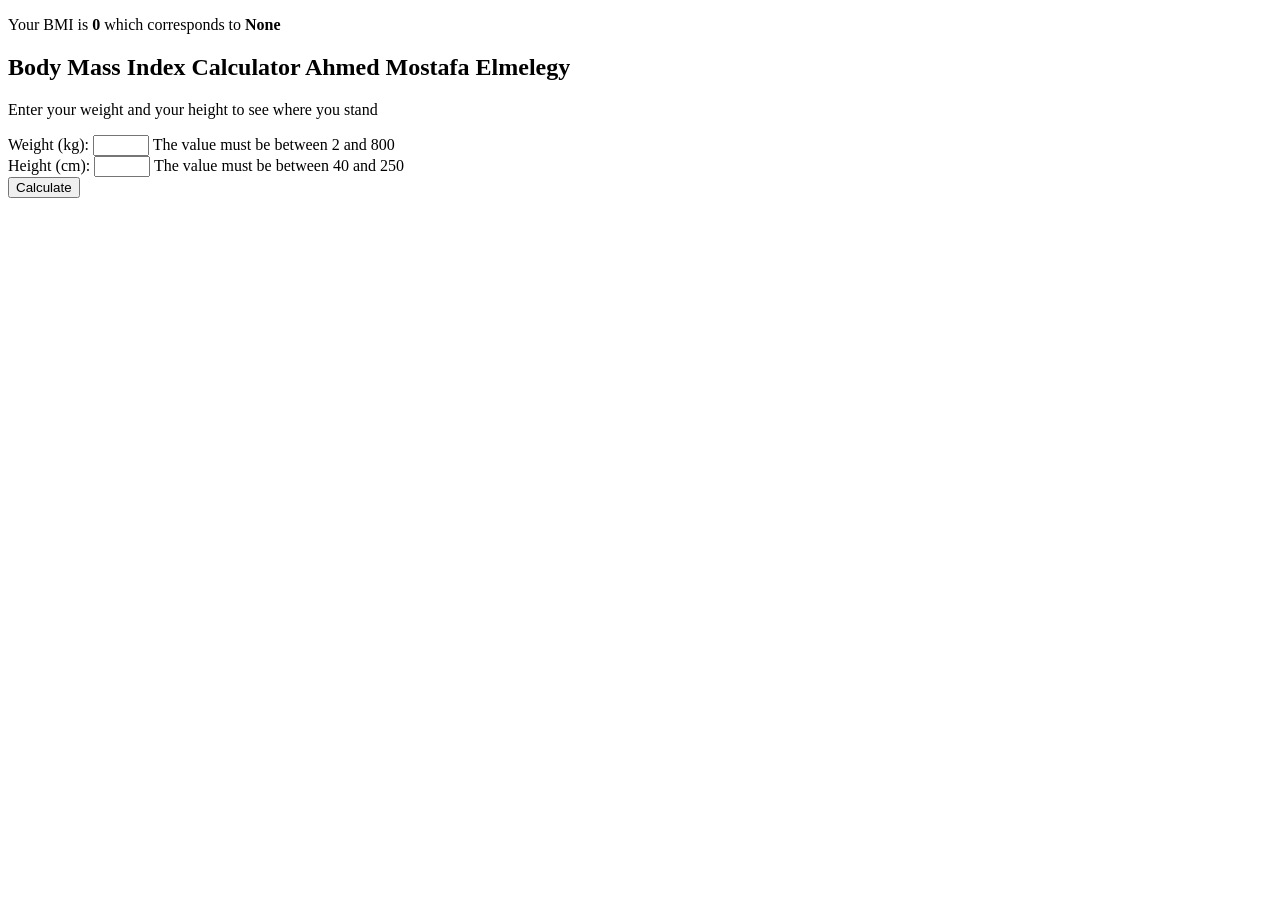
<file: target/classes/templates/index.html>
<!DOCTYPE html>
<html lang="en" xmlns:th="http://wwww.thymeleaf.org">
<head>
    <meta charset="UTF-8">
    <link rel="stylesheet" th:href="@{/css/main.css}" />
    <title>Body Mass Index Calculator</title>
</head>
<body class="bg-gray-300 w-full h-screen">
    <div class="container px-5 sm:py-24 md:py-24 lg:py-24 xl:py-24 mx-auto flex flex-col">
        <div th:if="${result}"
            class="lg:w-1/3 md:w-1/2 w-full mx-auto my-8 bg-green-200 border-green-600 by text-green-600 border-l-4 p-4"
            role="alert"
        >
            <p>
                Your BMI is <b th:text="${result.bmi}">0</b> which corresponds to <b th:text="${result.description}">None</b>
            </p>
        </div>
        <form
            th:action="@{/}"
            method="post"
            th:object="${userInfo}"
        >
            <div class="lg:w-1/3 md:w-1/2 bg-white rounded-lg p-8 flex flex-col mx-auto w-full mt-10 md:mt-0 relative z-10 shadow-md">
                <h2 class="text-gray-900 text-lg mb-4 font-medium title-font">Body Mass Index Calculator Ahmed Mostafa Elmelegy</h2>
                <p class="leading-relaxed mb-5 text-gray-600">Enter your weight and your height to see where you stand</p>

                <div class="relative mb-4">
                    <label for="weight" class="leading-7 font-bold text-sm text-gray-600">Weight (kg):</label>
                    <input
                        type="number" id="weight" name="weight" step="1" min="0" max="800"
                        th:field="*{weight}"
                        class="w-full bg-white rounded border border-gray-300 focus:border-indigo-500 focus:ring-2 focus:ring-indigo-200 text-base outline-none text-gray-700 py-1 px-3 leading-8 transition-colors duration-200 ease-in-out"
                    />
                    <span class="text-xs text-red-600" th:each="error : ${#fields.errors('weight')}" th:text="${error}">
                        The value must be between 2 and 800
                    </span>
                </div>
                <div class="relative mt-4 mb-10">
                    <label for="height" class="leading-7 font-bold text-sm text-gray-600">Height (cm):</label>
                    <input type="number" id="height" name="height" step="1" min="20" max="250"
                        th:field="*{height}"
                        class="w-full bg-white rounded border border-gray-300 focus:border-indigo-500 focus:ring-2 focus:ring-indigo-200 text-base outline-none text-gray-700 py-1 px-3 leading-8 transition-colors duration-200 ease-in-out"
                    />

                    <span class="text-xs text-red-600" th:each="error : ${#fields.errors('height')}" th:text="${error}">
                        The value must be between 40 and 250
                    </span>
                </div>

                <button type="submit" class="text-white bg-blue-500 border-0 py-2 px-6 focus:outline-none hover:bg-blue-600 rounded text-md">Calculate</button>
            </div>
        </form>
    </div>
</body>
</html>
</file>
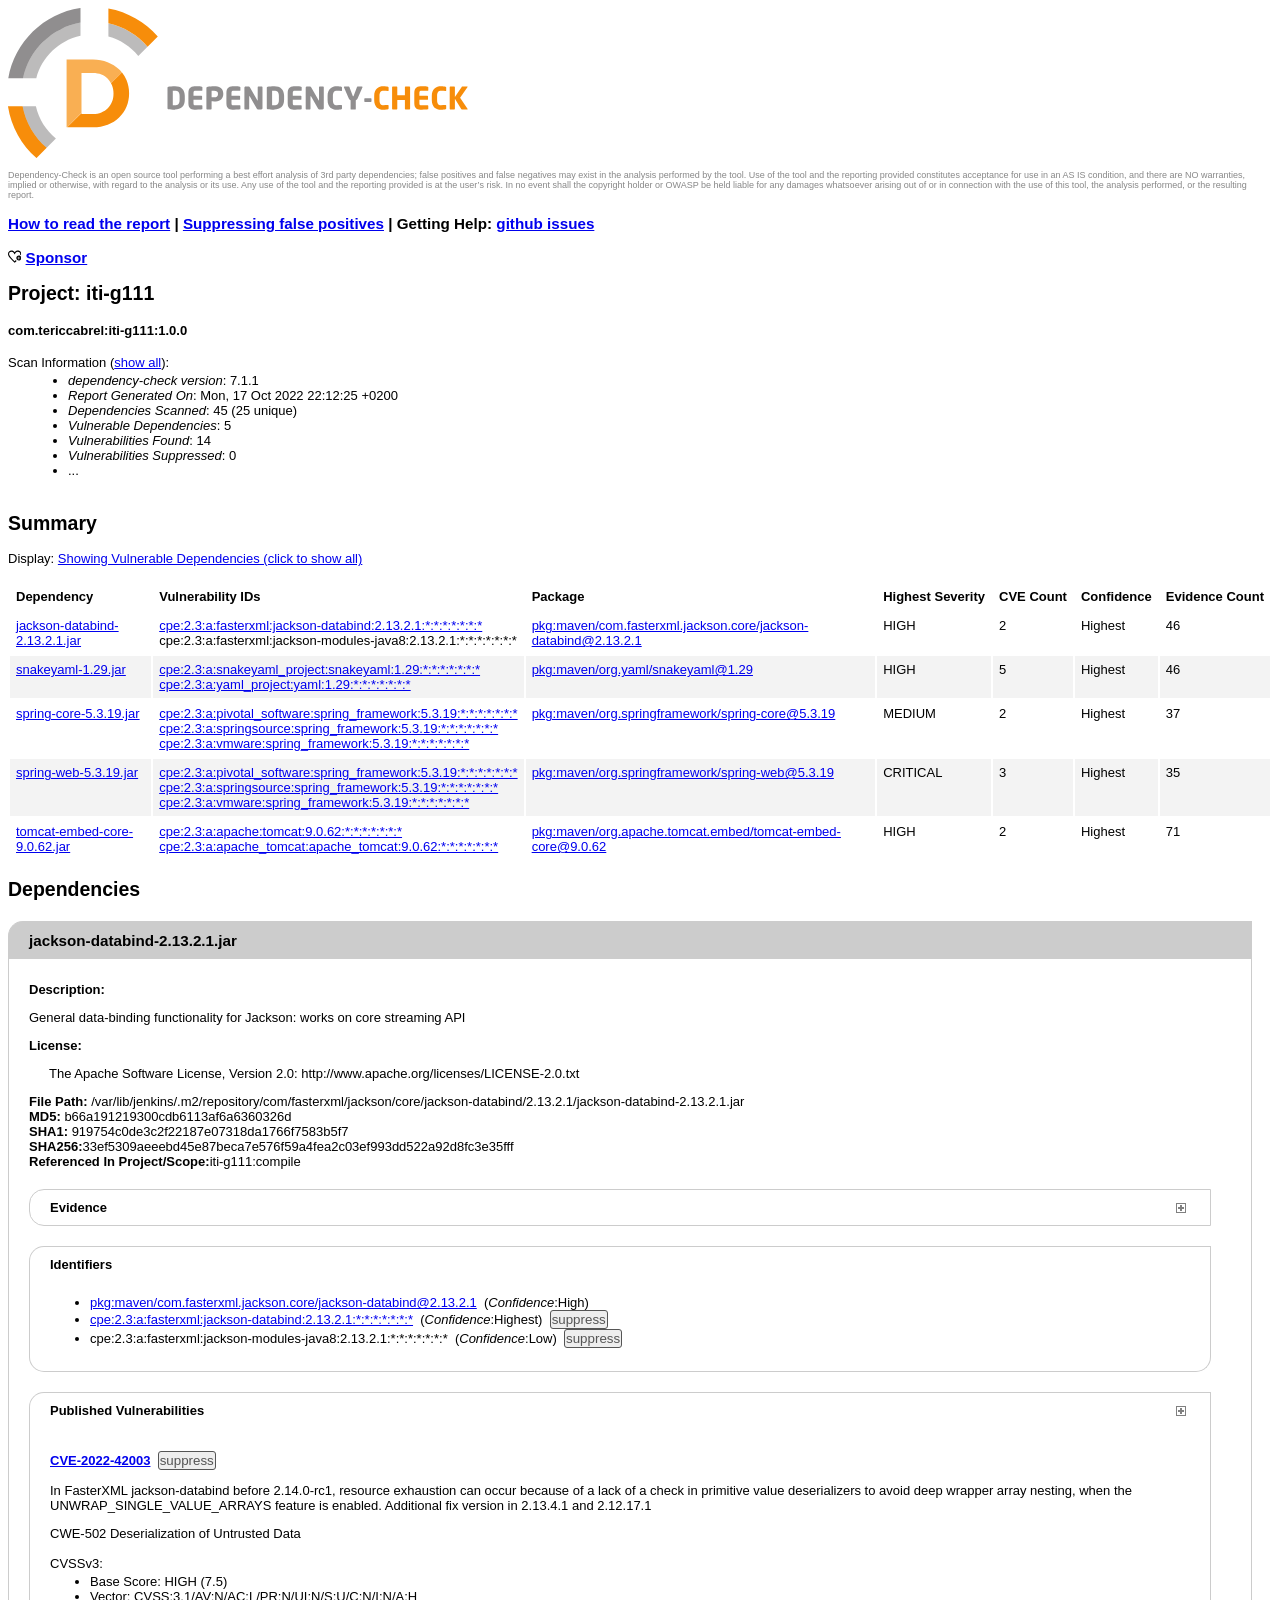
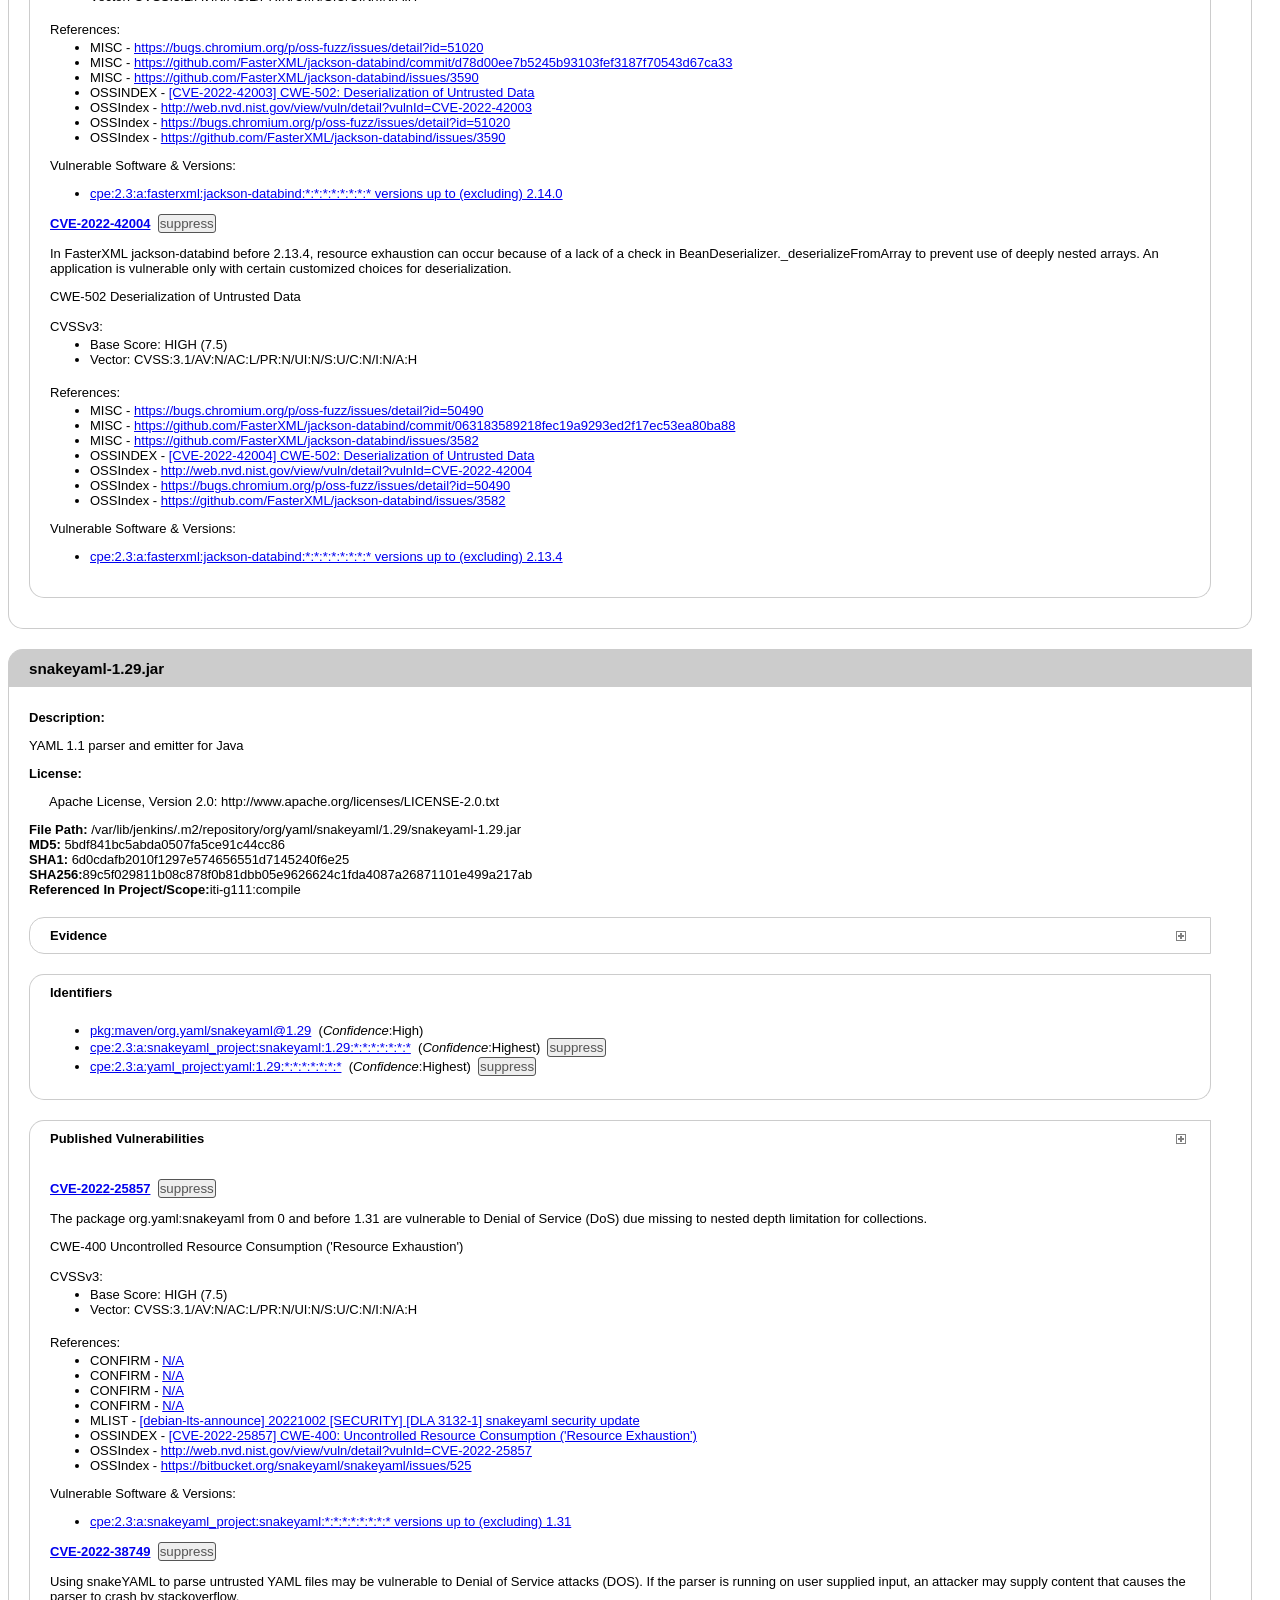
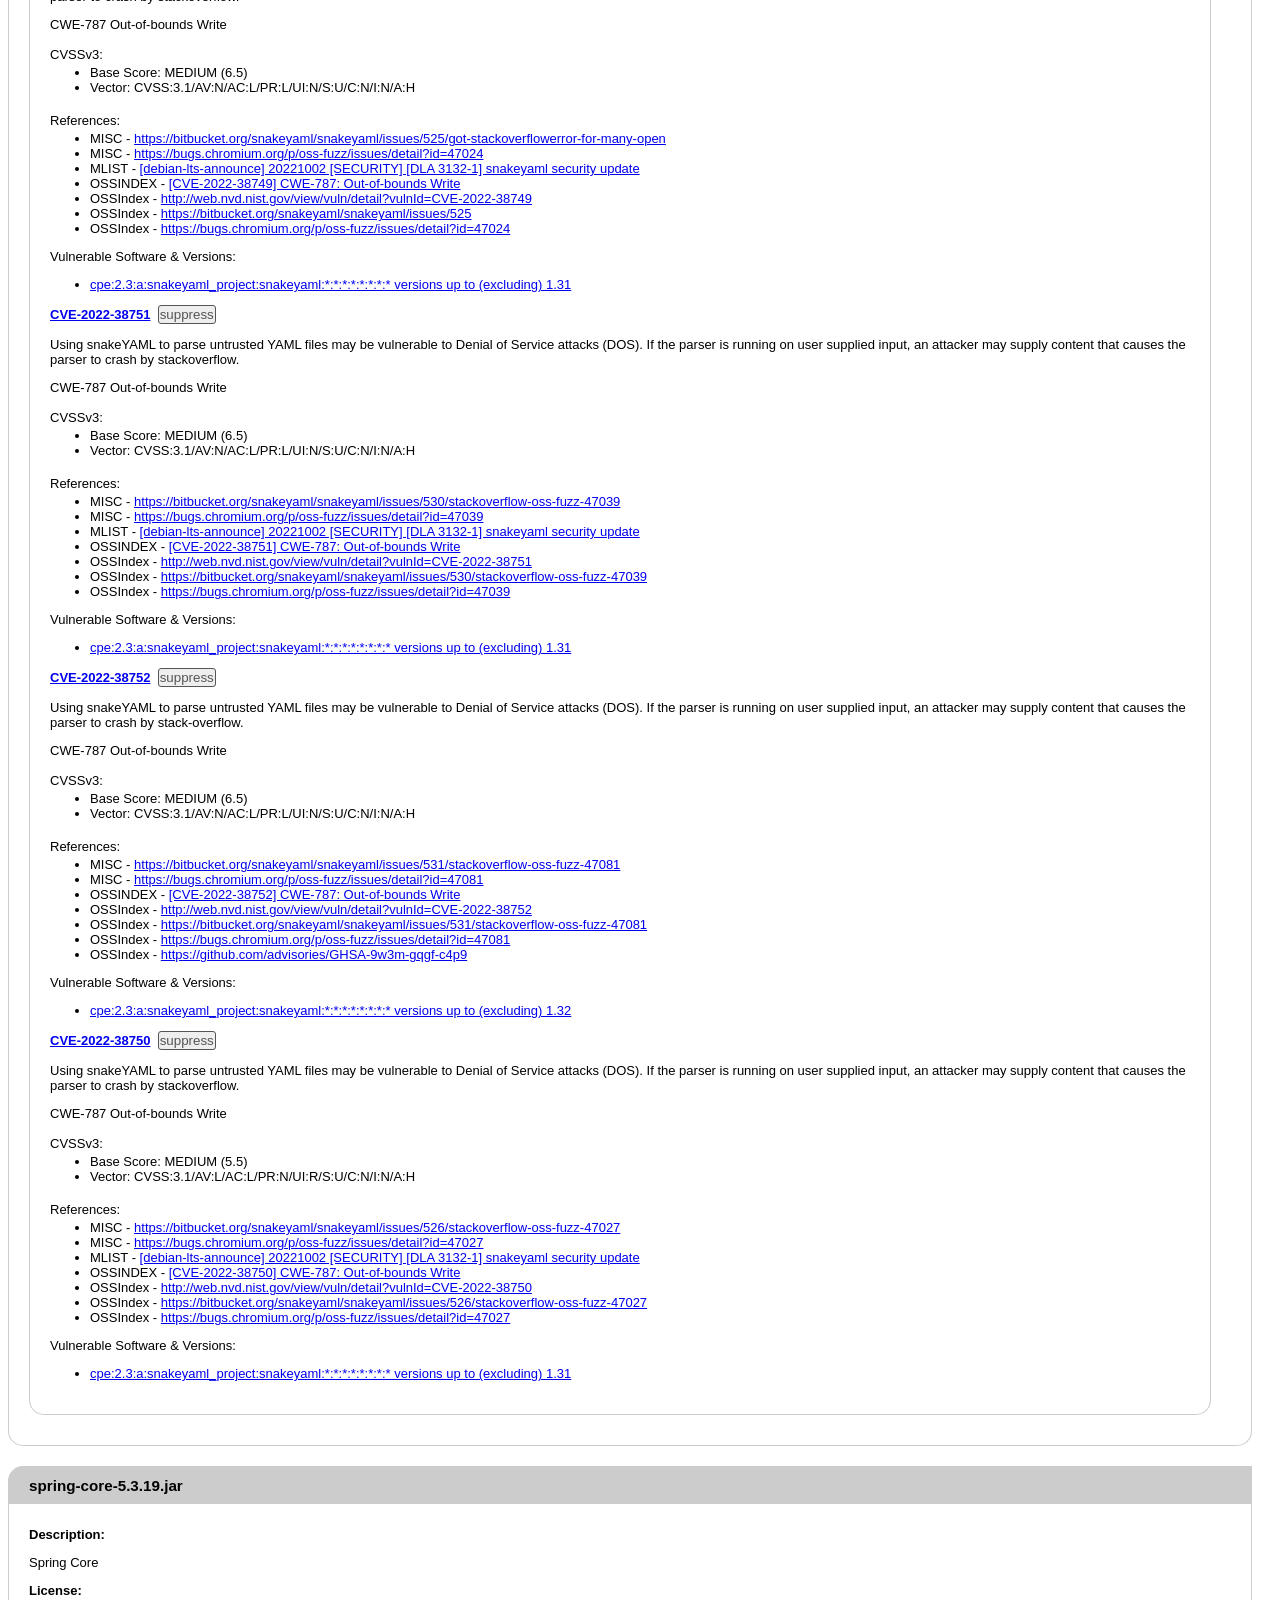
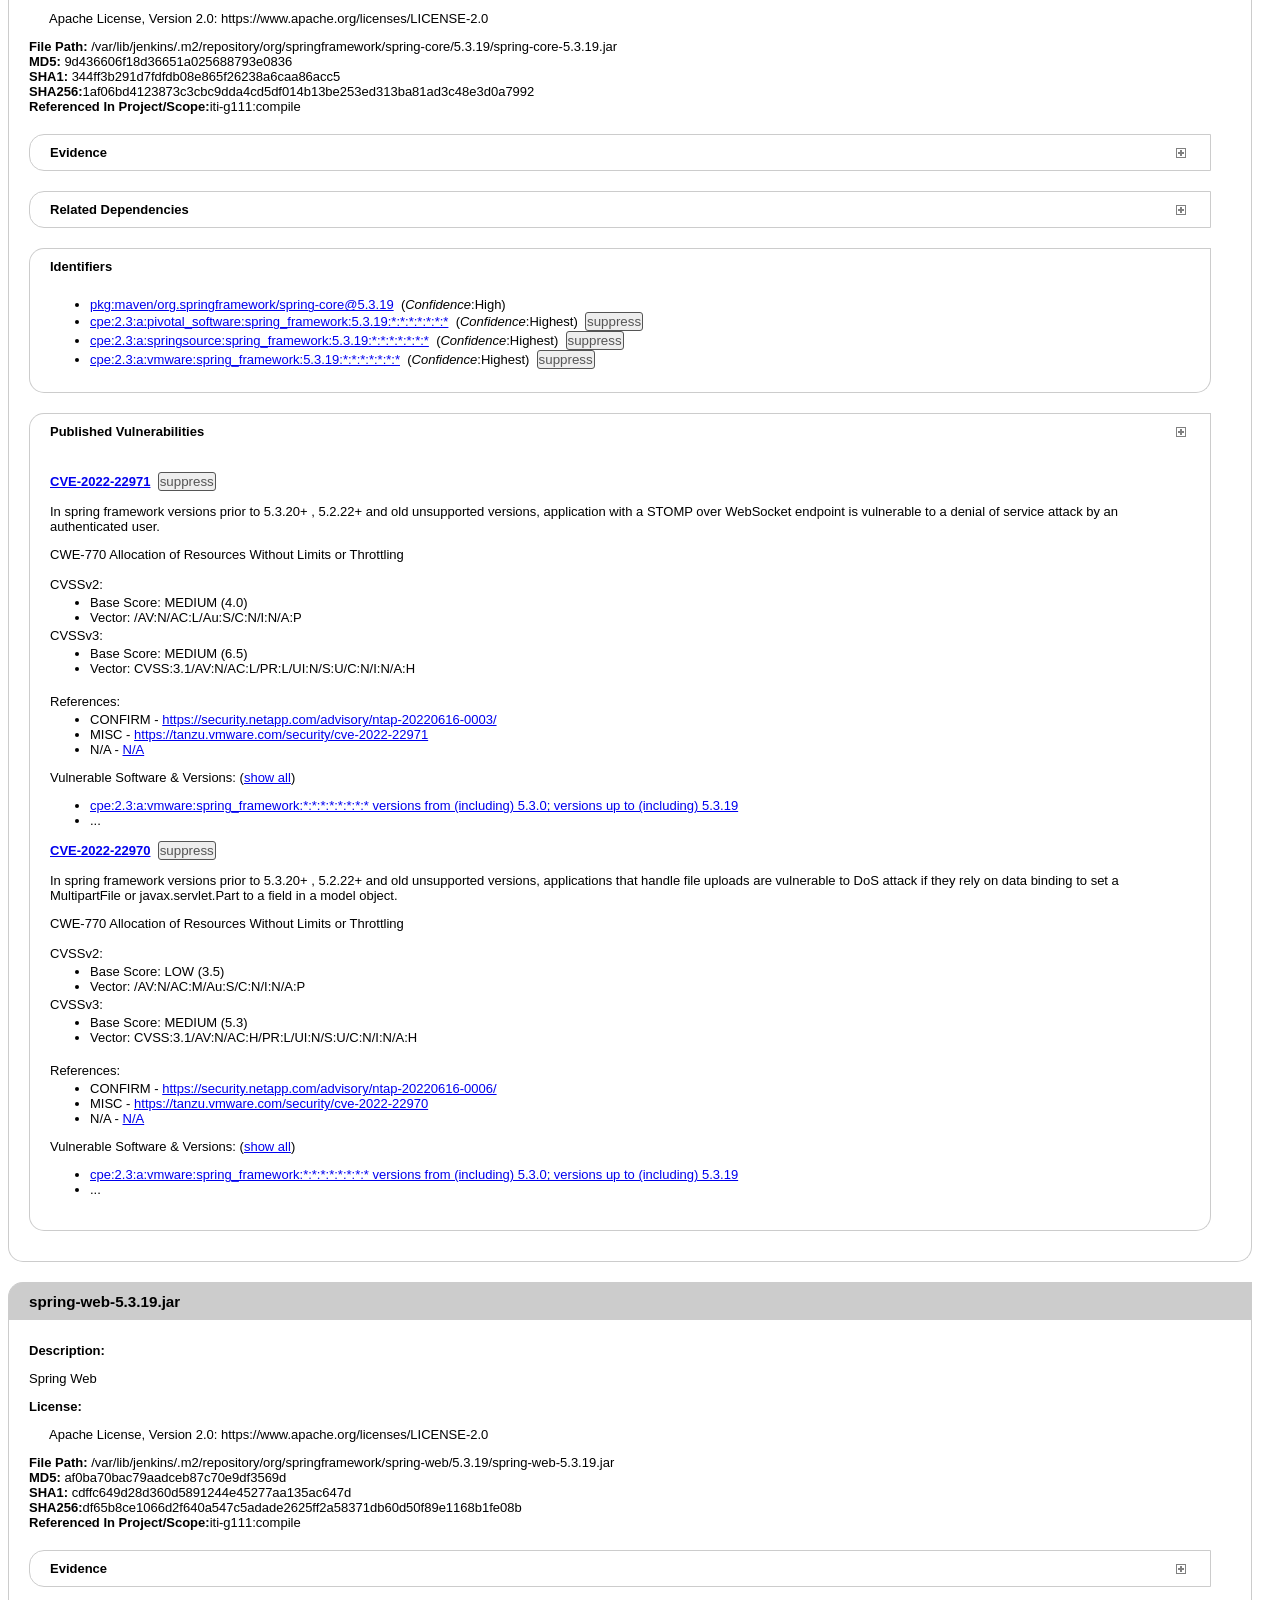
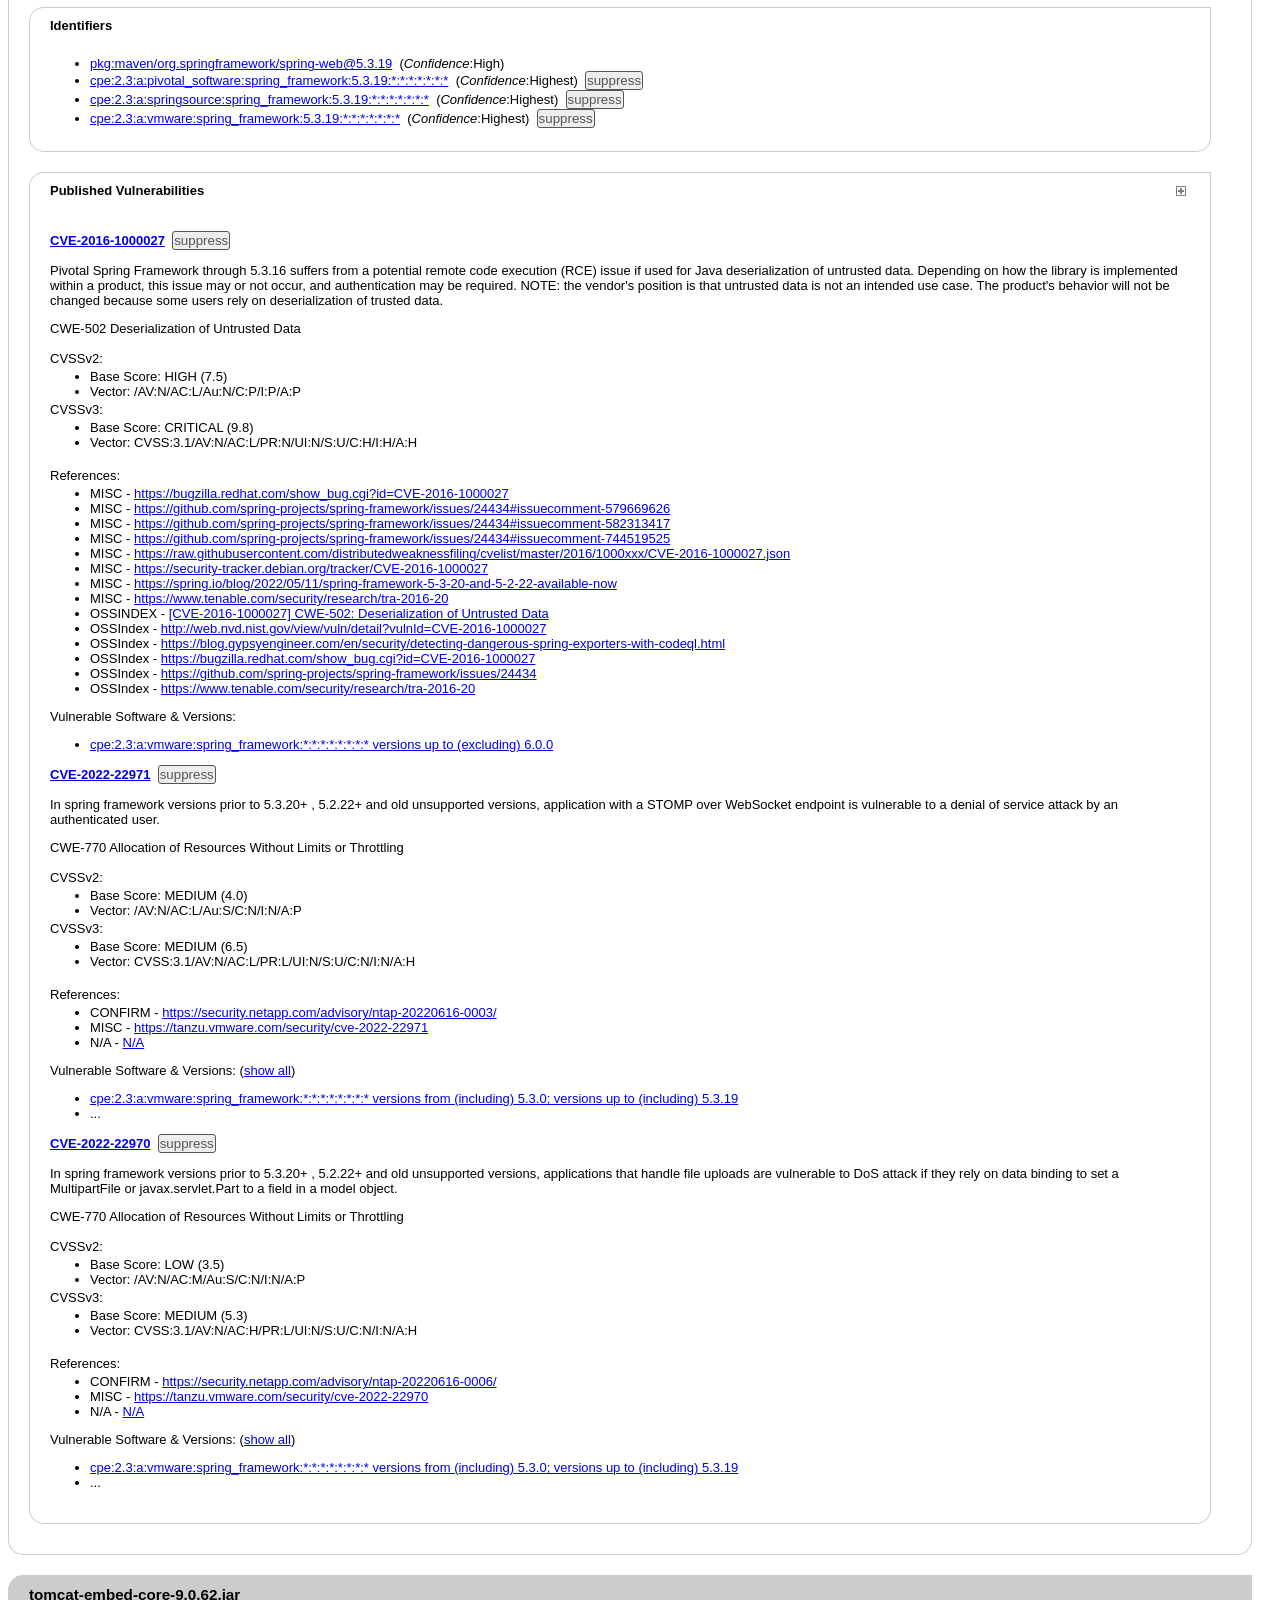
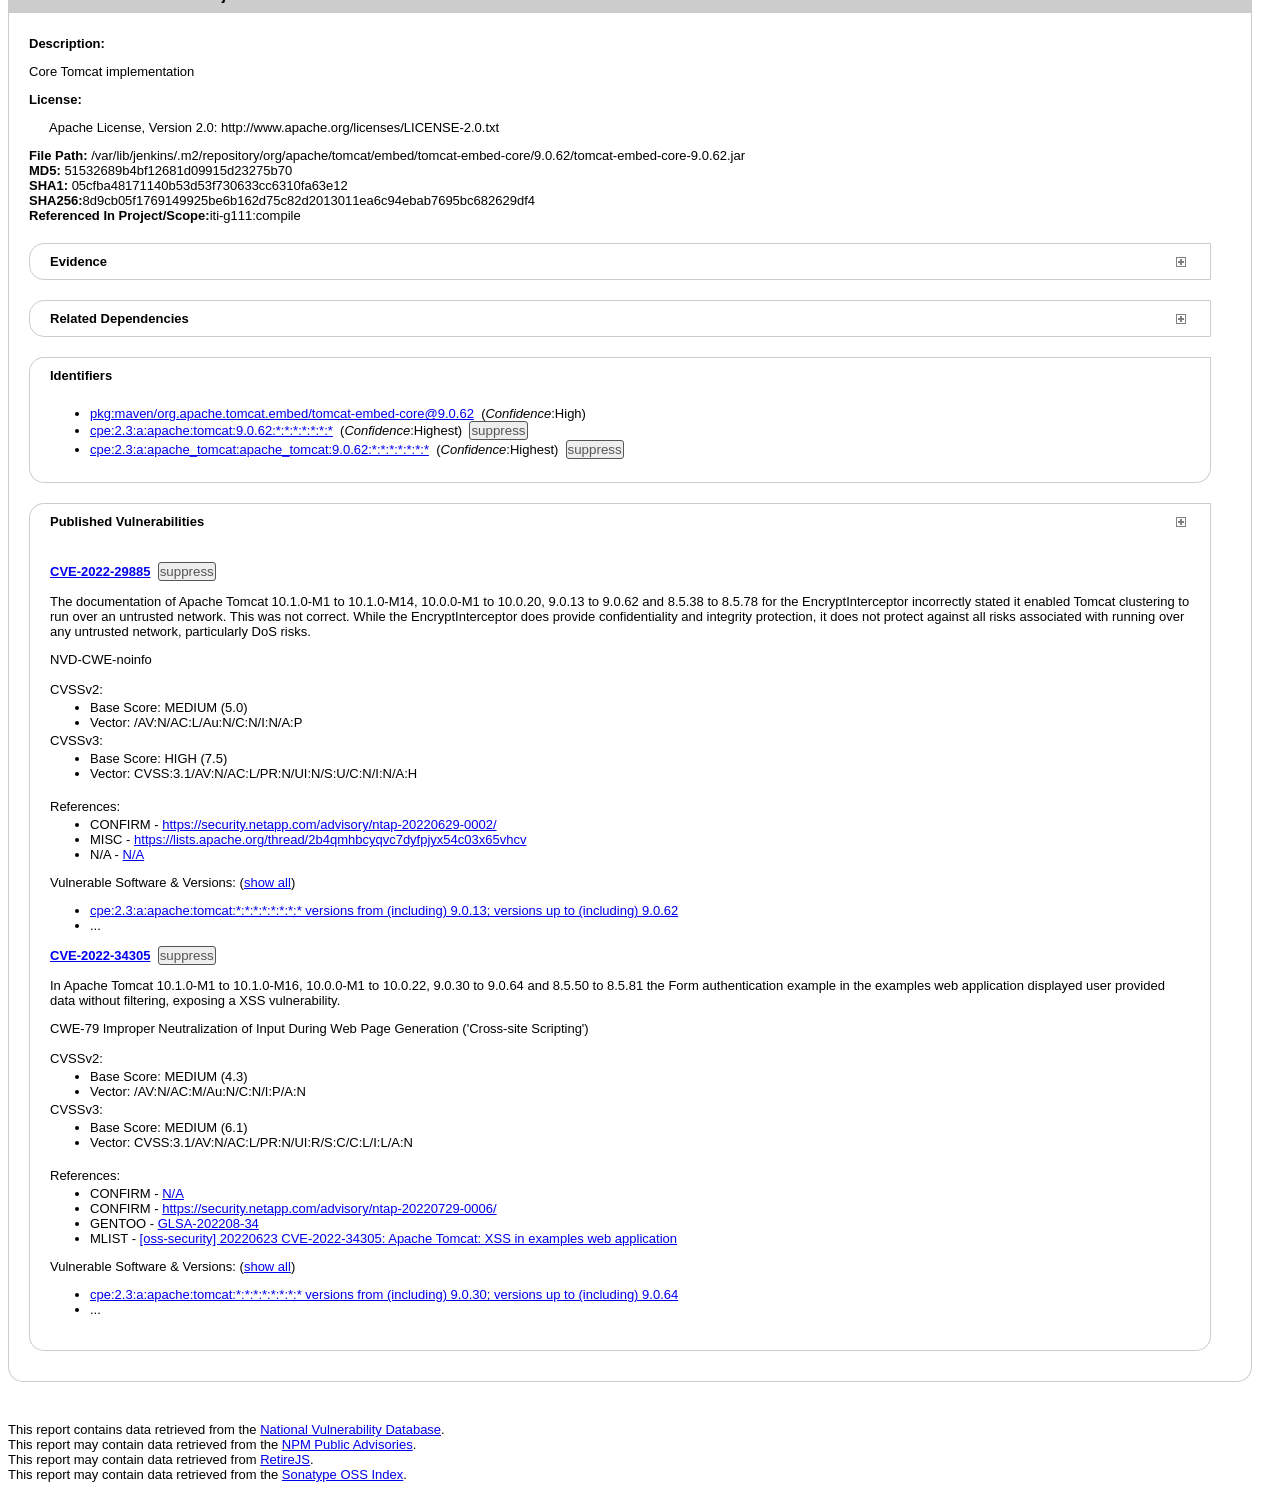
<file: dependency-check-report.html>
<!DOCTYPE html>
<html>
    <head>
        <title>Dependency-Check Report</title>
        <meta http-equiv="Content-Type" content="text/html; charset=UTF-8">
        <link rel="shortcut icon" href="data:;base64,[base64]/YPBaSU9u767r0dZ5a513vtXVsq8Zcsb3bu9c3szuzsIMU8iEaj5fhYJlzRYCkZ7Utd+wbnQL+Nd0TeoyeAPLFgf/oiyTNxXw6g4WUhTz4JEtaiNXLCEE8l3seHJjlzsOJHfLxMsgHE4cje9B6eTUPxc0ZoxbFHG1qVFq9rCRsKjc+KFG3oFGQ6Kw6xJsCsDqDxNZYWbWSYVUFAJFkyaA2XWAxiHIlcGPukYg1rDCVDQKsOadmqBaxllY8CuKHBuqOlHlNKufFk/GdUmxxoeqTpMbBg1dGXRlZtqHc2R8rgedIXgk4eqNyXMblS1AE2vhWNP84qAxl2hewno6wyFHOAZOLAc6PRbU+kd2OyrmbVPTg3pjlQzDgazGmh40rKMY3LZrVBCi/Tl0z+gqJxYGV9fWNOWC0kF3Jm1/C2pZWwk6cG2olpOcDb7hsHgLQGcUWAGs0bV1K7EuSQFbbOLKmuPkOvkZ64mkzG8bXz5BirDBuP1fzQP6I+5yl9eAS9vxjYAVz9esx0P2a0ck+73VKGPFaR8Vtpx7k0ODiYZlVJmpcvfzirwi1SyUWsMiF5ZXX6A1zJzsq9mRO+A7T1lO2BIyZVN/[base64]/tLt+bOUmDthuzun3C8dryjqCDdzF5tqcPRr40f1AElcvl6lgmJkC5d1kWYS8bZ3HOVL0z0TcKiz70tBjAML4opVgsoeB2nIJyXfeKJfRxGo52j4ds+xwWmN9t1/7t8sDALX7vvqjdd31cChgi40YhZdXUSyiPGkAjPalUL43+/v6/e3p6btC4PHB5XsZ9sMqxZJAWbGIxwJz6gfkAWl5jcUYUbU1+3D60uIp0PPwiNR/wZAW3HERRh5Sy4C3LEhdoiAn368b6xhdoxKLRVn5nXmDpfZZFg7J00f5QgRYJlkV5GWyJVnk2yRpUKBaLFZ6QOYMFaAdW0x08xcXDr5E9E8V3wAmFD7NseO3pMf8uh1xuJYuzQuGjMJreT4rJc4/XrvZk6aZ0yZ47WPkm47M55mxnET23IrW1tRU8DUBFBlf2faYzcptGuefETRix9+NXDNhLHJmpPTenAON1xMyQRbZevaV5ooanwrbsdSz6kPF8kaEz7o9CqOEAvPO59yuFccBR4a/MjGnfNDp5M2IzgQnpd8QB41NBoxRvarWyVrgRe77Ad4vhHzX6H41S8l2eitO9ZR+/+dNDZ3lqbsW+VN/52x12YxlY04xbZd5IqUSbCd8BSiLby13AlTWwSnx6tvKNY10LzCmhm7E3kTiFYqAp/a/4lZCSUYIX6Frffmb86K6nxqJknDoZVD1Q48S0ajc1FBTXU8mFzVs/G77OmgdK0XLLZ7nNnGHuXvmn/w9yYrwzUvIefzAI8S83C2sS1J4rmAAAAABJRU5ErkJggg==" />
        <script type="text/javascript">
        /*! jQuery v3.5.1 | (c) JS Foundation and other contributors | jquery.org/license */
        !function(e,t){"use strict";"object"==typeof module&&"object"==typeof module.exports?module.exports=e.document?t(e,!0):function(e){if(!e.document)throw new Error("jQuery requires a window with a document");return t(e)}:t(e)}("undefined"!=typeof window?window:this,function(C,e){"use strict";var t=[],r=Object.getPrototypeOf,s=t.slice,g=t.flat?function(e){return t.flat.call(e)}:function(e){return t.concat.apply([],e)},u=t.push,i=t.indexOf,n={},o=n.toString,v=n.hasOwnProperty,a=v.toString,l=a.call(Object),y={},m=function(e){return"function"==typeof e&&"number"!=typeof e.nodeType},x=function(e){return null!=e&&e===e.window},E=C.document,c={type:!0,src:!0,nonce:!0,noModule:!0};function b(e,t,n){var r,i,o=(n=n||E).createElement("script");if(o.text=e,t)for(r in c)(i=t[r]||t.getAttribute&&t.getAttribute(r))&&o.setAttribute(r,i);n.head.appendChild(o).parentNode.removeChild(o)}function w(e){return null==e?e+"":"object"==typeof e||"function"==typeof e?n[o.call(e)]||"object":typeof e}var f="3.5.1",S=function(e,t){return new S.fn.init(e,t)};function p(e){var t=!!e&&"length"in e&&e.length,n=w(e);return!m(e)&&!x(e)&&("array"===n||0===t||"number"==typeof t&&0<t&&t-1 in e)}S.fn=S.prototype={jquery:f,constructor:S,length:0,toArray:function(){return s.call(this)},get:function(e){return null==e?s.call(this):e<0?this[e+this.length]:this[e]},pushStack:function(e){var t=S.merge(this.constructor(),e);return t.prevObject=this,t},each:function(e){return S.each(this,e)},map:function(n){return this.pushStack(S.map(this,function(e,t){return n.call(e,t,e)}))},slice:function(){return this.pushStack(s.apply(this,arguments))},first:function(){return this.eq(0)},last:function(){return this.eq(-1)},even:function(){return this.pushStack(S.grep(this,function(e,t){return(t+1)%2}))},odd:function(){return this.pushStack(S.grep(this,function(e,t){return t%2}))},eq:function(e){var t=this.length,n=+e+(e<0?t:0);return this.pushStack(0<=n&&n<t?[this[n]]:[])},end:function(){return this.prevObject||this.constructor()},push:u,sort:t.sort,splice:t.splice},S.extend=S.fn.extend=function(){var e,t,n,r,i,o,a=arguments[0]||{},s=1,u=arguments.length,l=!1;for("boolean"==typeof a&&(l=a,a=arguments[s]||{},s++),"object"==typeof a||m(a)||(a={}),s===u&&(a=this,s--);s<u;s++)if(null!=(e=arguments[s]))for(t in e)r=e[t],"__proto__"!==t&&a!==r&&(l&&r&&(S.isPlainObject(r)||(i=Array.isArray(r)))?(n=a[t],o=i&&!Array.isArray(n)?[]:i||S.isPlainObject(n)?n:{},i=!1,a[t]=S.extend(l,o,r)):void 0!==r&&(a[t]=r));return a},S.extend({expando:"jQuery"+(f+Math.random()).replace(/\D/g,""),isReady:!0,error:function(e){throw new Error(e)},noop:function(){},isPlainObject:function(e){var t,n;return!(!e||"[object Object]"!==o.call(e))&&(!(t=r(e))||"function"==typeof(n=v.call(t,"constructor")&&t.constructor)&&a.call(n)===l)},isEmptyObject:function(e){var t;for(t in e)return!1;return!0},globalEval:function(e,t,n){b(e,{nonce:t&&t.nonce},n)},each:function(e,t){var n,r=0;if(p(e)){for(n=e.length;r<n;r++)if(!1===t.call(e[r],r,e[r]))break}else for(r in e)if(!1===t.call(e[r],r,e[r]))break;return e},makeArray:function(e,t){var n=t||[];return null!=e&&(p(Object(e))?S.merge(n,"string"==typeof e?[e]:e):u.call(n,e)),n},inArray:function(e,t,n){return null==t?-1:i.call(t,e,n)},merge:function(e,t){for(var n=+t.length,r=0,i=e.length;r<n;r++)e[i++]=t[r];return e.length=i,e},grep:function(e,t,n){for(var r=[],i=0,o=e.length,a=!n;i<o;i++)!t(e[i],i)!==a&&r.push(e[i]);return r},map:function(e,t,n){var r,i,o=0,a=[];if(p(e))for(r=e.length;o<r;o++)null!=(i=t(e[o],o,n))&&a.push(i);else for(o in e)null!=(i=t(e[o],o,n))&&a.push(i);return g(a)},guid:1,support:y}),"function"==typeof Symbol&&(S.fn[Symbol.iterator]=t[Symbol.iterator]),S.each("Boolean Number String Function Array Date RegExp Object Error Symbol".split(" "),function(e,t){n["[object "+t+"]"]=t.toLowerCase()});var d=function(n){var e,d,b,o,i,h,f,g,w,u,l,T,C,a,E,v,s,c,y,S="sizzle"+1*new Date,p=n.document,k=0,r=0,m=ue(),x=ue(),A=ue(),N=ue(),D=function(e,t){return e===t&&(l=!0),0},j={}.hasOwnProperty,t=[],q=t.pop,L=t.push,H=t.push,O=t.slice,P=function(e,t){for(var n=0,r=e.length;n<r;n++)if(e[n]===t)return n;return-1},R="checked|selected|async|autofocus|autoplay|controls|defer|disabled|hidden|ismap|loop|multiple|open|readonly|required|scoped",M="[\\x20\\t\\r\\n\\f]",I="(?:\\\\[\\da-fA-F]{1,6}"+M+"?|\\\\[^\\r\\n\\f]|[\\w-]|[^\0-\\x7f])+",W="\\["+M+"*("+I+")(?:"+M+"*([*^$|!~]?=)"+M+"*(?:'((?:\\\\.|[^\\\\'])*)'|\"((?:\\\\.|[^\\\\\"])*)\"|("+I+"))|)"+M+"*\\]",F=":("+I+")(?:\\((('((?:\\\\.|[^\\\\'])*)'|\"((?:\\\\.|[^\\\\\"])*)\")|((?:\\\\.|[^\\\\()[\\]]|"+W+")*)|.*)\\)|)",B=new RegExp(M+"+","g"),$=new RegExp("^"+M+"+|((?:^|[^\\\\])(?:\\\\.)*)"+M+"+$","g"),_=new RegExp("^"+M+"*,"+M+"*"),z=new RegExp("^"+M+"*([>+~]|"+M+")"+M+"*"),U=new RegExp(M+"|>"),X=new RegExp(F),V=new RegExp("^"+I+"$"),G={ID:new RegExp("^#("+I+")"),CLASS:new RegExp("^\\.("+I+")"),TAG:new RegExp("^("+I+"|[*])"),ATTR:new RegExp("^"+W),PSEUDO:new RegExp("^"+F),CHILD:new RegExp("^:(only|first|last|nth|nth-last)-(child|of-type)(?:\\("+M+"*(even|odd|(([+-]|)(\\d*)n|)"+M+"*(?:([+-]|)"+M+"*(\\d+)|))"+M+"*\\)|)","i"),bool:new RegExp("^(?:"+R+")$","i"),needsContext:new RegExp("^"+M+"*[>+~]|:(even|odd|eq|gt|lt|nth|first|last)(?:\\("+M+"*((?:-\\d)?\\d*)"+M+"*\\)|)(?=[^-]|$)","i")},Y=/HTML$/i,Q=/^(?:input|select|textarea|button)$/i,J=/^h\d$/i,K=/^[^{]+\{\s*\[native \w/,Z=/^(?:#([\w-]+)|(\w+)|\.([\w-]+))$/,ee=/[+~]/,te=new RegExp("\\\\[\\da-fA-F]{1,6}"+M+"?|\\\\([^\\r\\n\\f])","g"),ne=function(e,t){var n="0x"+e.slice(1)-65536;return t||(n<0?String.fromCharCode(n+65536):String.fromCharCode(n>>10|55296,1023&n|56320))},re=/([\0-\x1f\x7f]|^-?\d)|^-$|[^\0-\x1f\x7f-\uFFFF\w-]/g,ie=function(e,t){return t?"\0"===e?"\ufffd":e.slice(0,-1)+"\\"+e.charCodeAt(e.length-1).toString(16)+" ":"\\"+e},oe=function(){T()},ae=be(function(e){return!0===e.disabled&&"fieldset"===e.nodeName.toLowerCase()},{dir:"parentNode",next:"legend"});try{H.apply(t=O.call(p.childNodes),p.childNodes),t[p.childNodes.length].nodeType}catch(e){H={apply:t.length?function(e,t){L.apply(e,O.call(t))}:function(e,t){var n=e.length,r=0;while(e[n++]=t[r++]);e.length=n-1}}}function se(t,e,n,r){var i,o,a,s,u,l,c,f=e&&e.ownerDocument,p=e?e.nodeType:9;if(n=n||[],"string"!=typeof t||!t||1!==p&&9!==p&&11!==p)return n;if(!r&&(T(e),e=e||C,E)){if(11!==p&&(u=Z.exec(t)))if(i=u[1]){if(9===p){if(!(a=e.getElementById(i)))return n;if(a.id===i)return n.push(a),n}else if(f&&(a=f.getElementById(i))&&y(e,a)&&a.id===i)return n.push(a),n}else{if(u[2])return H.apply(n,e.getElementsByTagName(t)),n;if((i=u[3])&&d.getElementsByClassName&&e.getElementsByClassName)return H.apply(n,e.getElementsByClassName(i)),n}if(d.qsa&&!N[t+" "]&&(!v||!v.test(t))&&(1!==p||"object"!==e.nodeName.toLowerCase())){if(c=t,f=e,1===p&&(U.test(t)||z.test(t))){(f=ee.test(t)&&ye(e.parentNode)||e)===e&&d.scope||((s=e.getAttribute("id"))?s=s.replace(re,ie):e.setAttribute("id",s=S)),o=(l=h(t)).length;while(o--)l[o]=(s?"#"+s:":scope")+" "+xe(l[o]);c=l.join(",")}try{return H.apply(n,f.querySelectorAll(c)),n}catch(e){N(t,!0)}finally{s===S&&e.removeAttribute("id")}}}return g(t.replace($,"$1"),e,n,r)}function ue(){var r=[];return function e(t,n){return r.push(t+" ")>b.cacheLength&&delete e[r.shift()],e[t+" "]=n}}function le(e){return e[S]=!0,e}function ce(e){var t=C.createElement("fieldset");try{return!!e(t)}catch(e){return!1}finally{t.parentNode&&t.parentNode.removeChild(t),t=null}}function fe(e,t){var n=e.split("|"),r=n.length;while(r--)b.attrHandle[n[r]]=t}function pe(e,t){var n=t&&e,r=n&&1===e.nodeType&&1===t.nodeType&&e.sourceIndex-t.sourceIndex;if(r)return r;if(n)while(n=n.nextSibling)if(n===t)return-1;return e?1:-1}function de(t){return function(e){return"input"===e.nodeName.toLowerCase()&&e.type===t}}function he(n){return function(e){var t=e.nodeName.toLowerCase();return("input"===t||"button"===t)&&e.type===n}}function ge(t){return function(e){return"form"in e?e.parentNode&&!1===e.disabled?"label"in e?"label"in e.parentNode?e.parentNode.disabled===t:e.disabled===t:e.isDisabled===t||e.isDisabled!==!t&&ae(e)===t:e.disabled===t:"label"in e&&e.disabled===t}}function ve(a){return le(function(o){return o=+o,le(function(e,t){var n,r=a([],e.length,o),i=r.length;while(i--)e[n=r[i]]&&(e[n]=!(t[n]=e[n]))})})}function ye(e){return e&&"undefined"!=typeof e.getElementsByTagName&&e}for(e in d=se.support={},i=se.isXML=function(e){var t=e.namespaceURI,n=(e.ownerDocument||e).documentElement;return!Y.test(t||n&&n.nodeName||"HTML")},T=se.setDocument=function(e){var t,n,r=e?e.ownerDocument||e:p;return r!=C&&9===r.nodeType&&r.documentElement&&(a=(C=r).documentElement,E=!i(C),p!=C&&(n=C.defaultView)&&n.top!==n&&(n.addEventListener?n.addEventListener("unload",oe,!1):n.attachEvent&&n.attachEvent("onunload",oe)),d.scope=ce(function(e){return a.appendChild(e).appendChild(C.createElement("div")),"undefined"!=typeof e.querySelectorAll&&!e.querySelectorAll(":scope fieldset div").length}),d.attributes=ce(function(e){return e.className="i",!e.getAttribute("className")}),d.getElementsByTagName=ce(function(e){return e.appendChild(C.createComment("")),!e.getElementsByTagName("*").length}),d.getElementsByClassName=K.test(C.getElementsByClassName),d.getById=ce(function(e){return a.appendChild(e).id=S,!C.getElementsByName||!C.getElementsByName(S).length}),d.getById?(b.filter.ID=function(e){var t=e.replace(te,ne);return function(e){return e.getAttribute("id")===t}},b.find.ID=function(e,t){if("undefined"!=typeof t.getElementById&&E){var n=t.getElementById(e);return n?[n]:[]}}):(b.filter.ID=function(e){var n=e.replace(te,ne);return function(e){var t="undefined"!=typeof e.getAttributeNode&&e.getAttributeNode("id");return t&&t.value===n}},b.find.ID=function(e,t){if("undefined"!=typeof t.getElementById&&E){var n,r,i,o=t.getElementById(e);if(o){if((n=o.getAttributeNode("id"))&&n.value===e)return[o];i=t.getElementsByName(e),r=0;while(o=i[r++])if((n=o.getAttributeNode("id"))&&n.value===e)return[o]}return[]}}),b.find.TAG=d.getElementsByTagName?function(e,t){return"undefined"!=typeof t.getElementsByTagName?t.getElementsByTagName(e):d.qsa?t.querySelectorAll(e):void 0}:function(e,t){var n,r=[],i=0,o=t.getElementsByTagName(e);if("*"===e){while(n=o[i++])1===n.nodeType&&r.push(n);return r}return o},b.find.CLASS=d.getElementsByClassName&&function(e,t){if("undefined"!=typeof t.getElementsByClassName&&E)return t.getElementsByClassName(e)},s=[],v=[],(d.qsa=K.test(C.querySelectorAll))&&(ce(function(e){var t;a.appendChild(e).innerHTML="<a id='"+S+"'></a><select id='"+S+"-\r\\' msallowcapture=''><option selected=''></option></select>",e.querySelectorAll("[msallowcapture^='']").length&&v.push("[*^$]="+M+"*(?:''|\"\")"),e.querySelectorAll("[selected]").length||v.push("\\["+M+"*(?:value|"+R+")"),e.querySelectorAll("[id~="+S+"-]").length||v.push("~="),(t=C.createElement("input")).setAttribute("name",""),e.appendChild(t),e.querySelectorAll("[name='']").length||v.push("\\["+M+"*name"+M+"*="+M+"*(?:''|\"\")"),e.querySelectorAll(":checked").length||v.push(":checked"),e.querySelectorAll("a#"+S+"+*").length||v.push(".#.+[+~]"),e.querySelectorAll("\\\f"),v.push("[\\r\\n\\f]")}),ce(function(e){e.innerHTML="<a href='' disabled='disabled'></a><select disabled='disabled'><option/></select>";var t=C.createElement("input");t.setAttribute("type","hidden"),e.appendChild(t).setAttribute("name","D"),e.querySelectorAll("[name=d]").length&&v.push("name"+M+"*[*^$|!~]?="),2!==e.querySelectorAll(":enabled").length&&v.push(":enabled",":disabled"),a.appendChild(e).disabled=!0,2!==e.querySelectorAll(":disabled").length&&v.push(":enabled",":disabled"),e.querySelectorAll("*,:x"),v.push(",.*:")})),(d.matchesSelector=K.test(c=a.matches||a.webkitMatchesSelector||a.mozMatchesSelector||a.oMatchesSelector||a.msMatchesSelector))&&ce(function(e){d.disconnectedMatch=c.call(e,"*"),c.call(e,"[s!='']:x"),s.push("!=",F)}),v=v.length&&new RegExp(v.join("|")),s=s.length&&new RegExp(s.join("|")),t=K.test(a.compareDocumentPosition),y=t||K.test(a.contains)?function(e,t){var n=9===e.nodeType?e.documentElement:e,r=t&&t.parentNode;return e===r||!(!r||1!==r.nodeType||!(n.contains?n.contains(r):e.compareDocumentPosition&&16&e.compareDocumentPosition(r)))}:function(e,t){if(t)while(t=t.parentNode)if(t===e)return!0;return!1},D=t?function(e,t){if(e===t)return l=!0,0;var n=!e.compareDocumentPosition-!t.compareDocumentPosition;return n||(1&(n=(e.ownerDocument||e)==(t.ownerDocument||t)?e.compareDocumentPosition(t):1)||!d.sortDetached&&t.compareDocumentPosition(e)===n?e==C||e.ownerDocument==p&&y(p,e)?-1:t==C||t.ownerDocument==p&&y(p,t)?1:u?P(u,e)-P(u,t):0:4&n?-1:1)}:function(e,t){if(e===t)return l=!0,0;var n,r=0,i=e.parentNode,o=t.parentNode,a=[e],s=[t];if(!i||!o)return e==C?-1:t==C?1:i?-1:o?1:u?P(u,e)-P(u,t):0;if(i===o)return pe(e,t);n=e;while(n=n.parentNode)a.unshift(n);n=t;while(n=n.parentNode)s.unshift(n);while(a[r]===s[r])r++;return r?pe(a[r],s[r]):a[r]==p?-1:s[r]==p?1:0}),C},se.matches=function(e,t){return se(e,null,null,t)},se.matchesSelector=function(e,t){if(T(e),d.matchesSelector&&E&&!N[t+" "]&&(!s||!s.test(t))&&(!v||!v.test(t)))try{var n=c.call(e,t);if(n||d.disconnectedMatch||e.document&&11!==e.document.nodeType)return n}catch(e){N(t,!0)}return 0<se(t,C,null,[e]).length},se.contains=function(e,t){return(e.ownerDocument||e)!=C&&T(e),y(e,t)},se.attr=function(e,t){(e.ownerDocument||e)!=C&&T(e);var n=b.attrHandle[t.toLowerCase()],r=n&&j.call(b.attrHandle,t.toLowerCase())?n(e,t,!E):void 0;return void 0!==r?r:d.attributes||!E?e.getAttribute(t):(r=e.getAttributeNode(t))&&r.specified?r.value:null},se.escape=function(e){return(e+"").replace(re,ie)},se.error=function(e){throw new Error("Syntax error, unrecognized expression: "+e)},se.uniqueSort=function(e){var t,n=[],r=0,i=0;if(l=!d.detectDuplicates,u=!d.sortStable&&e.slice(0),e.sort(D),l){while(t=e[i++])t===e[i]&&(r=n.push(i));while(r--)e.splice(n[r],1)}return u=null,e},o=se.getText=function(e){var t,n="",r=0,i=e.nodeType;if(i){if(1===i||9===i||11===i){if("string"==typeof e.textContent)return e.textContent;for(e=e.firstChild;e;e=e.nextSibling)n+=o(e)}else if(3===i||4===i)return e.nodeValue}else while(t=e[r++])n+=o(t);return n},(b=se.selectors={cacheLength:50,createPseudo:le,match:G,attrHandle:{},find:{},relative:{">":{dir:"parentNode",first:!0}," ":{dir:"parentNode"},"+":{dir:"previousSibling",first:!0},"~":{dir:"previousSibling"}},preFilter:{ATTR:function(e){return e[1]=e[1].replace(te,ne),e[3]=(e[3]||e[4]||e[5]||"").replace(te,ne),"~="===e[2]&&(e[3]=" "+e[3]+" "),e.slice(0,4)},CHILD:function(e){return e[1]=e[1].toLowerCase(),"nth"===e[1].slice(0,3)?(e[3]||se.error(e[0]),e[4]=+(e[4]?e[5]+(e[6]||1):2*("even"===e[3]||"odd"===e[3])),e[5]=+(e[7]+e[8]||"odd"===e[3])):e[3]&&se.error(e[0]),e},PSEUDO:function(e){var t,n=!e[6]&&e[2];return G.CHILD.test(e[0])?null:(e[3]?e[2]=e[4]||e[5]||"":n&&X.test(n)&&(t=h(n,!0))&&(t=n.indexOf(")",n.length-t)-n.length)&&(e[0]=e[0].slice(0,t),e[2]=n.slice(0,t)),e.slice(0,3))}},filter:{TAG:function(e){var t=e.replace(te,ne).toLowerCase();return"*"===e?function(){return!0}:function(e){return e.nodeName&&e.nodeName.toLowerCase()===t}},CLASS:function(e){var t=m[e+" "];return t||(t=new RegExp("(^|"+M+")"+e+"("+M+"|$)"))&&m(e,function(e){return t.test("string"==typeof e.className&&e.className||"undefined"!=typeof e.getAttribute&&e.getAttribute("class")||"")})},ATTR:function(n,r,i){return function(e){var t=se.attr(e,n);return null==t?"!="===r:!r||(t+="","="===r?t===i:"!="===r?t!==i:"^="===r?i&&0===t.indexOf(i):"*="===r?i&&-1<t.indexOf(i):"$="===r?i&&t.slice(-i.length)===i:"~="===r?-1<(" "+t.replace(B," ")+" ").indexOf(i):"|="===r&&(t===i||t.slice(0,i.length+1)===i+"-"))}},CHILD:function(h,e,t,g,v){var y="nth"!==h.slice(0,3),m="last"!==h.slice(-4),x="of-type"===e;return 1===g&&0===v?function(e){return!!e.parentNode}:function(e,t,n){var r,i,o,a,s,u,l=y!==m?"nextSibling":"previousSibling",c=e.parentNode,f=x&&e.nodeName.toLowerCase(),p=!n&&!x,d=!1;if(c){if(y){while(l){a=e;while(a=a[l])if(x?a.nodeName.toLowerCase()===f:1===a.nodeType)return!1;u=l="only"===h&&!u&&"nextSibling"}return!0}if(u=[m?c.firstChild:c.lastChild],m&&p){d=(s=(r=(i=(o=(a=c)[S]||(a[S]={}))[a.uniqueID]||(o[a.uniqueID]={}))[h]||[])[0]===k&&r[1])&&r[2],a=s&&c.childNodes[s];while(a=++s&&a&&a[l]||(d=s=0)||u.pop())if(1===a.nodeType&&++d&&a===e){i[h]=[k,s,d];break}}else if(p&&(d=s=(r=(i=(o=(a=e)[S]||(a[S]={}))[a.uniqueID]||(o[a.uniqueID]={}))[h]||[])[0]===k&&r[1]),!1===d)while(a=++s&&a&&a[l]||(d=s=0)||u.pop())if((x?a.nodeName.toLowerCase()===f:1===a.nodeType)&&++d&&(p&&((i=(o=a[S]||(a[S]={}))[a.uniqueID]||(o[a.uniqueID]={}))[h]=[k,d]),a===e))break;return(d-=v)===g||d%g==0&&0<=d/g}}},PSEUDO:function(e,o){var t,a=b.pseudos[e]||b.setFilters[e.toLowerCase()]||se.error("unsupported pseudo: "+e);return a[S]?a(o):1<a.length?(t=[e,e,"",o],b.setFilters.hasOwnProperty(e.toLowerCase())?le(function(e,t){var n,r=a(e,o),i=r.length;while(i--)e[n=P(e,r[i])]=!(t[n]=r[i])}):function(e){return a(e,0,t)}):a}},pseudos:{not:le(function(e){var r=[],i=[],s=f(e.replace($,"$1"));return s[S]?le(function(e,t,n,r){var i,o=s(e,null,r,[]),a=e.length;while(a--)(i=o[a])&&(e[a]=!(t[a]=i))}):function(e,t,n){return r[0]=e,s(r,null,n,i),r[0]=null,!i.pop()}}),has:le(function(t){return function(e){return 0<se(t,e).length}}),contains:le(function(t){return t=t.replace(te,ne),function(e){return-1<(e.textContent||o(e)).indexOf(t)}}),lang:le(function(n){return V.test(n||"")||se.error("unsupported lang: "+n),n=n.replace(te,ne).toLowerCase(),function(e){var t;do{if(t=E?e.lang:e.getAttribute("xml:lang")||e.getAttribute("lang"))return(t=t.toLowerCase())===n||0===t.indexOf(n+"-")}while((e=e.parentNode)&&1===e.nodeType);return!1}}),target:function(e){var t=n.location&&n.location.hash;return t&&t.slice(1)===e.id},root:function(e){return e===a},focus:function(e){return e===C.activeElement&&(!C.hasFocus||C.hasFocus())&&!!(e.type||e.href||~e.tabIndex)},enabled:ge(!1),disabled:ge(!0),checked:function(e){var t=e.nodeName.toLowerCase();return"input"===t&&!!e.checked||"option"===t&&!!e.selected},selected:function(e){return e.parentNode&&e.parentNode.selectedIndex,!0===e.selected},empty:function(e){for(e=e.firstChild;e;e=e.nextSibling)if(e.nodeType<6)return!1;return!0},parent:function(e){return!b.pseudos.empty(e)},header:function(e){return J.test(e.nodeName)},input:function(e){return Q.test(e.nodeName)},button:function(e){var t=e.nodeName.toLowerCase();return"input"===t&&"button"===e.type||"button"===t},text:function(e){var t;return"input"===e.nodeName.toLowerCase()&&"text"===e.type&&(null==(t=e.getAttribute("type"))||"text"===t.toLowerCase())},first:ve(function(){return[0]}),last:ve(function(e,t){return[t-1]}),eq:ve(function(e,t,n){return[n<0?n+t:n]}),even:ve(function(e,t){for(var n=0;n<t;n+=2)e.push(n);return e}),odd:ve(function(e,t){for(var n=1;n<t;n+=2)e.push(n);return e}),lt:ve(function(e,t,n){for(var r=n<0?n+t:t<n?t:n;0<=--r;)e.push(r);return e}),gt:ve(function(e,t,n){for(var r=n<0?n+t:n;++r<t;)e.push(r);return e})}}).pseudos.nth=b.pseudos.eq,{radio:!0,checkbox:!0,file:!0,password:!0,image:!0})b.pseudos[e]=de(e);for(e in{submit:!0,reset:!0})b.pseudos[e]=he(e);function me(){}function xe(e){for(var t=0,n=e.length,r="";t<n;t++)r+=e[t].value;return r}function be(s,e,t){var u=e.dir,l=e.next,c=l||u,f=t&&"parentNode"===c,p=r++;return e.first?function(e,t,n){while(e=e[u])if(1===e.nodeType||f)return s(e,t,n);return!1}:function(e,t,n){var r,i,o,a=[k,p];if(n){while(e=e[u])if((1===e.nodeType||f)&&s(e,t,n))return!0}else while(e=e[u])if(1===e.nodeType||f)if(i=(o=e[S]||(e[S]={}))[e.uniqueID]||(o[e.uniqueID]={}),l&&l===e.nodeName.toLowerCase())e=e[u]||e;else{if((r=i[c])&&r[0]===k&&r[1]===p)return a[2]=r[2];if((i[c]=a)[2]=s(e,t,n))return!0}return!1}}function we(i){return 1<i.length?function(e,t,n){var r=i.length;while(r--)if(!i[r](e,t,n))return!1;return!0}:i[0]}function Te(e,t,n,r,i){for(var o,a=[],s=0,u=e.length,l=null!=t;s<u;s++)(o=e[s])&&(n&&!n(o,r,i)||(a.push(o),l&&t.push(s)));return a}function Ce(d,h,g,v,y,e){return v&&!v[S]&&(v=Ce(v)),y&&!y[S]&&(y=Ce(y,e)),le(function(e,t,n,r){var i,o,a,s=[],u=[],l=t.length,c=e||function(e,t,n){for(var r=0,i=t.length;r<i;r++)se(e,t[r],n);return n}(h||"*",n.nodeType?[n]:n,[]),f=!d||!e&&h?c:Te(c,s,d,n,r),p=g?y||(e?d:l||v)?[]:t:f;if(g&&g(f,p,n,r),v){i=Te(p,u),v(i,[],n,r),o=i.length;while(o--)(a=i[o])&&(p[u[o]]=!(f[u[o]]=a))}if(e){if(y||d){if(y){i=[],o=p.length;while(o--)(a=p[o])&&i.push(f[o]=a);y(null,p=[],i,r)}o=p.length;while(o--)(a=p[o])&&-1<(i=y?P(e,a):s[o])&&(e[i]=!(t[i]=a))}}else p=Te(p===t?p.splice(l,p.length):p),y?y(null,t,p,r):H.apply(t,p)})}function Ee(e){for(var i,t,n,r=e.length,o=b.relative[e[0].type],a=o||b.relative[" "],s=o?1:0,u=be(function(e){return e===i},a,!0),l=be(function(e){return-1<P(i,e)},a,!0),c=[function(e,t,n){var r=!o&&(n||t!==w)||((i=t).nodeType?u(e,t,n):l(e,t,n));return i=null,r}];s<r;s++)if(t=b.relative[e[s].type])c=[be(we(c),t)];else{if((t=b.filter[e[s].type].apply(null,e[s].matches))[S]){for(n=++s;n<r;n++)if(b.relative[e[n].type])break;return Ce(1<s&&we(c),1<s&&xe(e.slice(0,s-1).concat({value:" "===e[s-2].type?"*":""})).replace($,"$1"),t,s<n&&Ee(e.slice(s,n)),n<r&&Ee(e=e.slice(n)),n<r&&xe(e))}c.push(t)}return we(c)}return me.prototype=b.filters=b.pseudos,b.setFilters=new me,h=se.tokenize=function(e,t){var n,r,i,o,a,s,u,l=x[e+" "];if(l)return t?0:l.slice(0);a=e,s=[],u=b.preFilter;while(a){for(o in n&&!(r=_.exec(a))||(r&&(a=a.slice(r[0].length)||a),s.push(i=[])),n=!1,(r=z.exec(a))&&(n=r.shift(),i.push({value:n,type:r[0].replace($," ")}),a=a.slice(n.length)),b.filter)!(r=G[o].exec(a))||u[o]&&!(r=u[o](r))||(n=r.shift(),i.push({value:n,type:o,matches:r}),a=a.slice(n.length));if(!n)break}return t?a.length:a?se.error(e):x(e,s).slice(0)},f=se.compile=function(e,t){var n,v,y,m,x,r,i=[],o=[],a=A[e+" "];if(!a){t||(t=h(e)),n=t.length;while(n--)(a=Ee(t[n]))[S]?i.push(a):o.push(a);(a=A(e,(v=o,m=0<(y=i).length,x=0<v.length,r=function(e,t,n,r,i){var o,a,s,u=0,l="0",c=e&&[],f=[],p=w,d=e||x&&b.find.TAG("*",i),h=k+=null==p?1:Math.random()||.1,g=d.length;for(i&&(w=t==C||t||i);l!==g&&null!=(o=d[l]);l++){if(x&&o){a=0,t||o.ownerDocument==C||(T(o),n=!E);while(s=v[a++])if(s(o,t||C,n)){r.push(o);break}i&&(k=h)}m&&((o=!s&&o)&&u--,e&&c.push(o))}if(u+=l,m&&l!==u){a=0;while(s=y[a++])s(c,f,t,n);if(e){if(0<u)while(l--)c[l]||f[l]||(f[l]=q.call(r));f=Te(f)}H.apply(r,f),i&&!e&&0<f.length&&1<u+y.length&&se.uniqueSort(r)}return i&&(k=h,w=p),c},m?le(r):r))).selector=e}return a},g=se.select=function(e,t,n,r){var i,o,a,s,u,l="function"==typeof e&&e,c=!r&&h(e=l.selector||e);if(n=n||[],1===c.length){if(2<(o=c[0]=c[0].slice(0)).length&&"ID"===(a=o[0]).type&&9===t.nodeType&&E&&b.relative[o[1].type]){if(!(t=(b.find.ID(a.matches[0].replace(te,ne),t)||[])[0]))return n;l&&(t=t.parentNode),e=e.slice(o.shift().value.length)}i=G.needsContext.test(e)?0:o.length;while(i--){if(a=o[i],b.relative[s=a.type])break;if((u=b.find[s])&&(r=u(a.matches[0].replace(te,ne),ee.test(o[0].type)&&ye(t.parentNode)||t))){if(o.splice(i,1),!(e=r.length&&xe(o)))return H.apply(n,r),n;break}}}return(l||f(e,c))(r,t,!E,n,!t||ee.test(e)&&ye(t.parentNode)||t),n},d.sortStable=S.split("").sort(D).join("")===S,d.detectDuplicates=!!l,T(),d.sortDetached=ce(function(e){return 1&e.compareDocumentPosition(C.createElement("fieldset"))}),ce(function(e){return e.innerHTML="<a href='#'></a>","#"===e.firstChild.getAttribute("href")})||fe("type|href|height|width",function(e,t,n){if(!n)return e.getAttribute(t,"type"===t.toLowerCase()?1:2)}),d.attributes&&ce(function(e){return e.innerHTML="<input/>",e.firstChild.setAttribute("value",""),""===e.firstChild.getAttribute("value")})||fe("value",function(e,t,n){if(!n&&"input"===e.nodeName.toLowerCase())return e.defaultValue}),ce(function(e){return null==e.getAttribute("disabled")})||fe(R,function(e,t,n){var r;if(!n)return!0===e[t]?t.toLowerCase():(r=e.getAttributeNode(t))&&r.specified?r.value:null}),se}(C);S.find=d,S.expr=d.selectors,S.expr[":"]=S.expr.pseudos,S.uniqueSort=S.unique=d.uniqueSort,S.text=d.getText,S.isXMLDoc=d.isXML,S.contains=d.contains,S.escapeSelector=d.escape;var h=function(e,t,n){var r=[],i=void 0!==n;while((e=e[t])&&9!==e.nodeType)if(1===e.nodeType){if(i&&S(e).is(n))break;r.push(e)}return r},T=function(e,t){for(var n=[];e;e=e.nextSibling)1===e.nodeType&&e!==t&&n.push(e);return n},k=S.expr.match.needsContext;function A(e,t){return e.nodeName&&e.nodeName.toLowerCase()===t.toLowerCase()}var N=/^<([a-z][^\/\0>:\x20\t\r\n\f]*)[\x20\t\r\n\f]*\/?>(?:<\/\1>|)$/i;function D(e,n,r){return m(n)?S.grep(e,function(e,t){return!!n.call(e,t,e)!==r}):n.nodeType?S.grep(e,function(e){return e===n!==r}):"string"!=typeof n?S.grep(e,function(e){return-1<i.call(n,e)!==r}):S.filter(n,e,r)}S.filter=function(e,t,n){var r=t[0];return n&&(e=":not("+e+")"),1===t.length&&1===r.nodeType?S.find.matchesSelector(r,e)?[r]:[]:S.find.matches(e,S.grep(t,function(e){return 1===e.nodeType}))},S.fn.extend({find:function(e){var t,n,r=this.length,i=this;if("string"!=typeof e)return this.pushStack(S(e).filter(function(){for(t=0;t<r;t++)if(S.contains(i[t],this))return!0}));for(n=this.pushStack([]),t=0;t<r;t++)S.find(e,i[t],n);return 1<r?S.uniqueSort(n):n},filter:function(e){return this.pushStack(D(this,e||[],!1))},not:function(e){return this.pushStack(D(this,e||[],!0))},is:function(e){return!!D(this,"string"==typeof e&&k.test(e)?S(e):e||[],!1).length}});var j,q=/^(?:\s*(<[\w\W]+>)[^>]*|#([\w-]+))$/;(S.fn.init=function(e,t,n){var r,i;if(!e)return this;if(n=n||j,"string"==typeof e){if(!(r="<"===e[0]&&">"===e[e.length-1]&&3<=e.length?[null,e,null]:q.exec(e))||!r[1]&&t)return!t||t.jquery?(t||n).find(e):this.constructor(t).find(e);if(r[1]){if(t=t instanceof S?t[0]:t,S.merge(this,S.parseHTML(r[1],t&&t.nodeType?t.ownerDocument||t:E,!0)),N.test(r[1])&&S.isPlainObject(t))for(r in t)m(this[r])?this[r](t[r]):this.attr(r,t[r]);return this}return(i=E.getElementById(r[2]))&&(this[0]=i,this.length=1),this}return e.nodeType?(this[0]=e,this.length=1,this):m(e)?void 0!==n.ready?n.ready(e):e(S):S.makeArray(e,this)}).prototype=S.fn,j=S(E);var L=/^(?:parents|prev(?:Until|All))/,H={children:!0,contents:!0,next:!0,prev:!0};function O(e,t){while((e=e[t])&&1!==e.nodeType);return e}S.fn.extend({has:function(e){var t=S(e,this),n=t.length;return this.filter(function(){for(var e=0;e<n;e++)if(S.contains(this,t[e]))return!0})},closest:function(e,t){var n,r=0,i=this.length,o=[],a="string"!=typeof e&&S(e);if(!k.test(e))for(;r<i;r++)for(n=this[r];n&&n!==t;n=n.parentNode)if(n.nodeType<11&&(a?-1<a.index(n):1===n.nodeType&&S.find.matchesSelector(n,e))){o.push(n);break}return this.pushStack(1<o.length?S.uniqueSort(o):o)},index:function(e){return e?"string"==typeof e?i.call(S(e),this[0]):i.call(this,e.jquery?e[0]:e):this[0]&&this[0].parentNode?this.first().prevAll().length:-1},add:function(e,t){return this.pushStack(S.uniqueSort(S.merge(this.get(),S(e,t))))},addBack:function(e){return this.add(null==e?this.prevObject:this.prevObject.filter(e))}}),S.each({parent:function(e){var t=e.parentNode;return t&&11!==t.nodeType?t:null},parents:function(e){return h(e,"parentNode")},parentsUntil:function(e,t,n){return h(e,"parentNode",n)},next:function(e){return O(e,"nextSibling")},prev:function(e){return O(e,"previousSibling")},nextAll:function(e){return h(e,"nextSibling")},prevAll:function(e){return h(e,"previousSibling")},nextUntil:function(e,t,n){return h(e,"nextSibling",n)},prevUntil:function(e,t,n){return h(e,"previousSibling",n)},siblings:function(e){return T((e.parentNode||{}).firstChild,e)},children:function(e){return T(e.firstChild)},contents:function(e){return null!=e.contentDocument&&r(e.contentDocument)?e.contentDocument:(A(e,"template")&&(e=e.content||e),S.merge([],e.childNodes))}},function(r,i){S.fn[r]=function(e,t){var n=S.map(this,i,e);return"Until"!==r.slice(-5)&&(t=e),t&&"string"==typeof t&&(n=S.filter(t,n)),1<this.length&&(H[r]||S.uniqueSort(n),L.test(r)&&n.reverse()),this.pushStack(n)}});var P=/[^\x20\t\r\n\f]+/g;function R(e){return e}function M(e){throw e}function I(e,t,n,r){var i;try{e&&m(i=e.promise)?i.call(e).done(t).fail(n):e&&m(i=e.then)?i.call(e,t,n):t.apply(void 0,[e].slice(r))}catch(e){n.apply(void 0,[e])}}S.Callbacks=function(r){var e,n;r="string"==typeof r?(e=r,n={},S.each(e.match(P)||[],function(e,t){n[t]=!0}),n):S.extend({},r);var i,t,o,a,s=[],u=[],l=-1,c=function(){for(a=a||r.once,o=i=!0;u.length;l=-1){t=u.shift();while(++l<s.length)!1===s[l].apply(t[0],t[1])&&r.stopOnFalse&&(l=s.length,t=!1)}r.memory||(t=!1),i=!1,a&&(s=t?[]:"")},f={add:function(){return s&&(t&&!i&&(l=s.length-1,u.push(t)),function n(e){S.each(e,function(e,t){m(t)?r.unique&&f.has(t)||s.push(t):t&&t.length&&"string"!==w(t)&&n(t)})}(arguments),t&&!i&&c()),this},remove:function(){return S.each(arguments,function(e,t){var n;while(-1<(n=S.inArray(t,s,n)))s.splice(n,1),n<=l&&l--}),this},has:function(e){return e?-1<S.inArray(e,s):0<s.length},empty:function(){return s&&(s=[]),this},disable:function(){return a=u=[],s=t="",this},disabled:function(){return!s},lock:function(){return a=u=[],t||i||(s=t=""),this},locked:function(){return!!a},fireWith:function(e,t){return a||(t=[e,(t=t||[]).slice?t.slice():t],u.push(t),i||c()),this},fire:function(){return f.fireWith(this,arguments),this},fired:function(){return!!o}};return f},S.extend({Deferred:function(e){var o=[["notify","progress",S.Callbacks("memory"),S.Callbacks("memory"),2],["resolve","done",S.Callbacks("once memory"),S.Callbacks("once memory"),0,"resolved"],["reject","fail",S.Callbacks("once memory"),S.Callbacks("once memory"),1,"rejected"]],i="pending",a={state:function(){return i},always:function(){return s.done(arguments).fail(arguments),this},"catch":function(e){return a.then(null,e)},pipe:function(){var i=arguments;return S.Deferred(function(r){S.each(o,function(e,t){var n=m(i[t[4]])&&i[t[4]];s[t[1]](function(){var e=n&&n.apply(this,arguments);e&&m(e.promise)?e.promise().progress(r.notify).done(r.resolve).fail(r.reject):r[t[0]+"With"](this,n?[e]:arguments)})}),i=null}).promise()},then:function(t,n,r){var u=0;function l(i,o,a,s){return function(){var n=this,r=arguments,e=function(){var e,t;if(!(i<u)){if((e=a.apply(n,r))===o.promise())throw new TypeError("Thenable self-resolution");t=e&&("object"==typeof e||"function"==typeof e)&&e.then,m(t)?s?t.call(e,l(u,o,R,s),l(u,o,M,s)):(u++,t.call(e,l(u,o,R,s),l(u,o,M,s),l(u,o,R,o.notifyWith))):(a!==R&&(n=void 0,r=[e]),(s||o.resolveWith)(n,r))}},t=s?e:function(){try{e()}catch(e){S.Deferred.exceptionHook&&S.Deferred.exceptionHook(e,t.stackTrace),u<=i+1&&(a!==M&&(n=void 0,r=[e]),o.rejectWith(n,r))}};i?t():(S.Deferred.getStackHook&&(t.stackTrace=S.Deferred.getStackHook()),C.setTimeout(t))}}return S.Deferred(function(e){o[0][3].add(l(0,e,m(r)?r:R,e.notifyWith)),o[1][3].add(l(0,e,m(t)?t:R)),o[2][3].add(l(0,e,m(n)?n:M))}).promise()},promise:function(e){return null!=e?S.extend(e,a):a}},s={};return S.each(o,function(e,t){var n=t[2],r=t[5];a[t[1]]=n.add,r&&n.add(function(){i=r},o[3-e][2].disable,o[3-e][3].disable,o[0][2].lock,o[0][3].lock),n.add(t[3].fire),s[t[0]]=function(){return s[t[0]+"With"](this===s?void 0:this,arguments),this},s[t[0]+"With"]=n.fireWith}),a.promise(s),e&&e.call(s,s),s},when:function(e){var n=arguments.length,t=n,r=Array(t),i=s.call(arguments),o=S.Deferred(),a=function(t){return function(e){r[t]=this,i[t]=1<arguments.length?s.call(arguments):e,--n||o.resolveWith(r,i)}};if(n<=1&&(I(e,o.done(a(t)).resolve,o.reject,!n),"pending"===o.state()||m(i[t]&&i[t].then)))return o.then();while(t--)I(i[t],a(t),o.reject);return o.promise()}});var W=/^(Eval|Internal|Range|Reference|Syntax|Type|URI)Error$/;S.Deferred.exceptionHook=function(e,t){C.console&&C.console.warn&&e&&W.test(e.name)&&C.console.warn("jQuery.Deferred exception: "+e.message,e.stack,t)},S.readyException=function(e){C.setTimeout(function(){throw e})};var F=S.Deferred();function B(){E.removeEventListener("DOMContentLoaded",B),C.removeEventListener("load",B),S.ready()}S.fn.ready=function(e){return F.then(e)["catch"](function(e){S.readyException(e)}),this},S.extend({isReady:!1,readyWait:1,ready:function(e){(!0===e?--S.readyWait:S.isReady)||(S.isReady=!0)!==e&&0<--S.readyWait||F.resolveWith(E,[S])}}),S.ready.then=F.then,"complete"===E.readyState||"loading"!==E.readyState&&!E.documentElement.doScroll?C.setTimeout(S.ready):(E.addEventListener("DOMContentLoaded",B),C.addEventListener("load",B));var $=function(e,t,n,r,i,o,a){var s=0,u=e.length,l=null==n;if("object"===w(n))for(s in i=!0,n)$(e,t,s,n[s],!0,o,a);else if(void 0!==r&&(i=!0,m(r)||(a=!0),l&&(a?(t.call(e,r),t=null):(l=t,t=function(e,t,n){return l.call(S(e),n)})),t))for(;s<u;s++)t(e[s],n,a?r:r.call(e[s],s,t(e[s],n)));return i?e:l?t.call(e):u?t(e[0],n):o},_=/^-ms-/,z=/-([a-z])/g;function U(e,t){return t.toUpperCase()}function X(e){return e.replace(_,"ms-").replace(z,U)}var V=function(e){return 1===e.nodeType||9===e.nodeType||!+e.nodeType};function G(){this.expando=S.expando+G.uid++}G.uid=1,G.prototype={cache:function(e){var t=e[this.expando];return t||(t={},V(e)&&(e.nodeType?e[this.expando]=t:Object.defineProperty(e,this.expando,{value:t,configurable:!0}))),t},set:function(e,t,n){var r,i=this.cache(e);if("string"==typeof t)i[X(t)]=n;else for(r in t)i[X(r)]=t[r];return i},get:function(e,t){return void 0===t?this.cache(e):e[this.expando]&&e[this.expando][X(t)]},access:function(e,t,n){return void 0===t||t&&"string"==typeof t&&void 0===n?this.get(e,t):(this.set(e,t,n),void 0!==n?n:t)},remove:function(e,t){var n,r=e[this.expando];if(void 0!==r){if(void 0!==t){n=(t=Array.isArray(t)?t.map(X):(t=X(t))in r?[t]:t.match(P)||[]).length;while(n--)delete r[t[n]]}(void 0===t||S.isEmptyObject(r))&&(e.nodeType?e[this.expando]=void 0:delete e[this.expando])}},hasData:function(e){var t=e[this.expando];return void 0!==t&&!S.isEmptyObject(t)}};var Y=new G,Q=new G,J=/^(?:\{[\w\W]*\}|\[[\w\W]*\])$/,K=/[A-Z]/g;function Z(e,t,n){var r,i;if(void 0===n&&1===e.nodeType)if(r="data-"+t.replace(K,"-$&").toLowerCase(),"string"==typeof(n=e.getAttribute(r))){try{n="true"===(i=n)||"false"!==i&&("null"===i?null:i===+i+""?+i:J.test(i)?JSON.parse(i):i)}catch(e){}Q.set(e,t,n)}else n=void 0;return n}S.extend({hasData:function(e){return Q.hasData(e)||Y.hasData(e)},data:function(e,t,n){return Q.access(e,t,n)},removeData:function(e,t){Q.remove(e,t)},_data:function(e,t,n){return Y.access(e,t,n)},_removeData:function(e,t){Y.remove(e,t)}}),S.fn.extend({data:function(n,e){var t,r,i,o=this[0],a=o&&o.attributes;if(void 0===n){if(this.length&&(i=Q.get(o),1===o.nodeType&&!Y.get(o,"hasDataAttrs"))){t=a.length;while(t--)a[t]&&0===(r=a[t].name).indexOf("data-")&&(r=X(r.slice(5)),Z(o,r,i[r]));Y.set(o,"hasDataAttrs",!0)}return i}return"object"==typeof n?this.each(function(){Q.set(this,n)}):$(this,function(e){var t;if(o&&void 0===e)return void 0!==(t=Q.get(o,n))?t:void 0!==(t=Z(o,n))?t:void 0;this.each(function(){Q.set(this,n,e)})},null,e,1<arguments.length,null,!0)},removeData:function(e){return this.each(function(){Q.remove(this,e)})}}),S.extend({queue:function(e,t,n){var r;if(e)return t=(t||"fx")+"queue",r=Y.get(e,t),n&&(!r||Array.isArray(n)?r=Y.access(e,t,S.makeArray(n)):r.push(n)),r||[]},dequeue:function(e,t){t=t||"fx";var n=S.queue(e,t),r=n.length,i=n.shift(),o=S._queueHooks(e,t);"inprogress"===i&&(i=n.shift(),r--),i&&("fx"===t&&n.unshift("inprogress"),delete o.stop,i.call(e,function(){S.dequeue(e,t)},o)),!r&&o&&o.empty.fire()},_queueHooks:function(e,t){var n=t+"queueHooks";return Y.get(e,n)||Y.access(e,n,{empty:S.Callbacks("once memory").add(function(){Y.remove(e,[t+"queue",n])})})}}),S.fn.extend({queue:function(t,n){var e=2;return"string"!=typeof t&&(n=t,t="fx",e--),arguments.length<e?S.queue(this[0],t):void 0===n?this:this.each(function(){var e=S.queue(this,t,n);S._queueHooks(this,t),"fx"===t&&"inprogress"!==e[0]&&S.dequeue(this,t)})},dequeue:function(e){return this.each(function(){S.dequeue(this,e)})},clearQueue:function(e){return this.queue(e||"fx",[])},promise:function(e,t){var n,r=1,i=S.Deferred(),o=this,a=this.length,s=function(){--r||i.resolveWith(o,[o])};"string"!=typeof e&&(t=e,e=void 0),e=e||"fx";while(a--)(n=Y.get(o[a],e+"queueHooks"))&&n.empty&&(r++,n.empty.add(s));return s(),i.promise(t)}});var ee=/[+-]?(?:\d*\.|)\d+(?:[eE][+-]?\d+|)/.source,te=new RegExp("^(?:([+-])=|)("+ee+")([a-z%]*)$","i"),ne=["Top","Right","Bottom","Left"],re=E.documentElement,ie=function(e){return S.contains(e.ownerDocument,e)},oe={composed:!0};re.getRootNode&&(ie=function(e){return S.contains(e.ownerDocument,e)||e.getRootNode(oe)===e.ownerDocument});var ae=function(e,t){return"none"===(e=t||e).style.display||""===e.style.display&&ie(e)&&"none"===S.css(e,"display")};function se(e,t,n,r){var i,o,a=20,s=r?function(){return r.cur()}:function(){return S.css(e,t,"")},u=s(),l=n&&n[3]||(S.cssNumber[t]?"":"px"),c=e.nodeType&&(S.cssNumber[t]||"px"!==l&&+u)&&te.exec(S.css(e,t));if(c&&c[3]!==l){u/=2,l=l||c[3],c=+u||1;while(a--)S.style(e,t,c+l),(1-o)*(1-(o=s()/u||.5))<=0&&(a=0),c/=o;c*=2,S.style(e,t,c+l),n=n||[]}return n&&(c=+c||+u||0,i=n[1]?c+(n[1]+1)*n[2]:+n[2],r&&(r.unit=l,r.start=c,r.end=i)),i}var ue={};function le(e,t){for(var n,r,i,o,a,s,u,l=[],c=0,f=e.length;c<f;c++)(r=e[c]).style&&(n=r.style.display,t?("none"===n&&(l[c]=Y.get(r,"display")||null,l[c]||(r.style.display="")),""===r.style.display&&ae(r)&&(l[c]=(u=a=o=void 0,a=(i=r).ownerDocument,s=i.nodeName,(u=ue[s])||(o=a.body.appendChild(a.createElement(s)),u=S.css(o,"display"),o.parentNode.removeChild(o),"none"===u&&(u="block"),ue[s]=u)))):"none"!==n&&(l[c]="none",Y.set(r,"display",n)));for(c=0;c<f;c++)null!=l[c]&&(e[c].style.display=l[c]);return e}S.fn.extend({show:function(){return le(this,!0)},hide:function(){return le(this)},toggle:function(e){return"boolean"==typeof e?e?this.show():this.hide():this.each(function(){ae(this)?S(this).show():S(this).hide()})}});var ce,fe,pe=/^(?:checkbox|radio)$/i,de=/<([a-z][^\/\0>\x20\t\r\n\f]*)/i,he=/^$|^module$|\/(?:java|ecma)script/i;ce=E.createDocumentFragment().appendChild(E.createElement("div")),(fe=E.createElement("input")).setAttribute("type","radio"),fe.setAttribute("checked","checked"),fe.setAttribute("name","t"),ce.appendChild(fe),y.checkClone=ce.cloneNode(!0).cloneNode(!0).lastChild.checked,ce.innerHTML="<textarea>x</textarea>",y.noCloneChecked=!!ce.cloneNode(!0).lastChild.defaultValue,ce.innerHTML="<option></option>",y.option=!!ce.lastChild;var ge={thead:[1,"<table>","</table>"],col:[2,"<table><colgroup>","</colgroup></table>"],tr:[2,"<table><tbody>","</tbody></table>"],td:[3,"<table><tbody><tr>","</tr></tbody></table>"],_default:[0,"",""]};function ve(e,t){var n;return n="undefined"!=typeof e.getElementsByTagName?e.getElementsByTagName(t||"*"):"undefined"!=typeof e.querySelectorAll?e.querySelectorAll(t||"*"):[],void 0===t||t&&A(e,t)?S.merge([e],n):n}function ye(e,t){for(var n=0,r=e.length;n<r;n++)Y.set(e[n],"globalEval",!t||Y.get(t[n],"globalEval"))}ge.tbody=ge.tfoot=ge.colgroup=ge.caption=ge.thead,ge.th=ge.td,y.option||(ge.optgroup=ge.option=[1,"<select multiple='multiple'>","</select>"]);var me=/<|&#?\w+;/;function xe(e,t,n,r,i){for(var o,a,s,u,l,c,f=t.createDocumentFragment(),p=[],d=0,h=e.length;d<h;d++)if((o=e[d])||0===o)if("object"===w(o))S.merge(p,o.nodeType?[o]:o);else if(me.test(o)){a=a||f.appendChild(t.createElement("div")),s=(de.exec(o)||["",""])[1].toLowerCase(),u=ge[s]||ge._default,a.innerHTML=u[1]+S.htmlPrefilter(o)+u[2],c=u[0];while(c--)a=a.lastChild;S.merge(p,a.childNodes),(a=f.firstChild).textContent=""}else p.push(t.createTextNode(o));f.textContent="",d=0;while(o=p[d++])if(r&&-1<S.inArray(o,r))i&&i.push(o);else if(l=ie(o),a=ve(f.appendChild(o),"script"),l&&ye(a),n){c=0;while(o=a[c++])he.test(o.type||"")&&n.push(o)}return f}var be=/^key/,we=/^(?:mouse|pointer|contextmenu|drag|drop)|click/,Te=/^([^.]*)(?:\.(.+)|)/;function Ce(){return!0}function Ee(){return!1}function Se(e,t){return e===function(){try{return E.activeElement}catch(e){}}()==("focus"===t)}function ke(e,t,n,r,i,o){var a,s;if("object"==typeof t){for(s in"string"!=typeof n&&(r=r||n,n=void 0),t)ke(e,s,n,r,t[s],o);return e}if(null==r&&null==i?(i=n,r=n=void 0):null==i&&("string"==typeof n?(i=r,r=void 0):(i=r,r=n,n=void 0)),!1===i)i=Ee;else if(!i)return e;return 1===o&&(a=i,(i=function(e){return S().off(e),a.apply(this,arguments)}).guid=a.guid||(a.guid=S.guid++)),e.each(function(){S.event.add(this,t,i,r,n)})}function Ae(e,i,o){o?(Y.set(e,i,!1),S.event.add(e,i,{namespace:!1,handler:function(e){var t,n,r=Y.get(this,i);if(1&e.isTrigger&&this[i]){if(r.length)(S.event.special[i]||{}).delegateType&&e.stopPropagation();else if(r=s.call(arguments),Y.set(this,i,r),t=o(this,i),this[i](),r!==(n=Y.get(this,i))||t?Y.set(this,i,!1):n={},r!==n)return e.stopImmediatePropagation(),e.preventDefault(),n.value}else r.length&&(Y.set(this,i,{value:S.event.trigger(S.extend(r[0],S.Event.prototype),r.slice(1),this)}),e.stopImmediatePropagation())}})):void 0===Y.get(e,i)&&S.event.add(e,i,Ce)}S.event={global:{},add:function(t,e,n,r,i){var o,a,s,u,l,c,f,p,d,h,g,v=Y.get(t);if(V(t)){n.handler&&(n=(o=n).handler,i=o.selector),i&&S.find.matchesSelector(re,i),n.guid||(n.guid=S.guid++),(u=v.events)||(u=v.events=Object.create(null)),(a=v.handle)||(a=v.handle=function(e){return"undefined"!=typeof S&&S.event.triggered!==e.type?S.event.dispatch.apply(t,arguments):void 0}),l=(e=(e||"").match(P)||[""]).length;while(l--)d=g=(s=Te.exec(e[l])||[])[1],h=(s[2]||"").split(".").sort(),d&&(f=S.event.special[d]||{},d=(i?f.delegateType:f.bindType)||d,f=S.event.special[d]||{},c=S.extend({type:d,origType:g,data:r,handler:n,guid:n.guid,selector:i,needsContext:i&&S.expr.match.needsContext.test(i),namespace:h.join(".")},o),(p=u[d])||((p=u[d]=[]).delegateCount=0,f.setup&&!1!==f.setup.call(t,r,h,a)||t.addEventListener&&t.addEventListener(d,a)),f.add&&(f.add.call(t,c),c.handler.guid||(c.handler.guid=n.guid)),i?p.splice(p.delegateCount++,0,c):p.push(c),S.event.global[d]=!0)}},remove:function(e,t,n,r,i){var o,a,s,u,l,c,f,p,d,h,g,v=Y.hasData(e)&&Y.get(e);if(v&&(u=v.events)){l=(t=(t||"").match(P)||[""]).length;while(l--)if(d=g=(s=Te.exec(t[l])||[])[1],h=(s[2]||"").split(".").sort(),d){f=S.event.special[d]||{},p=u[d=(r?f.delegateType:f.bindType)||d]||[],s=s[2]&&new RegExp("(^|\\.)"+h.join("\\.(?:.*\\.|)")+"(\\.|$)"),a=o=p.length;while(o--)c=p[o],!i&&g!==c.origType||n&&n.guid!==c.guid||s&&!s.test(c.namespace)||r&&r!==c.selector&&("**"!==r||!c.selector)||(p.splice(o,1),c.selector&&p.delegateCount--,f.remove&&f.remove.call(e,c));a&&!p.length&&(f.teardown&&!1!==f.teardown.call(e,h,v.handle)||S.removeEvent(e,d,v.handle),delete u[d])}else for(d in u)S.event.remove(e,d+t[l],n,r,!0);S.isEmptyObject(u)&&Y.remove(e,"handle events")}},dispatch:function(e){var t,n,r,i,o,a,s=new Array(arguments.length),u=S.event.fix(e),l=(Y.get(this,"events")||Object.create(null))[u.type]||[],c=S.event.special[u.type]||{};for(s[0]=u,t=1;t<arguments.length;t++)s[t]=arguments[t];if(u.delegateTarget=this,!c.preDispatch||!1!==c.preDispatch.call(this,u)){a=S.event.handlers.call(this,u,l),t=0;while((i=a[t++])&&!u.isPropagationStopped()){u.currentTarget=i.elem,n=0;while((o=i.handlers[n++])&&!u.isImmediatePropagationStopped())u.rnamespace&&!1!==o.namespace&&!u.rnamespace.test(o.namespace)||(u.handleObj=o,u.data=o.data,void 0!==(r=((S.event.special[o.origType]||{}).handle||o.handler).apply(i.elem,s))&&!1===(u.result=r)&&(u.preventDefault(),u.stopPropagation()))}return c.postDispatch&&c.postDispatch.call(this,u),u.result}},handlers:function(e,t){var n,r,i,o,a,s=[],u=t.delegateCount,l=e.target;if(u&&l.nodeType&&!("click"===e.type&&1<=e.button))for(;l!==this;l=l.parentNode||this)if(1===l.nodeType&&("click"!==e.type||!0!==l.disabled)){for(o=[],a={},n=0;n<u;n++)void 0===a[i=(r=t[n]).selector+" "]&&(a[i]=r.needsContext?-1<S(i,this).index(l):S.find(i,this,null,[l]).length),a[i]&&o.push(r);o.length&&s.push({elem:l,handlers:o})}return l=this,u<t.length&&s.push({elem:l,handlers:t.slice(u)}),s},addProp:function(t,e){Object.defineProperty(S.Event.prototype,t,{enumerable:!0,configurable:!0,get:m(e)?function(){if(this.originalEvent)return e(this.originalEvent)}:function(){if(this.originalEvent)return this.originalEvent[t]},set:function(e){Object.defineProperty(this,t,{enumerable:!0,configurable:!0,writable:!0,value:e})}})},fix:function(e){return e[S.expando]?e:new S.Event(e)},special:{load:{noBubble:!0},click:{setup:function(e){var t=this||e;return pe.test(t.type)&&t.click&&A(t,"input")&&Ae(t,"click",Ce),!1},trigger:function(e){var t=this||e;return pe.test(t.type)&&t.click&&A(t,"input")&&Ae(t,"click"),!0},_default:function(e){var t=e.target;return pe.test(t.type)&&t.click&&A(t,"input")&&Y.get(t,"click")||A(t,"a")}},beforeunload:{postDispatch:function(e){void 0!==e.result&&e.originalEvent&&(e.originalEvent.returnValue=e.result)}}}},S.removeEvent=function(e,t,n){e.removeEventListener&&e.removeEventListener(t,n)},S.Event=function(e,t){if(!(this instanceof S.Event))return new S.Event(e,t);e&&e.type?(this.originalEvent=e,this.type=e.type,this.isDefaultPrevented=e.defaultPrevented||void 0===e.defaultPrevented&&!1===e.returnValue?Ce:Ee,this.target=e.target&&3===e.target.nodeType?e.target.parentNode:e.target,this.currentTarget=e.currentTarget,this.relatedTarget=e.relatedTarget):this.type=e,t&&S.extend(this,t),this.timeStamp=e&&e.timeStamp||Date.now(),this[S.expando]=!0},S.Event.prototype={constructor:S.Event,isDefaultPrevented:Ee,isPropagationStopped:Ee,isImmediatePropagationStopped:Ee,isSimulated:!1,preventDefault:function(){var e=this.originalEvent;this.isDefaultPrevented=Ce,e&&!this.isSimulated&&e.preventDefault()},stopPropagation:function(){var e=this.originalEvent;this.isPropagationStopped=Ce,e&&!this.isSimulated&&e.stopPropagation()},stopImmediatePropagation:function(){var e=this.originalEvent;this.isImmediatePropagationStopped=Ce,e&&!this.isSimulated&&e.stopImmediatePropagation(),this.stopPropagation()}},S.each({altKey:!0,bubbles:!0,cancelable:!0,changedTouches:!0,ctrlKey:!0,detail:!0,eventPhase:!0,metaKey:!0,pageX:!0,pageY:!0,shiftKey:!0,view:!0,"char":!0,code:!0,charCode:!0,key:!0,keyCode:!0,button:!0,buttons:!0,clientX:!0,clientY:!0,offsetX:!0,offsetY:!0,pointerId:!0,pointerType:!0,screenX:!0,screenY:!0,targetTouches:!0,toElement:!0,touches:!0,which:function(e){var t=e.button;return null==e.which&&be.test(e.type)?null!=e.charCode?e.charCode:e.keyCode:!e.which&&void 0!==t&&we.test(e.type)?1&t?1:2&t?3:4&t?2:0:e.which}},S.event.addProp),S.each({focus:"focusin",blur:"focusout"},function(e,t){S.event.special[e]={setup:function(){return Ae(this,e,Se),!1},trigger:function(){return Ae(this,e),!0},delegateType:t}}),S.each({mouseenter:"mouseover",mouseleave:"mouseout",pointerenter:"pointerover",pointerleave:"pointerout"},function(e,i){S.event.special[e]={delegateType:i,bindType:i,handle:function(e){var t,n=e.relatedTarget,r=e.handleObj;return n&&(n===this||S.contains(this,n))||(e.type=r.origType,t=r.handler.apply(this,arguments),e.type=i),t}}}),S.fn.extend({on:function(e,t,n,r){return ke(this,e,t,n,r)},one:function(e,t,n,r){return ke(this,e,t,n,r,1)},off:function(e,t,n){var r,i;if(e&&e.preventDefault&&e.handleObj)return r=e.handleObj,S(e.delegateTarget).off(r.namespace?r.origType+"."+r.namespace:r.origType,r.selector,r.handler),this;if("object"==typeof e){for(i in e)this.off(i,t,e[i]);return this}return!1!==t&&"function"!=typeof t||(n=t,t=void 0),!1===n&&(n=Ee),this.each(function(){S.event.remove(this,e,n,t)})}});var Ne=/<script|<style|<link/i,De=/checked\s*(?:[^=]|=\s*.checked.)/i,je=/^\s*<!(?:\[CDATA\[|--)|(?:\]\]|--)>\s*$/g;function qe(e,t){return A(e,"table")&&A(11!==t.nodeType?t:t.firstChild,"tr")&&S(e).children("tbody")[0]||e}function Le(e){return e.type=(null!==e.getAttribute("type"))+"/"+e.type,e}function He(e){return"true/"===(e.type||"").slice(0,5)?e.type=e.type.slice(5):e.removeAttribute("type"),e}function Oe(e,t){var n,r,i,o,a,s;if(1===t.nodeType){if(Y.hasData(e)&&(s=Y.get(e).events))for(i in Y.remove(t,"handle events"),s)for(n=0,r=s[i].length;n<r;n++)S.event.add(t,i,s[i][n]);Q.hasData(e)&&(o=Q.access(e),a=S.extend({},o),Q.set(t,a))}}function Pe(n,r,i,o){r=g(r);var e,t,a,s,u,l,c=0,f=n.length,p=f-1,d=r[0],h=m(d);if(h||1<f&&"string"==typeof d&&!y.checkClone&&De.test(d))return n.each(function(e){var t=n.eq(e);h&&(r[0]=d.call(this,e,t.html())),Pe(t,r,i,o)});if(f&&(t=(e=xe(r,n[0].ownerDocument,!1,n,o)).firstChild,1===e.childNodes.length&&(e=t),t||o)){for(s=(a=S.map(ve(e,"script"),Le)).length;c<f;c++)u=e,c!==p&&(u=S.clone(u,!0,!0),s&&S.merge(a,ve(u,"script"))),i.call(n[c],u,c);if(s)for(l=a[a.length-1].ownerDocument,S.map(a,He),c=0;c<s;c++)u=a[c],he.test(u.type||"")&&!Y.access(u,"globalEval")&&S.contains(l,u)&&(u.src&&"module"!==(u.type||"").toLowerCase()?S._evalUrl&&!u.noModule&&S._evalUrl(u.src,{nonce:u.nonce||u.getAttribute("nonce")},l):b(u.textContent.replace(je,""),u,l))}return n}function Re(e,t,n){for(var r,i=t?S.filter(t,e):e,o=0;null!=(r=i[o]);o++)n||1!==r.nodeType||S.cleanData(ve(r)),r.parentNode&&(n&&ie(r)&&ye(ve(r,"script")),r.parentNode.removeChild(r));return e}S.extend({htmlPrefilter:function(e){return e},clone:function(e,t,n){var r,i,o,a,s,u,l,c=e.cloneNode(!0),f=ie(e);if(!(y.noCloneChecked||1!==e.nodeType&&11!==e.nodeType||S.isXMLDoc(e)))for(a=ve(c),r=0,i=(o=ve(e)).length;r<i;r++)s=o[r],u=a[r],void 0,"input"===(l=u.nodeName.toLowerCase())&&pe.test(s.type)?u.checked=s.checked:"input"!==l&&"textarea"!==l||(u.defaultValue=s.defaultValue);if(t)if(n)for(o=o||ve(e),a=a||ve(c),r=0,i=o.length;r<i;r++)Oe(o[r],a[r]);else Oe(e,c);return 0<(a=ve(c,"script")).length&&ye(a,!f&&ve(e,"script")),c},cleanData:function(e){for(var t,n,r,i=S.event.special,o=0;void 0!==(n=e[o]);o++)if(V(n)){if(t=n[Y.expando]){if(t.events)for(r in t.events)i[r]?S.event.remove(n,r):S.removeEvent(n,r,t.handle);n[Y.expando]=void 0}n[Q.expando]&&(n[Q.expando]=void 0)}}}),S.fn.extend({detach:function(e){return Re(this,e,!0)},remove:function(e){return Re(this,e)},text:function(e){return $(this,function(e){return void 0===e?S.text(this):this.empty().each(function(){1!==this.nodeType&&11!==this.nodeType&&9!==this.nodeType||(this.textContent=e)})},null,e,arguments.length)},append:function(){return Pe(this,arguments,function(e){1!==this.nodeType&&11!==this.nodeType&&9!==this.nodeType||qe(this,e).appendChild(e)})},prepend:function(){return Pe(this,arguments,function(e){if(1===this.nodeType||11===this.nodeType||9===this.nodeType){var t=qe(this,e);t.insertBefore(e,t.firstChild)}})},before:function(){return Pe(this,arguments,function(e){this.parentNode&&this.parentNode.insertBefore(e,this)})},after:function(){return Pe(this,arguments,function(e){this.parentNode&&this.parentNode.insertBefore(e,this.nextSibling)})},empty:function(){for(var e,t=0;null!=(e=this[t]);t++)1===e.nodeType&&(S.cleanData(ve(e,!1)),e.textContent="");return this},clone:function(e,t){return e=null!=e&&e,t=null==t?e:t,this.map(function(){return S.clone(this,e,t)})},html:function(e){return $(this,function(e){var t=this[0]||{},n=0,r=this.length;if(void 0===e&&1===t.nodeType)return t.innerHTML;if("string"==typeof e&&!Ne.test(e)&&!ge[(de.exec(e)||["",""])[1].toLowerCase()]){e=S.htmlPrefilter(e);try{for(;n<r;n++)1===(t=this[n]||{}).nodeType&&(S.cleanData(ve(t,!1)),t.innerHTML=e);t=0}catch(e){}}t&&this.empty().append(e)},null,e,arguments.length)},replaceWith:function(){var n=[];return Pe(this,arguments,function(e){var t=this.parentNode;S.inArray(this,n)<0&&(S.cleanData(ve(this)),t&&t.replaceChild(e,this))},n)}}),S.each({appendTo:"append",prependTo:"prepend",insertBefore:"before",insertAfter:"after",replaceAll:"replaceWith"},function(e,a){S.fn[e]=function(e){for(var t,n=[],r=S(e),i=r.length-1,o=0;o<=i;o++)t=o===i?this:this.clone(!0),S(r[o])[a](t),u.apply(n,t.get());return this.pushStack(n)}});var Me=new RegExp("^("+ee+")(?!px)[a-z%]+$","i"),Ie=function(e){var t=e.ownerDocument.defaultView;return t&&t.opener||(t=C),t.getComputedStyle(e)},We=function(e,t,n){var r,i,o={};for(i in t)o[i]=e.style[i],e.style[i]=t[i];for(i in r=n.call(e),t)e.style[i]=o[i];return r},Fe=new RegExp(ne.join("|"),"i");function Be(e,t,n){var r,i,o,a,s=e.style;return(n=n||Ie(e))&&(""!==(a=n.getPropertyValue(t)||n[t])||ie(e)||(a=S.style(e,t)),!y.pixelBoxStyles()&&Me.test(a)&&Fe.test(t)&&(r=s.width,i=s.minWidth,o=s.maxWidth,s.minWidth=s.maxWidth=s.width=a,a=n.width,s.width=r,s.minWidth=i,s.maxWidth=o)),void 0!==a?a+"":a}function $e(e,t){return{get:function(){if(!e())return(this.get=t).apply(this,arguments);delete this.get}}}!function(){function e(){if(l){u.style.cssText="position:absolute;left:-11111px;width:60px;margin-top:1px;padding:0;border:0",l.style.cssText="position:relative;display:block;box-sizing:border-box;overflow:scroll;margin:auto;border:1px;padding:1px;width:60%;top:1%",re.appendChild(u).appendChild(l);var e=C.getComputedStyle(l);n="1%"!==e.top,s=12===t(e.marginLeft),l.style.right="60%",o=36===t(e.right),r=36===t(e.width),l.style.position="absolute",i=12===t(l.offsetWidth/3),re.removeChild(u),l=null}}function t(e){return Math.round(parseFloat(e))}var n,r,i,o,a,s,u=E.createElement("div"),l=E.createElement("div");l.style&&(l.style.backgroundClip="content-box",l.cloneNode(!0).style.backgroundClip="",y.clearCloneStyle="content-box"===l.style.backgroundClip,S.extend(y,{boxSizingReliable:function(){return e(),r},pixelBoxStyles:function(){return e(),o},pixelPosition:function(){return e(),n},reliableMarginLeft:function(){return e(),s},scrollboxSize:function(){return e(),i},reliableTrDimensions:function(){var e,t,n,r;return null==a&&(e=E.createElement("table"),t=E.createElement("tr"),n=E.createElement("div"),e.style.cssText="position:absolute;left:-11111px",t.style.height="1px",n.style.height="9px",re.appendChild(e).appendChild(t).appendChild(n),r=C.getComputedStyle(t),a=3<parseInt(r.height),re.removeChild(e)),a}}))}();var _e=["Webkit","Moz","ms"],ze=E.createElement("div").style,Ue={};function Xe(e){var t=S.cssProps[e]||Ue[e];return t||(e in ze?e:Ue[e]=function(e){var t=e[0].toUpperCase()+e.slice(1),n=_e.length;while(n--)if((e=_e[n]+t)in ze)return e}(e)||e)}var Ve=/^(none|table(?!-c[ea]).+)/,Ge=/^--/,Ye={position:"absolute",visibility:"hidden",display:"block"},Qe={letterSpacing:"0",fontWeight:"400"};function Je(e,t,n){var r=te.exec(t);return r?Math.max(0,r[2]-(n||0))+(r[3]||"px"):t}function Ke(e,t,n,r,i,o){var a="width"===t?1:0,s=0,u=0;if(n===(r?"border":"content"))return 0;for(;a<4;a+=2)"margin"===n&&(u+=S.css(e,n+ne[a],!0,i)),r?("content"===n&&(u-=S.css(e,"padding"+ne[a],!0,i)),"margin"!==n&&(u-=S.css(e,"border"+ne[a]+"Width",!0,i))):(u+=S.css(e,"padding"+ne[a],!0,i),"padding"!==n?u+=S.css(e,"border"+ne[a]+"Width",!0,i):s+=S.css(e,"border"+ne[a]+"Width",!0,i));return!r&&0<=o&&(u+=Math.max(0,Math.ceil(e["offset"+t[0].toUpperCase()+t.slice(1)]-o-u-s-.5))||0),u}function Ze(e,t,n){var r=Ie(e),i=(!y.boxSizingReliable()||n)&&"border-box"===S.css(e,"boxSizing",!1,r),o=i,a=Be(e,t,r),s="offset"+t[0].toUpperCase()+t.slice(1);if(Me.test(a)){if(!n)return a;a="auto"}return(!y.boxSizingReliable()&&i||!y.reliableTrDimensions()&&A(e,"tr")||"auto"===a||!parseFloat(a)&&"inline"===S.css(e,"display",!1,r))&&e.getClientRects().length&&(i="border-box"===S.css(e,"boxSizing",!1,r),(o=s in e)&&(a=e[s])),(a=parseFloat(a)||0)+Ke(e,t,n||(i?"border":"content"),o,r,a)+"px"}function et(e,t,n,r,i){return new et.prototype.init(e,t,n,r,i)}S.extend({cssHooks:{opacity:{get:function(e,t){if(t){var n=Be(e,"opacity");return""===n?"1":n}}}},cssNumber:{animationIterationCount:!0,columnCount:!0,fillOpacity:!0,flexGrow:!0,flexShrink:!0,fontWeight:!0,gridArea:!0,gridColumn:!0,gridColumnEnd:!0,gridColumnStart:!0,gridRow:!0,gridRowEnd:!0,gridRowStart:!0,lineHeight:!0,opacity:!0,order:!0,orphans:!0,widows:!0,zIndex:!0,zoom:!0},cssProps:{},style:function(e,t,n,r){if(e&&3!==e.nodeType&&8!==e.nodeType&&e.style){var i,o,a,s=X(t),u=Ge.test(t),l=e.style;if(u||(t=Xe(s)),a=S.cssHooks[t]||S.cssHooks[s],void 0===n)return a&&"get"in a&&void 0!==(i=a.get(e,!1,r))?i:l[t];"string"===(o=typeof n)&&(i=te.exec(n))&&i[1]&&(n=se(e,t,i),o="number"),null!=n&&n==n&&("number"!==o||u||(n+=i&&i[3]||(S.cssNumber[s]?"":"px")),y.clearCloneStyle||""!==n||0!==t.indexOf("background")||(l[t]="inherit"),a&&"set"in a&&void 0===(n=a.set(e,n,r))||(u?l.setProperty(t,n):l[t]=n))}},css:function(e,t,n,r){var i,o,a,s=X(t);return Ge.test(t)||(t=Xe(s)),(a=S.cssHooks[t]||S.cssHooks[s])&&"get"in a&&(i=a.get(e,!0,n)),void 0===i&&(i=Be(e,t,r)),"normal"===i&&t in Qe&&(i=Qe[t]),""===n||n?(o=parseFloat(i),!0===n||isFinite(o)?o||0:i):i}}),S.each(["height","width"],function(e,u){S.cssHooks[u]={get:function(e,t,n){if(t)return!Ve.test(S.css(e,"display"))||e.getClientRects().length&&e.getBoundingClientRect().width?Ze(e,u,n):We(e,Ye,function(){return Ze(e,u,n)})},set:function(e,t,n){var r,i=Ie(e),o=!y.scrollboxSize()&&"absolute"===i.position,a=(o||n)&&"border-box"===S.css(e,"boxSizing",!1,i),s=n?Ke(e,u,n,a,i):0;return a&&o&&(s-=Math.ceil(e["offset"+u[0].toUpperCase()+u.slice(1)]-parseFloat(i[u])-Ke(e,u,"border",!1,i)-.5)),s&&(r=te.exec(t))&&"px"!==(r[3]||"px")&&(e.style[u]=t,t=S.css(e,u)),Je(0,t,s)}}}),S.cssHooks.marginLeft=$e(y.reliableMarginLeft,function(e,t){if(t)return(parseFloat(Be(e,"marginLeft"))||e.getBoundingClientRect().left-We(e,{marginLeft:0},function(){return e.getBoundingClientRect().left}))+"px"}),S.each({margin:"",padding:"",border:"Width"},function(i,o){S.cssHooks[i+o]={expand:function(e){for(var t=0,n={},r="string"==typeof e?e.split(" "):[e];t<4;t++)n[i+ne[t]+o]=r[t]||r[t-2]||r[0];return n}},"margin"!==i&&(S.cssHooks[i+o].set=Je)}),S.fn.extend({css:function(e,t){return $(this,function(e,t,n){var r,i,o={},a=0;if(Array.isArray(t)){for(r=Ie(e),i=t.length;a<i;a++)o[t[a]]=S.css(e,t[a],!1,r);return o}return void 0!==n?S.style(e,t,n):S.css(e,t)},e,t,1<arguments.length)}}),((S.Tween=et).prototype={constructor:et,init:function(e,t,n,r,i,o){this.elem=e,this.prop=n,this.easing=i||S.easing._default,this.options=t,this.start=this.now=this.cur(),this.end=r,this.unit=o||(S.cssNumber[n]?"":"px")},cur:function(){var e=et.propHooks[this.prop];return e&&e.get?e.get(this):et.propHooks._default.get(this)},run:function(e){var t,n=et.propHooks[this.prop];return this.options.duration?this.pos=t=S.easing[this.easing](e,this.options.duration*e,0,1,this.options.duration):this.pos=t=e,this.now=(this.end-this.start)*t+this.start,this.options.step&&this.options.step.call(this.elem,this.now,this),n&&n.set?n.set(this):et.propHooks._default.set(this),this}}).init.prototype=et.prototype,(et.propHooks={_default:{get:function(e){var t;return 1!==e.elem.nodeType||null!=e.elem[e.prop]&&null==e.elem.style[e.prop]?e.elem[e.prop]:(t=S.css(e.elem,e.prop,""))&&"auto"!==t?t:0},set:function(e){S.fx.step[e.prop]?S.fx.step[e.prop](e):1!==e.elem.nodeType||!S.cssHooks[e.prop]&&null==e.elem.style[Xe(e.prop)]?e.elem[e.prop]=e.now:S.style(e.elem,e.prop,e.now+e.unit)}}}).scrollTop=et.propHooks.scrollLeft={set:function(e){e.elem.nodeType&&e.elem.parentNode&&(e.elem[e.prop]=e.now)}},S.easing={linear:function(e){return e},swing:function(e){return.5-Math.cos(e*Math.PI)/2},_default:"swing"},S.fx=et.prototype.init,S.fx.step={};var tt,nt,rt,it,ot=/^(?:toggle|show|hide)$/,at=/queueHooks$/;function st(){nt&&(!1===E.hidden&&C.requestAnimationFrame?C.requestAnimationFrame(st):C.setTimeout(st,S.fx.interval),S.fx.tick())}function ut(){return C.setTimeout(function(){tt=void 0}),tt=Date.now()}function lt(e,t){var n,r=0,i={height:e};for(t=t?1:0;r<4;r+=2-t)i["margin"+(n=ne[r])]=i["padding"+n]=e;return t&&(i.opacity=i.width=e),i}function ct(e,t,n){for(var r,i=(ft.tweeners[t]||[]).concat(ft.tweeners["*"]),o=0,a=i.length;o<a;o++)if(r=i[o].call(n,t,e))return r}function ft(o,e,t){var n,a,r=0,i=ft.prefilters.length,s=S.Deferred().always(function(){delete u.elem}),u=function(){if(a)return!1;for(var e=tt||ut(),t=Math.max(0,l.startTime+l.duration-e),n=1-(t/l.duration||0),r=0,i=l.tweens.length;r<i;r++)l.tweens[r].run(n);return s.notifyWith(o,[l,n,t]),n<1&&i?t:(i||s.notifyWith(o,[l,1,0]),s.resolveWith(o,[l]),!1)},l=s.promise({elem:o,props:S.extend({},e),opts:S.extend(!0,{specialEasing:{},easing:S.easing._default},t),originalProperties:e,originalOptions:t,startTime:tt||ut(),duration:t.duration,tweens:[],createTween:function(e,t){var n=S.Tween(o,l.opts,e,t,l.opts.specialEasing[e]||l.opts.easing);return l.tweens.push(n),n},stop:function(e){var t=0,n=e?l.tweens.length:0;if(a)return this;for(a=!0;t<n;t++)l.tweens[t].run(1);return e?(s.notifyWith(o,[l,1,0]),s.resolveWith(o,[l,e])):s.rejectWith(o,[l,e]),this}}),c=l.props;for(!function(e,t){var n,r,i,o,a;for(n in e)if(i=t[r=X(n)],o=e[n],Array.isArray(o)&&(i=o[1],o=e[n]=o[0]),n!==r&&(e[r]=o,delete e[n]),(a=S.cssHooks[r])&&"expand"in a)for(n in o=a.expand(o),delete e[r],o)n in e||(e[n]=o[n],t[n]=i);else t[r]=i}(c,l.opts.specialEasing);r<i;r++)if(n=ft.prefilters[r].call(l,o,c,l.opts))return m(n.stop)&&(S._queueHooks(l.elem,l.opts.queue).stop=n.stop.bind(n)),n;return S.map(c,ct,l),m(l.opts.start)&&l.opts.start.call(o,l),l.progress(l.opts.progress).done(l.opts.done,l.opts.complete).fail(l.opts.fail).always(l.opts.always),S.fx.timer(S.extend(u,{elem:o,anim:l,queue:l.opts.queue})),l}S.Animation=S.extend(ft,{tweeners:{"*":[function(e,t){var n=this.createTween(e,t);return se(n.elem,e,te.exec(t),n),n}]},tweener:function(e,t){m(e)?(t=e,e=["*"]):e=e.match(P);for(var n,r=0,i=e.length;r<i;r++)n=e[r],ft.tweeners[n]=ft.tweeners[n]||[],ft.tweeners[n].unshift(t)},prefilters:[function(e,t,n){var r,i,o,a,s,u,l,c,f="width"in t||"height"in t,p=this,d={},h=e.style,g=e.nodeType&&ae(e),v=Y.get(e,"fxshow");for(r in n.queue||(null==(a=S._queueHooks(e,"fx")).unqueued&&(a.unqueued=0,s=a.empty.fire,a.empty.fire=function(){a.unqueued||s()}),a.unqueued++,p.always(function(){p.always(function(){a.unqueued--,S.queue(e,"fx").length||a.empty.fire()})})),t)if(i=t[r],ot.test(i)){if(delete t[r],o=o||"toggle"===i,i===(g?"hide":"show")){if("show"!==i||!v||void 0===v[r])continue;g=!0}d[r]=v&&v[r]||S.style(e,r)}if((u=!S.isEmptyObject(t))||!S.isEmptyObject(d))for(r in f&&1===e.nodeType&&(n.overflow=[h.overflow,h.overflowX,h.overflowY],null==(l=v&&v.display)&&(l=Y.get(e,"display")),"none"===(c=S.css(e,"display"))&&(l?c=l:(le([e],!0),l=e.style.display||l,c=S.css(e,"display"),le([e]))),("inline"===c||"inline-block"===c&&null!=l)&&"none"===S.css(e,"float")&&(u||(p.done(function(){h.display=l}),null==l&&(c=h.display,l="none"===c?"":c)),h.display="inline-block")),n.overflow&&(h.overflow="hidden",p.always(function(){h.overflow=n.overflow[0],h.overflowX=n.overflow[1],h.overflowY=n.overflow[2]})),u=!1,d)u||(v?"hidden"in v&&(g=v.hidden):v=Y.access(e,"fxshow",{display:l}),o&&(v.hidden=!g),g&&le([e],!0),p.done(function(){for(r in g||le([e]),Y.remove(e,"fxshow"),d)S.style(e,r,d[r])})),u=ct(g?v[r]:0,r,p),r in v||(v[r]=u.start,g&&(u.end=u.start,u.start=0))}],prefilter:function(e,t){t?ft.prefilters.unshift(e):ft.prefilters.push(e)}}),S.speed=function(e,t,n){var r=e&&"object"==typeof e?S.extend({},e):{complete:n||!n&&t||m(e)&&e,duration:e,easing:n&&t||t&&!m(t)&&t};return S.fx.off?r.duration=0:"number"!=typeof r.duration&&(r.duration in S.fx.speeds?r.duration=S.fx.speeds[r.duration]:r.duration=S.fx.speeds._default),null!=r.queue&&!0!==r.queue||(r.queue="fx"),r.old=r.complete,r.complete=function(){m(r.old)&&r.old.call(this),r.queue&&S.dequeue(this,r.queue)},r},S.fn.extend({fadeTo:function(e,t,n,r){return this.filter(ae).css("opacity",0).show().end().animate({opacity:t},e,n,r)},animate:function(t,e,n,r){var i=S.isEmptyObject(t),o=S.speed(e,n,r),a=function(){var e=ft(this,S.extend({},t),o);(i||Y.get(this,"finish"))&&e.stop(!0)};return a.finish=a,i||!1===o.queue?this.each(a):this.queue(o.queue,a)},stop:function(i,e,o){var a=function(e){var t=e.stop;delete e.stop,t(o)};return"string"!=typeof i&&(o=e,e=i,i=void 0),e&&this.queue(i||"fx",[]),this.each(function(){var e=!0,t=null!=i&&i+"queueHooks",n=S.timers,r=Y.get(this);if(t)r[t]&&r[t].stop&&a(r[t]);else for(t in r)r[t]&&r[t].stop&&at.test(t)&&a(r[t]);for(t=n.length;t--;)n[t].elem!==this||null!=i&&n[t].queue!==i||(n[t].anim.stop(o),e=!1,n.splice(t,1));!e&&o||S.dequeue(this,i)})},finish:function(a){return!1!==a&&(a=a||"fx"),this.each(function(){var e,t=Y.get(this),n=t[a+"queue"],r=t[a+"queueHooks"],i=S.timers,o=n?n.length:0;for(t.finish=!0,S.queue(this,a,[]),r&&r.stop&&r.stop.call(this,!0),e=i.length;e--;)i[e].elem===this&&i[e].queue===a&&(i[e].anim.stop(!0),i.splice(e,1));for(e=0;e<o;e++)n[e]&&n[e].finish&&n[e].finish.call(this);delete t.finish})}}),S.each(["toggle","show","hide"],function(e,r){var i=S.fn[r];S.fn[r]=function(e,t,n){return null==e||"boolean"==typeof e?i.apply(this,arguments):this.animate(lt(r,!0),e,t,n)}}),S.each({slideDown:lt("show"),slideUp:lt("hide"),slideToggle:lt("toggle"),fadeIn:{opacity:"show"},fadeOut:{opacity:"hide"},fadeToggle:{opacity:"toggle"}},function(e,r){S.fn[e]=function(e,t,n){return this.animate(r,e,t,n)}}),S.timers=[],S.fx.tick=function(){var e,t=0,n=S.timers;for(tt=Date.now();t<n.length;t++)(e=n[t])()||n[t]!==e||n.splice(t--,1);n.length||S.fx.stop(),tt=void 0},S.fx.timer=function(e){S.timers.push(e),S.fx.start()},S.fx.interval=13,S.fx.start=function(){nt||(nt=!0,st())},S.fx.stop=function(){nt=null},S.fx.speeds={slow:600,fast:200,_default:400},S.fn.delay=function(r,e){return r=S.fx&&S.fx.speeds[r]||r,e=e||"fx",this.queue(e,function(e,t){var n=C.setTimeout(e,r);t.stop=function(){C.clearTimeout(n)}})},rt=E.createElement("input"),it=E.createElement("select").appendChild(E.createElement("option")),rt.type="checkbox",y.checkOn=""!==rt.value,y.optSelected=it.selected,(rt=E.createElement("input")).value="t",rt.type="radio",y.radioValue="t"===rt.value;var pt,dt=S.expr.attrHandle;S.fn.extend({attr:function(e,t){return $(this,S.attr,e,t,1<arguments.length)},removeAttr:function(e){return this.each(function(){S.removeAttr(this,e)})}}),S.extend({attr:function(e,t,n){var r,i,o=e.nodeType;if(3!==o&&8!==o&&2!==o)return"undefined"==typeof e.getAttribute?S.prop(e,t,n):(1===o&&S.isXMLDoc(e)||(i=S.attrHooks[t.toLowerCase()]||(S.expr.match.bool.test(t)?pt:void 0)),void 0!==n?null===n?void S.removeAttr(e,t):i&&"set"in i&&void 0!==(r=i.set(e,n,t))?r:(e.setAttribute(t,n+""),n):i&&"get"in i&&null!==(r=i.get(e,t))?r:null==(r=S.find.attr(e,t))?void 0:r)},attrHooks:{type:{set:function(e,t){if(!y.radioValue&&"radio"===t&&A(e,"input")){var n=e.value;return e.setAttribute("type",t),n&&(e.value=n),t}}}},removeAttr:function(e,t){var n,r=0,i=t&&t.match(P);if(i&&1===e.nodeType)while(n=i[r++])e.removeAttribute(n)}}),pt={set:function(e,t,n){return!1===t?S.removeAttr(e,n):e.setAttribute(n,n),n}},S.each(S.expr.match.bool.source.match(/\w+/g),function(e,t){var a=dt[t]||S.find.attr;dt[t]=function(e,t,n){var r,i,o=t.toLowerCase();return n||(i=dt[o],dt[o]=r,r=null!=a(e,t,n)?o:null,dt[o]=i),r}});var ht=/^(?:input|select|textarea|button)$/i,gt=/^(?:a|area)$/i;function vt(e){return(e.match(P)||[]).join(" ")}function yt(e){return e.getAttribute&&e.getAttribute("class")||""}function mt(e){return Array.isArray(e)?e:"string"==typeof e&&e.match(P)||[]}S.fn.extend({prop:function(e,t){return $(this,S.prop,e,t,1<arguments.length)},removeProp:function(e){return this.each(function(){delete this[S.propFix[e]||e]})}}),S.extend({prop:function(e,t,n){var r,i,o=e.nodeType;if(3!==o&&8!==o&&2!==o)return 1===o&&S.isXMLDoc(e)||(t=S.propFix[t]||t,i=S.propHooks[t]),void 0!==n?i&&"set"in i&&void 0!==(r=i.set(e,n,t))?r:e[t]=n:i&&"get"in i&&null!==(r=i.get(e,t))?r:e[t]},propHooks:{tabIndex:{get:function(e){var t=S.find.attr(e,"tabindex");return t?parseInt(t,10):ht.test(e.nodeName)||gt.test(e.nodeName)&&e.href?0:-1}}},propFix:{"for":"htmlFor","class":"className"}}),y.optSelected||(S.propHooks.selected={get:function(e){var t=e.parentNode;return t&&t.parentNode&&t.parentNode.selectedIndex,null},set:function(e){var t=e.parentNode;t&&(t.selectedIndex,t.parentNode&&t.parentNode.selectedIndex)}}),S.each(["tabIndex","readOnly","maxLength","cellSpacing","cellPadding","rowSpan","colSpan","useMap","frameBorder","contentEditable"],function(){S.propFix[this.toLowerCase()]=this}),S.fn.extend({addClass:function(t){var e,n,r,i,o,a,s,u=0;if(m(t))return this.each(function(e){S(this).addClass(t.call(this,e,yt(this)))});if((e=mt(t)).length)while(n=this[u++])if(i=yt(n),r=1===n.nodeType&&" "+vt(i)+" "){a=0;while(o=e[a++])r.indexOf(" "+o+" ")<0&&(r+=o+" ");i!==(s=vt(r))&&n.setAttribute("class",s)}return this},removeClass:function(t){var e,n,r,i,o,a,s,u=0;if(m(t))return this.each(function(e){S(this).removeClass(t.call(this,e,yt(this)))});if(!arguments.length)return this.attr("class","");if((e=mt(t)).length)while(n=this[u++])if(i=yt(n),r=1===n.nodeType&&" "+vt(i)+" "){a=0;while(o=e[a++])while(-1<r.indexOf(" "+o+" "))r=r.replace(" "+o+" "," ");i!==(s=vt(r))&&n.setAttribute("class",s)}return this},toggleClass:function(i,t){var o=typeof i,a="string"===o||Array.isArray(i);return"boolean"==typeof t&&a?t?this.addClass(i):this.removeClass(i):m(i)?this.each(function(e){S(this).toggleClass(i.call(this,e,yt(this),t),t)}):this.each(function(){var e,t,n,r;if(a){t=0,n=S(this),r=mt(i);while(e=r[t++])n.hasClass(e)?n.removeClass(e):n.addClass(e)}else void 0!==i&&"boolean"!==o||((e=yt(this))&&Y.set(this,"__className__",e),this.setAttribute&&this.setAttribute("class",e||!1===i?"":Y.get(this,"__className__")||""))})},hasClass:function(e){var t,n,r=0;t=" "+e+" ";while(n=this[r++])if(1===n.nodeType&&-1<(" "+vt(yt(n))+" ").indexOf(t))return!0;return!1}});var xt=/\r/g;S.fn.extend({val:function(n){var r,e,i,t=this[0];return arguments.length?(i=m(n),this.each(function(e){var t;1===this.nodeType&&(null==(t=i?n.call(this,e,S(this).val()):n)?t="":"number"==typeof t?t+="":Array.isArray(t)&&(t=S.map(t,function(e){return null==e?"":e+""})),(r=S.valHooks[this.type]||S.valHooks[this.nodeName.toLowerCase()])&&"set"in r&&void 0!==r.set(this,t,"value")||(this.value=t))})):t?(r=S.valHooks[t.type]||S.valHooks[t.nodeName.toLowerCase()])&&"get"in r&&void 0!==(e=r.get(t,"value"))?e:"string"==typeof(e=t.value)?e.replace(xt,""):null==e?"":e:void 0}}),S.extend({valHooks:{option:{get:function(e){var t=S.find.attr(e,"value");return null!=t?t:vt(S.text(e))}},select:{get:function(e){var t,n,r,i=e.options,o=e.selectedIndex,a="select-one"===e.type,s=a?null:[],u=a?o+1:i.length;for(r=o<0?u:a?o:0;r<u;r++)if(((n=i[r]).selected||r===o)&&!n.disabled&&(!n.parentNode.disabled||!A(n.parentNode,"optgroup"))){if(t=S(n).val(),a)return t;s.push(t)}return s},set:function(e,t){var n,r,i=e.options,o=S.makeArray(t),a=i.length;while(a--)((r=i[a]).selected=-1<S.inArray(S.valHooks.option.get(r),o))&&(n=!0);return n||(e.selectedIndex=-1),o}}}}),S.each(["radio","checkbox"],function(){S.valHooks[this]={set:function(e,t){if(Array.isArray(t))return e.checked=-1<S.inArray(S(e).val(),t)}},y.checkOn||(S.valHooks[this].get=function(e){return null===e.getAttribute("value")?"on":e.value})}),y.focusin="onfocusin"in C;var bt=/^(?:focusinfocus|focusoutblur)$/,wt=function(e){e.stopPropagation()};S.extend(S.event,{trigger:function(e,t,n,r){var i,o,a,s,u,l,c,f,p=[n||E],d=v.call(e,"type")?e.type:e,h=v.call(e,"namespace")?e.namespace.split("."):[];if(o=f=a=n=n||E,3!==n.nodeType&&8!==n.nodeType&&!bt.test(d+S.event.triggered)&&(-1<d.indexOf(".")&&(d=(h=d.split(".")).shift(),h.sort()),u=d.indexOf(":")<0&&"on"+d,(e=e[S.expando]?e:new S.Event(d,"object"==typeof e&&e)).isTrigger=r?2:3,e.namespace=h.join("."),e.rnamespace=e.namespace?new RegExp("(^|\\.)"+h.join("\\.(?:.*\\.|)")+"(\\.|$)"):null,e.result=void 0,e.target||(e.target=n),t=null==t?[e]:S.makeArray(t,[e]),c=S.event.special[d]||{},r||!c.trigger||!1!==c.trigger.apply(n,t))){if(!r&&!c.noBubble&&!x(n)){for(s=c.delegateType||d,bt.test(s+d)||(o=o.parentNode);o;o=o.parentNode)p.push(o),a=o;a===(n.ownerDocument||E)&&p.push(a.defaultView||a.parentWindow||C)}i=0;while((o=p[i++])&&!e.isPropagationStopped())f=o,e.type=1<i?s:c.bindType||d,(l=(Y.get(o,"events")||Object.create(null))[e.type]&&Y.get(o,"handle"))&&l.apply(o,t),(l=u&&o[u])&&l.apply&&V(o)&&(e.result=l.apply(o,t),!1===e.result&&e.preventDefault());return e.type=d,r||e.isDefaultPrevented()||c._default&&!1!==c._default.apply(p.pop(),t)||!V(n)||u&&m(n[d])&&!x(n)&&((a=n[u])&&(n[u]=null),S.event.triggered=d,e.isPropagationStopped()&&f.addEventListener(d,wt),n[d](),e.isPropagationStopped()&&f.removeEventListener(d,wt),S.event.triggered=void 0,a&&(n[u]=a)),e.result}},simulate:function(e,t,n){var r=S.extend(new S.Event,n,{type:e,isSimulated:!0});S.event.trigger(r,null,t)}}),S.fn.extend({trigger:function(e,t){return this.each(function(){S.event.trigger(e,t,this)})},triggerHandler:function(e,t){var n=this[0];if(n)return S.event.trigger(e,t,n,!0)}}),y.focusin||S.each({focus:"focusin",blur:"focusout"},function(n,r){var i=function(e){S.event.simulate(r,e.target,S.event.fix(e))};S.event.special[r]={setup:function(){var e=this.ownerDocument||this.document||this,t=Y.access(e,r);t||e.addEventListener(n,i,!0),Y.access(e,r,(t||0)+1)},teardown:function(){var e=this.ownerDocument||this.document||this,t=Y.access(e,r)-1;t?Y.access(e,r,t):(e.removeEventListener(n,i,!0),Y.remove(e,r))}}});var Tt=C.location,Ct={guid:Date.now()},Et=/\?/;S.parseXML=function(e){var t;if(!e||"string"!=typeof e)return null;try{t=(new C.DOMParser).parseFromString(e,"text/xml")}catch(e){t=void 0}return t&&!t.getElementsByTagName("parsererror").length||S.error("Invalid XML: "+e),t};var St=/\[\]$/,kt=/\r?\n/g,At=/^(?:submit|button|image|reset|file)$/i,Nt=/^(?:input|select|textarea|keygen)/i;function Dt(n,e,r,i){var t;if(Array.isArray(e))S.each(e,function(e,t){r||St.test(n)?i(n,t):Dt(n+"["+("object"==typeof t&&null!=t?e:"")+"]",t,r,i)});else if(r||"object"!==w(e))i(n,e);else for(t in e)Dt(n+"["+t+"]",e[t],r,i)}S.param=function(e,t){var n,r=[],i=function(e,t){var n=m(t)?t():t;r[r.length]=encodeURIComponent(e)+"="+encodeURIComponent(null==n?"":n)};if(null==e)return"";if(Array.isArray(e)||e.jquery&&!S.isPlainObject(e))S.each(e,function(){i(this.name,this.value)});else for(n in e)Dt(n,e[n],t,i);return r.join("&")},S.fn.extend({serialize:function(){return S.param(this.serializeArray())},serializeArray:function(){return this.map(function(){var e=S.prop(this,"elements");return e?S.makeArray(e):this}).filter(function(){var e=this.type;return this.name&&!S(this).is(":disabled")&&Nt.test(this.nodeName)&&!At.test(e)&&(this.checked||!pe.test(e))}).map(function(e,t){var n=S(this).val();return null==n?null:Array.isArray(n)?S.map(n,function(e){return{name:t.name,value:e.replace(kt,"\r\n")}}):{name:t.name,value:n.replace(kt,"\r\n")}}).get()}});var jt=/%20/g,qt=/#.*$/,Lt=/([?&])_=[^&]*/,Ht=/^(.*?):[ \t]*([^\r\n]*)$/gm,Ot=/^(?:GET|HEAD)$/,Pt=/^\/\//,Rt={},Mt={},It="*/".concat("*"),Wt=E.createElement("a");function Ft(o){return function(e,t){"string"!=typeof e&&(t=e,e="*");var n,r=0,i=e.toLowerCase().match(P)||[];if(m(t))while(n=i[r++])"+"===n[0]?(n=n.slice(1)||"*",(o[n]=o[n]||[]).unshift(t)):(o[n]=o[n]||[]).push(t)}}function Bt(t,i,o,a){var s={},u=t===Mt;function l(e){var r;return s[e]=!0,S.each(t[e]||[],function(e,t){var n=t(i,o,a);return"string"!=typeof n||u||s[n]?u?!(r=n):void 0:(i.dataTypes.unshift(n),l(n),!1)}),r}return l(i.dataTypes[0])||!s["*"]&&l("*")}function $t(e,t){var n,r,i=S.ajaxSettings.flatOptions||{};for(n in t)void 0!==t[n]&&((i[n]?e:r||(r={}))[n]=t[n]);return r&&S.extend(!0,e,r),e}Wt.href=Tt.href,S.extend({active:0,lastModified:{},etag:{},ajaxSettings:{url:Tt.href,type:"GET",isLocal:/^(?:about|app|app-storage|.+-extension|file|res|widget):$/.test(Tt.protocol),global:!0,processData:!0,async:!0,contentType:"application/x-www-form-urlencoded; charset=UTF-8",accepts:{"*":It,text:"text/plain",html:"text/html",xml:"application/xml, text/xml",json:"application/json, text/javascript"},contents:{xml:/\bxml\b/,html:/\bhtml/,json:/\bjson\b/},responseFields:{xml:"responseXML",text:"responseText",json:"responseJSON"},converters:{"* text":String,"text html":!0,"text json":JSON.parse,"text xml":S.parseXML},flatOptions:{url:!0,context:!0}},ajaxSetup:function(e,t){return t?$t($t(e,S.ajaxSettings),t):$t(S.ajaxSettings,e)},ajaxPrefilter:Ft(Rt),ajaxTransport:Ft(Mt),ajax:function(e,t){"object"==typeof e&&(t=e,e=void 0),t=t||{};var c,f,p,n,d,r,h,g,i,o,v=S.ajaxSetup({},t),y=v.context||v,m=v.context&&(y.nodeType||y.jquery)?S(y):S.event,x=S.Deferred(),b=S.Callbacks("once memory"),w=v.statusCode||{},a={},s={},u="canceled",T={readyState:0,getResponseHeader:function(e){var t;if(h){if(!n){n={};while(t=Ht.exec(p))n[t[1].toLowerCase()+" "]=(n[t[1].toLowerCase()+" "]||[]).concat(t[2])}t=n[e.toLowerCase()+" "]}return null==t?null:t.join(", ")},getAllResponseHeaders:function(){return h?p:null},setRequestHeader:function(e,t){return null==h&&(e=s[e.toLowerCase()]=s[e.toLowerCase()]||e,a[e]=t),this},overrideMimeType:function(e){return null==h&&(v.mimeType=e),this},statusCode:function(e){var t;if(e)if(h)T.always(e[T.status]);else for(t in e)w[t]=[w[t],e[t]];return this},abort:function(e){var t=e||u;return c&&c.abort(t),l(0,t),this}};if(x.promise(T),v.url=((e||v.url||Tt.href)+"").replace(Pt,Tt.protocol+"//"),v.type=t.method||t.type||v.method||v.type,v.dataTypes=(v.dataType||"*").toLowerCase().match(P)||[""],null==v.crossDomain){r=E.createElement("a");try{r.href=v.url,r.href=r.href,v.crossDomain=Wt.protocol+"//"+Wt.host!=r.protocol+"//"+r.host}catch(e){v.crossDomain=!0}}if(v.data&&v.processData&&"string"!=typeof v.data&&(v.data=S.param(v.data,v.traditional)),Bt(Rt,v,t,T),h)return T;for(i in(g=S.event&&v.global)&&0==S.active++&&S.event.trigger("ajaxStart"),v.type=v.type.toUpperCase(),v.hasContent=!Ot.test(v.type),f=v.url.replace(qt,""),v.hasContent?v.data&&v.processData&&0===(v.contentType||"").indexOf("application/x-www-form-urlencoded")&&(v.data=v.data.replace(jt,"+")):(o=v.url.slice(f.length),v.data&&(v.processData||"string"==typeof v.data)&&(f+=(Et.test(f)?"&":"?")+v.data,delete v.data),!1===v.cache&&(f=f.replace(Lt,"$1"),o=(Et.test(f)?"&":"?")+"_="+Ct.guid+++o),v.url=f+o),v.ifModified&&(S.lastModified[f]&&T.setRequestHeader("If-Modified-Since",S.lastModified[f]),S.etag[f]&&T.setRequestHeader("If-None-Match",S.etag[f])),(v.data&&v.hasContent&&!1!==v.contentType||t.contentType)&&T.setRequestHeader("Content-Type",v.contentType),T.setRequestHeader("Accept",v.dataTypes[0]&&v.accepts[v.dataTypes[0]]?v.accepts[v.dataTypes[0]]+("*"!==v.dataTypes[0]?", "+It+"; q=0.01":""):v.accepts["*"]),v.headers)T.setRequestHeader(i,v.headers[i]);if(v.beforeSend&&(!1===v.beforeSend.call(y,T,v)||h))return T.abort();if(u="abort",b.add(v.complete),T.done(v.success),T.fail(v.error),c=Bt(Mt,v,t,T)){if(T.readyState=1,g&&m.trigger("ajaxSend",[T,v]),h)return T;v.async&&0<v.timeout&&(d=C.setTimeout(function(){T.abort("timeout")},v.timeout));try{h=!1,c.send(a,l)}catch(e){if(h)throw e;l(-1,e)}}else l(-1,"No Transport");function l(e,t,n,r){var i,o,a,s,u,l=t;h||(h=!0,d&&C.clearTimeout(d),c=void 0,p=r||"",T.readyState=0<e?4:0,i=200<=e&&e<300||304===e,n&&(s=function(e,t,n){var r,i,o,a,s=e.contents,u=e.dataTypes;while("*"===u[0])u.shift(),void 0===r&&(r=e.mimeType||t.getResponseHeader("Content-Type"));if(r)for(i in s)if(s[i]&&s[i].test(r)){u.unshift(i);break}if(u[0]in n)o=u[0];else{for(i in n){if(!u[0]||e.converters[i+" "+u[0]]){o=i;break}a||(a=i)}o=o||a}if(o)return o!==u[0]&&u.unshift(o),n[o]}(v,T,n)),!i&&-1<S.inArray("script",v.dataTypes)&&(v.converters["text script"]=function(){}),s=function(e,t,n,r){var i,o,a,s,u,l={},c=e.dataTypes.slice();if(c[1])for(a in e.converters)l[a.toLowerCase()]=e.converters[a];o=c.shift();while(o)if(e.responseFields[o]&&(n[e.responseFields[o]]=t),!u&&r&&e.dataFilter&&(t=e.dataFilter(t,e.dataType)),u=o,o=c.shift())if("*"===o)o=u;else if("*"!==u&&u!==o){if(!(a=l[u+" "+o]||l["* "+o]))for(i in l)if((s=i.split(" "))[1]===o&&(a=l[u+" "+s[0]]||l["* "+s[0]])){!0===a?a=l[i]:!0!==l[i]&&(o=s[0],c.unshift(s[1]));break}if(!0!==a)if(a&&e["throws"])t=a(t);else try{t=a(t)}catch(e){return{state:"parsererror",error:a?e:"No conversion from "+u+" to "+o}}}return{state:"success",data:t}}(v,s,T,i),i?(v.ifModified&&((u=T.getResponseHeader("Last-Modified"))&&(S.lastModified[f]=u),(u=T.getResponseHeader("etag"))&&(S.etag[f]=u)),204===e||"HEAD"===v.type?l="nocontent":304===e?l="notmodified":(l=s.state,o=s.data,i=!(a=s.error))):(a=l,!e&&l||(l="error",e<0&&(e=0))),T.status=e,T.statusText=(t||l)+"",i?x.resolveWith(y,[o,l,T]):x.rejectWith(y,[T,l,a]),T.statusCode(w),w=void 0,g&&m.trigger(i?"ajaxSuccess":"ajaxError",[T,v,i?o:a]),b.fireWith(y,[T,l]),g&&(m.trigger("ajaxComplete",[T,v]),--S.active||S.event.trigger("ajaxStop")))}return T},getJSON:function(e,t,n){return S.get(e,t,n,"json")},getScript:function(e,t){return S.get(e,void 0,t,"script")}}),S.each(["get","post"],function(e,i){S[i]=function(e,t,n,r){return m(t)&&(r=r||n,n=t,t=void 0),S.ajax(S.extend({url:e,type:i,dataType:r,data:t,success:n},S.isPlainObject(e)&&e))}}),S.ajaxPrefilter(function(e){var t;for(t in e.headers)"content-type"===t.toLowerCase()&&(e.contentType=e.headers[t]||"")}),S._evalUrl=function(e,t,n){return S.ajax({url:e,type:"GET",dataType:"script",cache:!0,async:!1,global:!1,converters:{"text script":function(){}},dataFilter:function(e){S.globalEval(e,t,n)}})},S.fn.extend({wrapAll:function(e){var t;return this[0]&&(m(e)&&(e=e.call(this[0])),t=S(e,this[0].ownerDocument).eq(0).clone(!0),this[0].parentNode&&t.insertBefore(this[0]),t.map(function(){var e=this;while(e.firstElementChild)e=e.firstElementChild;return e}).append(this)),this},wrapInner:function(n){return m(n)?this.each(function(e){S(this).wrapInner(n.call(this,e))}):this.each(function(){var e=S(this),t=e.contents();t.length?t.wrapAll(n):e.append(n)})},wrap:function(t){var n=m(t);return this.each(function(e){S(this).wrapAll(n?t.call(this,e):t)})},unwrap:function(e){return this.parent(e).not("body").each(function(){S(this).replaceWith(this.childNodes)}),this}}),S.expr.pseudos.hidden=function(e){return!S.expr.pseudos.visible(e)},S.expr.pseudos.visible=function(e){return!!(e.offsetWidth||e.offsetHeight||e.getClientRects().length)},S.ajaxSettings.xhr=function(){try{return new C.XMLHttpRequest}catch(e){}};var _t={0:200,1223:204},zt=S.ajaxSettings.xhr();y.cors=!!zt&&"withCredentials"in zt,y.ajax=zt=!!zt,S.ajaxTransport(function(i){var o,a;if(y.cors||zt&&!i.crossDomain)return{send:function(e,t){var n,r=i.xhr();if(r.open(i.type,i.url,i.async,i.username,i.password),i.xhrFields)for(n in i.xhrFields)r[n]=i.xhrFields[n];for(n in i.mimeType&&r.overrideMimeType&&r.overrideMimeType(i.mimeType),i.crossDomain||e["X-Requested-With"]||(e["X-Requested-With"]="XMLHttpRequest"),e)r.setRequestHeader(n,e[n]);o=function(e){return function(){o&&(o=a=r.onload=r.onerror=r.onabort=r.ontimeout=r.onreadystatechange=null,"abort"===e?r.abort():"error"===e?"number"!=typeof r.status?t(0,"error"):t(r.status,r.statusText):t(_t[r.status]||r.status,r.statusText,"text"!==(r.responseType||"text")||"string"!=typeof r.responseText?{binary:r.response}:{text:r.responseText},r.getAllResponseHeaders()))}},r.onload=o(),a=r.onerror=r.ontimeout=o("error"),void 0!==r.onabort?r.onabort=a:r.onreadystatechange=function(){4===r.readyState&&C.setTimeout(function(){o&&a()})},o=o("abort");try{r.send(i.hasContent&&i.data||null)}catch(e){if(o)throw e}},abort:function(){o&&o()}}}),S.ajaxPrefilter(function(e){e.crossDomain&&(e.contents.script=!1)}),S.ajaxSetup({accepts:{script:"text/javascript, application/javascript, application/ecmascript, application/x-ecmascript"},contents:{script:/\b(?:java|ecma)script\b/},converters:{"text script":function(e){return S.globalEval(e),e}}}),S.ajaxPrefilter("script",function(e){void 0===e.cache&&(e.cache=!1),e.crossDomain&&(e.type="GET")}),S.ajaxTransport("script",function(n){var r,i;if(n.crossDomain||n.scriptAttrs)return{send:function(e,t){r=S("<script>").attr(n.scriptAttrs||{}).prop({charset:n.scriptCharset,src:n.url}).on("load error",i=function(e){r.remove(),i=null,e&&t("error"===e.type?404:200,e.type)}),E.head.appendChild(r[0])},abort:function(){i&&i()}}});var Ut,Xt=[],Vt=/(=)\?(?=&|$)|\?\?/;S.ajaxSetup({jsonp:"callback",jsonpCallback:function(){var e=Xt.pop()||S.expando+"_"+Ct.guid++;return this[e]=!0,e}}),S.ajaxPrefilter("json jsonp",function(e,t,n){var r,i,o,a=!1!==e.jsonp&&(Vt.test(e.url)?"url":"string"==typeof e.data&&0===(e.contentType||"").indexOf("application/x-www-form-urlencoded")&&Vt.test(e.data)&&"data");if(a||"jsonp"===e.dataTypes[0])return r=e.jsonpCallback=m(e.jsonpCallback)?e.jsonpCallback():e.jsonpCallback,a?e[a]=e[a].replace(Vt,"$1"+r):!1!==e.jsonp&&(e.url+=(Et.test(e.url)?"&":"?")+e.jsonp+"="+r),e.converters["script json"]=function(){return o||S.error(r+" was not called"),o[0]},e.dataTypes[0]="json",i=C[r],C[r]=function(){o=arguments},n.always(function(){void 0===i?S(C).removeProp(r):C[r]=i,e[r]&&(e.jsonpCallback=t.jsonpCallback,Xt.push(r)),o&&m(i)&&i(o[0]),o=i=void 0}),"script"}),y.createHTMLDocument=((Ut=E.implementation.createHTMLDocument("").body).innerHTML="<form></form><form></form>",2===Ut.childNodes.length),S.parseHTML=function(e,t,n){return"string"!=typeof e?[]:("boolean"==typeof t&&(n=t,t=!1),t||(y.createHTMLDocument?((r=(t=E.implementation.createHTMLDocument("")).createElement("base")).href=E.location.href,t.head.appendChild(r)):t=E),o=!n&&[],(i=N.exec(e))?[t.createElement(i[1])]:(i=xe([e],t,o),o&&o.length&&S(o).remove(),S.merge([],i.childNodes)));var r,i,o},S.fn.load=function(e,t,n){var r,i,o,a=this,s=e.indexOf(" ");return-1<s&&(r=vt(e.slice(s)),e=e.slice(0,s)),m(t)?(n=t,t=void 0):t&&"object"==typeof t&&(i="POST"),0<a.length&&S.ajax({url:e,type:i||"GET",dataType:"html",data:t}).done(function(e){o=arguments,a.html(r?S("<div>").append(S.parseHTML(e)).find(r):e)}).always(n&&function(e,t){a.each(function(){n.apply(this,o||[e.responseText,t,e])})}),this},S.expr.pseudos.animated=function(t){return S.grep(S.timers,function(e){return t===e.elem}).length},S.offset={setOffset:function(e,t,n){var r,i,o,a,s,u,l=S.css(e,"position"),c=S(e),f={};"static"===l&&(e.style.position="relative"),s=c.offset(),o=S.css(e,"top"),u=S.css(e,"left"),("absolute"===l||"fixed"===l)&&-1<(o+u).indexOf("auto")?(a=(r=c.position()).top,i=r.left):(a=parseFloat(o)||0,i=parseFloat(u)||0),m(t)&&(t=t.call(e,n,S.extend({},s))),null!=t.top&&(f.top=t.top-s.top+a),null!=t.left&&(f.left=t.left-s.left+i),"using"in t?t.using.call(e,f):("number"==typeof f.top&&(f.top+="px"),"number"==typeof f.left&&(f.left+="px"),c.css(f))}},S.fn.extend({offset:function(t){if(arguments.length)return void 0===t?this:this.each(function(e){S.offset.setOffset(this,t,e)});var e,n,r=this[0];return r?r.getClientRects().length?(e=r.getBoundingClientRect(),n=r.ownerDocument.defaultView,{top:e.top+n.pageYOffset,left:e.left+n.pageXOffset}):{top:0,left:0}:void 0},position:function(){if(this[0]){var e,t,n,r=this[0],i={top:0,left:0};if("fixed"===S.css(r,"position"))t=r.getBoundingClientRect();else{t=this.offset(),n=r.ownerDocument,e=r.offsetParent||n.documentElement;while(e&&(e===n.body||e===n.documentElement)&&"static"===S.css(e,"position"))e=e.parentNode;e&&e!==r&&1===e.nodeType&&((i=S(e).offset()).top+=S.css(e,"borderTopWidth",!0),i.left+=S.css(e,"borderLeftWidth",!0))}return{top:t.top-i.top-S.css(r,"marginTop",!0),left:t.left-i.left-S.css(r,"marginLeft",!0)}}},offsetParent:function(){return this.map(function(){var e=this.offsetParent;while(e&&"static"===S.css(e,"position"))e=e.offsetParent;return e||re})}}),S.each({scrollLeft:"pageXOffset",scrollTop:"pageYOffset"},function(t,i){var o="pageYOffset"===i;S.fn[t]=function(e){return $(this,function(e,t,n){var r;if(x(e)?r=e:9===e.nodeType&&(r=e.defaultView),void 0===n)return r?r[i]:e[t];r?r.scrollTo(o?r.pageXOffset:n,o?n:r.pageYOffset):e[t]=n},t,e,arguments.length)}}),S.each(["top","left"],function(e,n){S.cssHooks[n]=$e(y.pixelPosition,function(e,t){if(t)return t=Be(e,n),Me.test(t)?S(e).position()[n]+"px":t})}),S.each({Height:"height",Width:"width"},function(a,s){S.each({padding:"inner"+a,content:s,"":"outer"+a},function(r,o){S.fn[o]=function(e,t){var n=arguments.length&&(r||"boolean"!=typeof e),i=r||(!0===e||!0===t?"margin":"border");return $(this,function(e,t,n){var r;return x(e)?0===o.indexOf("outer")?e["inner"+a]:e.document.documentElement["client"+a]:9===e.nodeType?(r=e.documentElement,Math.max(e.body["scroll"+a],r["scroll"+a],e.body["offset"+a],r["offset"+a],r["client"+a])):void 0===n?S.css(e,t,i):S.style(e,t,n,i)},s,n?e:void 0,n)}})}),S.each(["ajaxStart","ajaxStop","ajaxComplete","ajaxError","ajaxSuccess","ajaxSend"],function(e,t){S.fn[t]=function(e){return this.on(t,e)}}),S.fn.extend({bind:function(e,t,n){return this.on(e,null,t,n)},unbind:function(e,t){return this.off(e,null,t)},delegate:function(e,t,n,r){return this.on(t,e,n,r)},undelegate:function(e,t,n){return 1===arguments.length?this.off(e,"**"):this.off(t,e||"**",n)},hover:function(e,t){return this.mouseenter(e).mouseleave(t||e)}}),S.each("blur focus focusin focusout resize scroll click dblclick mousedown mouseup mousemove mouseover mouseout mouseenter mouseleave change select submit keydown keypress keyup contextmenu".split(" "),function(e,n){S.fn[n]=function(e,t){return 0<arguments.length?this.on(n,null,e,t):this.trigger(n)}});var Gt=/^[\s\uFEFF\xA0]+|[\s\uFEFF\xA0]+$/g;S.proxy=function(e,t){var n,r,i;if("string"==typeof t&&(n=e[t],t=e,e=n),m(e))return r=s.call(arguments,2),(i=function(){return e.apply(t||this,r.concat(s.call(arguments)))}).guid=e.guid=e.guid||S.guid++,i},S.holdReady=function(e){e?S.readyWait++:S.ready(!0)},S.isArray=Array.isArray,S.parseJSON=JSON.parse,S.nodeName=A,S.isFunction=m,S.isWindow=x,S.camelCase=X,S.type=w,S.now=Date.now,S.isNumeric=function(e){var t=S.type(e);return("number"===t||"string"===t)&&!isNaN(e-parseFloat(e))},S.trim=function(e){return null==e?"":(e+"").replace(Gt,"")},"function"==typeof define&&define.amd&&define("jquery",[],function(){return S});var Yt=C.jQuery,Qt=C.$;return S.noConflict=function(e){return C.$===S&&(C.$=Qt),e&&C.jQuery===S&&(C.jQuery=Yt),S},"undefined"==typeof e&&(C.jQuery=C.$=S),S});
        </script>
        <script type="text/javascript">
            /*! jQuery Stupid Table Plugin by Joseph McCullough | https://github.com/joequery/Stupid-Table-Plugin/blob/master/LICENSE */
            (function(e){e.fn.stupidtable=function(j){return this.each(function(){var d=e(this);j=j||{};j=e.extend({},{"int":function(b,a){return parseInt(b,10)-parseInt(a,10)},"float":function(b,a){return parseFloat(b)-parseFloat(a)},string:function(b,a){return b<a?-1:b>a?1:0},"string-ins":function(b,a){b=b.toLowerCase();a=a.toLowerCase();return b<a?-1:b>a?1:0}},j);d.on("click","th",function(){var b=d.children("tbody").children("tr"),a=e(this),k=0,n=e.fn.stupidtable.dir;d.find("th").slice(0,a.index()).each(function(){var a=e(this).attr("colspan")||1;k+=parseInt(a,10)});var m=a.data("sort-dir")===n.ASC?n.DESC:n.ASC,p=m==n.DESC?a.data("sort-desc")||a.data("sort")||null:a.data("sort")||null;null!==p&&(d.trigger("beforetablesort",{column:k,direction:m}),d.css("display"),setTimeout(function(){var l=[],c=j[p];b.each(function(a,b){var c=e(b).children().eq(k),d=c.data("sort-value"),c="undefined"!==typeof d?d:c.text();l.push(c)});var f=[],g=0;if(a.data("sort-dir")&&!a.data("sort-desc"))for(c=l.length-1;0<=c;c--)f.push(c);else for(var h=l.slice(0).sort(c),c=0;c<l.length;c++){for(g=e.inArray(l[c],h);-1!=e.inArray(g,f);)g++;f.push(g)}d.find("th").data("sort-dir",null).removeClass("sorting-desc sorting-asc");a.data("sort-dir",m).addClass("sorting-"+m);g=b.slice(0);for(h=c=0;h<f.length;h++)c=f[h],g[c]=b[h];f=e(g);d.children("tbody").append(f);d.trigger("aftertablesort",{column:k,direction:m});d.css("display")},10))})})};e.fn.stupidtable.dir={ASC:"asc",DESC:"desc"}})(jQuery);
        </script>
        <script type="text/javascript">
            $(document).ready(function() {
                $(".expandable").click(function (event) {
                    e = event || window.event;
                    var h = e.target || e.srcElement;
                    var content = "#content" + h.id.substr(6);
                    var header = "#" + h.id;
                    $(content).slideToggle("fast");
                    var exprx = /expandable\b/;
                    if (exprx.exec($(header).attr("class"))) {
                        $(header).addClass("collapsed");
                        $(header).removeClass("expandable");
                    } else {
                        $(header).addClass("expandable");
                        $(header).removeClass("collapsed");
                    }
                    var essrx = /expandablesubsection/;
                    var cssrx = /collaspablesubsection/;
                    if (essrx.exec($(header).attr("class"))) {
                        $(header).addClass("collaspablesubsection");
                        $(header).removeClass("expandablesubsection");
                    } else if (cssrx.exec($(header).attr("class"))) {
                        $(header).addClass("expandablesubsection");
                        $(header).removeClass("collaspablesubsection");
                    }
                    return false;
                });
                var table = $("#summaryTable").stupidtable();
                table.bind('aftertablesort', function (event, data) {
                    var th = $(this).find('th');
                    th.find(".arrow").remove();
                    var arrow = data.direction === 'asc' ? '↑' : '↓';
                    th.eq(data.column).append('<span class="arrow">' + arrow +'</span>');
                });
            });

            $(function(){
                $('#modal-background, #modal-close').click(function () {
                    $('#modal-content,#modal-background').toggleClass('active');
                });
                $('#modal-text').bind('copy cut', function() {
                    setTimeout('$("#modal-content,#modal-background").toggleClass("active");',100);
                });
                $('#modal-text').keyup(function(e){
                    if(e.keyCode === 27) {
                        setTimeout('$("#modal-content,#modal-background").toggleClass("active");',100);
                    }
                });
                $('#modal-add-header').click(function () {
                    xml = '<?xml version="1.0" encoding="UTF-8"?>\n<suppressions xmlns="https://jeremylong.github.io/DependencyCheck/dependency-suppression.1.3.xsd">\n   ';
                    xml += $("#modal-text").text().replace(/\n/g,'\n   ');
                    xml += '\n</suppressions>';
                    $('#modal-add-header').toggleClass('active');
                    $('#modal-text').text(xml).focus().select();
                });
            });
            function suppressSwitchTo(switchTo) {
                $('#modal-suppress-change-to-sha1').toggleClass('active');
                $('#modal-suppress-change-to-packageUrl').toggleClass('active');
                if (!$('#modal-add-header').hasClass('active')) {
                    $('#modal-add-header').toggleClass('active');
                }
                setCopyText($('#suppress-name').val(),
                            switchTo,
                            $('#suppress-'+switchTo).val(), 
                            $('#suppress-type').val(), 
                            $('#suppress-val').val());
            }
            function copyText(name, sha1, packageUrl, type, val) {
                $('#suppress-name').val(name);
                $('#suppress-type').val(type);
                $('#suppress-val').val(val);
                $('#suppress-sha1').val(sha1);
                $('#suppress-packageUrl').val(packageUrl);
                if (packageUrl=='') {
                    if ($('#modal-suppress-change-to-packageUrl').hasClass('active')) {
                        $('#modal-suppress-change-to-packageUrl').toggleClass('active');
                    }
                    if ($('#modal-suppress-change-to-sha1').hasClass('active')) {
                        $('#modal-suppress-change-to-sha1').toggleClass('active');
                    }
                    setCopyText(name, 'sha1', sha1, type, val);
                } else {
                    if ($('#modal-suppress-change-to-packageUrl').hasClass('active')) {
                        $('#modal-suppress-change-to-packageUrl').toggleClass('active');
                    }
                    if (!$('#modal-suppress-change-to-sha1').hasClass('active')) {
                        $('#modal-suppress-change-to-sha1').toggleClass('active');
                    }
                    setCopyText(name, 'packageUrl', packageUrl, type, val);
                }
            }
            function escapeRegExp(text) {
              return text.replace(/[-[\]{}()*+?.,\\^$|#\s]/g, '\\$&');
            }
            function setCopyText(name, matchType, matchValue, suppressType, suppressVal) {
                xml =  '<suppress>\n';
                xml += '   <notes><!'+'[CDATA[\n   file name: ' + name + '\n   ]]'+'></notes>\n';
                if (matchType=='packageUrl') {
                    v = matchValue.match(/^[^@]+/);
                    if (v && v[0]) {
                        xml += '   <'+matchType+' regex="true">^' + escapeRegExp(v[0]) + '@.*$</'+matchType+'>\n';
                    } else {
                        xml += '   <'+matchType+'>' + matchValue + '</'+matchType+'>\n';
                    }
                } else {
                    xml += '   <'+matchType+'>' + matchValue + '</'+matchType+'>\n';
                }
                if (suppressType=='cpe') {
                    v = suppressVal.match(/^cpe:\/a:[^:]+:[^:]+/);
                    if (v && v[0]) {
                        xml += '   <'+suppressType+'>' + v[0] + '</'+suppressType+'>\n';
                    } else {
                        xml += '   <'+suppressType+'>' + suppressVal + '</'+suppressType+'>\n';
                    }
                } else {
                    xml += '   <'+suppressType+'>' + suppressVal + '</'+suppressType+'>\n';
                }
                xml += '</suppress>';
                $('#modal-text').text(xml);
                $('#modal-content,#modal-background,#modal-add-header').addClass('active');
                $('#modal-text').focus();
                $('#modal-text').select();
            }
            function toggleDisplay(el, clzName, all, some) {
                $(clzName).toggle();
                if (el.innerHTML == all) {
                    el.innerHTML = some;
                } else {
                    el.innerHTML = all;
                }
                return false;
            }

        $( document ).ready(function() {
          $( "#modal-suppress-change-to-packageUrl" ).bind( "click", function( event ) {
            suppressSwitchTo('packageUrl')
          });
          $( "#modal-suppress-change-to-sha1" ).bind( "click", function( event ) {
            suppressSwitchTo('sha1')
          });
          $( "#scanInformationToggle" ).bind( "click", function( event ) {
            return toggleDisplay(event.target, '.scaninfo', 'show all', 'show less');
          });
          $( "#vulnerabilityDisplayToggle" ).bind( "click", function( event ) {
            return toggleDisplay(event.target, '.notvulnerable', 'Showing Vulnerable Dependencies (click to show all)', 'Showing All Dependencies (click to show less)');
          });
          $( ".versionToggle" ).bind( "click", function( event ) {
            var lnk = event.target;
            return toggleDisplay(this,lnk.getAttribute('data-toggle'), 'show all', 'show less');
          });          

          $( ".copybutton" ).bind( "click", function( event ) {
            var btn = event.target;
            copyText(btn.getAttribute('data-display-name'),
                     btn.getAttribute('data-sha1'),
                     btn.getAttribute('data-pkgurl'),
                     btn.getAttribute('data-type-to-suppress'),
                     btn.getAttribute('data-id-to-suppress'));
          });
        });


        </script>
        <style type="text/css">
            #modal-background {
                display: none;
                position: fixed;
                top: 0;
                left: 0;
                width: 100%;
                height: 100%;
                background-color: white;
                opacity: .50;
                -webkit-opacity: .5;
                -moz-opacity: .5;
                filter: alpha(opacity=50);
                z-index: 1000;
            }

            #modal-content {
                background-color: white;
                border-radius: 10px;
                -webkit-border-radius: 10px;
                -moz-border-radius: 10px;
                box-shadow: 0 0 20px 0 #222;
                -webkit-box-shadow: 0 0 20px 0 #222;
                -moz-box-shadow: 0 0 20px 0 #222;
                display: none;
                height: 240px;
                left: 50%;
                margin: -120px 0 0 -160px;
                padding: 10px;
                position: fixed;
                top: 50%;
                z-index: 1000;
            }
            #modal-add-header {
                display: none;
            }
            #modal-add-header.active {
                display: block;
            }
            #modal-background.active, #modal-content.active {
                display: block;
            }
            #modal-text {
                border: 0;
                overflow: hidden
            }
            #modal-text:focus {
                outline: none;
            }
            .suppresstype {
                display: none;
            }
            .suppresstype.active {
                display: block;
            }  
            .suppressedLabel {
                cursor: default;
                padding:1px;
                background-color: #eeeeee;
                border: 1px solid #555555;
                color:#555555;
                text-decoration:none;
                -moz-border-radius: 3px;
                -webkit-border-radius: 3px;
                -khtml-border-radius: 3px;
                -o-border-radius: 3px;
                border-radius: 3px;
            }
            .copybutton {
                padding:1px;
                background-color: #eeeeee;
                border: 1px solid #555555;
                color:#555555;
                text-decoration:none;
                -moz-border-radius: 3px;
                -webkit-border-radius: 3px;
                -khtml-border-radius: 3px;
                -o-border-radius: 3px;
                border-radius: 3px;
            }
            .copybutton:hover {
                padding:1px;
                background-color: #dddddd;
                border: 1px solid #444444;
                color:#444444;
                text-decoration:none;
                -moz-border-radius: 3px;
                -webkit-border-radius: 3px;
                -khtml-border-radius: 3px;
                -o-border-radius: 3px;
                border-radius: 3px;
            }
            .modal-button {
                padding:1px;
                float:left;
                background-color: #eeeeee;
                border: 1px solid #555555;
                color:#555555;
                text-decoration:none;
                -moz-border-radius: 3px;
                -webkit-border-radius: 3px;
                -khtml-border-radius: 3px;
                -o-border-radius: 3px;
                border-radius: 3px;
            }
            .modal-button:hover {
                padding:1px;
                float:left;
                background-color: #dddddd;
                border: 1px solid #333333;
                color:#333333;
                text-decoration:none;
                -moz-border-radius: 3px;
                -webkit-border-radius: 3px;
                -khtml-border-radius: 3px;
                -o-border-radius: 3px;
                border-radius: 3px;
            }
            .modal-button-right {
                padding:1px;
                float:right;
                background-color: #eeeeee;
                border: 1px solid #555555;
                color:#555555;
                text-decoration:none;
                -moz-border-radius: 3px;
                -webkit-border-radius: 3px;
                -khtml-border-radius: 3px;
                -o-border-radius: 3px;
                border-radius: 3px;
            }
            .modal-button-right:hover {
                padding:1px;
                float:right;
                background-color: #dddddd;
                border: 1px solid #333333;
                color:#333333;
                text-decoration:none;
                -moz-border-radius: 3px;
                -webkit-border-radius: 3px;
                -khtml-border-radius: 3px;
                -o-border-radius: 3px;
                border-radius: 3px;
            }
            .rounded-corners {
                -moz-border-radius: 20px;
                -webkit-border-radius: 20px;
                -khtml-border-radius: 20px;
                -o-border-radius: 20px;
                border-radius: 20px;
            }
            .hidden {
                display: none;
            }
            .expandable {
                cursor: pointer;
                background-image: url([data-uri]);
                background-repeat: no-repeat;
                background-position: 98% 50%;
            }
            .collapsed {
                cursor: pointer;
                background-image: url([data-uri]);
                background-repeat: no-repeat;
                background-position: 98% 50%;
            }
            .expandablesubsection {
                -moz-border-radius-bottomleft:15px; /* bottom left corner */
                -webkit-border-bottom-left-radius:15px; /* bottom left corner */
                border-bottom-left-radius: 15px;
                border-bottom: 1px solid #cccccc;
            }
            .collaspablesubsection {
                -moz-border-radius-bottomleft:0px; /* bottom left corner */
                -webkit-border-bottom-left-radius:0px; /* bottom left corner */
                border-bottom-left-radius: 0px;
                border-bottom: 0px solid #ffffff;
            }
            .standardsubsection {
                -moz-border-radius-bottomleft:0px; /* bottom left corner */
                -webkit-border-bottom-left-radius:0px; /* bottom left corner */
                border-bottom-left-radius: 0px;
                border-bottom: 0px solid #ffffff;
            }
            .content {
                margin-top:0px;
                margin-left:20px;
                margin-right:20px;
                margin-bottom:20px;
                background: #ffffff;
                padding: 20px;
            }

            .sectionheader {
                background-color: #cccccc;
                margin-top: 20px;
                margin-right: 20px;
                margin-left: 20px;
                margin-bottom: 0px;
                padding-top: 10px;
                padding-bottom: 10px;
                padding-left:20px;
                padding-right:20px;
                border-top: 1px solid #ccc;
                border-right: 1px solid #ccc;
                border-left: 1px solid #ccc;
                border-bottom: 0px;

                /*
                -moz-border-radius: 15px;
                -webkit-border-radius: 15px;
                -o-border-radius: 15px;
                border-radius: 15px;
                */

                /* firefox's individual border radius properties */
                -moz-border-radius-topleft:15px; /* top left corner */
                -moz-border-radius-topright:0px; /* top right corner */
                -moz-border-radius-bottomleft:0px; /* bottom left corner */
                -moz-border-radius-bottomright:0px; /* bottom right corner */

                /* webkit's individual border radius properties */
                -webkit-border-top-left-radius:15px; /* top left corner */
                -webkit-border-top-right-radius:0px; /* top right corner */
                -webkit-border-bottom-left-radius:0px; /* bottom left corner */
                -webkit-border-bottom-right-radius:0px; /* bottom right corner */
                /* ie9+ */
                border-top-left-radius: 15px;
                border-top-right-radius: 0px;
                border-bottom-right-radius: 0px;
                border-bottom-left-radius: 0px;
            }
            .sectioncontent {
                margin-top:0px;
                margin-left:20px;
                margin-right:20px;
                margin-bottom:10px;
                background: #ffffff;

                padding-top: 10px;
                padding-bottom: 20px;
                padding-left:20px;
                padding-right:20px;

                border-top: 0px;
                border-right: 1px solid #ccc;
                border-left: 1px solid #ccc;
                border-bottom: 1px solid #ccc;

                -moz-border-radius-topleft:0px; /* top left corner */
                -moz-border-radius-topright:0px; /* top right corner */
                -moz-border-radius-bottomright:15px; /* bottom right corner */
                -moz-border-radius-bottomleft:15px; /* bottom right corner */

                /* webkit's individual border radius properties */
                -webkit-border-top-left-radius:0px; /* top left corner */
                -webkit-border-top-right-radius:0px; /* top right corner */
                -webkit-border-bottom-right-radius:15px; /* bottom right corner */
                -webkit-border-bottom-left-radius:15px; /* bottom right corner */
                /* ie9+ */
                border-top-left-radius: 0px;
                border-top-right-radius: 0px;
                border-bottom-right-radius: 15px;
                border-bottom-left-radius: 15px;
            }

            .subsectionheader {
                background-color: #cccccc;
                margin-top: 20px;
                margin-right: 20px;
                margin-left: 0px;
                margin-bottom: 0px;
                padding-top: 10px;
                padding-bottom: 10px;
                padding-left:20px;
                padding-right:20px;
                border-top: 1px solid #ccc;
                border-right: 1px solid #ccc;
                border-left: 1px solid #ccc;

                /* firefox's individual border radius properties */
                -moz-border-radius-topleft:15px; /* top left corner */
                -moz-border-radius-topright:0px; /* top right corner */
                -moz-border-radius-bottomright:0px; /* bottom right corner */

                /* webkit's individual border radius properties */
                -webkit-border-top-left-radius:15px; /* top left corner */
                -webkit-border-top-right-radius:0px; /* top right corner */
                -webkit-border-bottom-right-radius:0px; /* bottom right corner */
                /* ie9+ */
                border-top-left-radius: 15px;
                border-top-right-radius: 0px;
                border-bottom-right-radius: 0px;
            }
            .subsectioncontent {
                margin-top:0px;
                margin-left:0px;
                margin-right:20px;
                margin-bottom:10px;
                background: #ffffff;
                padding-top: 10px;
                padding-left: 20px;
                padding-right: 20px;
                padding-bottom: 20px;
                border-top: 0px;
                border-right: 1px solid #ccc;
                border-left: 1px solid #ccc;
                border-bottom: 1px solid #ccc;

                -moz-border-radius-topleft:0px; /* top left corner */
                -moz-border-radius-topright:0px; /* top right corner */
                -moz-border-radius-bottomleft:15px; /* bottom left corner */
                -moz-border-radius-bottomright:15px; /* bottom right corner */

                /* webkit's individual border radius properties */
                -webkit-border-top-left-radius:0px; /* top left corner */
                -webkit-border-top-right-radius:0px; /* top right corner */
                -webkit-border-bottom-left-radius:15px; /* bottom left corner */
                -webkit-border-bottom-right-radius:15px; /* bottom right corner */
                /* ie9+ */
                border-top-left-radius: 0px;
                border-top-right-radius: 0px;
                border-bottom-right-radius: 15px;
                border-bottom-left-radius: 15px;

            }
            .white {
                background-color: #ffffff;
            }
            .red {
                background-color: #DF0101;
            }
            .left {
                text-align: left;
            }
            .indent {
                margin-left:20px;
            }
            td{
                vertical-align:text-top;
                padding:6px;
                margin:0px;
            }
            th {
                text-align:left;
                vertical-align:text-top;
                padding:6px;
                margin:0px;
                border-bottom:1px;
                border-color: black;
            }
            table {
                border: 0px;
            }
            table.lined tr:nth-child(even) {
                background-color: #f3f3f3;
            }
            .fullwidth {
                width:100%;
            }
            body {
                font: 13px "Droid Sans",Arial,"Helvetica Neue","Lucida Grande",sans-serif
            }
            ul {
                margin-top:3px;
                margin-bottom:3px;
            }
            .vulnerable {
                color: #000;
            }
            .notvulnerable {
                display:none;
            }
            .hidden {
                display:none;
            }
            .infolink {
                text-decoration:none;
                color: blue;
                float:right;
            }
            .infolink:hover {
                text-decoration:none;
                color: blue;
                float:right;
            }
            .disclaimer {
                color: #888888;
                font: 9px "Droid Sans",Arial,"Helvetica Neue","Lucida Grande",sans-serif
            }
            .sortable {
                cursor:pointer;
            }
            .sortable:hover {
                text-decoration:underline;
            }
            pre {
                white-space: pre-wrap;
                font: 13px "Droid Sans",Arial,"Helvetica Neue","Lucida Grande",sans-serif
            }
            .underline {
                text-decoration: underline;
            }
        </style>
    </head>
    <body>
        <div id="modal-background"></div>
        <div id="modal-content">
            <div>Press CTR-C to copy XML&nbsp;<a href="http://jeremylong.github.io/DependencyCheck/general/suppression.html" class="infolink" target="_blank" title="Help with suppressing false positives">[help]</a></div>
                <button id="modal-suppress-change-to-packageUrl" class="modal-button suppresstype" title="Supress by Maven Group Artifact Version">Suppress By GAV</button>
                <button id="modal-suppress-change-to-sha1" class="modal-button suppresstype" title="Supress by SHA1 hash">Suppress By SHA1</button><br/>
                <input type="hidden" id="suppress-name"/>
                <input type="hidden" id="suppress-type"/><input type="hidden" id="suppress-val"/>
                <input type="hidden" id="suppress-sha1"/><input type="hidden" id="suppress-packageUrl"/>
                <textarea id="modal-text" cols="50" rows="10" readonly></textarea><br/>
                <button id="modal-add-header" title="Add the parent XML nodes to create the complete XML file that can be used to suppress this finding" class="modal-button">Complete XML Doc</button><button id="modal-close" class="modal-button-right">Close</button>
        </div>
        <div class="wrapper">
            <svg xmlns:svg="http://www.w3.org/2000/svg" xmlns="http://www.w3.org/2000/svg" version="1.1" x="0" y="0" width="459.5" height="150" viewBox="0 0 459.5 150" enable-background="new 0 0 595.28 841.89" xml:space="preserve"><g transform="translate(-79.10464,-172.551)"><path d="m246.1 274.3c-2.6 0-5.3-0.2-6.6-0.5-0.6-0.1-0.9-0.4-0.9-1.1l0-20.4c0-0.7 0.3-1 0.9-1.1 1.3-0.2 4-0.5 6.6-0.5 6.1 0 9.8 3.2 9.8 9.7l0 4c0 6.5-3.7 9.7-9.8 9.7zm4.6-13.7c0-4.2-1.8-5.3-4.6-5.3-0.8 0-1.8 0-2.2 0.1l0 14.4c0.4 0 1.4 0.1 2.2 0.1 2.8 0 4.6-1.1 4.6-5.3l0-4zM273 273.9 273 273.9c-1.1 0.2-2.6 0.4-6 0.4-4 0-7.5-1-7.5-6.6l0-10.2c0-5.6 3.5-6.6 7.5-6.6 3.3 0 4.9 0.2 5.9 0.4 0.4 0.1 0.6 0.2 0.6 0.6l0 2.9c0 0.3-0.3 0.6-0.6 0.6l-6.3 0c-1.4 0-2 0.5-2 2.1l0 2.8 8 0c0.3 0 0.6 0.3 0.6 0.6l0 2.9c0 0.3-0.3 0.6-0.6 0.6l-8 0 0 3.3c0 1.6 0.5 2.1 2 2.1l6.3 0c0.3 0 0.6 0.3 0.6 0.6l0 2.9c0 0.4-0.2 0.6-0.6 0.6zM285.2 266c-0.7 0-1.7-0.1-2.5-0.1l0 7.5c0 0.3-0.3 0.6-0.6 0.6l-4 0c-0.3 0-0.6-0.2-0.6-0.6l0-20.7c0-1 0.4-1.3 1.4-1.5 1.6-0.2 4-0.4 6.3-0.4 4.7 0 9.2 1.6 9.2 7.4l0 0.3c0 5.8-4.6 7.5-9.2 7.5zm3.9-7.7c0-2.2-1.4-3-3.9-3-0.4 0-2.1 0.1-2.5 0.1l0 6.3c0.3 0 2.2 0.1 2.5 0.1 2.7 0 3.9-1 3.9-3.1l0-0.3zM311 273.9c-1.1 0.2-2.6 0.4-6 0.4-4 0-7.5-1-7.5-6.6l0-10.2c0-5.6 3.5-6.6 7.5-6.6 3.3 0 4.9 0.2 5.9 0.4 0.4 0.1 0.6 0.2 0.6 0.6l0 2.9c0 0.3-0.3 0.6-0.6 0.6l-6.3 0c-1.4 0-2 0.5-2 2.1l0 2.8 8 0c0.3 0 0.6 0.3 0.6 0.6l0 2.9c0 0.3-0.3 0.6-0.6 0.6l-8 0 0 3.3c0 1.6 0.5 2.1 2 2.1l6.3 0c0.3 0 0.6 0.3 0.6 0.6l0 2.9c0 0.4-0.2 0.6-0.6 0.6zM332.4 274l-3 0c-0.6 0-1.1-0.1-1.6-1l-7-12.1c-0.1-0.2-0.2-0.2-0.3-0.2-0.1 0-0.2 0.1-0.2 0.2l0 12.5c0 0.3-0.3 0.6-0.6 0.6l-3.6 0c-0.3 0-0.6-0.3-0.6-0.6l0-21.1c0-0.6 0.5-1.2 1.2-1.2l3.1 0c0.6 0 0.9 0.3 1.3 1l7.3 12.7c0.1 0.2 0.2 0.2 0.2 0.2 0.1 0 0.2-0.1 0.2-0.3l0-13c0-0.3 0.3-0.6 0.6-0.6l3.6 0c0.3 0 0.6 0.2 0.6 0.6l0 21.1c0 0.6-0.6 1.2-1.2 1.2zM345.4 274.3c-2.6 0-5.3-0.2-6.6-0.5-0.6-0.1-0.9-0.4-0.9-1.1l0-20.4c0-0.7 0.3-1 0.9-1.1 1.3-0.2 4-0.5 6.6-0.5 6.1 0 9.8 3.2 9.8 9.7l0 4c0 6.5-3.7 9.7-9.8 9.7zm4.6-13.7c0-4.2-1.8-5.3-4.6-5.3-0.8 0-1.8 0-2.2 0.1l0 14.4c0.4 0 1.4 0.1 2.2 0.1 2.8 0 4.6-1.1 4.6-5.3l0-4zM372.3 273.9c-1.1 0.2-2.6 0.4-6 0.4-4 0-7.5-1-7.5-6.6l0-10.2c0-5.6 3.5-6.6 7.5-6.6 3.3 0 4.9 0.2 5.9 0.4 0.4 0.1 0.6 0.2 0.6 0.6l0 2.9c0 0.3-0.3 0.6-0.6 0.6l-6.3 0c-1.4 0-2 0.5-2 2.1l0 2.8 8 0c0.3 0 0.6 0.3 0.6 0.6l0 2.9c0 0.3-0.3 0.6-0.6 0.6l-8 0 0 3.3c0 1.6 0.5 2.1 2 2.1l6.3 0c0.3 0 0.6 0.3 0.6 0.6l0 2.9c0 0.4-0.2 0.6-0.6 0.6zM393.7 274l-3 0c-0.6 0-1.1-0.1-1.6-1l-7-12.1c-0.1-0.2-0.2-0.2-0.3-0.2-0.1 0-0.2 0.1-0.2 0.2l0 12.5c0 0.3-0.3 0.6-0.6 0.6l-3.6 0c-0.3 0-0.6-0.3-0.6-0.6l0-21.1c0-0.6 0.5-1.2 1.2-1.2l3.1 0c0.6 0 0.9 0.3 1.3 1l7.3 12.7c0.1 0.2 0.2 0.2 0.2 0.2 0.1 0 0.2-0.1 0.2-0.3l0-13c0-0.3 0.3-0.6 0.6-0.6l3.6 0c0.3 0 0.6 0.2 0.6 0.6l0 21.1c0 0.6-0.6 1.2-1.2 1.2zM412.4 273.8c-0.6 0.2-2.4 0.5-4.6 0.5-4.7 0-9.1-2.5-9.1-9.8l0-3.9c0-7.3 4.4-9.8 9.1-9.8 2.2 0 3.9 0.3 4.6 0.5 0.4 0.1 0.7 0.2 0.7 0.7l0 3c0 0.4-0.2 0.6-0.6 0.6 0 0-0.1 0-0.1 0-1.2-0.1-2.9-0.2-4.6-0.2-2.1 0-3.8 1.1-3.8 5.2l0 3.9c0 4.1 1.7 5.2 3.8 5.2 1.7 0 3.4-0.2 4.6-0.2 0 0 0.1 0 0.1 0 0.4 0 0.6 0.2 0.6 0.6l0 3c0 0.4-0.2 0.6-0.7 0.7zM433.6 251.8l-4.7 10.7c-0.6 1.4-1.3 2.1-2 2.4l0 8.6c0 0.3-0.3 0.6-0.6 0.6l-4 0c-0.3 0-0.6-0.3-0.6-0.6l0-8.6c-0.7-0.3-1.4-1-2-2.4l-4.7-10.7c0-0.1 0-0.2 0-0.2 0-0.2 0.2-0.5 0.5-0.5l4.4 0c0.3 0 0.5 0.2 0.6 0.5l3.3 8.7c0.2 0.4 0.2 0.5 0.5 0.5 0.2 0 0.3-0.1 0.5-0.5l3.3-8.7c0.1-0.3 0.3-0.5 0.6-0.5l4.4 0c0.3 0 0.5 0.2 0.5 0.5 0 0.1 0 0.2 0 0.2zM442 266.5l-6 0c-0.3 0-0.6-0.2-0.6-0.6l0-2.5c0-0.3 0.3-0.6 0.6-0.6l6 0c0.3 0 0.6 0.2 0.6 0.6l0 2.5c0 0.3-0.3 0.6-0.6 0.6z" style="fill:#231f20;opacity:0.5"/><path d="m459 273.8c-0.6 0.2-2.4 0.5-4.6 0.5-4.7 0-9.1-2.5-9.1-9.8l0-3.9c0-7.3 4.4-9.8 9.1-9.8 2.2 0 3.9 0.3 4.6 0.5 0.4 0.1 0.7 0.2 0.7 0.7l0 3c0 0.4-0.2 0.6-0.6 0.6 0 0-0.1 0-0.1 0-1.2-0.1-2.9-0.2-4.6-0.2-2.1 0-3.8 1.1-3.8 5.2l0 3.9c0 4.1 1.7 5.2 3.8 5.2 1.7 0 3.4-0.2 4.6-0.2 0 0 0.1 0 0.1 0 0.4 0 0.6 0.2 0.6 0.6l0 3c0 0.4-0.2 0.6-0.7 0.7zM480.6 274l-4 0M480.6 274l-4 0c-0.3 0-0.6-0.3-0.6-0.6l0-8.9-7.6 0 0 8.9c0 0.3-0.3 0.6-0.6 0.6l-4 0c-0.3 0-0.6-0.3-0.6-0.6l0-21.7c0-0.3 0.3-0.6 0.6-0.6l4 0c0.3 0 0.6 0.2 0.6 0.6l0 8.2 7.6 0 0-8.2c0-0.3 0.3-0.6 0.6-0.6l4 0c0.3 0 0.6 0.2 0.6 0.6l0 21.7c0 0.3-0.3 0.6-0.6 0.6zM498.9 273.9c-1.1 0.2-2.6 0.4-6 0.4-4 0-7.5-1-7.5-6.6l0-10.2c0-5.6 3.5-6.6 7.5-6.6 3.3 0 4.9 0.2 5.9 0.4 0.4 0.1 0.6 0.2 0.6 0.6l0 2.9c0 0.3-0.3 0.6-0.6 0.6l-6.3 0c-1.4 0-2 0.5-2 2.1l0 2.8 8 0c0.3 0 0.6 0.3 0.6 0.6l0 2.9c0 0.3-0.3 0.6-0.6 0.6l-8 0 0 3.3c0 1.6 0.5 2.1 2 2.1l6.3 0c0.3 0 0.6 0.3 0.6 0.6l0 2.9c0 0.4-0.2 0.6-0.6 0.6zM516.6 273.8c-0.6 0.2-2.4 0.5-4.6 0.5-4.7 0-9.1-2.5-9.1-9.8l0-3.9c0-7.3 4.4-9.8 9.1-9.8 2.2 0 3.9 0.3 4.6 0.5 0.4 0.1 0.7 0.2 0.7 0.7l0 3c0 0.4-0.2 0.6-0.6 0.6 0 0-0.1 0-0.1 0-1.2-0.1-2.9-0.2-4.6-0.2-2.1 0-3.8 1.1-3.8 5.2l0 3.9c0 4.1 1.7 5.2 3.8 5.2 1.7 0 3.4-0.2 4.6-0.2 0 0 0.1 0 0.1 0 0.4 0 0.6 0.2 0.6 0.6l0 3c0 0.4-0.2 0.6-0.7 0.7zM538.5 251.9l-7.3 10.4 7.4 11.1c0.1 0.1 0.1 0.2 0.1 0.3 0 0.2-0.2 0.3-0.4 0.3l-5.3 0c-0.4 0-0.5-0.2-0.7-0.4l-6.3-10.2 0 10c0 0.3-0.3 0.6-0.6 0.6l-4 0c-0.3 0-0.6-0.3-0.6-0.6l0-21.7c0-0.3 0.3-0.6 0.6-0.6l4 0c0.3 0 0.6 0.2 0.6 0.6l0 9.8 6.8-10c0.2-0.2 0.3-0.4 0.7-0.4l4.7 0c0.3 0 0.5 0.2 0.5 0.3 0 0.1-0.1 0.3-0.2 0.4z" fill="#f78d0a"/><path d="m151.6 187.1 0-14.6c-36.7 5.4-65.9 33.9-72.2 70.4l14.7 0C100 214.5 122.8 192.2 151.6 187.1Z" style="fill:#231f20;opacity:0.5"/><path d="m151.6 200.4 0-13.3c-28.7 5.1-51.6 27.3-57.5 55.8l13.3 0c5.5-21.2 22.6-37.8 44.2-42.5z" style="fill:#231f20;opacity:0.3"/><path d="m193 237-10.9 10.9c0.3 0.6 0.7 1.2 1 1.9 1 2.5 1.5 5.3 1.5 8.2l0 0.2c0 3-0.5 5.8-1.5 8.2-1 2.5-2.4 4.6-4.2 6.4-1.8 1.8-3.9 3.2-6.4 4.2-2.5 1-5.3 1.5-8.3 1.5l-11.5 0 0-1-14.4 14.4 25.9 0c5.3 0 10.1-0.9 14.6-2.6 4.4-1.7 8.2-4.1 11.4-7.2 3.2-3 5.7-6.6 7.4-10.7 1.7-4.1 2.6-8.6 2.6-13.3l0-0.2c0-4.8-0.9-9.2-2.6-13.3-1.2-2.7-2.7-5.2-4.5-7.5z" fill="#f78d0a"/><path d="m152.7 237.6 11.5 0c3 0 5.8 0.5 8.3 1.5 2.5 1 4.7 2.4 6.4 4.2 1.3 1.3 2.3 2.9 3.2 4.6l10.9-10.9c-0.9-1.1-1.8-2.2-2.9-3.2-3.2-3-7-5.4-11.4-7.1-4.4-1.7-9.3-2.6-14.6-2.6l-26.4 0 0 67.7 0.5 0 14.4-14.4 0-39.8z" style="fill:#f78d0a;opacity:0.7"/><path d="m179.5 187.7 0 13.4c11.9 3.2 22.3 10.1 29.9 19.4l9.2-9.3c-10-11.7-23.6-20.1-39.2-23.5z" style="fill:#231f20;opacity:0.3"/><path d="m179.5 173 0 14.7c15.5 3.4 29.2 11.8 39.2 23.5l10.2-10.2c-12.6-14.3-29.8-24.5-49.4-28zM93.7 270.9l-14.6 0M93.7 270.9l-14.6 0c3.1 20.5 13.6 38.6 28.5 51.7l10.2-10.2C105.5 301.9 96.8 287.4 93.7 270.9Z" fill="#f78d0a"/><path d="m107 270.9-13.3 0c3.1 16.5 11.8 31 24.1 41.5l9.2-9.3c-9.9-8.1-17.1-19.3-20-32.2z" style="fill:#231f20;opacity:0.3"/></g></svg>
<p class="disclaimer">Dependency-Check is an open source tool performing a best effort analysis of 3rd party dependencies;
false positives and false negatives may exist in the analysis performed by the tool. Use of the tool and
the reporting provided constitutes acceptance for use in an AS IS condition, and there are NO warranties,
implied or otherwise, with regard to the analysis or its use. Any use of the tool and the reporting provided
is at the user’s risk. In no event shall the copyright holder or OWASP be held liable for any damages whatsoever
arising out of or in connection with the use of this tool, the analysis performed, or the resulting report.</p>
<h3><a href="http://jeremylong.github.io/DependencyCheck/general/thereport.html" target="_blank">How&nbsp;to&nbsp;read&nbsp;the&nbsp;report</a> | 
<a href="http://jeremylong.github.io/DependencyCheck/general/suppression.html" target="_blank">Suppressing false positives</a> |
Getting Help: <a href="https://github.com/jeremylong/DependencyCheck/issues" target="_blank">github issues</a><br/><br/>
<svg xmlns="http://www.w3.org/2000/svg" xmlns:xlink="http://www.w3.org/1999/xlink" width="10pt" height="10pt" viewBox="0 0 10 10" version="1.1"><g id="surface1"><path style=" stroke:none;fill-rule:nonzero;fill:rgb(0%,0%,0%);fill-opacity:1;" d="M 8.125 4.167969 C 7.089844 4.167969 6.25 5.007812 6.25 6.042969 C 6.25 7.078125 7.089844 7.917969 8.125 7.917969 C 9.160156 7.917969 10 7.078125 10 6.042969 C 10 5.007812 9.160156 4.167969 8.125 4.167969 Z M 9.167969 6.25 L 8.332031 6.25 L 8.332031 7.082031 L 7.917969 7.082031 L 7.917969 6.25 L 7.082031 6.25 L 7.082031 5.832031 L 7.917969 5.832031 L 7.917969 5 L 8.332031 5 L 8.332031 5.832031 L 9.167969 5.832031 Z M 6.445312 8.164062 C 5.984375 8.617188 5.5 9.089844 5 9.582031 C 2.320312 6.925781 0 4.9375 0 2.996094 C 0 1.328125 1.289062 0.417969 2.617188 0.417969 C 3.53125 0.417969 4.464844 0.851562 5 1.769531 C 5.53125 0.855469 6.46875 0.421875 7.386719 0.421875 C 8.710938 0.421875 10 1.324219 10 2.996094 C 10 3.308594 9.933594 3.621094 9.824219 3.933594 C 9.605469 3.757812 9.355469 3.617188 9.085938 3.511719 C 9.136719 3.335938 9.167969 3.164062 9.167969 2.996094 C 9.167969 1.800781 8.242188 1.253906 7.386719 1.253906 C 6.027344 1.253906 5.3125 2.703125 5 3.347656 C 4.6875 2.703125 3.964844 1.25 2.617188 1.25 C 1.652344 1.25 0.832031 1.882812 0.832031 2.996094 C 0.832031 4.429688 2.808594 6.265625 5 8.414062 L 5.878906 7.554688 C 6.035156 7.785156 6.226562 7.988281 6.445312 8.164062 Z M 6.445312 8.164062 "/></g></svg>&nbsp;<a aria-label="Sponsor @jeremylong" target="_blank" href="https://github.com/sponsors/jeremylong">Sponsor</a></h3>
<h2 class="">Project:&nbsp;iti-g111</h2><h4>com.tericcabrel:iti-g111:1.0.0</h4><div class="">Scan Information (<a href="#" title="Click to toggle display" id="scanInformationToggle">show all</a>):<br/><ul class="indent"><li><i>dependency-check version</i>: 7.1.1</li><li><i>Report Generated On</i>: Mon, 17 Oct 2022 22:12:25 +0200</li><li><i>Dependencies Scanned</i>:&nbsp;45 (25 unique)</li><li><i>Vulnerable Dependencies</i>:&nbsp;<span id="vulnerableCount">5</span></li><li><i>Vulnerabilities Found</i>:&nbsp;14</li><li><i>Vulnerabilities Suppressed</i>:&nbsp;0</li><li class="scaninfo">...</li><li class="scaninfo hidden"><i>NVD CVE Checked</i>: 2022-10-17T21:36:57</li><li class="scaninfo hidden"><i>NVD CVE Modified</i>: 2022-10-17T20:00:03</li><li class="scaninfo hidden"><i>VersionCheckOn</i>: 2022-10-17T21:36:57</li></ul><br/><h2>Summary</h2>Display:&nbsp;<a href="#" title="Click to toggle display" id="vulnerabilityDisplayToggle">Showing Vulnerable Dependencies (click to show all)</a><br/><br/><table id="summaryTable" class="lined"><thead><tr style="text-align:left"><th class="sortable" data-sort="string" title="The name of the dependency">Dependency</th><th class="sortable" data-sort="string" title="The Common Platform Enumeration">Vulnerability&nbsp;IDs</th><th class="sortable" data-sort="string" title="The Build Coordinates">Package</th><th class="sortable" data-sort="float"    title="The highest CVE Severity">Highest&nbsp;Severity</th><th class="sortable" data-sort="int"    title="The number of Common Vulnerability and Exposure (CVE) entries">CVE&nbsp;Count</th><th class="sortable" data-sort="string" title="The confidence rating dependency-check has for the identified CPE">Confidence</th><th class="sortable" data-sort="int"    title="The count of evidence collected to identify the CPE">Evidence&nbsp;Count</th></tr></thead><tr class="notvulnerable"><td data-sort-value="ATTOPARSER-2.0.5.RELEASE.JAR"><a href="#l1_a93ad36df9560de3a5312c1d14f69d938099fa64">attoparser-2.0.5.RELEASE.jar</a></td><td data-sort-value=""></td><td data-sort-value="pkg:maven/org.attoparser/attoparser@2.0.5.RELEASE"><a href="https://ossindex.sonatype.org/component/pkg:maven/org.attoparser/attoparser@2.0.5.RELEASE?utm_source=dependency-check&amp;utm_medium=integration&amp;utm_content=7.1.1" target="_blank">pkg:maven/org.attoparser/attoparser@2.0.5.RELEASE</a></td><td data-sort-value="-10">&nbsp;</td><td>0</td><td data-sort-value="0"></td><td>42</td></tr><tr class="notvulnerable"><td data-sort-value="CLASSMATE-1.5.1.JAR"><a href="#l2_3fe0bed568c62df5e89f4f174c101eab25345b6c">classmate-1.5.1.jar</a></td><td data-sort-value=""></td><td data-sort-value="pkg:maven/com.fasterxml/classmate@1.5.1"><a href="https://ossindex.sonatype.org/component/pkg:maven/com.fasterxml/classmate@1.5.1?utm_source=dependency-check&amp;utm_medium=integration&amp;utm_content=7.1.1" target="_blank">pkg:maven/com.fasterxml/classmate@1.5.1</a></td><td data-sort-value="-10">&nbsp;</td><td>0</td><td data-sort-value="0"></td><td>57</td></tr><tr class="notvulnerable"><td data-sort-value="HIBERNATE-VALIDATOR-6.2.3.FINAL.JAR"><a href="#l3_ea4545d1a97b27bada5f2e3f74c6172e641ecf39">hibernate-validator-6.2.3.Final.jar</a></td><td data-sort-value="cpe:2.3:a:redhat:hibernate_validator:6.2.3:*:*:*:*:*:*:*"><a href="https://nvd.nist.gov/vuln/search/results?form_type=Advanced&amp;results_type=overview&amp;search_type=all&amp;cpe_vendor=cpe%3A%2F%3Aredhat&amp;cpe_product=cpe%3A%2F%3Aredhat%3Ahibernate_validator&amp;cpe_version=cpe%3A%2F%3Aredhat%3Ahibernate_validator%3A6.2.3" target="_blank">cpe:2.3:a:redhat:hibernate_validator:6.2.3:*:*:*:*:*:*:*</a></td><td data-sort-value="pkg:maven/org.hibernate.validator/hibernate-validator@6.2.3.Final"><a href="https://ossindex.sonatype.org/component/pkg:maven/org.hibernate.validator/hibernate-validator@6.2.3.Final?utm_source=dependency-check&amp;utm_medium=integration&amp;utm_content=7.1.1" target="_blank">pkg:maven/org.hibernate.validator/hibernate-validator@6.2.3.Final</a></td><td data-sort-value="-10">&nbsp;</td><td>0</td><td data-sort-value="0">Highest</td><td>34</td></tr><tr class="notvulnerable"><td data-sort-value="JACKSON-CORE-2.13.2.JAR"><a href="#l4_0a6a0e0620d51833feffc67bccb51937b2345763">jackson-core-2.13.2.jar</a></td><td data-sort-value="cpe:2.3:a:fasterxml:jackson-modules-java8:2.13.2:*:*:*:*:*:*:*">cpe:2.3:a:fasterxml:jackson-modules-java8:2.13.2:*:*:*:*:*:*:*</td><td data-sort-value="pkg:maven/com.fasterxml.jackson.core/jackson-core@2.13.2"><a href="https://ossindex.sonatype.org/component/pkg:maven/com.fasterxml.jackson.core/jackson-core@2.13.2?utm_source=dependency-check&amp;utm_medium=integration&amp;utm_content=7.1.1" target="_blank">pkg:maven/com.fasterxml.jackson.core/jackson-core@2.13.2</a></td><td data-sort-value="-10">&nbsp;</td><td>0</td><td data-sort-value="3">Low</td><td>51</td></tr><tr class=" vulnerable"><td data-sort-value="JACKSON-DATABIND-2.13.2.1.JAR"><a href="#l5_919754c0de3c2f22187e07318da1766f7583b5f7">jackson-databind-2.13.2.1.jar</a></td><td data-sort-value="cpe:2.3:a:fasterxml:jackson-databind:2.13.2.1:*:*:*:*:*:*:*cpe:2.3:a:fasterxml:jackson-modules-java8:2.13.2.1:*:*:*:*:*:*:*"><a href="https://nvd.nist.gov/vuln/search/results?form_type=Advanced&amp;results_type=overview&amp;search_type=all&amp;cpe_vendor=cpe%3A%2F%3Afasterxml&amp;cpe_product=cpe%3A%2F%3Afasterxml%3Ajackson-databind&amp;cpe_version=cpe%3A%2F%3Afasterxml%3Ajackson-databind%3A2.13.2.1" target="_blank">cpe:2.3:a:fasterxml:jackson-databind:2.13.2.1:*:*:*:*:*:*:*</a><br/>cpe:2.3:a:fasterxml:jackson-modules-java8:2.13.2.1:*:*:*:*:*:*:*</td><td data-sort-value="pkg:maven/com.fasterxml.jackson.core/jackson-databind@2.13.2.1"><a href="https://ossindex.sonatype.org/component/pkg:maven/com.fasterxml.jackson.core/jackson-databind@2.13.2.1?utm_source=dependency-check&amp;utm_medium=integration&amp;utm_content=7.1.1" target="_blank">pkg:maven/com.fasterxml.jackson.core/jackson-databind@2.13.2.1</a></td><td data-sort-value="75.0">HIGH</td><td>2</td><td data-sort-value="0">Highest</td><td>46</td></tr><tr class="notvulnerable"><td data-sort-value="JAKARTA.ANNOTATION-API-1.3.5.JAR"><a href="#l6_59eb84ee0d616332ff44aba065f3888cf002cd2d">jakarta.annotation-api-1.3.5.jar</a></td><td data-sort-value="cpe:2.3:a:oracle:java_se:1.3.5:*:*:*:*:*:*:*cpe:2.3:a:oracle:projects:1.3.5:*:*:*:*:*:*:*">cpe:2.3:a:oracle:java_se:1.3.5:*:*:*:*:*:*:*<br/>cpe:2.3:a:oracle:projects:1.3.5:*:*:*:*:*:*:*</td><td data-sort-value="pkg:maven/jakarta.annotation/jakarta.annotation-api@1.3.5"><a href="https://ossindex.sonatype.org/component/pkg:maven/jakarta.annotation/jakarta.annotation-api@1.3.5?utm_source=dependency-check&amp;utm_medium=integration&amp;utm_content=7.1.1" target="_blank">pkg:maven/jakarta.annotation/jakarta.annotation-api@1.3.5</a></td><td data-sort-value="-10">&nbsp;</td><td>0</td><td data-sort-value="3">Low</td><td>37</td></tr><tr class="notvulnerable"><td data-sort-value="JAKARTA.VALIDATION-API-2.0.2.JAR"><a href="#l7_5eacc6522521f7eacb081f95cee1e231648461e7">jakarta.validation-api-2.0.2.jar</a></td><td data-sort-value=""></td><td data-sort-value="pkg:maven/jakarta.validation/jakarta.validation-api@2.0.2"><a href="https://ossindex.sonatype.org/component/pkg:maven/jakarta.validation/jakarta.validation-api@2.0.2?utm_source=dependency-check&amp;utm_medium=integration&amp;utm_content=7.1.1" target="_blank">pkg:maven/jakarta.validation/jakarta.validation-api@2.0.2</a></td><td data-sort-value="-10">&nbsp;</td><td>0</td><td data-sort-value="0"></td><td>58</td></tr><tr class="notvulnerable"><td data-sort-value="JBOSS-LOGGING-3.4.3.FINAL.JAR"><a href="#l8_c4bd7e12a745c0e7f6cf98c45cdcdf482fd827ea">jboss-logging-3.4.3.Final.jar</a></td><td data-sort-value=""></td><td data-sort-value="pkg:maven/org.jboss.logging/jboss-logging@3.4.3.Final"><a href="https://ossindex.sonatype.org/component/pkg:maven/org.jboss.logging/jboss-logging@3.4.3.Final?utm_source=dependency-check&amp;utm_medium=integration&amp;utm_content=7.1.1" target="_blank">pkg:maven/org.jboss.logging/jboss-logging@3.4.3.Final</a></td><td data-sort-value="-10">&nbsp;</td><td>0</td><td data-sort-value="0"></td><td>45</td></tr><tr class="notvulnerable"><td data-sort-value="JUL-TO-SLF4J-1.7.36.JAR"><a href="#l9_ed46d81cef9c412a88caef405b58f93a678ff2ca">jul-to-slf4j-1.7.36.jar</a></td><td data-sort-value=""></td><td data-sort-value="pkg:maven/org.slf4j/jul-to-slf4j@1.7.36"><a href="https://ossindex.sonatype.org/component/pkg:maven/org.slf4j/jul-to-slf4j@1.7.36?utm_source=dependency-check&amp;utm_medium=integration&amp;utm_content=7.1.1" target="_blank">pkg:maven/org.slf4j/jul-to-slf4j@1.7.36</a></td><td data-sort-value="-10">&nbsp;</td><td>0</td><td data-sort-value="0"></td><td>28</td></tr><tr class="notvulnerable"><td data-sort-value="LOG4J-API-2.17.2.JAR"><a href="#l10_f42d6afa111b4dec5d2aea0fe2197240749a4ea6">log4j-api-2.17.2.jar</a></td><td data-sort-value="cpe:2.3:a:apache:log4j:2.17.2:*:*:*:*:*:*:*"><a href="https://nvd.nist.gov/vuln/search/results?form_type=Advanced&amp;results_type=overview&amp;search_type=all&amp;cpe_vendor=cpe%3A%2F%3Aapache&amp;cpe_product=cpe%3A%2F%3Aapache%3Alog4j&amp;cpe_version=cpe%3A%2F%3Aapache%3Alog4j%3A2.17.2" target="_blank">cpe:2.3:a:apache:log4j:2.17.2:*:*:*:*:*:*:*</a></td><td data-sort-value="pkg:maven/org.apache.logging.log4j/log4j-api@2.17.2"><a href="https://ossindex.sonatype.org/component/pkg:maven/org.apache.logging.log4j/log4j-api@2.17.2?utm_source=dependency-check&amp;utm_medium=integration&amp;utm_content=7.1.1" target="_blank">pkg:maven/org.apache.logging.log4j/log4j-api@2.17.2</a></td><td data-sort-value="-10">&nbsp;</td><td>0</td><td data-sort-value="0">Highest</td><td>46</td></tr><tr class="notvulnerable"><td data-sort-value="LOG4J-TO-SLF4J-2.17.2.JAR"><a href="#l11_17dd0fae2747d9a28c67bc9534108823d2376b46">log4j-to-slf4j-2.17.2.jar</a></td><td data-sort-value=""></td><td data-sort-value="pkg:maven/org.apache.logging.log4j/log4j-to-slf4j@2.17.2"><a href="https://ossindex.sonatype.org/component/pkg:maven/org.apache.logging.log4j/log4j-to-slf4j@2.17.2?utm_source=dependency-check&amp;utm_medium=integration&amp;utm_content=7.1.1" target="_blank">pkg:maven/org.apache.logging.log4j/log4j-to-slf4j@2.17.2</a></td><td data-sort-value="-10">&nbsp;</td><td>0</td><td data-sort-value="0"></td><td>46</td></tr><tr class="notvulnerable"><td data-sort-value="LOGBACK-CORE-1.2.11.JAR"><a href="#l12_a01230df5ca5c34540cdaa3ad5efb012f1f1f792">logback-core-1.2.11.jar</a></td><td data-sort-value="cpe:2.3:a:qos:logback:1.2.11:*:*:*:*:*:*:*"><a href="https://nvd.nist.gov/vuln/search/results?form_type=Advanced&amp;results_type=overview&amp;search_type=all&amp;cpe_vendor=cpe%3A%2F%3Aqos&amp;cpe_product=cpe%3A%2F%3Aqos%3Alogback&amp;cpe_version=cpe%3A%2F%3Aqos%3Alogback%3A1.2.11" target="_blank">cpe:2.3:a:qos:logback:1.2.11:*:*:*:*:*:*:*</a></td><td data-sort-value="pkg:maven/ch.qos.logback/logback-core@1.2.11"><a href="https://ossindex.sonatype.org/component/pkg:maven/ch.qos.logback/logback-core@1.2.11?utm_source=dependency-check&amp;utm_medium=integration&amp;utm_content=7.1.1" target="_blank">pkg:maven/ch.qos.logback/logback-core@1.2.11</a></td><td data-sort-value="-10">&nbsp;</td><td>0</td><td data-sort-value="0">Highest</td><td>35</td></tr><tr class="notvulnerable"><td data-sort-value="LOMBOK-1.18.24.JAR"><a href="#l13_13a394eed5c4f9efb2a6d956e2086f1d81e857d9">lombok-1.18.24.jar</a></td><td data-sort-value=""></td><td data-sort-value="pkg:maven/org.projectlombok/lombok@1.18.24"><a href="https://ossindex.sonatype.org/component/pkg:maven/org.projectlombok/lombok@1.18.24?utm_source=dependency-check&amp;utm_medium=integration&amp;utm_content=7.1.1" target="_blank">pkg:maven/org.projectlombok/lombok@1.18.24</a></td><td data-sort-value="-10">&nbsp;</td><td>0</td><td data-sort-value="0"></td><td>36</td></tr><tr class="notvulnerable"><td data-sort-value="LOMBOK-1.18.24.JAR: MAVENECJBOOTSTRAPAGENT.JAR"><a href="#l14_3cfed1579d718ac3dcf78bceba9ed668eb025bee">lombok-1.18.24.jar: mavenEcjBootstrapAgent.jar</a></td><td data-sort-value=""></td><td data-sort-value=""></td><td data-sort-value="-10">&nbsp;</td><td>0</td><td data-sort-value="0"></td><td>7</td></tr><tr class="notvulnerable"><td data-sort-value="SLF4J-API-1.7.36.JAR"><a href="#l15_6c62681a2f655b49963a5983b8b0950a6120ae14">slf4j-api-1.7.36.jar</a></td><td data-sort-value=""></td><td data-sort-value="pkg:maven/org.slf4j/slf4j-api@1.7.36"><a href="https://ossindex.sonatype.org/component/pkg:maven/org.slf4j/slf4j-api@1.7.36?utm_source=dependency-check&amp;utm_medium=integration&amp;utm_content=7.1.1" target="_blank">pkg:maven/org.slf4j/slf4j-api@1.7.36</a></td><td data-sort-value="-10">&nbsp;</td><td>0</td><td data-sort-value="0"></td><td>29</td></tr><tr class=" vulnerable"><td data-sort-value="SNAKEYAML-1.29.JAR"><a href="#l16_6d0cdafb2010f1297e574656551d7145240f6e25">snakeyaml-1.29.jar</a></td><td data-sort-value="cpe:2.3:a:snakeyaml_project:snakeyaml:1.29:*:*:*:*:*:*:*cpe:2.3:a:yaml_project:yaml:1.29:*:*:*:*:*:*:*"><a href="https://nvd.nist.gov/vuln/search/results?form_type=Advanced&amp;results_type=overview&amp;search_type=all&amp;cpe_vendor=cpe%3A%2F%3Asnakeyaml_project&amp;cpe_product=cpe%3A%2F%3Asnakeyaml_project%3Asnakeyaml&amp;cpe_version=cpe%3A%2F%3Asnakeyaml_project%3Asnakeyaml%3A1.29" target="_blank">cpe:2.3:a:snakeyaml_project:snakeyaml:1.29:*:*:*:*:*:*:*</a><br/><a href="https://nvd.nist.gov/vuln/search/results?form_type=Advanced&amp;results_type=overview&amp;search_type=all&amp;cpe_vendor=cpe%3A%2F%3Ayaml_project&amp;cpe_product=cpe%3A%2F%3Ayaml_project%3Ayaml&amp;cpe_version=cpe%3A%2F%3Ayaml_project%3Ayaml%3A1.29" target="_blank">cpe:2.3:a:yaml_project:yaml:1.29:*:*:*:*:*:*:*</a></td><td data-sort-value="pkg:maven/org.yaml/snakeyaml@1.29"><a href="https://ossindex.sonatype.org/component/pkg:maven/org.yaml/snakeyaml@1.29?utm_source=dependency-check&amp;utm_medium=integration&amp;utm_content=7.1.1" target="_blank">pkg:maven/org.yaml/snakeyaml@1.29</a></td><td data-sort-value="75.0">HIGH</td><td>5</td><td data-sort-value="0">Highest</td><td>46</td></tr><tr class="notvulnerable"><td data-sort-value="SPRING-BOOT-2.6.7.JAR"><a href="#l17_0aef2fff50d49feb43a0726ab7e4945914186e06">spring-boot-2.6.7.jar</a></td><td data-sort-value="cpe:2.3:a:vmware:spring_boot:2.6.7:*:*:*:*:*:*:*"><a href="https://nvd.nist.gov/vuln/search/results?form_type=Advanced&amp;results_type=overview&amp;search_type=all&amp;cpe_vendor=cpe%3A%2F%3Avmware&amp;cpe_product=cpe%3A%2F%3Avmware%3Aspring_boot&amp;cpe_version=cpe%3A%2F%3Avmware%3Aspring_boot%3A2.6.7" target="_blank">cpe:2.3:a:vmware:spring_boot:2.6.7:*:*:*:*:*:*:*</a></td><td data-sort-value="pkg:maven/org.springframework.boot/spring-boot@2.6.7"><a href="https://ossindex.sonatype.org/component/pkg:maven/org.springframework.boot/spring-boot@2.6.7?utm_source=dependency-check&amp;utm_medium=integration&amp;utm_content=7.1.1" target="_blank">pkg:maven/org.springframework.boot/spring-boot@2.6.7</a></td><td data-sort-value="-10">&nbsp;</td><td>0</td><td data-sort-value="0">Highest</td><td>38</td></tr><tr class="notvulnerable"><td data-sort-value="SPRING-BOOT-STARTER-THYMELEAF-2.6.7.JAR"><a href="#l18_0d09d0e06d2ac1d0b7eed3da9cc459ab4fa5b50c">spring-boot-starter-thymeleaf-2.6.7.jar</a></td><td data-sort-value="cpe:2.3:a:thymeleaf:thymeleaf:2.6.7:*:*:*:*:*:*:*cpe:2.3:a:vmware:spring_boot:2.6.7:*:*:*:*:*:*:*"><a href="https://nvd.nist.gov/vuln/search/results?form_type=Advanced&amp;results_type=overview&amp;search_type=all&amp;cpe_vendor=cpe%3A%2F%3Athymeleaf&amp;cpe_product=cpe%3A%2F%3Athymeleaf%3Athymeleaf&amp;cpe_version=cpe%3A%2F%3Athymeleaf%3Athymeleaf%3A2.6.7" target="_blank">cpe:2.3:a:thymeleaf:thymeleaf:2.6.7:*:*:*:*:*:*:*</a><br/><a href="https://nvd.nist.gov/vuln/search/results?form_type=Advanced&amp;results_type=overview&amp;search_type=all&amp;cpe_vendor=cpe%3A%2F%3Avmware&amp;cpe_product=cpe%3A%2F%3Avmware%3Aspring_boot&amp;cpe_version=cpe%3A%2F%3Avmware%3Aspring_boot%3A2.6.7" target="_blank">cpe:2.3:a:vmware:spring_boot:2.6.7:*:*:*:*:*:*:*</a></td><td data-sort-value="pkg:maven/org.springframework.boot/spring-boot-starter-thymeleaf@2.6.7"><a href="https://ossindex.sonatype.org/component/pkg:maven/org.springframework.boot/spring-boot-starter-thymeleaf@2.6.7?utm_source=dependency-check&amp;utm_medium=integration&amp;utm_content=7.1.1" target="_blank">pkg:maven/org.springframework.boot/spring-boot-starter-thymeleaf@2.6.7</a></td><td data-sort-value="-10">&nbsp;</td><td>0</td><td data-sort-value="0">Highest</td><td>36</td></tr><tr class=" vulnerable"><td data-sort-value="SPRING-CORE-5.3.19.JAR"><a href="#l19_344ff3b291d7fdfdb08e865f26238a6caa86acc5">spring-core-5.3.19.jar</a></td><td data-sort-value="cpe:2.3:a:pivotal_software:spring_framework:5.3.19:*:*:*:*:*:*:*cpe:2.3:a:springsource:spring_framework:5.3.19:*:*:*:*:*:*:*cpe:2.3:a:vmware:spring_framework:5.3.19:*:*:*:*:*:*:*"><a href="https://nvd.nist.gov/vuln/search/results?form_type=Advanced&amp;results_type=overview&amp;search_type=all&amp;cpe_vendor=cpe%3A%2F%3Apivotal_software&amp;cpe_product=cpe%3A%2F%3Apivotal_software%3Aspring_framework&amp;cpe_version=cpe%3A%2F%3Apivotal_software%3Aspring_framework%3A5.3.19" target="_blank">cpe:2.3:a:pivotal_software:spring_framework:5.3.19:*:*:*:*:*:*:*</a><br/><a href="https://nvd.nist.gov/vuln/search/results?form_type=Advanced&amp;results_type=overview&amp;search_type=all&amp;cpe_vendor=cpe%3A%2F%3Aspringsource&amp;cpe_product=cpe%3A%2F%3Aspringsource%3Aspring_framework&amp;cpe_version=cpe%3A%2F%3Aspringsource%3Aspring_framework%3A5.3.19" target="_blank">cpe:2.3:a:springsource:spring_framework:5.3.19:*:*:*:*:*:*:*</a><br/><a href="https://nvd.nist.gov/vuln/search/results?form_type=Advanced&amp;results_type=overview&amp;search_type=all&amp;cpe_vendor=cpe%3A%2F%3Avmware&amp;cpe_product=cpe%3A%2F%3Avmware%3Aspring_framework&amp;cpe_version=cpe%3A%2F%3Avmware%3Aspring_framework%3A5.3.19" target="_blank">cpe:2.3:a:vmware:spring_framework:5.3.19:*:*:*:*:*:*:*</a></td><td data-sort-value="pkg:maven/org.springframework/spring-core@5.3.19"><a href="https://ossindex.sonatype.org/component/pkg:maven/org.springframework/spring-core@5.3.19?utm_source=dependency-check&amp;utm_medium=integration&amp;utm_content=7.1.1" target="_blank">pkg:maven/org.springframework/spring-core@5.3.19</a></td><td data-sort-value="65.0">MEDIUM</td><td>2</td><td data-sort-value="0">Highest</td><td>37</td></tr><tr class=" vulnerable"><td data-sort-value="SPRING-WEB-5.3.19.JAR"><a href="#l20_cdffc649d28d360d5891244e45277aa135ac647d">spring-web-5.3.19.jar</a></td><td data-sort-value="cpe:2.3:a:pivotal_software:spring_framework:5.3.19:*:*:*:*:*:*:*cpe:2.3:a:springsource:spring_framework:5.3.19:*:*:*:*:*:*:*cpe:2.3:a:vmware:spring_framework:5.3.19:*:*:*:*:*:*:*"><a href="https://nvd.nist.gov/vuln/search/results?form_type=Advanced&amp;results_type=overview&amp;search_type=all&amp;cpe_vendor=cpe%3A%2F%3Apivotal_software&amp;cpe_product=cpe%3A%2F%3Apivotal_software%3Aspring_framework&amp;cpe_version=cpe%3A%2F%3Apivotal_software%3Aspring_framework%3A5.3.19" target="_blank">cpe:2.3:a:pivotal_software:spring_framework:5.3.19:*:*:*:*:*:*:*</a><br/><a href="https://nvd.nist.gov/vuln/search/results?form_type=Advanced&amp;results_type=overview&amp;search_type=all&amp;cpe_vendor=cpe%3A%2F%3Aspringsource&amp;cpe_product=cpe%3A%2F%3Aspringsource%3Aspring_framework&amp;cpe_version=cpe%3A%2F%3Aspringsource%3Aspring_framework%3A5.3.19" target="_blank">cpe:2.3:a:springsource:spring_framework:5.3.19:*:*:*:*:*:*:*</a><br/><a href="https://nvd.nist.gov/vuln/search/results?form_type=Advanced&amp;results_type=overview&amp;search_type=all&amp;cpe_vendor=cpe%3A%2F%3Avmware&amp;cpe_product=cpe%3A%2F%3Avmware%3Aspring_framework&amp;cpe_version=cpe%3A%2F%3Avmware%3Aspring_framework%3A5.3.19" target="_blank">cpe:2.3:a:vmware:spring_framework:5.3.19:*:*:*:*:*:*:*</a></td><td data-sort-value="pkg:maven/org.springframework/spring-web@5.3.19"><a href="https://ossindex.sonatype.org/component/pkg:maven/org.springframework/spring-web@5.3.19?utm_source=dependency-check&amp;utm_medium=integration&amp;utm_content=7.1.1" target="_blank">pkg:maven/org.springframework/spring-web@5.3.19</a></td><td data-sort-value="98.0">CRITICAL</td><td>3</td><td data-sort-value="0">Highest</td><td>35</td></tr><tr class="notvulnerable"><td data-sort-value="THYMELEAF-3.0.15.RELEASE.JAR"><a href="#l21_13e3296a03d8a597b734d832ed8656139bf9cdd8">thymeleaf-3.0.15.RELEASE.jar</a></td><td data-sort-value="cpe:2.3:a:thymeleaf:thymeleaf:3.0.15:release:*:*:*:*:*:*"><a href="https://nvd.nist.gov/vuln/search/results?form_type=Advanced&amp;results_type=overview&amp;search_type=all&amp;cpe_vendor=cpe%3A%2F%3Athymeleaf&amp;cpe_product=cpe%3A%2F%3Athymeleaf%3Athymeleaf&amp;cpe_version=cpe%3A%2F%3Athymeleaf%3Athymeleaf%3A3.0.15" target="_blank">cpe:2.3:a:thymeleaf:thymeleaf:3.0.15:release:*:*:*:*:*:*</a></td><td data-sort-value="pkg:maven/org.thymeleaf/thymeleaf@3.0.15.RELEASE"><a href="https://ossindex.sonatype.org/component/pkg:maven/org.thymeleaf/thymeleaf@3.0.15.RELEASE?utm_source=dependency-check&amp;utm_medium=integration&amp;utm_content=7.1.1" target="_blank">pkg:maven/org.thymeleaf/thymeleaf@3.0.15.RELEASE</a></td><td data-sort-value="-10">&nbsp;</td><td>0</td><td data-sort-value="0">Highest</td><td>47</td></tr><tr class="notvulnerable"><td data-sort-value="THYMELEAF-EXTRAS-JAVA8TIME-3.0.4.RELEASE.JAR"><a href="#l22_36e7175ddce36c486fff4578b5af7bb32f54f5df">thymeleaf-extras-java8time-3.0.4.RELEASE.jar</a></td><td data-sort-value="cpe:2.3:a:thymeleaf:thymeleaf:3.0.4:release:*:*:*:*:*:*cpe:2.3:a:time_project:time:3.0.4:release:*:*:*:*:*:*"><a href="https://nvd.nist.gov/vuln/search/results?form_type=Advanced&amp;results_type=overview&amp;search_type=all&amp;cpe_vendor=cpe%3A%2F%3Athymeleaf&amp;cpe_product=cpe%3A%2F%3Athymeleaf%3Athymeleaf&amp;cpe_version=cpe%3A%2F%3Athymeleaf%3Athymeleaf%3A3.0.4" target="_blank">cpe:2.3:a:thymeleaf:thymeleaf:3.0.4:release:*:*:*:*:*:*</a><br/><a href="https://nvd.nist.gov/vuln/search/results?form_type=Advanced&amp;results_type=overview&amp;search_type=all&amp;cpe_vendor=cpe%3A%2F%3Atime_project&amp;cpe_product=cpe%3A%2F%3Atime_project%3Atime&amp;cpe_version=cpe%3A%2F%3Atime_project%3Atime%3A3.0.4" target="_blank">cpe:2.3:a:time_project:time:3.0.4:release:*:*:*:*:*:*</a></td><td data-sort-value="pkg:maven/org.thymeleaf.extras/thymeleaf-extras-java8time@3.0.4.RELEASE"><a href="https://ossindex.sonatype.org/component/pkg:maven/org.thymeleaf.extras/thymeleaf-extras-java8time@3.0.4.RELEASE?utm_source=dependency-check&amp;utm_medium=integration&amp;utm_content=7.1.1" target="_blank">pkg:maven/org.thymeleaf.extras/thymeleaf-extras-java8time@3.0.4.RELEASE</a></td><td data-sort-value="-10">&nbsp;</td><td>0</td><td data-sort-value="0">Highest</td><td>50</td></tr><tr class=" vulnerable"><td data-sort-value="TOMCAT-EMBED-CORE-9.0.62.JAR"><a href="#l23_05cfba48171140b53d53f730633cc6310fa63e12">tomcat-embed-core-9.0.62.jar</a></td><td data-sort-value="cpe:2.3:a:apache:tomcat:9.0.62:*:*:*:*:*:*:*cpe:2.3:a:apache_tomcat:apache_tomcat:9.0.62:*:*:*:*:*:*:*"><a href="https://nvd.nist.gov/vuln/search/results?form_type=Advanced&amp;results_type=overview&amp;search_type=all&amp;cpe_vendor=cpe%3A%2F%3Aapache&amp;cpe_product=cpe%3A%2F%3Aapache%3Atomcat&amp;cpe_version=cpe%3A%2F%3Aapache%3Atomcat%3A9.0.62" target="_blank">cpe:2.3:a:apache:tomcat:9.0.62:*:*:*:*:*:*:*</a><br/><a href="https://nvd.nist.gov/vuln/search/results?form_type=Advanced&amp;results_type=overview&amp;search_type=all&amp;cpe_vendor=cpe%3A%2F%3Aapache_tomcat&amp;cpe_product=cpe%3A%2F%3Aapache_tomcat%3Aapache_tomcat&amp;cpe_version=cpe%3A%2F%3Aapache_tomcat%3Aapache_tomcat%3A9.0.62" target="_blank">cpe:2.3:a:apache_tomcat:apache_tomcat:9.0.62:*:*:*:*:*:*:*</a></td><td data-sort-value="pkg:maven/org.apache.tomcat.embed/tomcat-embed-core@9.0.62"><a href="https://ossindex.sonatype.org/component/pkg:maven/org.apache.tomcat.embed/tomcat-embed-core@9.0.62?utm_source=dependency-check&amp;utm_medium=integration&amp;utm_content=7.1.1" target="_blank">pkg:maven/org.apache.tomcat.embed/tomcat-embed-core@9.0.62</a></td><td data-sort-value="75.0">HIGH</td><td>2</td><td data-sort-value="0">Highest</td><td>71</td></tr><tr class="notvulnerable"><td data-sort-value="TOMCAT-EMBED-EL-9.0.62.JAR"><a href="#l24_59c3618dc742094fdbfc0bb13080fd98edaee55d">tomcat-embed-el-9.0.62.jar</a></td><td data-sort-value=""></td><td data-sort-value="pkg:maven/org.apache.tomcat.embed/tomcat-embed-el@9.0.62"><a href="https://ossindex.sonatype.org/component/pkg:maven/org.apache.tomcat.embed/tomcat-embed-el@9.0.62?utm_source=dependency-check&amp;utm_medium=integration&amp;utm_content=7.1.1" target="_blank">pkg:maven/org.apache.tomcat.embed/tomcat-embed-el@9.0.62</a></td><td data-sort-value="-10">&nbsp;</td><td>0</td><td data-sort-value="0"></td><td>35</td></tr><tr class="notvulnerable"><td data-sort-value="UNBESCAPE-1.1.6.RELEASE.JAR"><a href="#l25_7b90360afb2b860e09e8347112800d12c12b2a13">unbescape-1.1.6.RELEASE.jar</a></td><td data-sort-value=""></td><td data-sort-value="pkg:maven/org.unbescape/unbescape@1.1.6.RELEASE"><a href="https://ossindex.sonatype.org/component/pkg:maven/org.unbescape/unbescape@1.1.6.RELEASE?utm_source=dependency-check&amp;utm_medium=integration&amp;utm_content=7.1.1" target="_blank">pkg:maven/org.unbescape/unbescape@1.1.6.RELEASE</a></td><td data-sort-value="-10">&nbsp;</td><td>0</td><td data-sort-value="0"></td><td>44</td></tr></table><h2>Dependencies</h2> <h3 class="subsectionheader standardsubsection notvulnerable"><a name="l1_a93ad36df9560de3a5312c1d14f69d938099fa64"></a>attoparser-2.0.5.RELEASE.jar</h3><div class="subsectioncontent notvulnerable"><p><b>Description:</b><pre>Powerful, fast and easy to use HTML and XML parser for Java</pre></p><p><b>License:</b><pre class="indent">The Apache Software License, Version 2.0: http://www.apache.org/licenses/LICENSE-2.0.txt</pre><b>File&nbsp;Path:</b>&nbsp;/var/lib/jenkins/.m2/repository/org/attoparser/attoparser/2.0.5.RELEASE/attoparser-2.0.5.RELEASE.jar<br/><b>MD5:</b>&nbsp;546b814a33d40124427225d6d1df8fd2<br/><b>SHA1:</b>&nbsp;a93ad36df9560de3a5312c1d14f69d938099fa64<br/><b>SHA256:</b>d4015d56147f696ed0a90078675bc940529f907e7b2dfc1fad754e8033da8796<br/><b>Referenced In Project/Scope:</b>iti-g111:compile</p><h4 id="header1" class="subsectionheader expandable expandablesubsection white">Evidence</h4><div id="content1" class="subsectioncontent standardsubsection hidden"><table class="lined fullwidth" border="0"><tr><th class="left" style="width:10%;">Type</th><th class="left" style="width:10%;">Source</th><th class="left" style="width:20%;">Name</th><th class="left" style="width:50%;">Value</th><th class="left" style="width:10%;">Confidence</th></tr><tr><td>Vendor</td><td>file</td><td>name</td><td>attoparser</td><td>High</td></tr><tr><td>Vendor</td><td>jar</td><td>package name</td><td>attoparser</td><td>Highest</td></tr><tr><td>Vendor</td><td>Manifest</td><td>automatic-module-name</td><td>attoparser</td><td>Medium</td></tr><tr><td>Vendor</td><td>Manifest</td><td>bundle-docurl</td><td>http://www.attoparser.org</td><td>Low</td></tr><tr><td>Vendor</td><td>Manifest</td><td>bundle-symbolicname</td><td>org.attoparser</td><td>Medium</td></tr><tr><td>Vendor</td><td>Manifest</td><td>implementation-url</td><td>http://www.attoparser.org</td><td>Low</td></tr><tr><td>Vendor</td><td>Manifest</td><td>Implementation-Vendor</td><td>The ATTOPARSER team</td><td>High</td></tr><tr><td>Vendor</td><td>Manifest</td><td>Implementation-Vendor-Id</td><td>org.attoparser</td><td>Medium</td></tr><tr><td>Vendor</td><td>Manifest</td><td>require-capability</td><td>osgi.ee;filter:=&quot;(&amp;(osgi.ee=JavaSE)(version=1.6))&quot;</td><td>Low</td></tr><tr><td>Vendor</td><td>Manifest</td><td>specification-vendor</td><td>The ATTOPARSER team</td><td>Low</td></tr><tr><td>Vendor</td><td>pom</td><td>artifactid</td><td>attoparser</td><td>Highest</td></tr><tr><td>Vendor</td><td>pom</td><td>artifactid</td><td>attoparser</td><td>Low</td></tr><tr><td>Vendor</td><td>pom</td><td>developer email</td><td>daniel.fernandez AT 11thlabs DOT org</td><td>Low</td></tr><tr><td>Vendor</td><td>pom</td><td>developer id</td><td>dfernandez</td><td>Medium</td></tr><tr><td>Vendor</td><td>pom</td><td>developer name</td><td>Daniel Fernandez</td><td>Medium</td></tr><tr><td>Vendor</td><td>pom</td><td>groupid</td><td>org.attoparser</td><td>Highest</td></tr><tr><td>Vendor</td><td>pom</td><td>name</td><td>attoparser</td><td>High</td></tr><tr><td>Vendor</td><td>pom</td><td>organization name</td><td>The ATTOPARSER team</td><td>High</td></tr><tr><td>Vendor</td><td>pom</td><td>organization url</td><td>http://www.attoparser.org</td><td>Medium</td></tr><tr><td>Vendor</td><td>pom</td><td>url</td><td>http://www.attoparser.org</td><td>Highest</td></tr><tr><td>Product</td><td>file</td><td>name</td><td>attoparser</td><td>High</td></tr><tr><td>Product</td><td>jar</td><td>package name</td><td>attoparser</td><td>Highest</td></tr><tr><td>Product</td><td>Manifest</td><td>automatic-module-name</td><td>attoparser</td><td>Medium</td></tr><tr><td>Product</td><td>Manifest</td><td>bundle-docurl</td><td>http://www.attoparser.org</td><td>Low</td></tr><tr><td>Product</td><td>Manifest</td><td>Bundle-Name</td><td>attoparser</td><td>Medium</td></tr><tr><td>Product</td><td>Manifest</td><td>bundle-symbolicname</td><td>org.attoparser</td><td>Medium</td></tr><tr><td>Product</td><td>Manifest</td><td>Implementation-Title</td><td>attoparser</td><td>High</td></tr><tr><td>Product</td><td>Manifest</td><td>implementation-url</td><td>http://www.attoparser.org</td><td>Low</td></tr><tr><td>Product</td><td>Manifest</td><td>require-capability</td><td>osgi.ee;filter:=&quot;(&amp;(osgi.ee=JavaSE)(version=1.6))&quot;</td><td>Low</td></tr><tr><td>Product</td><td>Manifest</td><td>specification-title</td><td>attoparser</td><td>Medium</td></tr><tr><td>Product</td><td>pom</td><td>artifactid</td><td>attoparser</td><td>Highest</td></tr><tr><td>Product</td><td>pom</td><td>developer email</td><td>daniel.fernandez AT 11thlabs DOT org</td><td>Low</td></tr><tr><td>Product</td><td>pom</td><td>developer id</td><td>dfernandez</td><td>Low</td></tr><tr><td>Product</td><td>pom</td><td>developer name</td><td>Daniel Fernandez</td><td>Low</td></tr><tr><td>Product</td><td>pom</td><td>groupid</td><td>org.attoparser</td><td>Highest</td></tr><tr><td>Product</td><td>pom</td><td>name</td><td>attoparser</td><td>High</td></tr><tr><td>Product</td><td>pom</td><td>organization name</td><td>The ATTOPARSER team</td><td>Low</td></tr><tr><td>Product</td><td>pom</td><td>organization url</td><td>http://www.attoparser.org</td><td>Low</td></tr><tr><td>Product</td><td>pom</td><td>url</td><td>http://www.attoparser.org</td><td>Medium</td></tr><tr><td>Version</td><td>Manifest</td><td>Bundle-Version</td><td>2.0.5.RELEASE</td><td>High</td></tr><tr><td>Version</td><td>Manifest</td><td>Implementation-Version</td><td>2.0.5.RELEASE</td><td>High</td></tr><tr><td>Version</td><td>pom</td><td>version</td><td>2.0.5.RELEASE</td><td>Highest</td></tr></table></div><h4 id="header2" class="subsectionheader white">Identifiers</h4><div id="content2" class="subsectioncontent standardsubsection"><ul><li><a href="https://ossindex.sonatype.org/component/pkg:maven/org.attoparser/attoparser@2.0.5.RELEASE?utm_source=dependency-check&amp;utm_medium=integration&amp;utm_content=7.1.1" target="_blank">pkg:maven/org.attoparser/attoparser@2.0.5.RELEASE</a>&nbsp;&nbsp;(<i>Confidence</i>:High)</li></ul></div></div><h3 class="subsectionheader standardsubsection notvulnerable"><a name="l2_3fe0bed568c62df5e89f4f174c101eab25345b6c"></a>classmate-1.5.1.jar</h3><div class="subsectioncontent notvulnerable"><p><b>Description:</b><pre>Library for introspecting types with full generic information
        including resolving of field and method types.
    </pre></p><p><b>License:</b><pre class="indent">Apache License, Version 2.0: https://www.apache.org/licenses/LICENSE-2.0.txt</pre><b>File&nbsp;Path:</b>&nbsp;/var/lib/jenkins/.m2/repository/com/fasterxml/classmate/1.5.1/classmate-1.5.1.jar<br/><b>MD5:</b>&nbsp;e91fcd30ba329fd1b0b6dc5321fd067c<br/><b>SHA1:</b>&nbsp;3fe0bed568c62df5e89f4f174c101eab25345b6c<br/><b>SHA256:</b>aab4de3006808c09d25dd4ff4a3611cfb63c95463cfd99e73d2e1680d229a33b<br/><b>Referenced In Project/Scope:</b>iti-g111:compile</p><h4 id="header3" class="subsectionheader expandable expandablesubsection white">Evidence</h4><div id="content3" class="subsectioncontent standardsubsection hidden"><table class="lined fullwidth" border="0"><tr><th class="left" style="width:10%;">Type</th><th class="left" style="width:10%;">Source</th><th class="left" style="width:20%;">Name</th><th class="left" style="width:50%;">Value</th><th class="left" style="width:10%;">Confidence</th></tr><tr><td>Vendor</td><td>file</td><td>name</td><td>classmate</td><td>High</td></tr><tr><td>Vendor</td><td>jar</td><td>package name</td><td>classmate</td><td>Highest</td></tr><tr><td>Vendor</td><td>jar</td><td>package name</td><td>fasterxml</td><td>Highest</td></tr><tr><td>Vendor</td><td>jar</td><td>package name</td><td>types</td><td>Highest</td></tr><tr><td>Vendor</td><td>Manifest</td><td>automatic-module-name</td><td>com.fasterxml.classmate</td><td>Medium</td></tr><tr><td>Vendor</td><td>Manifest</td><td>bundle-docurl</td><td>https://github.com/FasterXML/java-classmate</td><td>Low</td></tr><tr><td>Vendor</td><td>Manifest</td><td>bundle-symbolicname</td><td>com.fasterxml.classmate</td><td>Medium</td></tr><tr><td>Vendor</td><td>Manifest</td><td>implementation-build-date</td><td>2019-10-19 22:46:35+0000</td><td>Low</td></tr><tr><td>Vendor</td><td>Manifest</td><td>Implementation-Vendor</td><td>fasterxml.com</td><td>High</td></tr><tr><td>Vendor</td><td>Manifest</td><td>Implementation-Vendor-Id</td><td>com.fasterxml</td><td>Medium</td></tr><tr><td>Vendor</td><td>Manifest</td><td>require-capability</td><td>osgi.ee;filter:=&quot;(&amp;(osgi.ee=JavaSE)(version=1.6))&quot;</td><td>Low</td></tr><tr><td>Vendor</td><td>Manifest</td><td>specification-vendor</td><td>fasterxml.com</td><td>Low</td></tr><tr><td>Vendor</td><td>pom</td><td>artifactid</td><td>classmate</td><td>Highest</td></tr><tr><td>Vendor</td><td>pom</td><td>artifactid</td><td>classmate</td><td>Low</td></tr><tr><td>Vendor</td><td>pom</td><td>developer email</td><td>blangel@ocheyedan.net</td><td>Low</td></tr><tr><td>Vendor</td><td>pom</td><td>developer email</td><td>tatu@fasterxml.com</td><td>Low</td></tr><tr><td>Vendor</td><td>pom</td><td>developer id</td><td>blangel</td><td>Medium</td></tr><tr><td>Vendor</td><td>pom</td><td>developer id</td><td>tatu</td><td>Medium</td></tr><tr><td>Vendor</td><td>pom</td><td>developer name</td><td>Brian Langel</td><td>Medium</td></tr><tr><td>Vendor</td><td>pom</td><td>developer name</td><td>Tatu Saloranta</td><td>Medium</td></tr><tr><td>Vendor</td><td>pom</td><td>groupid</td><td>com.fasterxml</td><td>Highest</td></tr><tr><td>Vendor</td><td>pom</td><td>name</td><td>ClassMate</td><td>High</td></tr><tr><td>Vendor</td><td>pom</td><td>organization name</td><td>fasterxml.com</td><td>High</td></tr><tr><td>Vendor</td><td>pom</td><td>organization url</td><td>https://fasterxml.com</td><td>Medium</td></tr><tr><td>Vendor</td><td>pom</td><td>parent-artifactid</td><td>oss-parent</td><td>Low</td></tr><tr><td>Vendor</td><td>pom</td><td>url</td><td>FasterXML/java-classmate</td><td>Highest</td></tr><tr><td>Product</td><td>file</td><td>name</td><td>classmate</td><td>High</td></tr><tr><td>Product</td><td>jar</td><td>package name</td><td>classmate</td><td>Highest</td></tr><tr><td>Product</td><td>jar</td><td>package name</td><td>fasterxml</td><td>Highest</td></tr><tr><td>Product</td><td>jar</td><td>package name</td><td>filter</td><td>Highest</td></tr><tr><td>Product</td><td>jar</td><td>package name</td><td>types</td><td>Highest</td></tr><tr><td>Product</td><td>Manifest</td><td>automatic-module-name</td><td>com.fasterxml.classmate</td><td>Medium</td></tr><tr><td>Product</td><td>Manifest</td><td>bundle-docurl</td><td>https://github.com/FasterXML/java-classmate</td><td>Low</td></tr><tr><td>Product</td><td>Manifest</td><td>Bundle-Name</td><td>ClassMate</td><td>Medium</td></tr><tr><td>Product</td><td>Manifest</td><td>bundle-symbolicname</td><td>com.fasterxml.classmate</td><td>Medium</td></tr><tr><td>Product</td><td>Manifest</td><td>implementation-build-date</td><td>2019-10-19 22:46:35+0000</td><td>Low</td></tr><tr><td>Product</td><td>Manifest</td><td>Implementation-Title</td><td>ClassMate</td><td>High</td></tr><tr><td>Product</td><td>Manifest</td><td>require-capability</td><td>osgi.ee;filter:=&quot;(&amp;(osgi.ee=JavaSE)(version=1.6))&quot;</td><td>Low</td></tr><tr><td>Product</td><td>Manifest</td><td>specification-title</td><td>ClassMate</td><td>Medium</td></tr><tr><td>Product</td><td>pom</td><td>artifactid</td><td>classmate</td><td>Highest</td></tr><tr><td>Product</td><td>pom</td><td>developer email</td><td>blangel@ocheyedan.net</td><td>Low</td></tr><tr><td>Product</td><td>pom</td><td>developer email</td><td>tatu@fasterxml.com</td><td>Low</td></tr><tr><td>Product</td><td>pom</td><td>developer id</td><td>blangel</td><td>Low</td></tr><tr><td>Product</td><td>pom</td><td>developer id</td><td>tatu</td><td>Low</td></tr><tr><td>Product</td><td>pom</td><td>developer name</td><td>Brian Langel</td><td>Low</td></tr><tr><td>Product</td><td>pom</td><td>developer name</td><td>Tatu Saloranta</td><td>Low</td></tr><tr><td>Product</td><td>pom</td><td>groupid</td><td>com.fasterxml</td><td>Highest</td></tr><tr><td>Product</td><td>pom</td><td>name</td><td>ClassMate</td><td>High</td></tr><tr><td>Product</td><td>pom</td><td>organization name</td><td>fasterxml.com</td><td>Low</td></tr><tr><td>Product</td><td>pom</td><td>organization url</td><td>https://fasterxml.com</td><td>Low</td></tr><tr><td>Product</td><td>pom</td><td>parent-artifactid</td><td>oss-parent</td><td>Medium</td></tr><tr><td>Product</td><td>pom</td><td>url</td><td>FasterXML/java-classmate</td><td>High</td></tr><tr><td>Version</td><td>file</td><td>version</td><td>1.5.1</td><td>High</td></tr><tr><td>Version</td><td>Manifest</td><td>Bundle-Version</td><td>1.5.1</td><td>High</td></tr><tr><td>Version</td><td>Manifest</td><td>Implementation-Version</td><td>1.5.1</td><td>High</td></tr><tr><td>Version</td><td>pom</td><td>parent-version</td><td>1.5.1</td><td>Low</td></tr><tr><td>Version</td><td>pom</td><td>version</td><td>1.5.1</td><td>Highest</td></tr></table></div><h4 id="header4" class="subsectionheader white">Identifiers</h4><div id="content4" class="subsectioncontent standardsubsection"><ul><li><a href="https://ossindex.sonatype.org/component/pkg:maven/com.fasterxml/classmate@1.5.1?utm_source=dependency-check&amp;utm_medium=integration&amp;utm_content=7.1.1" target="_blank">pkg:maven/com.fasterxml/classmate@1.5.1</a>&nbsp;&nbsp;(<i>Confidence</i>:High)</li></ul></div></div><h3 class="subsectionheader standardsubsection notvulnerable"><a name="l3_ea4545d1a97b27bada5f2e3f74c6172e641ecf39"></a>hibernate-validator-6.2.3.Final.jar</h3><div class="subsectioncontent notvulnerable"><p><b>Description:</b><pre>Hibernate's Jakarta Bean Validation reference implementation.</pre></p><p><b>License:</b><pre class="indent"><a href="http://www.apache.org/licenses/LICENSE-2.0.txt">http://www.apache.org/licenses/LICENSE-2.0.txt</a></pre><b>File&nbsp;Path:</b>&nbsp;/var/lib/jenkins/.m2/repository/org/hibernate/validator/hibernate-validator/6.2.3.Final/hibernate-validator-6.2.3.Final.jar<br/><b>MD5:</b>&nbsp;ab685d0b1abd1da8f435570bd052cdec<br/><b>SHA1:</b>&nbsp;ea4545d1a97b27bada5f2e3f74c6172e641ecf39<br/><b>SHA256:</b>9d0d0c02dd82b3000f0b6833ae11d9e16386d38bfc7b79725dd604a0a471a4eb<br/><b>Referenced In Project/Scope:</b>iti-g111:compile</p><h4 id="header5" class="subsectionheader expandable expandablesubsection white">Evidence</h4><div id="content5" class="subsectioncontent standardsubsection hidden"><table class="lined fullwidth" border="0"><tr><th class="left" style="width:10%;">Type</th><th class="left" style="width:10%;">Source</th><th class="left" style="width:20%;">Name</th><th class="left" style="width:50%;">Value</th><th class="left" style="width:10%;">Confidence</th></tr><tr><td>Vendor</td><td>file</td><td>name</td><td>hibernate-validator</td><td>High</td></tr><tr><td>Vendor</td><td>hint analyzer</td><td>vendor</td><td>redhat</td><td>Highest</td></tr><tr><td>Vendor</td><td>jar</td><td>package name</td><td>engine</td><td>Highest</td></tr><tr><td>Vendor</td><td>jar</td><td>package name</td><td>hibernate</td><td>Highest</td></tr><tr><td>Vendor</td><td>jar</td><td>package name</td><td>validator</td><td>Highest</td></tr><tr><td>Vendor</td><td>Manifest</td><td>automatic-module-name</td><td>org.hibernate.validator</td><td>Medium</td></tr><tr><td>Vendor</td><td>Manifest</td><td>bundle-symbolicname</td><td>org.hibernate.validator</td><td>Medium</td></tr><tr><td>Vendor</td><td>Manifest</td><td>implementation-url</td><td>http://hibernate.org/validator/</td><td>Low</td></tr><tr><td>Vendor</td><td>Manifest</td><td>Implementation-Vendor</td><td>org.hibernate.validator</td><td>High</td></tr><tr><td>Vendor</td><td>Manifest</td><td>Implementation-Vendor-Id</td><td>org.hibernate.validator</td><td>Medium</td></tr><tr><td>Vendor</td><td>Manifest</td><td>require-capability</td><td>osgi.ee;filter:=&quot;(&amp;(osgi.ee=JavaSE)(version=1.8))&quot;</td><td>Low</td></tr><tr><td>Vendor</td><td>pom</td><td>artifactid</td><td>hibernate-validator</td><td>Highest</td></tr><tr><td>Vendor</td><td>pom</td><td>artifactid</td><td>hibernate-validator</td><td>Low</td></tr><tr><td>Vendor</td><td>pom</td><td>groupid</td><td>org.hibernate.validator</td><td>Highest</td></tr><tr><td>Vendor</td><td>pom</td><td>name</td><td>Hibernate Validator Engine</td><td>High</td></tr><tr><td>Vendor</td><td>pom</td><td>parent-artifactid</td><td>hibernate-validator-parent</td><td>Low</td></tr><tr><td>Product</td><td>file</td><td>name</td><td>hibernate-validator</td><td>High</td></tr><tr><td>Product</td><td>jar</td><td>package name</td><td>engine</td><td>Highest</td></tr><tr><td>Product</td><td>jar</td><td>package name</td><td>hibernate</td><td>Highest</td></tr><tr><td>Product</td><td>jar</td><td>package name</td><td>validator</td><td>Highest</td></tr><tr><td>Product</td><td>Manifest</td><td>automatic-module-name</td><td>org.hibernate.validator</td><td>Medium</td></tr><tr><td>Product</td><td>Manifest</td><td>Bundle-Name</td><td>Hibernate Validator Engine</td><td>Medium</td></tr><tr><td>Product</td><td>Manifest</td><td>bundle-symbolicname</td><td>org.hibernate.validator</td><td>Medium</td></tr><tr><td>Product</td><td>Manifest</td><td>Implementation-Title</td><td>hibernate-validator</td><td>High</td></tr><tr><td>Product</td><td>Manifest</td><td>implementation-url</td><td>http://hibernate.org/validator/</td><td>Low</td></tr><tr><td>Product</td><td>Manifest</td><td>require-capability</td><td>osgi.ee;filter:=&quot;(&amp;(osgi.ee=JavaSE)(version=1.8))&quot;</td><td>Low</td></tr><tr><td>Product</td><td>Manifest</td><td>specification-title</td><td>Jakarta Bean Validation</td><td>Medium</td></tr><tr><td>Product</td><td>pom</td><td>artifactid</td><td>hibernate-validator</td><td>Highest</td></tr><tr><td>Product</td><td>pom</td><td>groupid</td><td>org.hibernate.validator</td><td>Highest</td></tr><tr><td>Product</td><td>pom</td><td>name</td><td>Hibernate Validator Engine</td><td>High</td></tr><tr><td>Product</td><td>pom</td><td>parent-artifactid</td><td>hibernate-validator-parent</td><td>Medium</td></tr><tr><td>Version</td><td>Manifest</td><td>Bundle-Version</td><td>6.2.3.Final</td><td>High</td></tr><tr><td>Version</td><td>Manifest</td><td>Implementation-Version</td><td>6.2.3.Final</td><td>High</td></tr><tr><td>Version</td><td>pom</td><td>version</td><td>6.2.3.Final</td><td>Highest</td></tr></table></div><h4 id="header6" class="subsectionheader white">Identifiers</h4><div id="content6" class="subsectioncontent standardsubsection"><ul><li><a href="https://ossindex.sonatype.org/component/pkg:maven/org.hibernate.validator/hibernate-validator@6.2.3.Final?utm_source=dependency-check&amp;utm_medium=integration&amp;utm_content=7.1.1" target="_blank">pkg:maven/org.hibernate.validator/hibernate-validator@6.2.3.Final</a>&nbsp;&nbsp;(<i>Confidence</i>:High)</li><li><a href="https://nvd.nist.gov/vuln/search/results?form_type=Advanced&amp;results_type=overview&amp;search_type=all&amp;cpe_vendor=cpe%3A%2F%3Aredhat&amp;cpe_product=cpe%3A%2F%3Aredhat%3Ahibernate_validator&amp;cpe_version=cpe%3A%2F%3Aredhat%3Ahibernate_validator%3A6.2.3" target="_blank">cpe:2.3:a:redhat:hibernate_validator:6.2.3:*:*:*:*:*:*:*</a>&nbsp;&nbsp;(<i>Confidence</i>:Highest)&nbsp;&nbsp;<button class="copybutton" title="Generate Suppression XML for the identified vulnerability identifier" data-display-name="hibernate-validator-6.2.3.Final.jar" data-sha1="ea4545d1a97b27bada5f2e3f74c6172e641ecf39" data-pkgurl="pkg:maven/org.hibernate.validator/hibernate-validator@6.2.3.Final" data-type-to-suppress="cpe" data-id-to-suppress="cpe:/a:redhat:hibernate_validator">suppress</button></li></ul></div></div><h3 class="subsectionheader standardsubsection notvulnerable"><a name="l4_0a6a0e0620d51833feffc67bccb51937b2345763"></a>jackson-core-2.13.2.jar</h3><div class="subsectioncontent notvulnerable"><p><b>Description:</b><pre>Core Jackson processing abstractions (aka Streaming API), implementation for JSON</pre></p><p><b>License:</b><pre class="indent">The Apache Software License, Version 2.0: http://www.apache.org/licenses/LICENSE-2.0.txt</pre><b>File&nbsp;Path:</b>&nbsp;/var/lib/jenkins/.m2/repository/com/fasterxml/jackson/core/jackson-core/2.13.2/jackson-core-2.13.2.jar<br/><b>MD5:</b>&nbsp;c56433d75479665998ccbd50678480fa<br/><b>SHA1:</b>&nbsp;0a6a0e0620d51833feffc67bccb51937b2345763<br/><b>SHA256:</b>9bfa278ad05179fb68087851caf607652702ca25424bec8358a3716e751405c8<br/><b>Referenced In Project/Scope:</b>iti-g111:compile</p><h4 id="header7" class="subsectionheader expandable expandablesubsection white">Evidence</h4><div id="content7" class="subsectioncontent standardsubsection hidden"><table class="lined fullwidth" border="0"><tr><th class="left" style="width:10%;">Type</th><th class="left" style="width:10%;">Source</th><th class="left" style="width:20%;">Name</th><th class="left" style="width:50%;">Value</th><th class="left" style="width:10%;">Confidence</th></tr><tr><td>Vendor</td><td>file</td><td>name</td><td>jackson-core</td><td>High</td></tr><tr><td>Vendor</td><td>jar</td><td>package name</td><td>base</td><td>Highest</td></tr><tr><td>Vendor</td><td>jar</td><td>package name</td><td>core</td><td>Highest</td></tr><tr><td>Vendor</td><td>jar</td><td>package name</td><td>fasterxml</td><td>Highest</td></tr><tr><td>Vendor</td><td>jar</td><td>package name</td><td>jackson</td><td>Highest</td></tr><tr><td>Vendor</td><td>jar</td><td>package name</td><td>json</td><td>Highest</td></tr><tr><td>Vendor</td><td>Manifest</td><td>build-jdk-spec</td><td>1.8</td><td>Low</td></tr><tr><td>Vendor</td><td>Manifest</td><td>bundle-docurl</td><td>https://github.com/FasterXML/jackson-core</td><td>Low</td></tr><tr><td>Vendor</td><td>Manifest</td><td>bundle-symbolicname</td><td>com.fasterxml.jackson.core.jackson-core</td><td>Medium</td></tr><tr><td>Vendor</td><td>Manifest</td><td>implementation-build-date</td><td>2022-03-06 19:27:27+0000</td><td>Low</td></tr><tr><td>Vendor</td><td>Manifest</td><td>Implementation-Vendor</td><td>FasterXML</td><td>High</td></tr><tr><td>Vendor</td><td>Manifest</td><td>Implementation-Vendor-Id</td><td>com.fasterxml.jackson.core</td><td>Medium</td></tr><tr><td>Vendor</td><td>Manifest</td><td>multi-release</td><td>true</td><td>Low</td></tr><tr><td>Vendor</td><td>Manifest</td><td>require-capability</td><td>osgi.ee;filter:=&quot;(&amp;(osgi.ee=JavaSE)(version=1.6))&quot;</td><td>Low</td></tr><tr><td>Vendor</td><td>Manifest</td><td>specification-vendor</td><td>FasterXML</td><td>Low</td></tr><tr><td>Vendor</td><td>pom</td><td>artifactid</td><td>jackson-core</td><td>Highest</td></tr><tr><td>Vendor</td><td>pom</td><td>artifactid</td><td>jackson-core</td><td>Low</td></tr><tr><td>Vendor</td><td>pom</td><td>groupid</td><td>com.fasterxml.jackson.core</td><td>Highest</td></tr><tr><td>Vendor</td><td>pom</td><td>name</td><td>Jackson-core</td><td>High</td></tr><tr><td>Vendor</td><td>pom</td><td>parent-artifactid</td><td>jackson-base</td><td>Low</td></tr><tr><td>Vendor</td><td>pom</td><td>parent-groupid</td><td>com.fasterxml.jackson</td><td>Medium</td></tr><tr><td>Vendor</td><td>pom</td><td>url</td><td>FasterXML/jackson-core</td><td>Highest</td></tr><tr><td>Product</td><td>file</td><td>name</td><td>jackson-core</td><td>High</td></tr><tr><td>Product</td><td>hint analyzer</td><td>product</td><td>java8</td><td>Highest</td></tr><tr><td>Product</td><td>hint analyzer</td><td>product</td><td>modules</td><td>Highest</td></tr><tr><td>Product</td><td>jar</td><td>package name</td><td>base</td><td>Highest</td></tr><tr><td>Product</td><td>jar</td><td>package name</td><td>core</td><td>Highest</td></tr><tr><td>Product</td><td>jar</td><td>package name</td><td>fasterxml</td><td>Highest</td></tr><tr><td>Product</td><td>jar</td><td>package name</td><td>filter</td><td>Highest</td></tr><tr><td>Product</td><td>jar</td><td>package name</td><td>jackson</td><td>Highest</td></tr><tr><td>Product</td><td>jar</td><td>package name</td><td>json</td><td>Highest</td></tr><tr><td>Product</td><td>jar</td><td>package name</td><td>version</td><td>Highest</td></tr><tr><td>Product</td><td>Manifest</td><td>build-jdk-spec</td><td>1.8</td><td>Low</td></tr><tr><td>Product</td><td>Manifest</td><td>bundle-docurl</td><td>https://github.com/FasterXML/jackson-core</td><td>Low</td></tr><tr><td>Product</td><td>Manifest</td><td>Bundle-Name</td><td>Jackson-core</td><td>Medium</td></tr><tr><td>Product</td><td>Manifest</td><td>bundle-symbolicname</td><td>com.fasterxml.jackson.core.jackson-core</td><td>Medium</td></tr><tr><td>Product</td><td>Manifest</td><td>implementation-build-date</td><td>2022-03-06 19:27:27+0000</td><td>Low</td></tr><tr><td>Product</td><td>Manifest</td><td>Implementation-Title</td><td>Jackson-core</td><td>High</td></tr><tr><td>Product</td><td>Manifest</td><td>multi-release</td><td>true</td><td>Low</td></tr><tr><td>Product</td><td>Manifest</td><td>require-capability</td><td>osgi.ee;filter:=&quot;(&amp;(osgi.ee=JavaSE)(version=1.6))&quot;</td><td>Low</td></tr><tr><td>Product</td><td>Manifest</td><td>specification-title</td><td>Jackson-core</td><td>Medium</td></tr><tr><td>Product</td><td>pom</td><td>artifactid</td><td>jackson-core</td><td>Highest</td></tr><tr><td>Product</td><td>pom</td><td>groupid</td><td>com.fasterxml.jackson.core</td><td>Highest</td></tr><tr><td>Product</td><td>pom</td><td>name</td><td>Jackson-core</td><td>High</td></tr><tr><td>Product</td><td>pom</td><td>parent-artifactid</td><td>jackson-base</td><td>Medium</td></tr><tr><td>Product</td><td>pom</td><td>parent-groupid</td><td>com.fasterxml.jackson</td><td>Medium</td></tr><tr><td>Product</td><td>pom</td><td>url</td><td>FasterXML/jackson-core</td><td>High</td></tr><tr><td>Version</td><td>file</td><td>version</td><td>2.13.2</td><td>High</td></tr><tr><td>Version</td><td>Manifest</td><td>Bundle-Version</td><td>2.13.2</td><td>High</td></tr><tr><td>Version</td><td>Manifest</td><td>Implementation-Version</td><td>2.13.2</td><td>High</td></tr><tr><td>Version</td><td>pom</td><td>version</td><td>2.13.2</td><td>Highest</td></tr></table></div><h4 id="header8" class="subsectionheader expandable expandablesubsection white">Related Dependencies</h4><div id="content8" class="subsectioncontent standardsubsection hidden"><ul><li>jackson-annotations-2.13.2.jar<ul><li>File Path:&nbsp;/var/lib/jenkins/.m2/repository/com/fasterxml/jackson/core/jackson-annotations/2.13.2/jackson-annotations-2.13.2.jar</li><li>MD5:&nbsp;2352a291fc39d23cfe5c100728de1ea7</li><li>SHA1:&nbsp;ec18851f1976d5b810ae1a5fcc32520d2d38f77a</li><li>SHA256:&nbsp;7d3df5aafa2dc61ad1dbad30f411548c0184ed92d94628c63168721f08237cd4</li>                                                <li><a href="https://ossindex.sonatype.org/component/pkg:maven/com.fasterxml.jackson.core/jackson-annotations@2.13.2?utm_source=dependency-check&amp;utm_medium=integration&amp;utm_content=7.1.1" target="_blank">pkg:maven/com.fasterxml.jackson.core/jackson-annotations@2.13.2</a></li></ul></li><li>jackson-datatype-jdk8-2.13.2.jar<ul><li>File Path:&nbsp;/var/lib/jenkins/.m2/repository/com/fasterxml/jackson/datatype/jackson-datatype-jdk8/2.13.2/jackson-datatype-jdk8-2.13.2.jar</li><li>MD5:&nbsp;7693a537daa6acd34cc6da0a4a3dc2da</li><li>SHA1:&nbsp;95f59cf63c3aadc1549578254af839a9c42ae84f</li><li>SHA256:&nbsp;f4ee57e072c32946d32602569f50dd6a5890e8e64260dbf5e1bff7ec10c74520</li>                                                <li><a href="https://ossindex.sonatype.org/component/pkg:maven/com.fasterxml.jackson.datatype/jackson-datatype-jdk8@2.13.2?utm_source=dependency-check&amp;utm_medium=integration&amp;utm_content=7.1.1" target="_blank">pkg:maven/com.fasterxml.jackson.datatype/jackson-datatype-jdk8@2.13.2</a></li></ul></li><li>jackson-datatype-jsr310-2.13.2.jar<ul><li>File Path:&nbsp;/var/lib/jenkins/.m2/repository/com/fasterxml/jackson/datatype/jackson-datatype-jsr310/2.13.2/jackson-datatype-jsr310-2.13.2.jar</li><li>MD5:&nbsp;8042cd867d79f12c48618c42e6c0a174</li><li>SHA1:&nbsp;cddd9380efd4b81ea01e98be8fbdc9765a81793b</li><li>SHA256:&nbsp;cf5034791afbbec5139d539c1a94194f172d52a516ad9c25aad5f235a937c747</li>                                                <li><a href="https://ossindex.sonatype.org/component/pkg:maven/com.fasterxml.jackson.datatype/jackson-datatype-jsr310@2.13.2?utm_source=dependency-check&amp;utm_medium=integration&amp;utm_content=7.1.1" target="_blank">pkg:maven/com.fasterxml.jackson.datatype/jackson-datatype-jsr310@2.13.2</a></li></ul></li><li>jackson-module-parameter-names-2.13.2.jar<ul><li>File Path:&nbsp;/var/lib/jenkins/.m2/repository/com/fasterxml/jackson/module/jackson-module-parameter-names/2.13.2/jackson-module-parameter-names-2.13.2.jar</li><li>MD5:&nbsp;cd41832e5c1f346707d945b36cf543de</li><li>SHA1:&nbsp;c406ec37f89125d1003093d5b96d216dc967153c</li><li>SHA256:&nbsp;139f291ac982a1c1c27634e020ac0caa5657b06359b5a598fa4ed49ab6824e6a</li>                                                <li><a href="https://ossindex.sonatype.org/component/pkg:maven/com.fasterxml.jackson.module/jackson-module-parameter-names@2.13.2?utm_source=dependency-check&amp;utm_medium=integration&amp;utm_content=7.1.1" target="_blank">pkg:maven/com.fasterxml.jackson.module/jackson-module-parameter-names@2.13.2</a></li></ul></li></ul></div><h4 id="header9" class="subsectionheader white">Identifiers</h4><div id="content9" class="subsectioncontent standardsubsection"><ul><li><a href="https://ossindex.sonatype.org/component/pkg:maven/com.fasterxml.jackson.core/jackson-core@2.13.2?utm_source=dependency-check&amp;utm_medium=integration&amp;utm_content=7.1.1" target="_blank">pkg:maven/com.fasterxml.jackson.core/jackson-core@2.13.2</a>&nbsp;&nbsp;(<i>Confidence</i>:High)</li><li>cpe:2.3:a:fasterxml:jackson-modules-java8:2.13.2:*:*:*:*:*:*:*&nbsp;&nbsp;(<i>Confidence</i>:Low)&nbsp;&nbsp;<button class="copybutton" title="Generate Suppression XML for the identified vulnerability identifier" data-display-name="jackson-core-2.13.2.jar" data-sha1="0a6a0e0620d51833feffc67bccb51937b2345763" data-pkgurl="pkg:maven/com.fasterxml.jackson.core/jackson-core@2.13.2" data-type-to-suppress="cpe" data-id-to-suppress="cpe:/a:fasterxml:jackson-modules-java8">suppress</button></li></ul></div></div><h3 class="subsectionheader standardsubsection"><a name="l5_919754c0de3c2f22187e07318da1766f7583b5f7"></a>jackson-databind-2.13.2.1.jar</h3><div class="subsectioncontent"><p><b>Description:</b><pre>General data-binding functionality for Jackson: works on core streaming API</pre></p><p><b>License:</b><pre class="indent">The Apache Software License, Version 2.0: http://www.apache.org/licenses/LICENSE-2.0.txt</pre><b>File&nbsp;Path:</b>&nbsp;/var/lib/jenkins/.m2/repository/com/fasterxml/jackson/core/jackson-databind/2.13.2.1/jackson-databind-2.13.2.1.jar<br/><b>MD5:</b>&nbsp;b66a191219300cdb6113af6a6360326d<br/><b>SHA1:</b>&nbsp;919754c0de3c2f22187e07318da1766f7583b5f7<br/><b>SHA256:</b>33ef5309aeeebd45e87beca7e576f59a4fea2c03ef993dd522a92d8fc3e35fff<br/><b>Referenced In Project/Scope:</b>iti-g111:compile</p><h4 id="header10" class="subsectionheader expandable expandablesubsection white">Evidence</h4><div id="content10" class="subsectioncontent standardsubsection hidden"><table class="lined fullwidth" border="0"><tr><th class="left" style="width:10%;">Type</th><th class="left" style="width:10%;">Source</th><th class="left" style="width:20%;">Name</th><th class="left" style="width:50%;">Value</th><th class="left" style="width:10%;">Confidence</th></tr><tr><td>Vendor</td><td>file</td><td>name</td><td>jackson-databind</td><td>High</td></tr><tr><td>Vendor</td><td>jar</td><td>package name</td><td>databind</td><td>Highest</td></tr><tr><td>Vendor</td><td>jar</td><td>package name</td><td>fasterxml</td><td>Highest</td></tr><tr><td>Vendor</td><td>jar</td><td>package name</td><td>jackson</td><td>Highest</td></tr><tr><td>Vendor</td><td>Manifest</td><td>build-jdk-spec</td><td>1.8</td><td>Low</td></tr><tr><td>Vendor</td><td>Manifest</td><td>bundle-docurl</td><td>http://github.com/FasterXML/jackson</td><td>Low</td></tr><tr><td>Vendor</td><td>Manifest</td><td>bundle-symbolicname</td><td>com.fasterxml.jackson.core.jackson-databind</td><td>Medium</td></tr><tr><td>Vendor</td><td>Manifest</td><td>implementation-build-date</td><td>2022-03-25 02:38:28+0000</td><td>Low</td></tr><tr><td>Vendor</td><td>Manifest</td><td>Implementation-Vendor</td><td>FasterXML</td><td>High</td></tr><tr><td>Vendor</td><td>Manifest</td><td>Implementation-Vendor-Id</td><td>com.fasterxml.jackson.core</td><td>Medium</td></tr><tr><td>Vendor</td><td>Manifest</td><td>multi-release</td><td>true</td><td>Low</td></tr><tr><td>Vendor</td><td>Manifest</td><td>require-capability</td><td>osgi.ee;filter:=&quot;(&amp;(osgi.ee=JavaSE)(version=1.8))&quot;</td><td>Low</td></tr><tr><td>Vendor</td><td>Manifest</td><td>specification-vendor</td><td>FasterXML</td><td>Low</td></tr><tr><td>Vendor</td><td>pom</td><td>artifactid</td><td>jackson-databind</td><td>Highest</td></tr><tr><td>Vendor</td><td>pom</td><td>artifactid</td><td>jackson-databind</td><td>Low</td></tr><tr><td>Vendor</td><td>pom</td><td>groupid</td><td>com.fasterxml.jackson.core</td><td>Highest</td></tr><tr><td>Vendor</td><td>pom</td><td>name</td><td>jackson-databind</td><td>High</td></tr><tr><td>Vendor</td><td>pom</td><td>parent-artifactid</td><td>jackson-base</td><td>Low</td></tr><tr><td>Vendor</td><td>pom</td><td>parent-groupid</td><td>com.fasterxml.jackson</td><td>Medium</td></tr><tr><td>Vendor</td><td>pom</td><td>url</td><td>http://github.com/FasterXML/jackson</td><td>Highest</td></tr><tr><td>Product</td><td>file</td><td>name</td><td>jackson-databind</td><td>High</td></tr><tr><td>Product</td><td>hint analyzer</td><td>product</td><td>java8</td><td>Highest</td></tr><tr><td>Product</td><td>hint analyzer</td><td>product</td><td>modules</td><td>Highest</td></tr><tr><td>Product</td><td>jar</td><td>package name</td><td>databind</td><td>Highest</td></tr><tr><td>Product</td><td>jar</td><td>package name</td><td>fasterxml</td><td>Highest</td></tr><tr><td>Product</td><td>jar</td><td>package name</td><td>jackson</td><td>Highest</td></tr><tr><td>Product</td><td>Manifest</td><td>build-jdk-spec</td><td>1.8</td><td>Low</td></tr><tr><td>Product</td><td>Manifest</td><td>bundle-docurl</td><td>http://github.com/FasterXML/jackson</td><td>Low</td></tr><tr><td>Product</td><td>Manifest</td><td>Bundle-Name</td><td>jackson-databind</td><td>Medium</td></tr><tr><td>Product</td><td>Manifest</td><td>bundle-symbolicname</td><td>com.fasterxml.jackson.core.jackson-databind</td><td>Medium</td></tr><tr><td>Product</td><td>Manifest</td><td>implementation-build-date</td><td>2022-03-25 02:38:28+0000</td><td>Low</td></tr><tr><td>Product</td><td>Manifest</td><td>Implementation-Title</td><td>jackson-databind</td><td>High</td></tr><tr><td>Product</td><td>Manifest</td><td>multi-release</td><td>true</td><td>Low</td></tr><tr><td>Product</td><td>Manifest</td><td>require-capability</td><td>osgi.ee;filter:=&quot;(&amp;(osgi.ee=JavaSE)(version=1.8))&quot;</td><td>Low</td></tr><tr><td>Product</td><td>Manifest</td><td>specification-title</td><td>jackson-databind</td><td>Medium</td></tr><tr><td>Product</td><td>pom</td><td>artifactid</td><td>jackson-databind</td><td>Highest</td></tr><tr><td>Product</td><td>pom</td><td>groupid</td><td>com.fasterxml.jackson.core</td><td>Highest</td></tr><tr><td>Product</td><td>pom</td><td>name</td><td>jackson-databind</td><td>High</td></tr><tr><td>Product</td><td>pom</td><td>parent-artifactid</td><td>jackson-base</td><td>Medium</td></tr><tr><td>Product</td><td>pom</td><td>parent-groupid</td><td>com.fasterxml.jackson</td><td>Medium</td></tr><tr><td>Product</td><td>pom</td><td>url</td><td>http://github.com/FasterXML/jackson</td><td>Medium</td></tr><tr><td>Version</td><td>file</td><td>version</td><td>2.13.2.1</td><td>High</td></tr><tr><td>Version</td><td>Manifest</td><td>Bundle-Version</td><td>2.13.2.1</td><td>High</td></tr><tr><td>Version</td><td>Manifest</td><td>Implementation-Version</td><td>2.13.2.1</td><td>High</td></tr><tr><td>Version</td><td>pom</td><td>parent-version</td><td>2.13.2.1</td><td>Low</td></tr><tr><td>Version</td><td>pom</td><td>version</td><td>2.13.2.1</td><td>Highest</td></tr></table></div><h4 id="header11" class="subsectionheader white">Identifiers</h4><div id="content11" class="subsectioncontent standardsubsection"><ul><li><a href="https://ossindex.sonatype.org/component/pkg:maven/com.fasterxml.jackson.core/jackson-databind@2.13.2.1?utm_source=dependency-check&amp;utm_medium=integration&amp;utm_content=7.1.1" target="_blank">pkg:maven/com.fasterxml.jackson.core/jackson-databind@2.13.2.1</a>&nbsp;&nbsp;(<i>Confidence</i>:High)</li><li><a href="https://nvd.nist.gov/vuln/search/results?form_type=Advanced&amp;results_type=overview&amp;search_type=all&amp;cpe_vendor=cpe%3A%2F%3Afasterxml&amp;cpe_product=cpe%3A%2F%3Afasterxml%3Ajackson-databind&amp;cpe_version=cpe%3A%2F%3Afasterxml%3Ajackson-databind%3A2.13.2.1" target="_blank">cpe:2.3:a:fasterxml:jackson-databind:2.13.2.1:*:*:*:*:*:*:*</a>&nbsp;&nbsp;(<i>Confidence</i>:Highest)&nbsp;&nbsp;<button class="copybutton" title="Generate Suppression XML for the identified vulnerability identifier" data-display-name="jackson-databind-2.13.2.1.jar" data-sha1="919754c0de3c2f22187e07318da1766f7583b5f7" data-pkgurl="pkg:maven/com.fasterxml.jackson.core/jackson-databind@2.13.2.1" data-type-to-suppress="cpe" data-id-to-suppress="cpe:/a:fasterxml:jackson-databind">suppress</button></li><li>cpe:2.3:a:fasterxml:jackson-modules-java8:2.13.2.1:*:*:*:*:*:*:*&nbsp;&nbsp;(<i>Confidence</i>:Low)&nbsp;&nbsp;<button class="copybutton" title="Generate Suppression XML for the identified vulnerability identifier" data-display-name="jackson-databind-2.13.2.1.jar" data-sha1="919754c0de3c2f22187e07318da1766f7583b5f7" data-pkgurl="pkg:maven/com.fasterxml.jackson.core/jackson-databind@2.13.2.1" data-type-to-suppress="cpe" data-id-to-suppress="cpe:/a:fasterxml:jackson-modules-java8">suppress</button></li></ul></div><h4 id="header12" class="subsectionheader expandable collaspablesubsection white">Published Vulnerabilities</h4><div id="content12" class="subsectioncontent standardsubsection"><p><b><a target="_blank" href="http://web.nvd.nist.gov/view/vuln/detail?vulnId=CVE-2022-42003">CVE-2022-42003</a></b>&nbsp;&nbsp;<button class="copybutton" title="Generate Suppression XML for this CVE for this file" data-display-name="jackson-databind-2.13.2.1.jar" data-sha1="919754c0de3c2f22187e07318da1766f7583b5f7" data-pkgurl="pkg:maven/com.fasterxml.jackson.core/jackson-databind@2.13.2.1" data-type-to-suppress="cve" data-id-to-suppress="CVE-2022-42003">suppress</button></p><p><pre>In FasterXML jackson-databind before 2.14.0-rc1, resource exhaustion can occur because of a lack of a check in primitive value deserializers to avoid deep wrapper array nesting, when the UNWRAP_SINGLE_VALUE_ARRAYS feature is enabled. Additional fix version in 2.13.4.1 and 2.12.17.1</pre>CWE-502 Deserialization of Untrusted Data<br/><br/>CVSSv3:<ul><li>Base Score: HIGH (7.5)</li><li>Vector: CVSS:3.1/AV:N/AC:L/PR:N/UI:N/S:U/C:N/I:N/A:H</li></ul><br/>References:<ul><li>MISC - <a target="_blank" href="https://bugs.chromium.org/p/oss-fuzz/issues/detail?id=51020">https://bugs.chromium.org/p/oss-fuzz/issues/detail?id=51020</a></li><li>MISC - <a target="_blank" href="https://github.com/FasterXML/jackson-databind/commit/d78d00ee7b5245b93103fef3187f70543d67ca33">https://github.com/FasterXML/jackson-databind/commit/d78d00ee7b5245b93103fef3187f70543d67ca33</a></li><li>MISC - <a target="_blank" href="https://github.com/FasterXML/jackson-databind/issues/3590">https://github.com/FasterXML/jackson-databind/issues/3590</a></li><li>OSSINDEX - <a target="_blank" href="https://ossindex.sonatype.org/vulnerability/CVE-2022-42003?component-type=maven&amp;component-name=com.fasterxml.jackson.core%2Fjackson-databind&amp;utm_source=dependency-check&amp;utm_medium=integration&amp;utm_content=7.1.1">[CVE-2022-42003] CWE-502: Deserialization of Untrusted Data</a></li><li>OSSIndex - <a target="_blank" href="http://web.nvd.nist.gov/view/vuln/detail?vulnId=CVE-2022-42003">http://web.nvd.nist.gov/view/vuln/detail?vulnId=CVE-2022-42003</a></li><li>OSSIndex - <a target="_blank" href="https://bugs.chromium.org/p/oss-fuzz/issues/detail?id=51020">https://bugs.chromium.org/p/oss-fuzz/issues/detail?id=51020</a></li><li>OSSIndex - <a target="_blank" href="https://github.com/FasterXML/jackson-databind/issues/3590">https://github.com/FasterXML/jackson-databind/issues/3590</a></li></ul></p><p>Vulnerable Software &amp; Versions:<ul><li class="vs1"><a target="_blank" href="https://web.nvd.nist.gov/view/vuln/search-results?adv_search=true&cves=on&cpe_version=cpe%3A%2Fa%3Afasterxml%3Ajackson-databind">cpe:2.3:a:fasterxml:jackson-databind:*:*:*:*:*:*:*:* versions up to (excluding) 2.14.0</a></li></ul></p><p><b><a target="_blank" href="http://web.nvd.nist.gov/view/vuln/detail?vulnId=CVE-2022-42004">CVE-2022-42004</a></b>&nbsp;&nbsp;<button class="copybutton" title="Generate Suppression XML for this CVE for this file" data-display-name="jackson-databind-2.13.2.1.jar" data-sha1="919754c0de3c2f22187e07318da1766f7583b5f7" data-pkgurl="pkg:maven/com.fasterxml.jackson.core/jackson-databind@2.13.2.1" data-type-to-suppress="cve" data-id-to-suppress="CVE-2022-42004">suppress</button></p><p><pre>In FasterXML jackson-databind before 2.13.4, resource exhaustion can occur because of a lack of a check in BeanDeserializer._deserializeFromArray to prevent use of deeply nested arrays. An application is vulnerable only with certain customized choices for deserialization.</pre>CWE-502 Deserialization of Untrusted Data<br/><br/>CVSSv3:<ul><li>Base Score: HIGH (7.5)</li><li>Vector: CVSS:3.1/AV:N/AC:L/PR:N/UI:N/S:U/C:N/I:N/A:H</li></ul><br/>References:<ul><li>MISC - <a target="_blank" href="https://bugs.chromium.org/p/oss-fuzz/issues/detail?id=50490">https://bugs.chromium.org/p/oss-fuzz/issues/detail?id=50490</a></li><li>MISC - <a target="_blank" href="https://github.com/FasterXML/jackson-databind/commit/063183589218fec19a9293ed2f17ec53ea80ba88">https://github.com/FasterXML/jackson-databind/commit/063183589218fec19a9293ed2f17ec53ea80ba88</a></li><li>MISC - <a target="_blank" href="https://github.com/FasterXML/jackson-databind/issues/3582">https://github.com/FasterXML/jackson-databind/issues/3582</a></li><li>OSSINDEX - <a target="_blank" href="https://ossindex.sonatype.org/vulnerability/CVE-2022-42004?component-type=maven&amp;component-name=com.fasterxml.jackson.core%2Fjackson-databind&amp;utm_source=dependency-check&amp;utm_medium=integration&amp;utm_content=7.1.1">[CVE-2022-42004] CWE-502: Deserialization of Untrusted Data</a></li><li>OSSIndex - <a target="_blank" href="http://web.nvd.nist.gov/view/vuln/detail?vulnId=CVE-2022-42004">http://web.nvd.nist.gov/view/vuln/detail?vulnId=CVE-2022-42004</a></li><li>OSSIndex - <a target="_blank" href="https://bugs.chromium.org/p/oss-fuzz/issues/detail?id=50490">https://bugs.chromium.org/p/oss-fuzz/issues/detail?id=50490</a></li><li>OSSIndex - <a target="_blank" href="https://github.com/FasterXML/jackson-databind/issues/3582">https://github.com/FasterXML/jackson-databind/issues/3582</a></li></ul></p><p>Vulnerable Software &amp; Versions:<ul><li class="vs2"><a target="_blank" href="https://web.nvd.nist.gov/view/vuln/search-results?adv_search=true&cves=on&cpe_version=cpe%3A%2Fa%3Afasterxml%3Ajackson-databind">cpe:2.3:a:fasterxml:jackson-databind:*:*:*:*:*:*:*:* versions up to (excluding) 2.13.4</a></li></ul></p></div></div><h3 class="subsectionheader standardsubsection notvulnerable"><a name="l6_59eb84ee0d616332ff44aba065f3888cf002cd2d"></a>jakarta.annotation-api-1.3.5.jar</h3><div class="subsectioncontent notvulnerable"><p><b>Description:</b><pre>Jakarta Annotations API</pre></p><p><b>License:</b><pre class="indent">EPL 2.0: http://www.eclipse.org/legal/epl-2.0
GPL2 w/ CPE: https://www.gnu.org/software/classpath/license.html</pre><b>File&nbsp;Path:</b>&nbsp;/var/lib/jenkins/.m2/repository/jakarta/annotation/jakarta.annotation-api/1.3.5/jakarta.annotation-api-1.3.5.jar<br/><b>MD5:</b>&nbsp;8b165cf58df5f8c2a222f637c0a07c97<br/><b>SHA1:</b>&nbsp;59eb84ee0d616332ff44aba065f3888cf002cd2d<br/><b>SHA256:</b>85fb03fc054cdf4efca8efd9b6712bbb418e1ab98241c4539c8585bbc23e1b8a<br/><b>Referenced In Project/Scope:</b>iti-g111:compile</p><h4 id="header13" class="subsectionheader expandable expandablesubsection white">Evidence</h4><div id="content13" class="subsectioncontent standardsubsection hidden"><table class="lined fullwidth" border="0"><tr><th class="left" style="width:10%;">Type</th><th class="left" style="width:10%;">Source</th><th class="left" style="width:20%;">Name</th><th class="left" style="width:50%;">Value</th><th class="left" style="width:10%;">Confidence</th></tr><tr><td>Vendor</td><td>file</td><td>name</td><td>jakarta.annotation-api</td><td>High</td></tr><tr><td>Vendor</td><td>jar</td><td>package name</td><td>annotation</td><td>Highest</td></tr><tr><td>Vendor</td><td>Manifest</td><td>automatic-module-name</td><td>java.annotation</td><td>Medium</td></tr><tr><td>Vendor</td><td>Manifest</td><td>bundle-docurl</td><td>https://www.eclipse.org</td><td>Low</td></tr><tr><td>Vendor</td><td>Manifest</td><td>bundle-symbolicname</td><td>jakarta.annotation-api</td><td>Medium</td></tr><tr><td>Vendor</td><td>Manifest</td><td>extension-name</td><td>jakarta.annotation</td><td>Medium</td></tr><tr><td>Vendor</td><td>Manifest</td><td>Implementation-Vendor</td><td>Eclipse Foundation</td><td>High</td></tr><tr><td>Vendor</td><td>Manifest</td><td>Implementation-Vendor-Id</td><td>org.glassfish</td><td>Medium</td></tr><tr><td>Vendor</td><td>Manifest</td><td>require-capability</td><td>osgi.ee;filter:=&quot;(&amp;(osgi.ee=JavaSE)(version=1.8))&quot;</td><td>Low</td></tr><tr><td>Vendor</td><td>Manifest</td><td>specification-vendor</td><td>Eclipse Foundation</td><td>Low</td></tr><tr><td>Vendor</td><td>pom</td><td>artifactid</td><td>jakarta.annotation-api</td><td>Highest</td></tr><tr><td>Vendor</td><td>pom</td><td>artifactid</td><td>jakarta.annotation-api</td><td>Low</td></tr><tr><td>Vendor</td><td>pom</td><td>developer name</td><td>Linda De Michiel</td><td>Medium</td></tr><tr><td>Vendor</td><td>pom</td><td>developer org</td><td>Oracle Corp.</td><td>Medium</td></tr><tr><td>Vendor</td><td>pom</td><td>groupid</td><td>jakarta.annotation</td><td>Highest</td></tr><tr><td>Vendor</td><td>pom</td><td>name</td><td>Jakarta Annotations API</td><td>High</td></tr><tr><td>Vendor</td><td>pom</td><td>parent-artifactid</td><td>ca-parent</td><td>Low</td></tr><tr><td>Vendor</td><td>pom</td><td>url</td><td>https://projects.eclipse.org/projects/ee4j.ca</td><td>Highest</td></tr><tr><td>Product</td><td>file</td><td>name</td><td>jakarta.annotation-api</td><td>High</td></tr><tr><td>Product</td><td>jar</td><td>package name</td><td>annotation</td><td>Highest</td></tr><tr><td>Product</td><td>Manifest</td><td>automatic-module-name</td><td>java.annotation</td><td>Medium</td></tr><tr><td>Product</td><td>Manifest</td><td>bundle-docurl</td><td>https://www.eclipse.org</td><td>Low</td></tr><tr><td>Product</td><td>Manifest</td><td>Bundle-Name</td><td>Jakarta Annotations API</td><td>Medium</td></tr><tr><td>Product</td><td>Manifest</td><td>bundle-symbolicname</td><td>jakarta.annotation-api</td><td>Medium</td></tr><tr><td>Product</td><td>Manifest</td><td>extension-name</td><td>jakarta.annotation</td><td>Medium</td></tr><tr><td>Product</td><td>Manifest</td><td>require-capability</td><td>osgi.ee;filter:=&quot;(&amp;(osgi.ee=JavaSE)(version=1.8))&quot;</td><td>Low</td></tr><tr><td>Product</td><td>pom</td><td>artifactid</td><td>jakarta.annotation-api</td><td>Highest</td></tr><tr><td>Product</td><td>pom</td><td>developer name</td><td>Linda De Michiel</td><td>Low</td></tr><tr><td>Product</td><td>pom</td><td>developer org</td><td>Oracle Corp.</td><td>Low</td></tr><tr><td>Product</td><td>pom</td><td>groupid</td><td>jakarta.annotation</td><td>Highest</td></tr><tr><td>Product</td><td>pom</td><td>name</td><td>Jakarta Annotations API</td><td>High</td></tr><tr><td>Product</td><td>pom</td><td>parent-artifactid</td><td>ca-parent</td><td>Medium</td></tr><tr><td>Product</td><td>pom</td><td>url</td><td>https://projects.eclipse.org/projects/ee4j.ca</td><td>Medium</td></tr><tr><td>Version</td><td>file</td><td>version</td><td>1.3.5</td><td>High</td></tr><tr><td>Version</td><td>Manifest</td><td>Bundle-Version</td><td>1.3.5</td><td>High</td></tr><tr><td>Version</td><td>Manifest</td><td>Implementation-Version</td><td>1.3.5</td><td>High</td></tr><tr><td>Version</td><td>pom</td><td>version</td><td>1.3.5</td><td>Highest</td></tr></table></div><h4 id="header14" class="subsectionheader white">Identifiers</h4><div id="content14" class="subsectioncontent standardsubsection"><ul><li><a href="https://ossindex.sonatype.org/component/pkg:maven/jakarta.annotation/jakarta.annotation-api@1.3.5?utm_source=dependency-check&amp;utm_medium=integration&amp;utm_content=7.1.1" target="_blank">pkg:maven/jakarta.annotation/jakarta.annotation-api@1.3.5</a>&nbsp;&nbsp;(<i>Confidence</i>:High)</li><li>cpe:2.3:a:oracle:java_se:1.3.5:*:*:*:*:*:*:*&nbsp;&nbsp;(<i>Confidence</i>:Low)&nbsp;&nbsp;<button class="copybutton" title="Generate Suppression XML for the identified vulnerability identifier" data-display-name="jakarta.annotation-api-1.3.5.jar" data-sha1="59eb84ee0d616332ff44aba065f3888cf002cd2d" data-pkgurl="pkg:maven/jakarta.annotation/jakarta.annotation-api@1.3.5" data-type-to-suppress="cpe" data-id-to-suppress="cpe:/a:oracle:java_se">suppress</button></li><li>cpe:2.3:a:oracle:projects:1.3.5:*:*:*:*:*:*:*&nbsp;&nbsp;(<i>Confidence</i>:Low)&nbsp;&nbsp;<button class="copybutton" title="Generate Suppression XML for the identified vulnerability identifier" data-display-name="jakarta.annotation-api-1.3.5.jar" data-sha1="59eb84ee0d616332ff44aba065f3888cf002cd2d" data-pkgurl="pkg:maven/jakarta.annotation/jakarta.annotation-api@1.3.5" data-type-to-suppress="cpe" data-id-to-suppress="cpe:/a:oracle:projects">suppress</button></li></ul></div></div><h3 class="subsectionheader standardsubsection notvulnerable"><a name="l7_5eacc6522521f7eacb081f95cee1e231648461e7"></a>jakarta.validation-api-2.0.2.jar</h3><div class="subsectioncontent notvulnerable"><p><b>Description:</b><pre>
        Jakarta Bean Validation API
    </pre></p><p><b>License:</b><pre class="indent">Apache License 2.0: http://www.apache.org/licenses/LICENSE-2.0.txt</pre><b>File&nbsp;Path:</b>&nbsp;/var/lib/jenkins/.m2/repository/jakarta/validation/jakarta.validation-api/2.0.2/jakarta.validation-api-2.0.2.jar<br/><b>MD5:</b>&nbsp;77501d529c1928c9bac2500cc9f93fb0<br/><b>SHA1:</b>&nbsp;5eacc6522521f7eacb081f95cee1e231648461e7<br/><b>SHA256:</b>b42d42428f3d922c892a909fa043287d577c0c5b165ad9b7d568cebf87fc9ea4<br/><b>Referenced In Project/Scope:</b>iti-g111:compile</p><h4 id="header15" class="subsectionheader expandable expandablesubsection white">Evidence</h4><div id="content15" class="subsectioncontent standardsubsection hidden"><table class="lined fullwidth" border="0"><tr><th class="left" style="width:10%;">Type</th><th class="left" style="width:10%;">Source</th><th class="left" style="width:20%;">Name</th><th class="left" style="width:50%;">Value</th><th class="left" style="width:10%;">Confidence</th></tr><tr><td>Vendor</td><td>file</td><td>name</td><td>jakarta.validation-api</td><td>High</td></tr><tr><td>Vendor</td><td>jar</td><td>package name</td><td>validation</td><td>Highest</td></tr><tr><td>Vendor</td><td>Manifest</td><td>automatic-module-name</td><td>java.validation</td><td>Medium</td></tr><tr><td>Vendor</td><td>Manifest</td><td>bundle-docurl</td><td>https://www.eclipse.org</td><td>Low</td></tr><tr><td>Vendor</td><td>Manifest</td><td>bundle-symbolicname</td><td>jakarta.validation.jakarta.validation-api</td><td>Medium</td></tr><tr><td>Vendor</td><td>Manifest</td><td>require-capability</td><td>osgi.ee;filter:=&quot;(&amp;(osgi.ee=JavaSE)(version=1.8))&quot;</td><td>Low</td></tr><tr><td>Vendor</td><td>pom</td><td>artifactid</td><td>jakarta.validation-api</td><td>Highest</td></tr><tr><td>Vendor</td><td>pom</td><td>artifactid</td><td>jakarta.validation-api</td><td>Low</td></tr><tr><td>Vendor</td><td>pom</td><td>developer email</td><td>emmanuel@hibernate.org</td><td>Low</td></tr><tr><td>Vendor</td><td>pom</td><td>developer email</td><td>guillaume.smet@hibernate.org</td><td>Low</td></tr><tr><td>Vendor</td><td>pom</td><td>developer email</td><td>gunnar@hibernate.org</td><td>Low</td></tr><tr><td>Vendor</td><td>pom</td><td>developer email</td><td>hferents@redhat.com</td><td>Low</td></tr><tr><td>Vendor</td><td>pom</td><td>developer id</td><td>emmanuelbernard</td><td>Medium</td></tr><tr><td>Vendor</td><td>pom</td><td>developer id</td><td>epbernard</td><td>Medium</td></tr><tr><td>Vendor</td><td>pom</td><td>developer id</td><td>guillaume.smet</td><td>Medium</td></tr><tr><td>Vendor</td><td>pom</td><td>developer id</td><td>gunnar.morling</td><td>Medium</td></tr><tr><td>Vendor</td><td>pom</td><td>developer id</td><td>hardy.ferentschik</td><td>Medium</td></tr><tr><td>Vendor</td><td>pom</td><td>developer name</td><td>Emmanuel Bernard</td><td>Medium</td></tr><tr><td>Vendor</td><td>pom</td><td>developer name</td><td>Guillaume Smet</td><td>Medium</td></tr><tr><td>Vendor</td><td>pom</td><td>developer name</td><td>Gunnar Morling</td><td>Medium</td></tr><tr><td>Vendor</td><td>pom</td><td>developer name</td><td>Hardy Ferentschik</td><td>Medium</td></tr><tr><td>Vendor</td><td>pom</td><td>developer org</td><td>Red Hat, Inc.</td><td>Medium</td></tr><tr><td>Vendor</td><td>pom</td><td>groupid</td><td>jakarta.validation</td><td>Highest</td></tr><tr><td>Vendor</td><td>pom</td><td>name</td><td>Jakarta Bean Validation API</td><td>High</td></tr><tr><td>Vendor</td><td>pom</td><td>parent-artifactid</td><td>project</td><td>Low</td></tr><tr><td>Vendor</td><td>pom</td><td>parent-groupid</td><td>org.eclipse.ee4j</td><td>Medium</td></tr><tr><td>Vendor</td><td>pom</td><td>url</td><td>https://beanvalidation.org</td><td>Highest</td></tr><tr><td>Product</td><td>file</td><td>name</td><td>jakarta.validation-api</td><td>High</td></tr><tr><td>Product</td><td>jar</td><td>package name</td><td>validation</td><td>Highest</td></tr><tr><td>Product</td><td>Manifest</td><td>automatic-module-name</td><td>java.validation</td><td>Medium</td></tr><tr><td>Product</td><td>Manifest</td><td>bundle-docurl</td><td>https://www.eclipse.org</td><td>Low</td></tr><tr><td>Product</td><td>Manifest</td><td>Bundle-Name</td><td>Jakarta Bean Validation API</td><td>Medium</td></tr><tr><td>Product</td><td>Manifest</td><td>bundle-symbolicname</td><td>jakarta.validation.jakarta.validation-api</td><td>Medium</td></tr><tr><td>Product</td><td>Manifest</td><td>require-capability</td><td>osgi.ee;filter:=&quot;(&amp;(osgi.ee=JavaSE)(version=1.8))&quot;</td><td>Low</td></tr><tr><td>Product</td><td>pom</td><td>artifactid</td><td>jakarta.validation-api</td><td>Highest</td></tr><tr><td>Product</td><td>pom</td><td>developer email</td><td>emmanuel@hibernate.org</td><td>Low</td></tr><tr><td>Product</td><td>pom</td><td>developer email</td><td>guillaume.smet@hibernate.org</td><td>Low</td></tr><tr><td>Product</td><td>pom</td><td>developer email</td><td>gunnar@hibernate.org</td><td>Low</td></tr><tr><td>Product</td><td>pom</td><td>developer email</td><td>hferents@redhat.com</td><td>Low</td></tr><tr><td>Product</td><td>pom</td><td>developer id</td><td>emmanuelbernard</td><td>Low</td></tr><tr><td>Product</td><td>pom</td><td>developer id</td><td>epbernard</td><td>Low</td></tr><tr><td>Product</td><td>pom</td><td>developer id</td><td>guillaume.smet</td><td>Low</td></tr><tr><td>Product</td><td>pom</td><td>developer id</td><td>gunnar.morling</td><td>Low</td></tr><tr><td>Product</td><td>pom</td><td>developer id</td><td>hardy.ferentschik</td><td>Low</td></tr><tr><td>Product</td><td>pom</td><td>developer name</td><td>Emmanuel Bernard</td><td>Low</td></tr><tr><td>Product</td><td>pom</td><td>developer name</td><td>Guillaume Smet</td><td>Low</td></tr><tr><td>Product</td><td>pom</td><td>developer name</td><td>Gunnar Morling</td><td>Low</td></tr><tr><td>Product</td><td>pom</td><td>developer name</td><td>Hardy Ferentschik</td><td>Low</td></tr><tr><td>Product</td><td>pom</td><td>developer org</td><td>Red Hat, Inc.</td><td>Low</td></tr><tr><td>Product</td><td>pom</td><td>groupid</td><td>jakarta.validation</td><td>Highest</td></tr><tr><td>Product</td><td>pom</td><td>name</td><td>Jakarta Bean Validation API</td><td>High</td></tr><tr><td>Product</td><td>pom</td><td>parent-artifactid</td><td>project</td><td>Medium</td></tr><tr><td>Product</td><td>pom</td><td>parent-groupid</td><td>org.eclipse.ee4j</td><td>Medium</td></tr><tr><td>Product</td><td>pom</td><td>url</td><td>https://beanvalidation.org</td><td>Medium</td></tr><tr><td>Version</td><td>file</td><td>version</td><td>2.0.2</td><td>High</td></tr><tr><td>Version</td><td>Manifest</td><td>Bundle-Version</td><td>2.0.2</td><td>High</td></tr><tr><td>Version</td><td>pom</td><td>parent-version</td><td>2.0.2</td><td>Low</td></tr><tr><td>Version</td><td>pom</td><td>version</td><td>2.0.2</td><td>Highest</td></tr></table></div><h4 id="header16" class="subsectionheader white">Identifiers</h4><div id="content16" class="subsectioncontent standardsubsection"><ul><li><a href="https://ossindex.sonatype.org/component/pkg:maven/jakarta.validation/jakarta.validation-api@2.0.2?utm_source=dependency-check&amp;utm_medium=integration&amp;utm_content=7.1.1" target="_blank">pkg:maven/jakarta.validation/jakarta.validation-api@2.0.2</a>&nbsp;&nbsp;(<i>Confidence</i>:High)</li></ul></div></div><h3 class="subsectionheader standardsubsection notvulnerable"><a name="l8_c4bd7e12a745c0e7f6cf98c45cdcdf482fd827ea"></a>jboss-logging-3.4.3.Final.jar</h3><div class="subsectioncontent notvulnerable"><p><b>Description:</b><pre>The JBoss Logging Framework</pre></p><p><b>License:</b><pre class="indent">Apache License, version 2.0: http://www.apache.org/licenses/LICENSE-2.0.txt</pre><b>File&nbsp;Path:</b>&nbsp;/var/lib/jenkins/.m2/repository/org/jboss/logging/jboss-logging/3.4.3.Final/jboss-logging-3.4.3.Final.jar<br/><b>MD5:</b>&nbsp;b298d4b79e591843c1eb1458ea79f070<br/><b>SHA1:</b>&nbsp;c4bd7e12a745c0e7f6cf98c45cdcdf482fd827ea<br/><b>SHA256:</b>0b324cca4d550060e51e70cc0045a6cce62f264278ec1f5082aafeb670fcac49<br/><b>Referenced In Project/Scope:</b>iti-g111:compile</p><h4 id="header17" class="subsectionheader expandable expandablesubsection white">Evidence</h4><div id="content17" class="subsectioncontent standardsubsection hidden"><table class="lined fullwidth" border="0"><tr><th class="left" style="width:10%;">Type</th><th class="left" style="width:10%;">Source</th><th class="left" style="width:20%;">Name</th><th class="left" style="width:50%;">Value</th><th class="left" style="width:10%;">Confidence</th></tr><tr><td>Vendor</td><td>file</td><td>name</td><td>jboss-logging</td><td>High</td></tr><tr><td>Vendor</td><td>hint analyzer</td><td>vendor</td><td>redhat</td><td>Highest</td></tr><tr><td>Vendor</td><td>jar</td><td>package name</td><td>jboss</td><td>Highest</td></tr><tr><td>Vendor</td><td>jar</td><td>package name</td><td>logging</td><td>Highest</td></tr><tr><td>Vendor</td><td>Manifest</td><td>automatic-module-name</td><td>org.jboss.logging</td><td>Medium</td></tr><tr><td>Vendor</td><td>Manifest</td><td>build-jdk-spec</td><td>11</td><td>Low</td></tr><tr><td>Vendor</td><td>Manifest</td><td>bundle-docurl</td><td>http://www.jboss.org</td><td>Low</td></tr><tr><td>Vendor</td><td>Manifest</td><td>bundle-symbolicname</td><td>org.jboss.logging.jboss-logging</td><td>Medium</td></tr><tr><td>Vendor</td><td>Manifest</td><td>implementation-url</td><td>http://www.jboss.org</td><td>Low</td></tr><tr><td>Vendor</td><td>Manifest</td><td>Implementation-Vendor</td><td>JBoss by Red Hat</td><td>High</td></tr><tr><td>Vendor</td><td>Manifest</td><td>os-arch</td><td>amd64</td><td>Low</td></tr><tr><td>Vendor</td><td>Manifest</td><td>os-name</td><td>Linux</td><td>Medium</td></tr><tr><td>Vendor</td><td>Manifest</td><td>require-capability</td><td>osgi.ee;filter:=&quot;(&amp;(osgi.ee=JavaSE)(version=1.8))&quot;</td><td>Low</td></tr><tr><td>Vendor</td><td>Manifest</td><td>specification-vendor</td><td>JBoss by Red Hat</td><td>Low</td></tr><tr><td>Vendor</td><td>pom</td><td>artifactid</td><td>jboss-logging</td><td>Highest</td></tr><tr><td>Vendor</td><td>pom</td><td>artifactid</td><td>jboss-logging</td><td>Low</td></tr><tr><td>Vendor</td><td>pom</td><td>groupid</td><td>org.jboss.logging</td><td>Highest</td></tr><tr><td>Vendor</td><td>pom</td><td>name</td><td>JBoss Logging 3</td><td>High</td></tr><tr><td>Vendor</td><td>pom</td><td>parent-artifactid</td><td>jboss-parent</td><td>Low</td></tr><tr><td>Vendor</td><td>pom</td><td>parent-groupid</td><td>org.jboss</td><td>Medium</td></tr><tr><td>Vendor</td><td>pom</td><td>url</td><td>http://www.jboss.org</td><td>Highest</td></tr><tr><td>Product</td><td>file</td><td>name</td><td>jboss-logging</td><td>High</td></tr><tr><td>Product</td><td>jar</td><td>package name</td><td>jboss</td><td>Highest</td></tr><tr><td>Product</td><td>jar</td><td>package name</td><td>logging</td><td>Highest</td></tr><tr><td>Product</td><td>Manifest</td><td>automatic-module-name</td><td>org.jboss.logging</td><td>Medium</td></tr><tr><td>Product</td><td>Manifest</td><td>build-jdk-spec</td><td>11</td><td>Low</td></tr><tr><td>Product</td><td>Manifest</td><td>bundle-docurl</td><td>http://www.jboss.org</td><td>Low</td></tr><tr><td>Product</td><td>Manifest</td><td>Bundle-Name</td><td>JBoss Logging 3</td><td>Medium</td></tr><tr><td>Product</td><td>Manifest</td><td>bundle-symbolicname</td><td>org.jboss.logging.jboss-logging</td><td>Medium</td></tr><tr><td>Product</td><td>Manifest</td><td>Implementation-Title</td><td>JBoss Logging 3</td><td>High</td></tr><tr><td>Product</td><td>Manifest</td><td>implementation-url</td><td>http://www.jboss.org</td><td>Low</td></tr><tr><td>Product</td><td>Manifest</td><td>os-arch</td><td>amd64</td><td>Low</td></tr><tr><td>Product</td><td>Manifest</td><td>os-name</td><td>Linux</td><td>Medium</td></tr><tr><td>Product</td><td>Manifest</td><td>require-capability</td><td>osgi.ee;filter:=&quot;(&amp;(osgi.ee=JavaSE)(version=1.8))&quot;</td><td>Low</td></tr><tr><td>Product</td><td>Manifest</td><td>specification-title</td><td>JBoss Logging 3</td><td>Medium</td></tr><tr><td>Product</td><td>pom</td><td>artifactid</td><td>jboss-logging</td><td>Highest</td></tr><tr><td>Product</td><td>pom</td><td>groupid</td><td>org.jboss.logging</td><td>Highest</td></tr><tr><td>Product</td><td>pom</td><td>name</td><td>JBoss Logging 3</td><td>High</td></tr><tr><td>Product</td><td>pom</td><td>parent-artifactid</td><td>jboss-parent</td><td>Medium</td></tr><tr><td>Product</td><td>pom</td><td>parent-groupid</td><td>org.jboss</td><td>Medium</td></tr><tr><td>Product</td><td>pom</td><td>url</td><td>http://www.jboss.org</td><td>Medium</td></tr><tr><td>Version</td><td>Manifest</td><td>Bundle-Version</td><td>3.4.3.Final</td><td>High</td></tr><tr><td>Version</td><td>Manifest</td><td>Implementation-Version</td><td>3.4.3.Final</td><td>High</td></tr><tr><td>Version</td><td>pom</td><td>parent-version</td><td>3.4.3.Final</td><td>Low</td></tr><tr><td>Version</td><td>pom</td><td>version</td><td>3.4.3.Final</td><td>Highest</td></tr></table></div><h4 id="header18" class="subsectionheader white">Identifiers</h4><div id="content18" class="subsectioncontent standardsubsection"><ul><li><a href="https://ossindex.sonatype.org/component/pkg:maven/org.jboss.logging/jboss-logging@3.4.3.Final?utm_source=dependency-check&amp;utm_medium=integration&amp;utm_content=7.1.1" target="_blank">pkg:maven/org.jboss.logging/jboss-logging@3.4.3.Final</a>&nbsp;&nbsp;(<i>Confidence</i>:High)</li></ul></div></div><h3 class="subsectionheader standardsubsection notvulnerable"><a name="l9_ed46d81cef9c412a88caef405b58f93a678ff2ca"></a>jul-to-slf4j-1.7.36.jar</h3><div class="subsectioncontent notvulnerable"><p><b>Description:</b><pre>JUL to SLF4J bridge</pre></p><p><b>File&nbsp;Path:</b>&nbsp;/var/lib/jenkins/.m2/repository/org/slf4j/jul-to-slf4j/1.7.36/jul-to-slf4j-1.7.36.jar<br/><b>MD5:</b>&nbsp;2a3fe73e6cafe8f102facaf2dd65353f<br/><b>SHA1:</b>&nbsp;ed46d81cef9c412a88caef405b58f93a678ff2ca<br/><b>SHA256:</b>9e641fb142c5f0b0623d6222c09ea87523a41bf6bed48ac79940724010b989de<br/><b>Referenced In Project/Scope:</b>iti-g111:compile</p><h4 id="header19" class="subsectionheader expandable expandablesubsection white">Evidence</h4><div id="content19" class="subsectioncontent standardsubsection hidden"><table class="lined fullwidth" border="0"><tr><th class="left" style="width:10%;">Type</th><th class="left" style="width:10%;">Source</th><th class="left" style="width:20%;">Name</th><th class="left" style="width:50%;">Value</th><th class="left" style="width:10%;">Confidence</th></tr><tr><td>Vendor</td><td>file</td><td>name</td><td>jul-to-slf4j</td><td>High</td></tr><tr><td>Vendor</td><td>jar</td><td>package name</td><td>bridge</td><td>Highest</td></tr><tr><td>Vendor</td><td>jar</td><td>package name</td><td>slf4j</td><td>Highest</td></tr><tr><td>Vendor</td><td>Manifest</td><td>build-jdk-spec</td><td>1.8</td><td>Low</td></tr><tr><td>Vendor</td><td>Manifest</td><td>bundle-requiredexecutionenvironment</td><td>J2SE-1.5</td><td>Low</td></tr><tr><td>Vendor</td><td>Manifest</td><td>bundle-symbolicname</td><td>jul.to.slf4j</td><td>Medium</td></tr><tr><td>Vendor</td><td>pom</td><td>artifactid</td><td>jul-to-slf4j</td><td>Highest</td></tr><tr><td>Vendor</td><td>pom</td><td>artifactid</td><td>jul-to-slf4j</td><td>Low</td></tr><tr><td>Vendor</td><td>pom</td><td>groupid</td><td>org.slf4j</td><td>Highest</td></tr><tr><td>Vendor</td><td>pom</td><td>name</td><td>JUL to SLF4J bridge</td><td>High</td></tr><tr><td>Vendor</td><td>pom</td><td>parent-artifactid</td><td>slf4j-parent</td><td>Low</td></tr><tr><td>Vendor</td><td>pom</td><td>url</td><td>http://www.slf4j.org</td><td>Highest</td></tr><tr><td>Product</td><td>file</td><td>name</td><td>jul-to-slf4j</td><td>High</td></tr><tr><td>Product</td><td>jar</td><td>package name</td><td>bridge</td><td>Highest</td></tr><tr><td>Product</td><td>jar</td><td>package name</td><td>slf4j</td><td>Highest</td></tr><tr><td>Product</td><td>Manifest</td><td>build-jdk-spec</td><td>1.8</td><td>Low</td></tr><tr><td>Product</td><td>Manifest</td><td>Bundle-Name</td><td>jul-to-slf4j</td><td>Medium</td></tr><tr><td>Product</td><td>Manifest</td><td>bundle-requiredexecutionenvironment</td><td>J2SE-1.5</td><td>Low</td></tr><tr><td>Product</td><td>Manifest</td><td>bundle-symbolicname</td><td>jul.to.slf4j</td><td>Medium</td></tr><tr><td>Product</td><td>pom</td><td>artifactid</td><td>jul-to-slf4j</td><td>Highest</td></tr><tr><td>Product</td><td>pom</td><td>groupid</td><td>org.slf4j</td><td>Highest</td></tr><tr><td>Product</td><td>pom</td><td>name</td><td>JUL to SLF4J bridge</td><td>High</td></tr><tr><td>Product</td><td>pom</td><td>parent-artifactid</td><td>slf4j-parent</td><td>Medium</td></tr><tr><td>Product</td><td>pom</td><td>url</td><td>http://www.slf4j.org</td><td>Medium</td></tr><tr><td>Version</td><td>file</td><td>version</td><td>1.7.36</td><td>High</td></tr><tr><td>Version</td><td>Manifest</td><td>Bundle-Version</td><td>1.7.36</td><td>High</td></tr><tr><td>Version</td><td>Manifest</td><td>Implementation-Version</td><td>1.7.36</td><td>High</td></tr><tr><td>Version</td><td>pom</td><td>version</td><td>1.7.36</td><td>Highest</td></tr></table></div><h4 id="header20" class="subsectionheader white">Identifiers</h4><div id="content20" class="subsectioncontent standardsubsection"><ul><li><a href="https://ossindex.sonatype.org/component/pkg:maven/org.slf4j/jul-to-slf4j@1.7.36?utm_source=dependency-check&amp;utm_medium=integration&amp;utm_content=7.1.1" target="_blank">pkg:maven/org.slf4j/jul-to-slf4j@1.7.36</a>&nbsp;&nbsp;(<i>Confidence</i>:High)</li></ul></div></div><h3 class="subsectionheader standardsubsection notvulnerable"><a name="l10_f42d6afa111b4dec5d2aea0fe2197240749a4ea6"></a>log4j-api-2.17.2.jar</h3><div class="subsectioncontent notvulnerable"><p><b>Description:</b><pre>The Apache Log4j API</pre></p><p><b>License:</b><pre class="indent">https://www.apache.org/licenses/LICENSE-2.0.txt</pre><b>File&nbsp;Path:</b>&nbsp;/var/lib/jenkins/.m2/repository/org/apache/logging/log4j/log4j-api/2.17.2/log4j-api-2.17.2.jar<br/><b>MD5:</b>&nbsp;0c39d90e7819c92c111e447bdf786a90<br/><b>SHA1:</b>&nbsp;f42d6afa111b4dec5d2aea0fe2197240749a4ea6<br/><b>SHA256:</b>09351b5a03828f369cdcff76f4ed39e6a6fc20f24f046935d0b28ef5152f8ce4<br/><b>Referenced In Project/Scope:</b>iti-g111:compile</p><h4 id="header21" class="subsectionheader expandable expandablesubsection white">Evidence</h4><div id="content21" class="subsectioncontent standardsubsection hidden"><table class="lined fullwidth" border="0"><tr><th class="left" style="width:10%;">Type</th><th class="left" style="width:10%;">Source</th><th class="left" style="width:20%;">Name</th><th class="left" style="width:50%;">Value</th><th class="left" style="width:10%;">Confidence</th></tr><tr><td>Vendor</td><td>file</td><td>name</td><td>log4j-api</td><td>High</td></tr><tr><td>Vendor</td><td>jar</td><td>package name</td><td>apache</td><td>Highest</td></tr><tr><td>Vendor</td><td>jar</td><td>package name</td><td>log4j</td><td>Highest</td></tr><tr><td>Vendor</td><td>jar</td><td>package name</td><td>logging</td><td>Highest</td></tr><tr><td>Vendor</td><td>jar</td><td>package name</td><td>org</td><td>Highest</td></tr><tr><td>Vendor</td><td>Manifest</td><td>bundle-docurl</td><td>https://www.apache.org/</td><td>Low</td></tr><tr><td>Vendor</td><td>Manifest</td><td>bundle-symbolicname</td><td>org.apache.logging.log4j.api</td><td>Medium</td></tr><tr><td>Vendor</td><td>Manifest</td><td>implementation-url</td><td>https://logging.apache.org/log4j/2.x/log4j-api/</td><td>Low</td></tr><tr><td>Vendor</td><td>Manifest</td><td>Implementation-Vendor</td><td>The Apache Software Foundation</td><td>High</td></tr><tr><td>Vendor</td><td>Manifest</td><td>Implementation-Vendor-Id</td><td>org.apache.logging.log4j</td><td>Medium</td></tr><tr><td>Vendor</td><td>Manifest</td><td>log4jreleasekey</td><td>B3D8E1BA</td><td>Low</td></tr><tr><td>Vendor</td><td>Manifest</td><td>log4jreleasemanager</td><td>Ralph Goers</td><td>Low</td></tr><tr><td>Vendor</td><td>Manifest</td><td>log4jsigningusername</td><td>rgoers@apache.org</td><td>Medium</td></tr><tr><td>Vendor</td><td>Manifest</td><td>multi-release</td><td>true</td><td>Low</td></tr><tr><td>Vendor</td><td>Manifest</td><td>require-capability</td><td>osgi.ee;filter:=&quot;(&amp;(osgi.ee=JavaSE)(version=1.8))&quot;</td><td>Low</td></tr><tr><td>Vendor</td><td>Manifest</td><td>specification-vendor</td><td>The Apache Software Foundation</td><td>Low</td></tr><tr><td>Vendor</td><td>pom</td><td>artifactid</td><td>log4j-api</td><td>Highest</td></tr><tr><td>Vendor</td><td>pom</td><td>artifactid</td><td>log4j-api</td><td>Low</td></tr><tr><td>Vendor</td><td>pom</td><td>groupid</td><td>org.apache.logging.log4j</td><td>Highest</td></tr><tr><td>Vendor</td><td>pom</td><td>name</td><td>Apache Log4j API</td><td>High</td></tr><tr><td>Vendor</td><td>pom</td><td>parent-artifactid</td><td>log4j</td><td>Low</td></tr><tr><td>Product</td><td>file</td><td>name</td><td>log4j-api</td><td>High</td></tr><tr><td>Product</td><td>jar</td><td>package name</td><td>apache</td><td>Highest</td></tr><tr><td>Product</td><td>jar</td><td>package name</td><td>log4j</td><td>Highest</td></tr><tr><td>Product</td><td>jar</td><td>package name</td><td>logging</td><td>Highest</td></tr><tr><td>Product</td><td>jar</td><td>package name</td><td>org</td><td>Highest</td></tr><tr><td>Product</td><td>Manifest</td><td>bundle-docurl</td><td>https://www.apache.org/</td><td>Low</td></tr><tr><td>Product</td><td>Manifest</td><td>Bundle-Name</td><td>Apache Log4j API</td><td>Medium</td></tr><tr><td>Product</td><td>Manifest</td><td>bundle-symbolicname</td><td>org.apache.logging.log4j.api</td><td>Medium</td></tr><tr><td>Product</td><td>Manifest</td><td>Implementation-Title</td><td>Apache Log4j API</td><td>High</td></tr><tr><td>Product</td><td>Manifest</td><td>implementation-url</td><td>https://logging.apache.org/log4j/2.x/log4j-api/</td><td>Low</td></tr><tr><td>Product</td><td>Manifest</td><td>log4jreleasekey</td><td>B3D8E1BA</td><td>Low</td></tr><tr><td>Product</td><td>Manifest</td><td>log4jreleasemanager</td><td>Ralph Goers</td><td>Low</td></tr><tr><td>Product</td><td>Manifest</td><td>log4jsigningusername</td><td>rgoers@apache.org</td><td>Medium</td></tr><tr><td>Product</td><td>Manifest</td><td>multi-release</td><td>true</td><td>Low</td></tr><tr><td>Product</td><td>Manifest</td><td>require-capability</td><td>osgi.ee;filter:=&quot;(&amp;(osgi.ee=JavaSE)(version=1.8))&quot;</td><td>Low</td></tr><tr><td>Product</td><td>Manifest</td><td>specification-title</td><td>Apache Log4j API</td><td>Medium</td></tr><tr><td>Product</td><td>pom</td><td>artifactid</td><td>log4j-api</td><td>Highest</td></tr><tr><td>Product</td><td>pom</td><td>groupid</td><td>org.apache.logging.log4j</td><td>Highest</td></tr><tr><td>Product</td><td>pom</td><td>name</td><td>Apache Log4j API</td><td>High</td></tr><tr><td>Product</td><td>pom</td><td>parent-artifactid</td><td>log4j</td><td>Medium</td></tr><tr><td>Version</td><td>file</td><td>version</td><td>2.17.2</td><td>High</td></tr><tr><td>Version</td><td>Manifest</td><td>Bundle-Version</td><td>2.17.2</td><td>High</td></tr><tr><td>Version</td><td>Manifest</td><td>Implementation-Version</td><td>2.17.2</td><td>High</td></tr><tr><td>Version</td><td>Manifest</td><td>log4jreleaseversion</td><td>2.17.2</td><td>Medium</td></tr><tr><td>Version</td><td>pom</td><td>version</td><td>2.17.2</td><td>Highest</td></tr></table></div><h4 id="header22" class="subsectionheader white">Identifiers</h4><div id="content22" class="subsectioncontent standardsubsection"><ul><li><a href="https://ossindex.sonatype.org/component/pkg:maven/org.apache.logging.log4j/log4j-api@2.17.2?utm_source=dependency-check&amp;utm_medium=integration&amp;utm_content=7.1.1" target="_blank">pkg:maven/org.apache.logging.log4j/log4j-api@2.17.2</a>&nbsp;&nbsp;(<i>Confidence</i>:High)</li><li><a href="https://nvd.nist.gov/vuln/search/results?form_type=Advanced&amp;results_type=overview&amp;search_type=all&amp;cpe_vendor=cpe%3A%2F%3Aapache&amp;cpe_product=cpe%3A%2F%3Aapache%3Alog4j&amp;cpe_version=cpe%3A%2F%3Aapache%3Alog4j%3A2.17.2" target="_blank">cpe:2.3:a:apache:log4j:2.17.2:*:*:*:*:*:*:*</a>&nbsp;&nbsp;(<i>Confidence</i>:Highest)&nbsp;&nbsp;<button class="copybutton" title="Generate Suppression XML for the identified vulnerability identifier" data-display-name="log4j-api-2.17.2.jar" data-sha1="f42d6afa111b4dec5d2aea0fe2197240749a4ea6" data-pkgurl="pkg:maven/org.apache.logging.log4j/log4j-api@2.17.2" data-type-to-suppress="cpe" data-id-to-suppress="cpe:/a:apache:log4j">suppress</button></li></ul></div></div><h3 class="subsectionheader standardsubsection notvulnerable"><a name="l11_17dd0fae2747d9a28c67bc9534108823d2376b46"></a>log4j-to-slf4j-2.17.2.jar</h3><div class="subsectioncontent notvulnerable"><p><b>Description:</b><pre>The Apache Log4j binding between Log4j 2 API and SLF4J.</pre></p><p><b>License:</b><pre class="indent">https://www.apache.org/licenses/LICENSE-2.0.txt</pre><b>File&nbsp;Path:</b>&nbsp;/var/lib/jenkins/.m2/repository/org/apache/logging/log4j/log4j-to-slf4j/2.17.2/log4j-to-slf4j-2.17.2.jar<br/><b>MD5:</b>&nbsp;14b27a4266c6d71c949cb4591ee463cc<br/><b>SHA1:</b>&nbsp;17dd0fae2747d9a28c67bc9534108823d2376b46<br/><b>SHA256:</b>9bcfa5273527b950d79739d11e8f8080cfc881908fa2a946b4e891c0293094de<br/><b>Referenced In Project/Scope:</b>iti-g111:compile</p><h4 id="header23" class="subsectionheader expandable expandablesubsection white">Evidence</h4><div id="content23" class="subsectioncontent standardsubsection hidden"><table class="lined fullwidth" border="0"><tr><th class="left" style="width:10%;">Type</th><th class="left" style="width:10%;">Source</th><th class="left" style="width:20%;">Name</th><th class="left" style="width:50%;">Value</th><th class="left" style="width:10%;">Confidence</th></tr><tr><td>Vendor</td><td>file</td><td>name</td><td>log4j-to-slf4j</td><td>High</td></tr><tr><td>Vendor</td><td>jar</td><td>package name</td><td>apache</td><td>Highest</td></tr><tr><td>Vendor</td><td>jar</td><td>package name</td><td>logging</td><td>Highest</td></tr><tr><td>Vendor</td><td>jar</td><td>package name</td><td>slf4j</td><td>Highest</td></tr><tr><td>Vendor</td><td>Manifest</td><td>automatic-module-name</td><td>org.apache.logging.slf4j</td><td>Medium</td></tr><tr><td>Vendor</td><td>Manifest</td><td>bundle-docurl</td><td>https://www.apache.org/</td><td>Low</td></tr><tr><td>Vendor</td><td>Manifest</td><td>bundle-symbolicname</td><td>org.apache.logging.log4j.to-slf4j</td><td>Medium</td></tr><tr><td>Vendor</td><td>Manifest</td><td>implementation-url</td><td>https://logging.apache.org/log4j/2.x/log4j-to-slf4j/</td><td>Low</td></tr><tr><td>Vendor</td><td>Manifest</td><td>Implementation-Vendor</td><td>The Apache Software Foundation</td><td>High</td></tr><tr><td>Vendor</td><td>Manifest</td><td>Implementation-Vendor-Id</td><td>org.apache.logging.log4j</td><td>Medium</td></tr><tr><td>Vendor</td><td>Manifest</td><td>log4jreleasekey</td><td>B3D8E1BA</td><td>Low</td></tr><tr><td>Vendor</td><td>Manifest</td><td>log4jreleasemanager</td><td>Ralph Goers</td><td>Low</td></tr><tr><td>Vendor</td><td>Manifest</td><td>log4jsigningusername</td><td>rgoers@apache.org</td><td>Medium</td></tr><tr><td>Vendor</td><td>Manifest</td><td>provide-capability</td><td>osgi.serviceloader;osgi.serviceloader=&quot;org.apache.logging.log4j.spi.Provider&quot;</td><td>Low</td></tr><tr><td>Vendor</td><td>Manifest</td><td>require-capability</td><td>osgi.extender;filter:=&quot;(osgi.extender=osgi.serviceloader.registrar)&quot;,osgi.ee;filter:=&quot;(&amp;(osgi.ee=JavaSE)(version=1.8))&quot;</td><td>Low</td></tr><tr><td>Vendor</td><td>Manifest</td><td>specification-vendor</td><td>The Apache Software Foundation</td><td>Low</td></tr><tr><td>Vendor</td><td>pom</td><td>artifactid</td><td>log4j-to-slf4j</td><td>Highest</td></tr><tr><td>Vendor</td><td>pom</td><td>artifactid</td><td>log4j-to-slf4j</td><td>Low</td></tr><tr><td>Vendor</td><td>pom</td><td>groupid</td><td>org.apache.logging.log4j</td><td>Highest</td></tr><tr><td>Vendor</td><td>pom</td><td>name</td><td>Apache Log4j to SLF4J Adapter</td><td>High</td></tr><tr><td>Vendor</td><td>pom</td><td>parent-artifactid</td><td>log4j</td><td>Low</td></tr><tr><td>Product</td><td>file</td><td>name</td><td>log4j-to-slf4j</td><td>High</td></tr><tr><td>Product</td><td>jar</td><td>package name</td><td>apache</td><td>Highest</td></tr><tr><td>Product</td><td>jar</td><td>package name</td><td>logging</td><td>Highest</td></tr><tr><td>Product</td><td>jar</td><td>package name</td><td>slf4j</td><td>Highest</td></tr><tr><td>Product</td><td>Manifest</td><td>automatic-module-name</td><td>org.apache.logging.slf4j</td><td>Medium</td></tr><tr><td>Product</td><td>Manifest</td><td>bundle-docurl</td><td>https://www.apache.org/</td><td>Low</td></tr><tr><td>Product</td><td>Manifest</td><td>Bundle-Name</td><td>Apache Log4j to SLF4J Adapter</td><td>Medium</td></tr><tr><td>Product</td><td>Manifest</td><td>bundle-symbolicname</td><td>org.apache.logging.log4j.to-slf4j</td><td>Medium</td></tr><tr><td>Product</td><td>Manifest</td><td>Implementation-Title</td><td>Apache Log4j to SLF4J Adapter</td><td>High</td></tr><tr><td>Product</td><td>Manifest</td><td>implementation-url</td><td>https://logging.apache.org/log4j/2.x/log4j-to-slf4j/</td><td>Low</td></tr><tr><td>Product</td><td>Manifest</td><td>log4jreleasekey</td><td>B3D8E1BA</td><td>Low</td></tr><tr><td>Product</td><td>Manifest</td><td>log4jreleasemanager</td><td>Ralph Goers</td><td>Low</td></tr><tr><td>Product</td><td>Manifest</td><td>log4jsigningusername</td><td>rgoers@apache.org</td><td>Medium</td></tr><tr><td>Product</td><td>Manifest</td><td>provide-capability</td><td>osgi.serviceloader;osgi.serviceloader=&quot;org.apache.logging.log4j.spi.Provider&quot;</td><td>Low</td></tr><tr><td>Product</td><td>Manifest</td><td>require-capability</td><td>osgi.extender;filter:=&quot;(osgi.extender=osgi.serviceloader.registrar)&quot;,osgi.ee;filter:=&quot;(&amp;(osgi.ee=JavaSE)(version=1.8))&quot;</td><td>Low</td></tr><tr><td>Product</td><td>Manifest</td><td>specification-title</td><td>Apache Log4j to SLF4J Adapter</td><td>Medium</td></tr><tr><td>Product</td><td>pom</td><td>artifactid</td><td>log4j-to-slf4j</td><td>Highest</td></tr><tr><td>Product</td><td>pom</td><td>groupid</td><td>org.apache.logging.log4j</td><td>Highest</td></tr><tr><td>Product</td><td>pom</td><td>name</td><td>Apache Log4j to SLF4J Adapter</td><td>High</td></tr><tr><td>Product</td><td>pom</td><td>parent-artifactid</td><td>log4j</td><td>Medium</td></tr><tr><td>Version</td><td>file</td><td>version</td><td>2.17.2</td><td>High</td></tr><tr><td>Version</td><td>Manifest</td><td>Bundle-Version</td><td>2.17.2</td><td>High</td></tr><tr><td>Version</td><td>Manifest</td><td>Implementation-Version</td><td>2.17.2</td><td>High</td></tr><tr><td>Version</td><td>Manifest</td><td>log4jreleaseversion</td><td>2.17.2</td><td>Medium</td></tr><tr><td>Version</td><td>pom</td><td>version</td><td>2.17.2</td><td>Highest</td></tr></table></div><h4 id="header24" class="subsectionheader white">Identifiers</h4><div id="content24" class="subsectioncontent standardsubsection"><ul><li><a href="https://ossindex.sonatype.org/component/pkg:maven/org.apache.logging.log4j/log4j-to-slf4j@2.17.2?utm_source=dependency-check&amp;utm_medium=integration&amp;utm_content=7.1.1" target="_blank">pkg:maven/org.apache.logging.log4j/log4j-to-slf4j@2.17.2</a>&nbsp;&nbsp;(<i>Confidence</i>:High)</li></ul></div></div><h3 class="subsectionheader standardsubsection notvulnerable"><a name="l12_a01230df5ca5c34540cdaa3ad5efb012f1f1f792"></a>logback-core-1.2.11.jar</h3><div class="subsectioncontent notvulnerable"><p><b>Description:</b><pre>logback-core module</pre></p><p><b>License:</b><pre class="indent"><a href="http://www.eclipse.org/legal/epl-v10.html, http://www.gnu.org/licenses/old-licenses/lgpl-2.1.html">http://www.eclipse.org/legal/epl-v10.html, http://www.gnu.org/licenses/old-licenses/lgpl-2.1.html</a></pre><b>File&nbsp;Path:</b>&nbsp;/var/lib/jenkins/.m2/repository/ch/qos/logback/logback-core/1.2.11/logback-core-1.2.11.jar<br/><b>MD5:</b>&nbsp;115da115b5e66ef64e774ec35af1fb1a<br/><b>SHA1:</b>&nbsp;a01230df5ca5c34540cdaa3ad5efb012f1f1f792<br/><b>SHA256:</b>6ce1e9397be8298a2e99029f55f955c6fa3cef255171c554d0b9c201cffd0159<br/><b>Referenced In Project/Scope:</b>iti-g111:compile</p><h4 id="header25" class="subsectionheader expandable expandablesubsection white">Evidence</h4><div id="content25" class="subsectioncontent standardsubsection hidden"><table class="lined fullwidth" border="0"><tr><th class="left" style="width:10%;">Type</th><th class="left" style="width:10%;">Source</th><th class="left" style="width:20%;">Name</th><th class="left" style="width:50%;">Value</th><th class="left" style="width:10%;">Confidence</th></tr><tr><td>Vendor</td><td>file</td><td>name</td><td>logback-core</td><td>High</td></tr><tr><td>Vendor</td><td>jar</td><td>package name</td><td>ch</td><td>Highest</td></tr><tr><td>Vendor</td><td>jar</td><td>package name</td><td>core</td><td>Highest</td></tr><tr><td>Vendor</td><td>jar</td><td>package name</td><td>logback</td><td>Highest</td></tr><tr><td>Vendor</td><td>jar</td><td>package name</td><td>qos</td><td>Highest</td></tr><tr><td>Vendor</td><td>Manifest</td><td>build-jdk-spec</td><td>1.8</td><td>Low</td></tr><tr><td>Vendor</td><td>Manifest</td><td>bundle-docurl</td><td>http://www.qos.ch</td><td>Low</td></tr><tr><td>Vendor</td><td>Manifest</td><td>bundle-requiredexecutionenvironment</td><td>JavaSE-1.6</td><td>Low</td></tr><tr><td>Vendor</td><td>Manifest</td><td>bundle-symbolicname</td><td>ch.qos.logback.core</td><td>Medium</td></tr><tr><td>Vendor</td><td>Manifest</td><td>originally-created-by</td><td>Apache Maven Bundle Plugin 5.1.4</td><td>Low</td></tr><tr><td>Vendor</td><td>Manifest</td><td>require-capability</td><td>osgi.ee;filter:=&quot;(&amp;(osgi.ee=JavaSE)(version=1.6))&quot;</td><td>Low</td></tr><tr><td>Vendor</td><td>pom</td><td>artifactid</td><td>logback-core</td><td>Highest</td></tr><tr><td>Vendor</td><td>pom</td><td>artifactid</td><td>logback-core</td><td>Low</td></tr><tr><td>Vendor</td><td>pom</td><td>groupid</td><td>ch.qos.logback</td><td>Highest</td></tr><tr><td>Vendor</td><td>pom</td><td>name</td><td>Logback Core Module</td><td>High</td></tr><tr><td>Vendor</td><td>pom</td><td>parent-artifactid</td><td>logback-parent</td><td>Low</td></tr><tr><td>Product</td><td>file</td><td>name</td><td>logback-core</td><td>High</td></tr><tr><td>Product</td><td>jar</td><td>package name</td><td>ch</td><td>Highest</td></tr><tr><td>Product</td><td>jar</td><td>package name</td><td>core</td><td>Highest</td></tr><tr><td>Product</td><td>jar</td><td>package name</td><td>logback</td><td>Highest</td></tr><tr><td>Product</td><td>jar</td><td>package name</td><td>qos</td><td>Highest</td></tr><tr><td>Product</td><td>Manifest</td><td>build-jdk-spec</td><td>1.8</td><td>Low</td></tr><tr><td>Product</td><td>Manifest</td><td>bundle-docurl</td><td>http://www.qos.ch</td><td>Low</td></tr><tr><td>Product</td><td>Manifest</td><td>Bundle-Name</td><td>Logback Core Module</td><td>Medium</td></tr><tr><td>Product</td><td>Manifest</td><td>bundle-requiredexecutionenvironment</td><td>JavaSE-1.6</td><td>Low</td></tr><tr><td>Product</td><td>Manifest</td><td>bundle-symbolicname</td><td>ch.qos.logback.core</td><td>Medium</td></tr><tr><td>Product</td><td>Manifest</td><td>originally-created-by</td><td>Apache Maven Bundle Plugin 5.1.4</td><td>Low</td></tr><tr><td>Product</td><td>Manifest</td><td>require-capability</td><td>osgi.ee;filter:=&quot;(&amp;(osgi.ee=JavaSE)(version=1.6))&quot;</td><td>Low</td></tr><tr><td>Product</td><td>pom</td><td>artifactid</td><td>logback-core</td><td>Highest</td></tr><tr><td>Product</td><td>pom</td><td>groupid</td><td>ch.qos.logback</td><td>Highest</td></tr><tr><td>Product</td><td>pom</td><td>name</td><td>Logback Core Module</td><td>High</td></tr><tr><td>Product</td><td>pom</td><td>parent-artifactid</td><td>logback-parent</td><td>Medium</td></tr><tr><td>Version</td><td>file</td><td>version</td><td>1.2.11</td><td>High</td></tr><tr><td>Version</td><td>Manifest</td><td>Bundle-Version</td><td>1.2.11</td><td>High</td></tr><tr><td>Version</td><td>pom</td><td>version</td><td>1.2.11</td><td>Highest</td></tr></table></div><h4 id="header26" class="subsectionheader expandable expandablesubsection white">Related Dependencies</h4><div id="content26" class="subsectioncontent standardsubsection hidden"><ul><li>logback-classic-1.2.11.jar<ul><li>File Path:&nbsp;/var/lib/jenkins/.m2/repository/ch/qos/logback/logback-classic/1.2.11/logback-classic-1.2.11.jar</li><li>MD5:&nbsp;e13679004cc76ad5792f275f04884fab</li><li>SHA1:&nbsp;4741689214e9d1e8408b206506cbe76d1c6a7d60</li><li>SHA256:&nbsp;4d8e899621a3006c2f66e19feab002b11e6cfc5cb1854fc41f01532c00deb2aa</li>                                                <li><a href="https://ossindex.sonatype.org/component/pkg:maven/ch.qos.logback/logback-classic@1.2.11?utm_source=dependency-check&amp;utm_medium=integration&amp;utm_content=7.1.1" target="_blank">pkg:maven/ch.qos.logback/logback-classic@1.2.11</a></li></ul></li></ul></div><h4 id="header27" class="subsectionheader white">Identifiers</h4><div id="content27" class="subsectioncontent standardsubsection"><ul><li><a href="https://ossindex.sonatype.org/component/pkg:maven/ch.qos.logback/logback-core@1.2.11?utm_source=dependency-check&amp;utm_medium=integration&amp;utm_content=7.1.1" target="_blank">pkg:maven/ch.qos.logback/logback-core@1.2.11</a>&nbsp;&nbsp;(<i>Confidence</i>:High)</li><li><a href="https://nvd.nist.gov/vuln/search/results?form_type=Advanced&amp;results_type=overview&amp;search_type=all&amp;cpe_vendor=cpe%3A%2F%3Aqos&amp;cpe_product=cpe%3A%2F%3Aqos%3Alogback&amp;cpe_version=cpe%3A%2F%3Aqos%3Alogback%3A1.2.11" target="_blank">cpe:2.3:a:qos:logback:1.2.11:*:*:*:*:*:*:*</a>&nbsp;&nbsp;(<i>Confidence</i>:Highest)&nbsp;&nbsp;<button class="copybutton" title="Generate Suppression XML for the identified vulnerability identifier" data-display-name="logback-core-1.2.11.jar" data-sha1="a01230df5ca5c34540cdaa3ad5efb012f1f1f792" data-pkgurl="pkg:maven/ch.qos.logback/logback-core@1.2.11" data-type-to-suppress="cpe" data-id-to-suppress="cpe:/a:qos:logback">suppress</button></li></ul></div></div><h3 class="subsectionheader standardsubsection notvulnerable"><a name="l13_13a394eed5c4f9efb2a6d956e2086f1d81e857d9"></a>lombok-1.18.24.jar</h3><div class="subsectioncontent notvulnerable"><p><b>Description:</b><pre>Spice up your java: Automatic Resource Management, automatic generation of getters, setters, equals, hashCode and toString, and more!</pre></p><p><b>License:</b><pre class="indent">The MIT License: https://projectlombok.org/LICENSE</pre><b>File&nbsp;Path:</b>&nbsp;/var/lib/jenkins/.m2/repository/org/projectlombok/lombok/1.18.24/lombok-1.18.24.jar<br/><b>MD5:</b>&nbsp;a1651eaa9c999c61131d32feab16fcde<br/><b>SHA1:</b>&nbsp;13a394eed5c4f9efb2a6d956e2086f1d81e857d9<br/><b>SHA256:</b>d3584bc2db03f059f984fb0a9c119aac1fa0da578a448e69fc3f68b36584c749<br/><b>Referenced In Project/Scope:</b>iti-g111:compile</p><h4 id="header28" class="subsectionheader expandable expandablesubsection white">Evidence</h4><div id="content28" class="subsectioncontent standardsubsection hidden"><table class="lined fullwidth" border="0"><tr><th class="left" style="width:10%;">Type</th><th class="left" style="width:10%;">Source</th><th class="left" style="width:20%;">Name</th><th class="left" style="width:50%;">Value</th><th class="left" style="width:10%;">Confidence</th></tr><tr><td>Vendor</td><td>file</td><td>name</td><td>lombok</td><td>High</td></tr><tr><td>Vendor</td><td>jar</td><td>package name</td><td>java</td><td>Highest</td></tr><tr><td>Vendor</td><td>jar</td><td>package name</td><td>lombok</td><td>Highest</td></tr><tr><td>Vendor</td><td>jar</td><td>package name</td><td>tostring</td><td>Highest</td></tr><tr><td>Vendor</td><td>Manifest</td><td>automatic-module-name</td><td>lombok</td><td>Medium</td></tr><tr><td>Vendor</td><td>Manifest</td><td>can-redefine-classes</td><td>true</td><td>Low</td></tr><tr><td>Vendor</td><td>pom</td><td>artifactid</td><td>lombok</td><td>Highest</td></tr><tr><td>Vendor</td><td>pom</td><td>artifactid</td><td>lombok</td><td>Low</td></tr><tr><td>Vendor</td><td>pom</td><td>developer email</td><td>reinier@projectlombok.org</td><td>Low</td></tr><tr><td>Vendor</td><td>pom</td><td>developer email</td><td>roel@projectlombok.org</td><td>Low</td></tr><tr><td>Vendor</td><td>pom</td><td>developer id</td><td>rspilker</td><td>Medium</td></tr><tr><td>Vendor</td><td>pom</td><td>developer id</td><td>rzwitserloot</td><td>Medium</td></tr><tr><td>Vendor</td><td>pom</td><td>developer name</td><td>Reinier Zwitserloot</td><td>Medium</td></tr><tr><td>Vendor</td><td>pom</td><td>developer name</td><td>Roel Spilker</td><td>Medium</td></tr><tr><td>Vendor</td><td>pom</td><td>groupid</td><td>org.projectlombok</td><td>Highest</td></tr><tr><td>Vendor</td><td>pom</td><td>name</td><td>Project Lombok</td><td>High</td></tr><tr><td>Vendor</td><td>pom</td><td>url</td><td>https://projectlombok.org</td><td>Highest</td></tr><tr><td>Product</td><td>file</td><td>name</td><td>lombok</td><td>High</td></tr><tr><td>Product</td><td>jar</td><td>package name</td><td>java</td><td>Highest</td></tr><tr><td>Product</td><td>jar</td><td>package name</td><td>lombok</td><td>Highest</td></tr><tr><td>Product</td><td>jar</td><td>package name</td><td>tostring</td><td>Highest</td></tr><tr><td>Product</td><td>Manifest</td><td>automatic-module-name</td><td>lombok</td><td>Medium</td></tr><tr><td>Product</td><td>Manifest</td><td>can-redefine-classes</td><td>true</td><td>Low</td></tr><tr><td>Product</td><td>pom</td><td>artifactid</td><td>lombok</td><td>Highest</td></tr><tr><td>Product</td><td>pom</td><td>developer email</td><td>reinier@projectlombok.org</td><td>Low</td></tr><tr><td>Product</td><td>pom</td><td>developer email</td><td>roel@projectlombok.org</td><td>Low</td></tr><tr><td>Product</td><td>pom</td><td>developer id</td><td>rspilker</td><td>Low</td></tr><tr><td>Product</td><td>pom</td><td>developer id</td><td>rzwitserloot</td><td>Low</td></tr><tr><td>Product</td><td>pom</td><td>developer name</td><td>Reinier Zwitserloot</td><td>Low</td></tr><tr><td>Product</td><td>pom</td><td>developer name</td><td>Roel Spilker</td><td>Low</td></tr><tr><td>Product</td><td>pom</td><td>groupid</td><td>org.projectlombok</td><td>Highest</td></tr><tr><td>Product</td><td>pom</td><td>name</td><td>Project Lombok</td><td>High</td></tr><tr><td>Product</td><td>pom</td><td>url</td><td>https://projectlombok.org</td><td>Medium</td></tr><tr><td>Version</td><td>file</td><td>version</td><td>1.18.24</td><td>High</td></tr><tr><td>Version</td><td>Manifest</td><td>lombok-version</td><td>1.18.24</td><td>Medium</td></tr><tr><td>Version</td><td>pom</td><td>version</td><td>1.18.24</td><td>Highest</td></tr></table></div><h4 id="header29" class="subsectionheader white">Identifiers</h4><div id="content29" class="subsectioncontent standardsubsection"><ul><li><a href="https://ossindex.sonatype.org/component/pkg:maven/org.projectlombok/lombok@1.18.24?utm_source=dependency-check&amp;utm_medium=integration&amp;utm_content=7.1.1" target="_blank">pkg:maven/org.projectlombok/lombok@1.18.24</a>&nbsp;&nbsp;(<i>Confidence</i>:High)</li></ul></div></div><h3 class="subsectionheader standardsubsection notvulnerable"><a name="l14_3cfed1579d718ac3dcf78bceba9ed668eb025bee"></a>lombok-1.18.24.jar: mavenEcjBootstrapAgent.jar</h3><div class="subsectioncontent notvulnerable"><p><b>File&nbsp;Path:</b>&nbsp;/var/lib/jenkins/.m2/repository/org/projectlombok/lombok/1.18.24/lombok-1.18.24.jar/lombok/launch/mavenEcjBootstrapAgent.jar<br/><b>MD5:</b>&nbsp;7196a24381121bf3a7c93dcdd5575fff<br/><b>SHA1:</b>&nbsp;3cfed1579d718ac3dcf78bceba9ed668eb025bee<br/><b>SHA256:</b>d034830e1d8615a9d0e4afdaee693687c6e61e041cc905608bba60efb04744d6<br/><b>Referenced In Project/Scope:</b>iti-g111:compile</p><h4 id="header30" class="subsectionheader expandable expandablesubsection white">Evidence</h4><div id="content30" class="subsectioncontent standardsubsection hidden"><table class="lined fullwidth" border="0"><tr><th class="left" style="width:10%;">Type</th><th class="left" style="width:10%;">Source</th><th class="left" style="width:20%;">Name</th><th class="left" style="width:50%;">Value</th><th class="left" style="width:10%;">Confidence</th></tr><tr><td>Vendor</td><td>file</td><td>name</td><td>mavenEcjBootstrapAgent</td><td>High</td></tr><tr><td>Vendor</td><td>jar</td><td>package name</td><td>launch</td><td>Low</td></tr><tr><td>Vendor</td><td>jar</td><td>package name</td><td>lombok</td><td>Low</td></tr><tr><td>Vendor</td><td>Manifest</td><td>can-redefine-classes</td><td>true</td><td>Low</td></tr><tr><td>Product</td><td>file</td><td>name</td><td>mavenEcjBootstrapAgent</td><td>High</td></tr><tr><td>Product</td><td>jar</td><td>package name</td><td>launch</td><td>Low</td></tr><tr><td>Product</td><td>Manifest</td><td>can-redefine-classes</td><td>true</td><td>Low</td></tr></table></div><h4 id="header31" class="subsectionheader white">Identifiers</h4><div id="content31" class="subsectioncontent standardsubsection"><ul><li><b>None</b></li></ul></div></div><h3 class="subsectionheader standardsubsection notvulnerable"><a name="l15_6c62681a2f655b49963a5983b8b0950a6120ae14"></a>slf4j-api-1.7.36.jar</h3><div class="subsectioncontent notvulnerable"><p><b>Description:</b><pre>The slf4j API</pre></p><p><b>File&nbsp;Path:</b>&nbsp;/var/lib/jenkins/.m2/repository/org/slf4j/slf4j-api/1.7.36/slf4j-api-1.7.36.jar<br/><b>MD5:</b>&nbsp;872da51f5de7f3923da4de871d57fd85<br/><b>SHA1:</b>&nbsp;6c62681a2f655b49963a5983b8b0950a6120ae14<br/><b>SHA256:</b>d3ef575e3e4979678dc01bf1dcce51021493b4d11fb7f1be8ad982877c16a1c0<br/><b>Referenced In Project/Scope:</b>iti-g111:compile</p><h4 id="header32" class="subsectionheader expandable expandablesubsection white">Evidence</h4><div id="content32" class="subsectioncontent standardsubsection hidden"><table class="lined fullwidth" border="0"><tr><th class="left" style="width:10%;">Type</th><th class="left" style="width:10%;">Source</th><th class="left" style="width:20%;">Name</th><th class="left" style="width:50%;">Value</th><th class="left" style="width:10%;">Confidence</th></tr><tr><td>Vendor</td><td>file</td><td>name</td><td>slf4j-api</td><td>High</td></tr><tr><td>Vendor</td><td>jar</td><td>package name</td><td>slf4j</td><td>Highest</td></tr><tr><td>Vendor</td><td>Manifest</td><td>automatic-module-name</td><td>org.slf4j</td><td>Medium</td></tr><tr><td>Vendor</td><td>Manifest</td><td>build-jdk-spec</td><td>1.8</td><td>Low</td></tr><tr><td>Vendor</td><td>Manifest</td><td>bundle-requiredexecutionenvironment</td><td>J2SE-1.5</td><td>Low</td></tr><tr><td>Vendor</td><td>Manifest</td><td>bundle-symbolicname</td><td>slf4j.api</td><td>Medium</td></tr><tr><td>Vendor</td><td>pom</td><td>artifactid</td><td>slf4j-api</td><td>Highest</td></tr><tr><td>Vendor</td><td>pom</td><td>artifactid</td><td>slf4j-api</td><td>Low</td></tr><tr><td>Vendor</td><td>pom</td><td>groupid</td><td>org.slf4j</td><td>Highest</td></tr><tr><td>Vendor</td><td>pom</td><td>name</td><td>SLF4J API Module</td><td>High</td></tr><tr><td>Vendor</td><td>pom</td><td>parent-artifactid</td><td>slf4j-parent</td><td>Low</td></tr><tr><td>Vendor</td><td>pom</td><td>url</td><td>http://www.slf4j.org</td><td>Highest</td></tr><tr><td>Product</td><td>file</td><td>name</td><td>slf4j-api</td><td>High</td></tr><tr><td>Product</td><td>jar</td><td>package name</td><td>slf4j</td><td>Highest</td></tr><tr><td>Product</td><td>Manifest</td><td>automatic-module-name</td><td>org.slf4j</td><td>Medium</td></tr><tr><td>Product</td><td>Manifest</td><td>build-jdk-spec</td><td>1.8</td><td>Low</td></tr><tr><td>Product</td><td>Manifest</td><td>Bundle-Name</td><td>slf4j-api</td><td>Medium</td></tr><tr><td>Product</td><td>Manifest</td><td>bundle-requiredexecutionenvironment</td><td>J2SE-1.5</td><td>Low</td></tr><tr><td>Product</td><td>Manifest</td><td>bundle-symbolicname</td><td>slf4j.api</td><td>Medium</td></tr><tr><td>Product</td><td>Manifest</td><td>Implementation-Title</td><td>slf4j-api</td><td>High</td></tr><tr><td>Product</td><td>pom</td><td>artifactid</td><td>slf4j-api</td><td>Highest</td></tr><tr><td>Product</td><td>pom</td><td>groupid</td><td>org.slf4j</td><td>Highest</td></tr><tr><td>Product</td><td>pom</td><td>name</td><td>SLF4J API Module</td><td>High</td></tr><tr><td>Product</td><td>pom</td><td>parent-artifactid</td><td>slf4j-parent</td><td>Medium</td></tr><tr><td>Product</td><td>pom</td><td>url</td><td>http://www.slf4j.org</td><td>Medium</td></tr><tr><td>Version</td><td>file</td><td>version</td><td>1.7.36</td><td>High</td></tr><tr><td>Version</td><td>Manifest</td><td>Bundle-Version</td><td>1.7.36</td><td>High</td></tr><tr><td>Version</td><td>Manifest</td><td>Implementation-Version</td><td>1.7.36</td><td>High</td></tr><tr><td>Version</td><td>pom</td><td>version</td><td>1.7.36</td><td>Highest</td></tr></table></div><h4 id="header33" class="subsectionheader white">Identifiers</h4><div id="content33" class="subsectioncontent standardsubsection"><ul><li><a href="https://ossindex.sonatype.org/component/pkg:maven/org.slf4j/slf4j-api@1.7.36?utm_source=dependency-check&amp;utm_medium=integration&amp;utm_content=7.1.1" target="_blank">pkg:maven/org.slf4j/slf4j-api@1.7.36</a>&nbsp;&nbsp;(<i>Confidence</i>:High)</li></ul></div></div><h3 class="subsectionheader standardsubsection"><a name="l16_6d0cdafb2010f1297e574656551d7145240f6e25"></a>snakeyaml-1.29.jar</h3><div class="subsectioncontent"><p><b>Description:</b><pre>YAML 1.1 parser and emitter for Java</pre></p><p><b>License:</b><pre class="indent">Apache License, Version 2.0: http://www.apache.org/licenses/LICENSE-2.0.txt</pre><b>File&nbsp;Path:</b>&nbsp;/var/lib/jenkins/.m2/repository/org/yaml/snakeyaml/1.29/snakeyaml-1.29.jar<br/><b>MD5:</b>&nbsp;5bdf841bc5abda0507fa5ce91c44cc86<br/><b>SHA1:</b>&nbsp;6d0cdafb2010f1297e574656551d7145240f6e25<br/><b>SHA256:</b>89c5f029811b08c878f0b81dbb05e9626624c1fda4087a26871101e499a217ab<br/><b>Referenced In Project/Scope:</b>iti-g111:compile</p><h4 id="header34" class="subsectionheader expandable expandablesubsection white">Evidence</h4><div id="content34" class="subsectioncontent standardsubsection hidden"><table class="lined fullwidth" border="0"><tr><th class="left" style="width:10%;">Type</th><th class="left" style="width:10%;">Source</th><th class="left" style="width:20%;">Name</th><th class="left" style="width:50%;">Value</th><th class="left" style="width:10%;">Confidence</th></tr><tr><td>Vendor</td><td>file</td><td>name</td><td>snakeyaml</td><td>High</td></tr><tr><td>Vendor</td><td>jar</td><td>package name</td><td>emitter</td><td>Highest</td></tr><tr><td>Vendor</td><td>jar</td><td>package name</td><td>parser</td><td>Highest</td></tr><tr><td>Vendor</td><td>jar</td><td>package name</td><td>snakeyaml</td><td>Highest</td></tr><tr><td>Vendor</td><td>jar</td><td>package name</td><td>yaml</td><td>Highest</td></tr><tr><td>Vendor</td><td>Manifest</td><td>automatic-module-name</td><td>org.yaml.snakeyaml</td><td>Medium</td></tr><tr><td>Vendor</td><td>Manifest</td><td>bundle-symbolicname</td><td>org.yaml.snakeyaml</td><td>Medium</td></tr><tr><td>Vendor</td><td>Manifest</td><td>require-capability</td><td>osgi.ee;filter:=&quot;(&amp;(osgi.ee=JavaSE)(version=1.7))&quot;</td><td>Low</td></tr><tr><td>Vendor</td><td>pom</td><td>artifactid</td><td>snakeyaml</td><td>Highest</td></tr><tr><td>Vendor</td><td>pom</td><td>artifactid</td><td>snakeyaml</td><td>Low</td></tr><tr><td>Vendor</td><td>pom</td><td>developer email</td><td>alexander.maslov@gmail.com</td><td>Low</td></tr><tr><td>Vendor</td><td>pom</td><td>developer email</td><td>jordanangold@gmail.com</td><td>Low</td></tr><tr><td>Vendor</td><td>pom</td><td>developer email</td><td>public.somov@gmail.com</td><td>Low</td></tr><tr><td>Vendor</td><td>pom</td><td>developer id</td><td>asomov</td><td>Medium</td></tr><tr><td>Vendor</td><td>pom</td><td>developer id</td><td>Jordan</td><td>Medium</td></tr><tr><td>Vendor</td><td>pom</td><td>developer id</td><td>maslovalex</td><td>Medium</td></tr><tr><td>Vendor</td><td>pom</td><td>developer name</td><td>Alexander Maslov</td><td>Medium</td></tr><tr><td>Vendor</td><td>pom</td><td>developer name</td><td>Andrey Somov</td><td>Medium</td></tr><tr><td>Vendor</td><td>pom</td><td>developer name</td><td>Jordan Angold</td><td>Medium</td></tr><tr><td>Vendor</td><td>pom</td><td>groupid</td><td>org.yaml</td><td>Highest</td></tr><tr><td>Vendor</td><td>pom</td><td>name</td><td>SnakeYAML</td><td>High</td></tr><tr><td>Vendor</td><td>pom</td><td>url</td><td>http://www.snakeyaml.org</td><td>Highest</td></tr><tr><td>Product</td><td>file</td><td>name</td><td>snakeyaml</td><td>High</td></tr><tr><td>Product</td><td>jar</td><td>package name</td><td>emitter</td><td>Highest</td></tr><tr><td>Product</td><td>jar</td><td>package name</td><td>parser</td><td>Highest</td></tr><tr><td>Product</td><td>jar</td><td>package name</td><td>snakeyaml</td><td>Highest</td></tr><tr><td>Product</td><td>jar</td><td>package name</td><td>yaml</td><td>Highest</td></tr><tr><td>Product</td><td>Manifest</td><td>automatic-module-name</td><td>org.yaml.snakeyaml</td><td>Medium</td></tr><tr><td>Product</td><td>Manifest</td><td>Bundle-Name</td><td>SnakeYAML</td><td>Medium</td></tr><tr><td>Product</td><td>Manifest</td><td>bundle-symbolicname</td><td>org.yaml.snakeyaml</td><td>Medium</td></tr><tr><td>Product</td><td>Manifest</td><td>require-capability</td><td>osgi.ee;filter:=&quot;(&amp;(osgi.ee=JavaSE)(version=1.7))&quot;</td><td>Low</td></tr><tr><td>Product</td><td>pom</td><td>artifactid</td><td>snakeyaml</td><td>Highest</td></tr><tr><td>Product</td><td>pom</td><td>developer email</td><td>alexander.maslov@gmail.com</td><td>Low</td></tr><tr><td>Product</td><td>pom</td><td>developer email</td><td>jordanangold@gmail.com</td><td>Low</td></tr><tr><td>Product</td><td>pom</td><td>developer email</td><td>public.somov@gmail.com</td><td>Low</td></tr><tr><td>Product</td><td>pom</td><td>developer id</td><td>asomov</td><td>Low</td></tr><tr><td>Product</td><td>pom</td><td>developer id</td><td>Jordan</td><td>Low</td></tr><tr><td>Product</td><td>pom</td><td>developer id</td><td>maslovalex</td><td>Low</td></tr><tr><td>Product</td><td>pom</td><td>developer name</td><td>Alexander Maslov</td><td>Low</td></tr><tr><td>Product</td><td>pom</td><td>developer name</td><td>Andrey Somov</td><td>Low</td></tr><tr><td>Product</td><td>pom</td><td>developer name</td><td>Jordan Angold</td><td>Low</td></tr><tr><td>Product</td><td>pom</td><td>groupid</td><td>org.yaml</td><td>Highest</td></tr><tr><td>Product</td><td>pom</td><td>name</td><td>SnakeYAML</td><td>High</td></tr><tr><td>Product</td><td>pom</td><td>url</td><td>http://www.snakeyaml.org</td><td>Medium</td></tr><tr><td>Version</td><td>file</td><td>version</td><td>1.29</td><td>High</td></tr><tr><td>Version</td><td>pom</td><td>version</td><td>1.29</td><td>Highest</td></tr></table></div><h4 id="header35" class="subsectionheader white">Identifiers</h4><div id="content35" class="subsectioncontent standardsubsection"><ul><li><a href="https://ossindex.sonatype.org/component/pkg:maven/org.yaml/snakeyaml@1.29?utm_source=dependency-check&amp;utm_medium=integration&amp;utm_content=7.1.1" target="_blank">pkg:maven/org.yaml/snakeyaml@1.29</a>&nbsp;&nbsp;(<i>Confidence</i>:High)</li><li><a href="https://nvd.nist.gov/vuln/search/results?form_type=Advanced&amp;results_type=overview&amp;search_type=all&amp;cpe_vendor=cpe%3A%2F%3Asnakeyaml_project&amp;cpe_product=cpe%3A%2F%3Asnakeyaml_project%3Asnakeyaml&amp;cpe_version=cpe%3A%2F%3Asnakeyaml_project%3Asnakeyaml%3A1.29" target="_blank">cpe:2.3:a:snakeyaml_project:snakeyaml:1.29:*:*:*:*:*:*:*</a>&nbsp;&nbsp;(<i>Confidence</i>:Highest)&nbsp;&nbsp;<button class="copybutton" title="Generate Suppression XML for the identified vulnerability identifier" data-display-name="snakeyaml-1.29.jar" data-sha1="6d0cdafb2010f1297e574656551d7145240f6e25" data-pkgurl="pkg:maven/org.yaml/snakeyaml@1.29" data-type-to-suppress="cpe" data-id-to-suppress="cpe:/a:snakeyaml_project:snakeyaml">suppress</button></li><li><a href="https://nvd.nist.gov/vuln/search/results?form_type=Advanced&amp;results_type=overview&amp;search_type=all&amp;cpe_vendor=cpe%3A%2F%3Ayaml_project&amp;cpe_product=cpe%3A%2F%3Ayaml_project%3Ayaml&amp;cpe_version=cpe%3A%2F%3Ayaml_project%3Ayaml%3A1.29" target="_blank">cpe:2.3:a:yaml_project:yaml:1.29:*:*:*:*:*:*:*</a>&nbsp;&nbsp;(<i>Confidence</i>:Highest)&nbsp;&nbsp;<button class="copybutton" title="Generate Suppression XML for the identified vulnerability identifier" data-display-name="snakeyaml-1.29.jar" data-sha1="6d0cdafb2010f1297e574656551d7145240f6e25" data-pkgurl="pkg:maven/org.yaml/snakeyaml@1.29" data-type-to-suppress="cpe" data-id-to-suppress="cpe:/a:yaml_project:yaml">suppress</button></li></ul></div><h4 id="header36" class="subsectionheader expandable collaspablesubsection white">Published Vulnerabilities</h4><div id="content36" class="subsectioncontent standardsubsection"><p><b><a target="_blank" href="http://web.nvd.nist.gov/view/vuln/detail?vulnId=CVE-2022-25857">CVE-2022-25857</a></b>&nbsp;&nbsp;<button class="copybutton" title="Generate Suppression XML for this CVE for this file" data-display-name="snakeyaml-1.29.jar" data-sha1="6d0cdafb2010f1297e574656551d7145240f6e25" data-pkgurl="pkg:maven/org.yaml/snakeyaml@1.29" data-type-to-suppress="cve" data-id-to-suppress="CVE-2022-25857">suppress</button></p><p><pre>The package org.yaml:snakeyaml from 0 and before 1.31 are vulnerable to Denial of Service (DoS) due missing to nested depth limitation for collections.</pre>CWE-400 Uncontrolled Resource Consumption ('Resource Exhaustion')<br/><br/>CVSSv3:<ul><li>Base Score: HIGH (7.5)</li><li>Vector: CVSS:3.1/AV:N/AC:L/PR:N/UI:N/S:U/C:N/I:N/A:H</li></ul><br/>References:<ul><li>CONFIRM - <a target="_blank" href="https://bitbucket.org/snakeyaml/snakeyaml/commits/fc300780da21f4bb92c148bc90257201220cf174">N/A</a></li><li>CONFIRM - <a target="_blank" href="https://bitbucket.org/snakeyaml/snakeyaml/issues/525">N/A</a></li><li>CONFIRM - <a target="_blank" href="https://github.com/snakeyaml/snakeyaml/commit/fc300780da21f4bb92c148bc90257201220cf174">N/A</a></li><li>CONFIRM - <a target="_blank" href="https://security.snyk.io/vuln/SNYK-JAVA-ORGYAML-2806360">N/A</a></li><li>MLIST - <a target="_blank" href="https://lists.debian.org/debian-lts-announce/2022/10/msg00001.html">[debian-lts-announce] 20221002 [SECURITY] [DLA 3132-1] snakeyaml security update</a></li><li>OSSINDEX - <a target="_blank" href="https://ossindex.sonatype.org/vulnerability/CVE-2022-25857?component-type=maven&amp;component-name=org.yaml%2Fsnakeyaml&amp;utm_source=dependency-check&amp;utm_medium=integration&amp;utm_content=7.1.1">[CVE-2022-25857] CWE-400: Uncontrolled Resource Consumption ('Resource Exhaustion')</a></li><li>OSSIndex - <a target="_blank" href="http://web.nvd.nist.gov/view/vuln/detail?vulnId=CVE-2022-25857">http://web.nvd.nist.gov/view/vuln/detail?vulnId=CVE-2022-25857</a></li><li>OSSIndex - <a target="_blank" href="https://bitbucket.org/snakeyaml/snakeyaml/issues/525">https://bitbucket.org/snakeyaml/snakeyaml/issues/525</a></li></ul></p><p>Vulnerable Software &amp; Versions:<ul><li class="vs3"><a target="_blank" href="https://web.nvd.nist.gov/view/vuln/search-results?adv_search=true&cves=on&cpe_version=cpe%3A%2Fa%3Asnakeyaml_project%3Asnakeyaml">cpe:2.3:a:snakeyaml_project:snakeyaml:*:*:*:*:*:*:*:* versions up to (excluding) 1.31</a></li></ul></p><p><b><a target="_blank" href="http://web.nvd.nist.gov/view/vuln/detail?vulnId=CVE-2022-38749">CVE-2022-38749</a></b>&nbsp;&nbsp;<button class="copybutton" title="Generate Suppression XML for this CVE for this file" data-display-name="snakeyaml-1.29.jar" data-sha1="6d0cdafb2010f1297e574656551d7145240f6e25" data-pkgurl="pkg:maven/org.yaml/snakeyaml@1.29" data-type-to-suppress="cve" data-id-to-suppress="CVE-2022-38749">suppress</button></p><p><pre>Using snakeYAML to parse untrusted YAML files may be vulnerable to Denial of Service attacks (DOS). If the parser is running on user supplied input, an attacker may supply content that causes the parser to crash by stackoverflow.</pre>CWE-787 Out-of-bounds Write<br/><br/>CVSSv3:<ul><li>Base Score: MEDIUM (6.5)</li><li>Vector: CVSS:3.1/AV:N/AC:L/PR:L/UI:N/S:U/C:N/I:N/A:H</li></ul><br/>References:<ul><li>MISC - <a target="_blank" href="https://bitbucket.org/snakeyaml/snakeyaml/issues/525/got-stackoverflowerror-for-many-open">https://bitbucket.org/snakeyaml/snakeyaml/issues/525/got-stackoverflowerror-for-many-open</a></li><li>MISC - <a target="_blank" href="https://bugs.chromium.org/p/oss-fuzz/issues/detail?id=47024">https://bugs.chromium.org/p/oss-fuzz/issues/detail?id=47024</a></li><li>MLIST - <a target="_blank" href="https://lists.debian.org/debian-lts-announce/2022/10/msg00001.html">[debian-lts-announce] 20221002 [SECURITY] [DLA 3132-1] snakeyaml security update</a></li><li>OSSINDEX - <a target="_blank" href="https://ossindex.sonatype.org/vulnerability/CVE-2022-38749?component-type=maven&amp;component-name=org.yaml%2Fsnakeyaml&amp;utm_source=dependency-check&amp;utm_medium=integration&amp;utm_content=7.1.1">[CVE-2022-38749] CWE-787: Out-of-bounds Write</a></li><li>OSSIndex - <a target="_blank" href="http://web.nvd.nist.gov/view/vuln/detail?vulnId=CVE-2022-38749">http://web.nvd.nist.gov/view/vuln/detail?vulnId=CVE-2022-38749</a></li><li>OSSIndex - <a target="_blank" href="https://bitbucket.org/snakeyaml/snakeyaml/issues/525">https://bitbucket.org/snakeyaml/snakeyaml/issues/525</a></li><li>OSSIndex - <a target="_blank" href="https://bugs.chromium.org/p/oss-fuzz/issues/detail?id=47024">https://bugs.chromium.org/p/oss-fuzz/issues/detail?id=47024</a></li></ul></p><p>Vulnerable Software &amp; Versions:<ul><li class="vs4"><a target="_blank" href="https://web.nvd.nist.gov/view/vuln/search-results?adv_search=true&cves=on&cpe_version=cpe%3A%2Fa%3Asnakeyaml_project%3Asnakeyaml">cpe:2.3:a:snakeyaml_project:snakeyaml:*:*:*:*:*:*:*:* versions up to (excluding) 1.31</a></li></ul></p><p><b><a target="_blank" href="http://web.nvd.nist.gov/view/vuln/detail?vulnId=CVE-2022-38751">CVE-2022-38751</a></b>&nbsp;&nbsp;<button class="copybutton" title="Generate Suppression XML for this CVE for this file" data-display-name="snakeyaml-1.29.jar" data-sha1="6d0cdafb2010f1297e574656551d7145240f6e25" data-pkgurl="pkg:maven/org.yaml/snakeyaml@1.29" data-type-to-suppress="cve" data-id-to-suppress="CVE-2022-38751">suppress</button></p><p><pre>Using snakeYAML to parse untrusted YAML files may be vulnerable to Denial of Service attacks (DOS). If the parser is running on user supplied input, an attacker may supply content that causes the parser to crash by stackoverflow.</pre>CWE-787 Out-of-bounds Write<br/><br/>CVSSv3:<ul><li>Base Score: MEDIUM (6.5)</li><li>Vector: CVSS:3.1/AV:N/AC:L/PR:L/UI:N/S:U/C:N/I:N/A:H</li></ul><br/>References:<ul><li>MISC - <a target="_blank" href="https://bitbucket.org/snakeyaml/snakeyaml/issues/530/stackoverflow-oss-fuzz-47039">https://bitbucket.org/snakeyaml/snakeyaml/issues/530/stackoverflow-oss-fuzz-47039</a></li><li>MISC - <a target="_blank" href="https://bugs.chromium.org/p/oss-fuzz/issues/detail?id=47039">https://bugs.chromium.org/p/oss-fuzz/issues/detail?id=47039</a></li><li>MLIST - <a target="_blank" href="https://lists.debian.org/debian-lts-announce/2022/10/msg00001.html">[debian-lts-announce] 20221002 [SECURITY] [DLA 3132-1] snakeyaml security update</a></li><li>OSSINDEX - <a target="_blank" href="https://ossindex.sonatype.org/vulnerability/CVE-2022-38751?component-type=maven&amp;component-name=org.yaml%2Fsnakeyaml&amp;utm_source=dependency-check&amp;utm_medium=integration&amp;utm_content=7.1.1">[CVE-2022-38751] CWE-787: Out-of-bounds Write</a></li><li>OSSIndex - <a target="_blank" href="http://web.nvd.nist.gov/view/vuln/detail?vulnId=CVE-2022-38751">http://web.nvd.nist.gov/view/vuln/detail?vulnId=CVE-2022-38751</a></li><li>OSSIndex - <a target="_blank" href="https://bitbucket.org/snakeyaml/snakeyaml/issues/530/stackoverflow-oss-fuzz-47039">https://bitbucket.org/snakeyaml/snakeyaml/issues/530/stackoverflow-oss-fuzz-47039</a></li><li>OSSIndex - <a target="_blank" href="https://bugs.chromium.org/p/oss-fuzz/issues/detail?id=47039">https://bugs.chromium.org/p/oss-fuzz/issues/detail?id=47039</a></li></ul></p><p>Vulnerable Software &amp; Versions:<ul><li class="vs5"><a target="_blank" href="https://web.nvd.nist.gov/view/vuln/search-results?adv_search=true&cves=on&cpe_version=cpe%3A%2Fa%3Asnakeyaml_project%3Asnakeyaml">cpe:2.3:a:snakeyaml_project:snakeyaml:*:*:*:*:*:*:*:* versions up to (excluding) 1.31</a></li></ul></p><p><b><a target="_blank" href="http://web.nvd.nist.gov/view/vuln/detail?vulnId=CVE-2022-38752">CVE-2022-38752</a></b>&nbsp;&nbsp;<button class="copybutton" title="Generate Suppression XML for this CVE for this file" data-display-name="snakeyaml-1.29.jar" data-sha1="6d0cdafb2010f1297e574656551d7145240f6e25" data-pkgurl="pkg:maven/org.yaml/snakeyaml@1.29" data-type-to-suppress="cve" data-id-to-suppress="CVE-2022-38752">suppress</button></p><p><pre>Using snakeYAML to parse untrusted YAML files may be vulnerable to Denial of Service attacks (DOS). If the parser is running on user supplied input, an attacker may supply content that causes the parser to crash by stack-overflow.</pre>CWE-787 Out-of-bounds Write<br/><br/>CVSSv3:<ul><li>Base Score: MEDIUM (6.5)</li><li>Vector: CVSS:3.1/AV:N/AC:L/PR:L/UI:N/S:U/C:N/I:N/A:H</li></ul><br/>References:<ul><li>MISC - <a target="_blank" href="https://bitbucket.org/snakeyaml/snakeyaml/issues/531/stackoverflow-oss-fuzz-47081">https://bitbucket.org/snakeyaml/snakeyaml/issues/531/stackoverflow-oss-fuzz-47081</a></li><li>MISC - <a target="_blank" href="https://bugs.chromium.org/p/oss-fuzz/issues/detail?id=47081">https://bugs.chromium.org/p/oss-fuzz/issues/detail?id=47081</a></li><li>OSSINDEX - <a target="_blank" href="https://ossindex.sonatype.org/vulnerability/CVE-2022-38752?component-type=maven&amp;component-name=org.yaml%2Fsnakeyaml&amp;utm_source=dependency-check&amp;utm_medium=integration&amp;utm_content=7.1.1">[CVE-2022-38752] CWE-787: Out-of-bounds Write</a></li><li>OSSIndex - <a target="_blank" href="http://web.nvd.nist.gov/view/vuln/detail?vulnId=CVE-2022-38752">http://web.nvd.nist.gov/view/vuln/detail?vulnId=CVE-2022-38752</a></li><li>OSSIndex - <a target="_blank" href="https://bitbucket.org/snakeyaml/snakeyaml/issues/531/stackoverflow-oss-fuzz-47081">https://bitbucket.org/snakeyaml/snakeyaml/issues/531/stackoverflow-oss-fuzz-47081</a></li><li>OSSIndex - <a target="_blank" href="https://bugs.chromium.org/p/oss-fuzz/issues/detail?id=47081">https://bugs.chromium.org/p/oss-fuzz/issues/detail?id=47081</a></li><li>OSSIndex - <a target="_blank" href="https://github.com/advisories/GHSA-9w3m-gqgf-c4p9">https://github.com/advisories/GHSA-9w3m-gqgf-c4p9</a></li></ul></p><p>Vulnerable Software &amp; Versions:<ul><li class="vs6"><a target="_blank" href="https://web.nvd.nist.gov/view/vuln/search-results?adv_search=true&cves=on&cpe_version=cpe%3A%2Fa%3Asnakeyaml_project%3Asnakeyaml">cpe:2.3:a:snakeyaml_project:snakeyaml:*:*:*:*:*:*:*:* versions up to (excluding) 1.32</a></li></ul></p><p><b><a target="_blank" href="http://web.nvd.nist.gov/view/vuln/detail?vulnId=CVE-2022-38750">CVE-2022-38750</a></b>&nbsp;&nbsp;<button class="copybutton" title="Generate Suppression XML for this CVE for this file" data-display-name="snakeyaml-1.29.jar" data-sha1="6d0cdafb2010f1297e574656551d7145240f6e25" data-pkgurl="pkg:maven/org.yaml/snakeyaml@1.29" data-type-to-suppress="cve" data-id-to-suppress="CVE-2022-38750">suppress</button></p><p><pre>Using snakeYAML to parse untrusted YAML files may be vulnerable to Denial of Service attacks (DOS). If the parser is running on user supplied input, an attacker may supply content that causes the parser to crash by stackoverflow.</pre>CWE-787 Out-of-bounds Write<br/><br/>CVSSv3:<ul><li>Base Score: MEDIUM (5.5)</li><li>Vector: CVSS:3.1/AV:L/AC:L/PR:N/UI:R/S:U/C:N/I:N/A:H</li></ul><br/>References:<ul><li>MISC - <a target="_blank" href="https://bitbucket.org/snakeyaml/snakeyaml/issues/526/stackoverflow-oss-fuzz-47027">https://bitbucket.org/snakeyaml/snakeyaml/issues/526/stackoverflow-oss-fuzz-47027</a></li><li>MISC - <a target="_blank" href="https://bugs.chromium.org/p/oss-fuzz/issues/detail?id=47027">https://bugs.chromium.org/p/oss-fuzz/issues/detail?id=47027</a></li><li>MLIST - <a target="_blank" href="https://lists.debian.org/debian-lts-announce/2022/10/msg00001.html">[debian-lts-announce] 20221002 [SECURITY] [DLA 3132-1] snakeyaml security update</a></li><li>OSSINDEX - <a target="_blank" href="https://ossindex.sonatype.org/vulnerability/CVE-2022-38750?component-type=maven&amp;component-name=org.yaml%2Fsnakeyaml&amp;utm_source=dependency-check&amp;utm_medium=integration&amp;utm_content=7.1.1">[CVE-2022-38750] CWE-787: Out-of-bounds Write</a></li><li>OSSIndex - <a target="_blank" href="http://web.nvd.nist.gov/view/vuln/detail?vulnId=CVE-2022-38750">http://web.nvd.nist.gov/view/vuln/detail?vulnId=CVE-2022-38750</a></li><li>OSSIndex - <a target="_blank" href="https://bitbucket.org/snakeyaml/snakeyaml/issues/526/stackoverflow-oss-fuzz-47027">https://bitbucket.org/snakeyaml/snakeyaml/issues/526/stackoverflow-oss-fuzz-47027</a></li><li>OSSIndex - <a target="_blank" href="https://bugs.chromium.org/p/oss-fuzz/issues/detail?id=47027">https://bugs.chromium.org/p/oss-fuzz/issues/detail?id=47027</a></li></ul></p><p>Vulnerable Software &amp; Versions:<ul><li class="vs7"><a target="_blank" href="https://web.nvd.nist.gov/view/vuln/search-results?adv_search=true&cves=on&cpe_version=cpe%3A%2Fa%3Asnakeyaml_project%3Asnakeyaml">cpe:2.3:a:snakeyaml_project:snakeyaml:*:*:*:*:*:*:*:* versions up to (excluding) 1.31</a></li></ul></p></div></div><h3 class="subsectionheader standardsubsection notvulnerable"><a name="l17_0aef2fff50d49feb43a0726ab7e4945914186e06"></a>spring-boot-2.6.7.jar</h3><div class="subsectioncontent notvulnerable"><p><b>Description:</b><pre>Spring Boot</pre></p><p><b>License:</b><pre class="indent">Apache License, Version 2.0: https://www.apache.org/licenses/LICENSE-2.0</pre><b>File&nbsp;Path:</b>&nbsp;/var/lib/jenkins/.m2/repository/org/springframework/boot/spring-boot/2.6.7/spring-boot-2.6.7.jar<br/><b>MD5:</b>&nbsp;e042c8657b0586820b8437ebe7761687<br/><b>SHA1:</b>&nbsp;0aef2fff50d49feb43a0726ab7e4945914186e06<br/><b>SHA256:</b>172ae3996a13b95bbe978ee86f2c34de8bb93352c8b097e60d1cfe2eda8a70cf<br/><b>Referenced In Project/Scope:</b>iti-g111:compile</p><h4 id="header37" class="subsectionheader expandable expandablesubsection white">Evidence</h4><div id="content37" class="subsectioncontent standardsubsection hidden"><table class="lined fullwidth" border="0"><tr><th class="left" style="width:10%;">Type</th><th class="left" style="width:10%;">Source</th><th class="left" style="width:20%;">Name</th><th class="left" style="width:50%;">Value</th><th class="left" style="width:10%;">Confidence</th></tr><tr><td>Vendor</td><td>file</td><td>name</td><td>spring-boot</td><td>High</td></tr><tr><td>Vendor</td><td>hint analyzer</td><td>vendor</td><td>pivotal software</td><td>Highest</td></tr><tr><td>Vendor</td><td>hint analyzer</td><td>vendor</td><td>SpringSource</td><td>Highest</td></tr><tr><td>Vendor</td><td>hint analyzer</td><td>vendor</td><td>vmware</td><td>Highest</td></tr><tr><td>Vendor</td><td>jar</td><td>package name</td><td>boot</td><td>Highest</td></tr><tr><td>Vendor</td><td>jar</td><td>package name</td><td>springframework</td><td>Highest</td></tr><tr><td>Vendor</td><td>Manifest</td><td>automatic-module-name</td><td>spring.boot</td><td>Medium</td></tr><tr><td>Vendor</td><td>Manifest</td><td>build-jdk-spec</td><td>1.8</td><td>Low</td></tr><tr><td>Vendor</td><td>pom</td><td>artifactid</td><td>spring-boot</td><td>Highest</td></tr><tr><td>Vendor</td><td>pom</td><td>artifactid</td><td>spring-boot</td><td>Low</td></tr><tr><td>Vendor</td><td>pom</td><td>developer email</td><td>info@pivotal.io</td><td>Low</td></tr><tr><td>Vendor</td><td>pom</td><td>developer name</td><td>Pivotal</td><td>Medium</td></tr><tr><td>Vendor</td><td>pom</td><td>developer org</td><td>Pivotal Software, Inc.</td><td>Medium</td></tr><tr><td>Vendor</td><td>pom</td><td>developer org URL</td><td>https://www.spring.io</td><td>Medium</td></tr><tr><td>Vendor</td><td>pom</td><td>groupid</td><td>org.springframework.boot</td><td>Highest</td></tr><tr><td>Vendor</td><td>pom</td><td>name</td><td>spring-boot</td><td>High</td></tr><tr><td>Vendor</td><td>pom</td><td>organization name</td><td>Pivotal Software, Inc.</td><td>High</td></tr><tr><td>Vendor</td><td>pom</td><td>organization url</td><td>https://spring.io</td><td>Medium</td></tr><tr><td>Vendor</td><td>pom</td><td>url</td><td>https://spring.io/projects/spring-boot</td><td>Highest</td></tr><tr><td>Product</td><td>file</td><td>name</td><td>spring-boot</td><td>High</td></tr><tr><td>Product</td><td>jar</td><td>package name</td><td>boot</td><td>Highest</td></tr><tr><td>Product</td><td>jar</td><td>package name</td><td>springframework</td><td>Highest</td></tr><tr><td>Product</td><td>Manifest</td><td>automatic-module-name</td><td>spring.boot</td><td>Medium</td></tr><tr><td>Product</td><td>Manifest</td><td>build-jdk-spec</td><td>1.8</td><td>Low</td></tr><tr><td>Product</td><td>Manifest</td><td>Implementation-Title</td><td>Spring Boot</td><td>High</td></tr><tr><td>Product</td><td>pom</td><td>artifactid</td><td>spring-boot</td><td>Highest</td></tr><tr><td>Product</td><td>pom</td><td>developer email</td><td>info@pivotal.io</td><td>Low</td></tr><tr><td>Product</td><td>pom</td><td>developer name</td><td>Pivotal</td><td>Low</td></tr><tr><td>Product</td><td>pom</td><td>developer org</td><td>Pivotal Software, Inc.</td><td>Low</td></tr><tr><td>Product</td><td>pom</td><td>developer org URL</td><td>https://www.spring.io</td><td>Low</td></tr><tr><td>Product</td><td>pom</td><td>groupid</td><td>org.springframework.boot</td><td>Highest</td></tr><tr><td>Product</td><td>pom</td><td>name</td><td>spring-boot</td><td>High</td></tr><tr><td>Product</td><td>pom</td><td>organization name</td><td>Pivotal Software, Inc.</td><td>Low</td></tr><tr><td>Product</td><td>pom</td><td>organization url</td><td>https://spring.io</td><td>Low</td></tr><tr><td>Product</td><td>pom</td><td>url</td><td>https://spring.io/projects/spring-boot</td><td>Medium</td></tr><tr><td>Version</td><td>file</td><td>version</td><td>2.6.7</td><td>High</td></tr><tr><td>Version</td><td>Manifest</td><td>Implementation-Version</td><td>2.6.7</td><td>High</td></tr><tr><td>Version</td><td>pom</td><td>version</td><td>2.6.7</td><td>Highest</td></tr></table></div><h4 id="header38" class="subsectionheader expandable expandablesubsection white">Related Dependencies</h4><div id="content38" class="subsectioncontent standardsubsection hidden"><ul><li>spring-boot-autoconfigure-2.6.7.jar<ul><li>File Path:&nbsp;/var/lib/jenkins/.m2/repository/org/springframework/boot/spring-boot-autoconfigure/2.6.7/spring-boot-autoconfigure-2.6.7.jar</li><li>MD5:&nbsp;c0633fdf2ff4aa5eb405a0ba9cee0b42</li><li>SHA1:&nbsp;d96e51e7a13f16c07f60654071f157f99a0b99be</li><li>SHA256:&nbsp;f05653b79f136f842ee8b9ec0a778d053f88d27caf3c2868d4ea6502c56a3f12</li>                                                <li><a href="https://ossindex.sonatype.org/component/pkg:maven/org.springframework.boot/spring-boot-autoconfigure@2.6.7?utm_source=dependency-check&amp;utm_medium=integration&amp;utm_content=7.1.1" target="_blank">pkg:maven/org.springframework.boot/spring-boot-autoconfigure@2.6.7</a></li></ul></li><li>spring-boot-starter-2.6.7.jar<ul><li>File Path:&nbsp;/var/lib/jenkins/.m2/repository/org/springframework/boot/spring-boot-starter/2.6.7/spring-boot-starter-2.6.7.jar</li><li>MD5:&nbsp;c8b91f2c75ea3aa5ea8d884bd53a995f</li><li>SHA1:&nbsp;59bd62cd60e6e7bb2a525931947c13548b207288</li><li>SHA256:&nbsp;0fa821f37662447f9ad3c01b0a082b4f0ff318c2ef5395c2319e889559964fee</li>                                                <li><a href="https://ossindex.sonatype.org/component/pkg:maven/org.springframework.boot/spring-boot-starter@2.6.7?utm_source=dependency-check&amp;utm_medium=integration&amp;utm_content=7.1.1" target="_blank">pkg:maven/org.springframework.boot/spring-boot-starter@2.6.7</a></li></ul></li><li>spring-boot-starter-json-2.6.7.jar<ul><li>File Path:&nbsp;/var/lib/jenkins/.m2/repository/org/springframework/boot/spring-boot-starter-json/2.6.7/spring-boot-starter-json-2.6.7.jar</li><li>MD5:&nbsp;3a2b4dadf8fe4b51be952e688b9e5cc5</li><li>SHA1:&nbsp;6f50e3003a0fff41ff571d52041146a19010761c</li><li>SHA256:&nbsp;fa20e26df30debd92c6742876093a8d489b72cdb4f075e74bfa90b3ad2010ba6</li>                                                <li><a href="https://ossindex.sonatype.org/component/pkg:maven/org.springframework.boot/spring-boot-starter-json@2.6.7?utm_source=dependency-check&amp;utm_medium=integration&amp;utm_content=7.1.1" target="_blank">pkg:maven/org.springframework.boot/spring-boot-starter-json@2.6.7</a></li></ul></li><li>spring-boot-starter-logging-2.6.7.jar<ul><li>File Path:&nbsp;/var/lib/jenkins/.m2/repository/org/springframework/boot/spring-boot-starter-logging/2.6.7/spring-boot-starter-logging-2.6.7.jar</li><li>MD5:&nbsp;066b76bd0330eed7771856aad3795cba</li><li>SHA1:&nbsp;b49b159bb93086c76fa42555ca074c7ebe9d5fe6</li><li>SHA256:&nbsp;5092d5679d3f4b8e7620de19b60b747ec64705eba7e09c6ca1770cff813f8d44</li>                                                <li><a href="https://ossindex.sonatype.org/component/pkg:maven/org.springframework.boot/spring-boot-starter-logging@2.6.7?utm_source=dependency-check&amp;utm_medium=integration&amp;utm_content=7.1.1" target="_blank">pkg:maven/org.springframework.boot/spring-boot-starter-logging@2.6.7</a></li></ul></li><li>spring-boot-starter-tomcat-2.6.7.jar<ul><li>File Path:&nbsp;/var/lib/jenkins/.m2/repository/org/springframework/boot/spring-boot-starter-tomcat/2.6.7/spring-boot-starter-tomcat-2.6.7.jar</li><li>MD5:&nbsp;375adfdb59dff42c03ad839792de3d41</li><li>SHA1:&nbsp;22b09d173a3ca971e2f344229c13a105695ee45c</li><li>SHA256:&nbsp;2de87c65612055ac5e6c6cdd5071d2842cc8ef549db5c81b38fac4a7bedb57b1</li>                                                <li><a href="https://ossindex.sonatype.org/component/pkg:maven/org.springframework.boot/spring-boot-starter-tomcat@2.6.7?utm_source=dependency-check&amp;utm_medium=integration&amp;utm_content=7.1.1" target="_blank">pkg:maven/org.springframework.boot/spring-boot-starter-tomcat@2.6.7</a></li></ul></li><li>spring-boot-starter-validation-2.6.7.jar<ul><li>File Path:&nbsp;/var/lib/jenkins/.m2/repository/org/springframework/boot/spring-boot-starter-validation/2.6.7/spring-boot-starter-validation-2.6.7.jar</li><li>MD5:&nbsp;7a04e148d546f3543399c21445a87401</li><li>SHA1:&nbsp;096f28d6d7c122eebc9a68850d4f8edb29c58c2c</li><li>SHA256:&nbsp;6d0cce775d02d7354268ecb5706d46081642e6db6172b6b16d50cc243493cfe7</li>                                                <li><a href="https://ossindex.sonatype.org/component/pkg:maven/org.springframework.boot/spring-boot-starter-validation@2.6.7?utm_source=dependency-check&amp;utm_medium=integration&amp;utm_content=7.1.1" target="_blank">pkg:maven/org.springframework.boot/spring-boot-starter-validation@2.6.7</a></li></ul></li><li>spring-boot-starter-web-2.6.7.jar<ul><li>File Path:&nbsp;/var/lib/jenkins/.m2/repository/org/springframework/boot/spring-boot-starter-web/2.6.7/spring-boot-starter-web-2.6.7.jar</li><li>MD5:&nbsp;988807abbef72df1591b4422c851a4dc</li><li>SHA1:&nbsp;d877d6b14397f0c4b3a1611149a37eaf47f32195</li><li>SHA256:&nbsp;002a7af70158737f396be98d77c451bd206cd7a018c0bf0e4a6958f51e44ec7b</li>                                                <li><a href="https://ossindex.sonatype.org/component/pkg:maven/org.springframework.boot/spring-boot-starter-web@2.6.7?utm_source=dependency-check&amp;utm_medium=integration&amp;utm_content=7.1.1" target="_blank">pkg:maven/org.springframework.boot/spring-boot-starter-web@2.6.7</a></li></ul></li></ul></div><h4 id="header39" class="subsectionheader white">Identifiers</h4><div id="content39" class="subsectioncontent standardsubsection"><ul><li><a href="https://ossindex.sonatype.org/component/pkg:maven/org.springframework.boot/spring-boot@2.6.7?utm_source=dependency-check&amp;utm_medium=integration&amp;utm_content=7.1.1" target="_blank">pkg:maven/org.springframework.boot/spring-boot@2.6.7</a>&nbsp;&nbsp;(<i>Confidence</i>:High)</li><li><a href="https://nvd.nist.gov/vuln/search/results?form_type=Advanced&amp;results_type=overview&amp;search_type=all&amp;cpe_vendor=cpe%3A%2F%3Avmware&amp;cpe_product=cpe%3A%2F%3Avmware%3Aspring_boot&amp;cpe_version=cpe%3A%2F%3Avmware%3Aspring_boot%3A2.6.7" target="_blank">cpe:2.3:a:vmware:spring_boot:2.6.7:*:*:*:*:*:*:*</a>&nbsp;&nbsp;(<i>Confidence</i>:Highest)&nbsp;&nbsp;<button class="copybutton" title="Generate Suppression XML for the identified vulnerability identifier" data-display-name="spring-boot-2.6.7.jar" data-sha1="0aef2fff50d49feb43a0726ab7e4945914186e06" data-pkgurl="pkg:maven/org.springframework.boot/spring-boot@2.6.7" data-type-to-suppress="cpe" data-id-to-suppress="cpe:/a:vmware:spring_boot">suppress</button></li></ul></div></div><h3 class="subsectionheader standardsubsection notvulnerable"><a name="l18_0d09d0e06d2ac1d0b7eed3da9cc459ab4fa5b50c"></a>spring-boot-starter-thymeleaf-2.6.7.jar</h3><div class="subsectioncontent notvulnerable"><p><b>Description:</b><pre>Starter for building MVC web applications using Thymeleaf views</pre></p><p><b>License:</b><pre class="indent">Apache License, Version 2.0: https://www.apache.org/licenses/LICENSE-2.0</pre><b>File&nbsp;Path:</b>&nbsp;/var/lib/jenkins/.m2/repository/org/springframework/boot/spring-boot-starter-thymeleaf/2.6.7/spring-boot-starter-thymeleaf-2.6.7.jar<br/><b>MD5:</b>&nbsp;9791d304ad05df6d95ef0db18c2cc6f8<br/><b>SHA1:</b>&nbsp;0d09d0e06d2ac1d0b7eed3da9cc459ab4fa5b50c<br/><b>SHA256:</b>6885b58f246958080befc393392ef2d655418261726572c71dc15122ff7e4db8<br/><b>Referenced In Project/Scope:</b>iti-g111:compile</p><h4 id="header40" class="subsectionheader expandable expandablesubsection white">Evidence</h4><div id="content40" class="subsectioncontent standardsubsection hidden"><table class="lined fullwidth" border="0"><tr><th class="left" style="width:10%;">Type</th><th class="left" style="width:10%;">Source</th><th class="left" style="width:20%;">Name</th><th class="left" style="width:50%;">Value</th><th class="left" style="width:10%;">Confidence</th></tr><tr><td>Vendor</td><td>file</td><td>name</td><td>spring-boot-starter-thymeleaf</td><td>High</td></tr><tr><td>Vendor</td><td>hint analyzer</td><td>vendor</td><td>pivotal software</td><td>Highest</td></tr><tr><td>Vendor</td><td>hint analyzer</td><td>vendor</td><td>SpringSource</td><td>Highest</td></tr><tr><td>Vendor</td><td>hint analyzer</td><td>vendor</td><td>vmware</td><td>Highest</td></tr><tr><td>Vendor</td><td>Manifest</td><td>automatic-module-name</td><td>spring.boot.starter.thymeleaf</td><td>Medium</td></tr><tr><td>Vendor</td><td>Manifest</td><td>build-jdk-spec</td><td>1.8</td><td>Low</td></tr><tr><td>Vendor</td><td>Manifest</td><td>spring-boot-jar-type</td><td>dependencies-starter</td><td>Low</td></tr><tr><td>Vendor</td><td>pom</td><td>artifactid</td><td>spring-boot-starter-thymeleaf</td><td>Highest</td></tr><tr><td>Vendor</td><td>pom</td><td>artifactid</td><td>spring-boot-starter-thymeleaf</td><td>Low</td></tr><tr><td>Vendor</td><td>pom</td><td>developer email</td><td>info@pivotal.io</td><td>Low</td></tr><tr><td>Vendor</td><td>pom</td><td>developer name</td><td>Pivotal</td><td>Medium</td></tr><tr><td>Vendor</td><td>pom</td><td>developer org</td><td>Pivotal Software, Inc.</td><td>Medium</td></tr><tr><td>Vendor</td><td>pom</td><td>developer org URL</td><td>https://www.spring.io</td><td>Medium</td></tr><tr><td>Vendor</td><td>pom</td><td>groupid</td><td>org.springframework.boot</td><td>Highest</td></tr><tr><td>Vendor</td><td>pom</td><td>name</td><td>spring-boot-starter-thymeleaf</td><td>High</td></tr><tr><td>Vendor</td><td>pom</td><td>organization name</td><td>Pivotal Software, Inc.</td><td>High</td></tr><tr><td>Vendor</td><td>pom</td><td>organization url</td><td>https://spring.io</td><td>Medium</td></tr><tr><td>Vendor</td><td>pom</td><td>url</td><td>https://spring.io/projects/spring-boot</td><td>Highest</td></tr><tr><td>Product</td><td>file</td><td>name</td><td>spring-boot-starter-thymeleaf</td><td>High</td></tr><tr><td>Product</td><td>Manifest</td><td>automatic-module-name</td><td>spring.boot.starter.thymeleaf</td><td>Medium</td></tr><tr><td>Product</td><td>Manifest</td><td>build-jdk-spec</td><td>1.8</td><td>Low</td></tr><tr><td>Product</td><td>Manifest</td><td>Implementation-Title</td><td>Starter for building MVC web applications using Thymeleaf views</td><td>High</td></tr><tr><td>Product</td><td>Manifest</td><td>spring-boot-jar-type</td><td>dependencies-starter</td><td>Low</td></tr><tr><td>Product</td><td>pom</td><td>artifactid</td><td>spring-boot-starter-thymeleaf</td><td>Highest</td></tr><tr><td>Product</td><td>pom</td><td>developer email</td><td>info@pivotal.io</td><td>Low</td></tr><tr><td>Product</td><td>pom</td><td>developer name</td><td>Pivotal</td><td>Low</td></tr><tr><td>Product</td><td>pom</td><td>developer org</td><td>Pivotal Software, Inc.</td><td>Low</td></tr><tr><td>Product</td><td>pom</td><td>developer org URL</td><td>https://www.spring.io</td><td>Low</td></tr><tr><td>Product</td><td>pom</td><td>groupid</td><td>org.springframework.boot</td><td>Highest</td></tr><tr><td>Product</td><td>pom</td><td>name</td><td>spring-boot-starter-thymeleaf</td><td>High</td></tr><tr><td>Product</td><td>pom</td><td>organization name</td><td>Pivotal Software, Inc.</td><td>Low</td></tr><tr><td>Product</td><td>pom</td><td>organization url</td><td>https://spring.io</td><td>Low</td></tr><tr><td>Product</td><td>pom</td><td>url</td><td>https://spring.io/projects/spring-boot</td><td>Medium</td></tr><tr><td>Version</td><td>file</td><td>version</td><td>2.6.7</td><td>High</td></tr><tr><td>Version</td><td>Manifest</td><td>Implementation-Version</td><td>2.6.7</td><td>High</td></tr><tr><td>Version</td><td>pom</td><td>version</td><td>2.6.7</td><td>Highest</td></tr></table></div><h4 id="header41" class="subsectionheader white">Identifiers</h4><div id="content41" class="subsectioncontent standardsubsection"><ul><li><a href="https://ossindex.sonatype.org/component/pkg:maven/org.springframework.boot/spring-boot-starter-thymeleaf@2.6.7?utm_source=dependency-check&amp;utm_medium=integration&amp;utm_content=7.1.1" target="_blank">pkg:maven/org.springframework.boot/spring-boot-starter-thymeleaf@2.6.7</a>&nbsp;&nbsp;(<i>Confidence</i>:High)</li><li><a href="https://nvd.nist.gov/vuln/search/results?form_type=Advanced&amp;results_type=overview&amp;search_type=all&amp;cpe_vendor=cpe%3A%2F%3Athymeleaf&amp;cpe_product=cpe%3A%2F%3Athymeleaf%3Athymeleaf&amp;cpe_version=cpe%3A%2F%3Athymeleaf%3Athymeleaf%3A2.6.7" target="_blank">cpe:2.3:a:thymeleaf:thymeleaf:2.6.7:*:*:*:*:*:*:*</a>&nbsp;&nbsp;(<i>Confidence</i>:Highest)&nbsp;&nbsp;<button class="copybutton" title="Generate Suppression XML for the identified vulnerability identifier" data-display-name="spring-boot-starter-thymeleaf-2.6.7.jar" data-sha1="0d09d0e06d2ac1d0b7eed3da9cc459ab4fa5b50c" data-pkgurl="pkg:maven/org.springframework.boot/spring-boot-starter-thymeleaf@2.6.7" data-type-to-suppress="cpe" data-id-to-suppress="cpe:/a:thymeleaf:thymeleaf">suppress</button></li><li><a href="https://nvd.nist.gov/vuln/search/results?form_type=Advanced&amp;results_type=overview&amp;search_type=all&amp;cpe_vendor=cpe%3A%2F%3Avmware&amp;cpe_product=cpe%3A%2F%3Avmware%3Aspring_boot&amp;cpe_version=cpe%3A%2F%3Avmware%3Aspring_boot%3A2.6.7" target="_blank">cpe:2.3:a:vmware:spring_boot:2.6.7:*:*:*:*:*:*:*</a>&nbsp;&nbsp;(<i>Confidence</i>:Highest)&nbsp;&nbsp;<button class="copybutton" title="Generate Suppression XML for the identified vulnerability identifier" data-display-name="spring-boot-starter-thymeleaf-2.6.7.jar" data-sha1="0d09d0e06d2ac1d0b7eed3da9cc459ab4fa5b50c" data-pkgurl="pkg:maven/org.springframework.boot/spring-boot-starter-thymeleaf@2.6.7" data-type-to-suppress="cpe" data-id-to-suppress="cpe:/a:vmware:spring_boot">suppress</button></li></ul></div></div><h3 class="subsectionheader standardsubsection"><a name="l19_344ff3b291d7fdfdb08e865f26238a6caa86acc5"></a>spring-core-5.3.19.jar</h3><div class="subsectioncontent"><p><b>Description:</b><pre>Spring Core</pre></p><p><b>License:</b><pre class="indent">Apache License, Version 2.0: https://www.apache.org/licenses/LICENSE-2.0</pre><b>File&nbsp;Path:</b>&nbsp;/var/lib/jenkins/.m2/repository/org/springframework/spring-core/5.3.19/spring-core-5.3.19.jar<br/><b>MD5:</b>&nbsp;9d436606f18d36651a025688793e0836<br/><b>SHA1:</b>&nbsp;344ff3b291d7fdfdb08e865f26238a6caa86acc5<br/><b>SHA256:</b>1af06bd4123873c3cbc9dda4cd5df014b13be253ed313ba81ad3c48e3d0a7992<br/><b>Referenced In Project/Scope:</b>iti-g111:compile</p><h4 id="header42" class="subsectionheader expandable expandablesubsection white">Evidence</h4><div id="content42" class="subsectioncontent standardsubsection hidden"><table class="lined fullwidth" border="0"><tr><th class="left" style="width:10%;">Type</th><th class="left" style="width:10%;">Source</th><th class="left" style="width:20%;">Name</th><th class="left" style="width:50%;">Value</th><th class="left" style="width:10%;">Confidence</th></tr><tr><td>Vendor</td><td>file</td><td>name</td><td>spring-core</td><td>High</td></tr><tr><td>Vendor</td><td>hint analyzer</td><td>vendor</td><td>pivotal software</td><td>Highest</td></tr><tr><td>Vendor</td><td>hint analyzer</td><td>vendor</td><td>SpringSource</td><td>Highest</td></tr><tr><td>Vendor</td><td>hint analyzer</td><td>vendor</td><td>vmware</td><td>Highest</td></tr><tr><td>Vendor</td><td>jar</td><td>package name</td><td>core</td><td>Highest</td></tr><tr><td>Vendor</td><td>jar</td><td>package name</td><td>io</td><td>Highest</td></tr><tr><td>Vendor</td><td>jar</td><td>package name</td><td>springframework</td><td>Highest</td></tr><tr><td>Vendor</td><td>Manifest</td><td>automatic-module-name</td><td>spring.core</td><td>Medium</td></tr><tr><td>Vendor</td><td>pom</td><td>artifactid</td><td>spring-core</td><td>Highest</td></tr><tr><td>Vendor</td><td>pom</td><td>artifactid</td><td>spring-core</td><td>Low</td></tr><tr><td>Vendor</td><td>pom</td><td>developer email</td><td>jhoeller@pivotal.io</td><td>Low</td></tr><tr><td>Vendor</td><td>pom</td><td>developer id</td><td>jhoeller</td><td>Medium</td></tr><tr><td>Vendor</td><td>pom</td><td>developer name</td><td>Juergen Hoeller</td><td>Medium</td></tr><tr><td>Vendor</td><td>pom</td><td>groupid</td><td>org.springframework</td><td>Highest</td></tr><tr><td>Vendor</td><td>pom</td><td>name</td><td>Spring Core</td><td>High</td></tr><tr><td>Vendor</td><td>pom</td><td>organization name</td><td>Spring IO</td><td>High</td></tr><tr><td>Vendor</td><td>pom</td><td>organization url</td><td>https://spring.io/projects/spring-framework</td><td>Medium</td></tr><tr><td>Vendor</td><td>pom</td><td>url</td><td>spring-projects/spring-framework</td><td>Highest</td></tr><tr><td>Product</td><td>file</td><td>name</td><td>spring-core</td><td>High</td></tr><tr><td>Product</td><td>hint analyzer</td><td>product</td><td>springsource_spring_framework</td><td>Highest</td></tr><tr><td>Product</td><td>jar</td><td>package name</td><td>core</td><td>Highest</td></tr><tr><td>Product</td><td>jar</td><td>package name</td><td>io</td><td>Highest</td></tr><tr><td>Product</td><td>jar</td><td>package name</td><td>springframework</td><td>Highest</td></tr><tr><td>Product</td><td>Manifest</td><td>automatic-module-name</td><td>spring.core</td><td>Medium</td></tr><tr><td>Product</td><td>Manifest</td><td>Implementation-Title</td><td>spring-core</td><td>High</td></tr><tr><td>Product</td><td>pom</td><td>artifactid</td><td>spring-core</td><td>Highest</td></tr><tr><td>Product</td><td>pom</td><td>developer email</td><td>jhoeller@pivotal.io</td><td>Low</td></tr><tr><td>Product</td><td>pom</td><td>developer id</td><td>jhoeller</td><td>Low</td></tr><tr><td>Product</td><td>pom</td><td>developer name</td><td>Juergen Hoeller</td><td>Low</td></tr><tr><td>Product</td><td>pom</td><td>groupid</td><td>org.springframework</td><td>Highest</td></tr><tr><td>Product</td><td>pom</td><td>name</td><td>Spring Core</td><td>High</td></tr><tr><td>Product</td><td>pom</td><td>organization name</td><td>Spring IO</td><td>Low</td></tr><tr><td>Product</td><td>pom</td><td>organization url</td><td>https://spring.io/projects/spring-framework</td><td>Low</td></tr><tr><td>Product</td><td>pom</td><td>url</td><td>spring-projects/spring-framework</td><td>High</td></tr><tr><td>Version</td><td>file</td><td>version</td><td>5.3.19</td><td>High</td></tr><tr><td>Version</td><td>Manifest</td><td>Implementation-Version</td><td>5.3.19</td><td>High</td></tr><tr><td>Version</td><td>pom</td><td>version</td><td>5.3.19</td><td>Highest</td></tr></table></div><h4 id="header43" class="subsectionheader expandable expandablesubsection white">Related Dependencies</h4><div id="content43" class="subsectioncontent standardsubsection hidden"><ul><li>spring-aop-5.3.19.jar<ul><li>File Path:&nbsp;/var/lib/jenkins/.m2/repository/org/springframework/spring-aop/5.3.19/spring-aop-5.3.19.jar</li><li>MD5:&nbsp;bddf130f57d39282b3e41bab6d33b79d</li><li>SHA1:&nbsp;339b0ad295a7af51ac716bd89d36a4fb0febaf5d</li><li>SHA256:&nbsp;4fe45bc5b2f396c83934ce3041087cdc5ecbdccab883e343e9615e33450fdce9</li>                                                <li><a href="https://ossindex.sonatype.org/component/pkg:maven/org.springframework/spring-aop@5.3.19?utm_source=dependency-check&amp;utm_medium=integration&amp;utm_content=7.1.1" target="_blank">pkg:maven/org.springframework/spring-aop@5.3.19</a></li></ul></li><li>spring-beans-5.3.19.jar<ul><li>File Path:&nbsp;/var/lib/jenkins/.m2/repository/org/springframework/spring-beans/5.3.19/spring-beans-5.3.19.jar</li><li>MD5:&nbsp;8047873a7cd11ad616848a596b0dd46e</li><li>SHA1:&nbsp;4bc68c392ed320c9ab5dc439d7f2deb83f03fe76</li><li>SHA256:&nbsp;fe80777b5d5aea9fd92bdb697616058d551c751a98f19bf9b5e725a43274a8fe</li>                                                <li><a href="https://ossindex.sonatype.org/component/pkg:maven/org.springframework/spring-beans@5.3.19?utm_source=dependency-check&amp;utm_medium=integration&amp;utm_content=7.1.1" target="_blank">pkg:maven/org.springframework/spring-beans@5.3.19</a></li></ul></li><li>spring-context-5.3.19.jar<ul><li>File Path:&nbsp;/var/lib/jenkins/.m2/repository/org/springframework/spring-context/5.3.19/spring-context-5.3.19.jar</li><li>MD5:&nbsp;b6257ac34775995e21fc15a9bcc45871</li><li>SHA1:&nbsp;d663259767f8fb66229209db0422d65978235525</li><li>SHA256:&nbsp;74e575519bd7b5ccb5eea7309b3fb17d2032ed8cf99f0bf33781bbd54c501410</li>                                                <li><a href="https://ossindex.sonatype.org/component/pkg:maven/org.springframework/spring-context@5.3.19?utm_source=dependency-check&amp;utm_medium=integration&amp;utm_content=7.1.1" target="_blank">pkg:maven/org.springframework/spring-context@5.3.19</a></li></ul></li><li>spring-expression-5.3.19.jar<ul><li>File Path:&nbsp;/var/lib/jenkins/.m2/repository/org/springframework/spring-expression/5.3.19/spring-expression-5.3.19.jar</li><li>MD5:&nbsp;2b3401928185503ff8c92ba2febe4b3a</li><li>SHA1:&nbsp;14346b7b84721f61d2b23d3c8baa60c6655527a6</li><li>SHA256:&nbsp;4ad36ad63ce3ed2b04bba407c431bdac06a67aff41fb127b8993772ddc4b7432</li>                                                <li><a href="https://ossindex.sonatype.org/component/pkg:maven/org.springframework/spring-expression@5.3.19?utm_source=dependency-check&amp;utm_medium=integration&amp;utm_content=7.1.1" target="_blank">pkg:maven/org.springframework/spring-expression@5.3.19</a></li></ul></li><li>spring-jcl-5.3.19.jar<ul><li>File Path:&nbsp;/var/lib/jenkins/.m2/repository/org/springframework/spring-jcl/5.3.19/spring-jcl-5.3.19.jar</li><li>MD5:&nbsp;0636997785265af380bdc019f5c68daa</li><li>SHA1:&nbsp;eae3d8b8728133782d9e41f9b3ecbd19a4146114</li><li>SHA256:&nbsp;68b37cd1a37ced08724804c3e343569518faf69f992a4d6a12f85d5ecc070ac8</li>                                                <li><a href="https://ossindex.sonatype.org/component/pkg:maven/org.springframework/spring-jcl@5.3.19?utm_source=dependency-check&amp;utm_medium=integration&amp;utm_content=7.1.1" target="_blank">pkg:maven/org.springframework/spring-jcl@5.3.19</a></li></ul></li><li>spring-webmvc-5.3.19.jar<ul><li>File Path:&nbsp;/var/lib/jenkins/.m2/repository/org/springframework/spring-webmvc/5.3.19/spring-webmvc-5.3.19.jar</li><li>MD5:&nbsp;3b4677f09819599c357e081100d1991b</li><li>SHA1:&nbsp;0ba2fc03a3bcc925458e1179ef88f5833fb1971d</li><li>SHA256:&nbsp;84bef9f68d5273250a5926fd99b13d949e0852c22553e564b1e4e6bef310dc7a</li>                                                <li><a href="https://ossindex.sonatype.org/component/pkg:maven/org.springframework/spring-webmvc@5.3.19?utm_source=dependency-check&amp;utm_medium=integration&amp;utm_content=7.1.1" target="_blank">pkg:maven/org.springframework/spring-webmvc@5.3.19</a></li></ul></li></ul></div><h4 id="header44" class="subsectionheader white">Identifiers</h4><div id="content44" class="subsectioncontent standardsubsection"><ul><li><a href="https://ossindex.sonatype.org/component/pkg:maven/org.springframework/spring-core@5.3.19?utm_source=dependency-check&amp;utm_medium=integration&amp;utm_content=7.1.1" target="_blank">pkg:maven/org.springframework/spring-core@5.3.19</a>&nbsp;&nbsp;(<i>Confidence</i>:High)</li><li><a href="https://nvd.nist.gov/vuln/search/results?form_type=Advanced&amp;results_type=overview&amp;search_type=all&amp;cpe_vendor=cpe%3A%2F%3Apivotal_software&amp;cpe_product=cpe%3A%2F%3Apivotal_software%3Aspring_framework&amp;cpe_version=cpe%3A%2F%3Apivotal_software%3Aspring_framework%3A5.3.19" target="_blank">cpe:2.3:a:pivotal_software:spring_framework:5.3.19:*:*:*:*:*:*:*</a>&nbsp;&nbsp;(<i>Confidence</i>:Highest)&nbsp;&nbsp;<button class="copybutton" title="Generate Suppression XML for the identified vulnerability identifier" data-display-name="spring-core-5.3.19.jar" data-sha1="344ff3b291d7fdfdb08e865f26238a6caa86acc5" data-pkgurl="pkg:maven/org.springframework/spring-core@5.3.19" data-type-to-suppress="cpe" data-id-to-suppress="cpe:/a:pivotal_software:spring_framework">suppress</button></li><li><a href="https://nvd.nist.gov/vuln/search/results?form_type=Advanced&amp;results_type=overview&amp;search_type=all&amp;cpe_vendor=cpe%3A%2F%3Aspringsource&amp;cpe_product=cpe%3A%2F%3Aspringsource%3Aspring_framework&amp;cpe_version=cpe%3A%2F%3Aspringsource%3Aspring_framework%3A5.3.19" target="_blank">cpe:2.3:a:springsource:spring_framework:5.3.19:*:*:*:*:*:*:*</a>&nbsp;&nbsp;(<i>Confidence</i>:Highest)&nbsp;&nbsp;<button class="copybutton" title="Generate Suppression XML for the identified vulnerability identifier" data-display-name="spring-core-5.3.19.jar" data-sha1="344ff3b291d7fdfdb08e865f26238a6caa86acc5" data-pkgurl="pkg:maven/org.springframework/spring-core@5.3.19" data-type-to-suppress="cpe" data-id-to-suppress="cpe:/a:springsource:spring_framework">suppress</button></li><li><a href="https://nvd.nist.gov/vuln/search/results?form_type=Advanced&amp;results_type=overview&amp;search_type=all&amp;cpe_vendor=cpe%3A%2F%3Avmware&amp;cpe_product=cpe%3A%2F%3Avmware%3Aspring_framework&amp;cpe_version=cpe%3A%2F%3Avmware%3Aspring_framework%3A5.3.19" target="_blank">cpe:2.3:a:vmware:spring_framework:5.3.19:*:*:*:*:*:*:*</a>&nbsp;&nbsp;(<i>Confidence</i>:Highest)&nbsp;&nbsp;<button class="copybutton" title="Generate Suppression XML for the identified vulnerability identifier" data-display-name="spring-core-5.3.19.jar" data-sha1="344ff3b291d7fdfdb08e865f26238a6caa86acc5" data-pkgurl="pkg:maven/org.springframework/spring-core@5.3.19" data-type-to-suppress="cpe" data-id-to-suppress="cpe:/a:vmware:spring_framework">suppress</button></li></ul></div><h4 id="header45" class="subsectionheader expandable collaspablesubsection white">Published Vulnerabilities</h4><div id="content45" class="subsectioncontent standardsubsection"><p><b><a target="_blank" href="http://web.nvd.nist.gov/view/vuln/detail?vulnId=CVE-2022-22971">CVE-2022-22971</a></b>&nbsp;&nbsp;<button class="copybutton" title="Generate Suppression XML for this CVE for this file" data-display-name="spring-core-5.3.19.jar" data-sha1="344ff3b291d7fdfdb08e865f26238a6caa86acc5" data-pkgurl="pkg:maven/org.springframework/spring-core@5.3.19" data-type-to-suppress="cve" data-id-to-suppress="CVE-2022-22971">suppress</button></p><p><pre>In spring framework versions prior to 5.3.20+ , 5.2.22+ and old unsupported versions, application with a STOMP over WebSocket endpoint is vulnerable to a denial of service attack by an authenticated user.</pre>CWE-770 Allocation of Resources Without Limits or Throttling<br/><br/>CVSSv2:<ul><li>Base Score: MEDIUM (4.0)</li><li>Vector: /AV:N/AC:L/Au:S/C:N/I:N/A:P</li></ul>CVSSv3:<ul><li>Base Score: MEDIUM (6.5)</li><li>Vector: CVSS:3.1/AV:N/AC:L/PR:L/UI:N/S:U/C:N/I:N/A:H</li></ul><br/>References:<ul><li>CONFIRM - <a target="_blank" href="https://security.netapp.com/advisory/ntap-20220616-0003/">https://security.netapp.com/advisory/ntap-20220616-0003/</a></li><li>MISC - <a target="_blank" href="https://tanzu.vmware.com/security/cve-2022-22971">https://tanzu.vmware.com/security/cve-2022-22971</a></li><li>N/A - <a target="_blank" href="https://www.oracle.com/security-alerts/cpujul2022.html">N/A</a></li></ul></p><p>Vulnerable Software &amp; Versions:&nbsp;(<a href="#" class="versionToggle" data-toggle=".vs8">show all</a>)<ul><li class="vs8"><a target="_blank" href="https://web.nvd.nist.gov/view/vuln/search-results?adv_search=true&cves=on&cpe_version=cpe%3A%2Fa%3Avmware%3Aspring_framework">cpe:2.3:a:vmware:spring_framework:*:*:*:*:*:*:*:* versions from (including) 5.3.0; versions up to (including) 5.3.19</a></li><li class="vs8">...</li><li class="vs8 hidden"><a target="_blank" href="https://web.nvd.nist.gov/view/vuln/search-results?adv_search=true&cves=on&cpe_version=cpe%3A%2Fa%3Anetapp%3Acloud_secure_agent%3A-">cpe:2.3:a:netapp:cloud_secure_agent:-:*:*:*:*:*:*:*</a></li><li class="vs8 hidden"><a target="_blank" href="https://web.nvd.nist.gov/view/vuln/search-results?adv_search=true&cves=on&cpe_version=cpe%3A%2Fa%3Anetapp%3Aoncommand_insight%3A-">cpe:2.3:a:netapp:oncommand_insight:-:*:*:*:*:*:*:*</a></li><li class="vs8 hidden"><a target="_blank" href="https://web.nvd.nist.gov/view/vuln/search-results?adv_search=true&cves=on&cpe_version=cpe%3A%2Fa%3Aoracle%3Afinancial_services_crime_and_compliance_management_studio%3A8.0.8.2.0">cpe:2.3:a:oracle:financial_services_crime_and_compliance_management_studio:8.0.8.2.0:*:*:*:*:*:*:*</a></li><li class="vs8 hidden"><a target="_blank" href="https://web.nvd.nist.gov/view/vuln/search-results?adv_search=true&cves=on&cpe_version=cpe%3A%2Fa%3Aoracle%3Afinancial_services_crime_and_compliance_management_studio%3A8.0.8.3.0">cpe:2.3:a:oracle:financial_services_crime_and_compliance_management_studio:8.0.8.3.0:*:*:*:*:*:*:*</a></li><li class="vs8 hidden"><a target="_blank" href="https://web.nvd.nist.gov/view/vuln/search-results?adv_search=true&cves=on&cpe_version=cpe%3A%2Fa%3Avmware%3Aspring_framework">cpe:2.3:a:vmware:spring_framework:*:*:*:*:*:*:*:* versions from (including) 5.2.0; versions up to (including) 5.2.21</a></li><li class="vs8 hidden"><a target="_blank" href="https://web.nvd.nist.gov/view/vuln/search-results?adv_search=true&cves=on&cpe_version=cpe%3A%2Fa%3Avmware%3Aspring_framework">cpe:2.3:a:vmware:spring_framework:*:*:*:*:*:*:*:* versions from (including) 5.3.0; versions up to (including) 5.3.19</a></li></ul></p><p><b><a target="_blank" href="http://web.nvd.nist.gov/view/vuln/detail?vulnId=CVE-2022-22970">CVE-2022-22970</a></b>&nbsp;&nbsp;<button class="copybutton" title="Generate Suppression XML for this CVE for this file" data-display-name="spring-core-5.3.19.jar" data-sha1="344ff3b291d7fdfdb08e865f26238a6caa86acc5" data-pkgurl="pkg:maven/org.springframework/spring-core@5.3.19" data-type-to-suppress="cve" data-id-to-suppress="CVE-2022-22970">suppress</button></p><p><pre>In spring framework versions prior to 5.3.20+ , 5.2.22+ and old unsupported versions, applications that handle file uploads are vulnerable to DoS attack if they rely on data binding to set a MultipartFile or javax.servlet.Part to a field in a model object.</pre>CWE-770 Allocation of Resources Without Limits or Throttling<br/><br/>CVSSv2:<ul><li>Base Score: LOW (3.5)</li><li>Vector: /AV:N/AC:M/Au:S/C:N/I:N/A:P</li></ul>CVSSv3:<ul><li>Base Score: MEDIUM (5.3)</li><li>Vector: CVSS:3.1/AV:N/AC:H/PR:L/UI:N/S:U/C:N/I:N/A:H</li></ul><br/>References:<ul><li>CONFIRM - <a target="_blank" href="https://security.netapp.com/advisory/ntap-20220616-0006/">https://security.netapp.com/advisory/ntap-20220616-0006/</a></li><li>MISC - <a target="_blank" href="https://tanzu.vmware.com/security/cve-2022-22970">https://tanzu.vmware.com/security/cve-2022-22970</a></li><li>N/A - <a target="_blank" href="https://www.oracle.com/security-alerts/cpujul2022.html">N/A</a></li></ul></p><p>Vulnerable Software &amp; Versions:&nbsp;(<a href="#" class="versionToggle" data-toggle=".vs9">show all</a>)<ul><li class="vs9"><a target="_blank" href="https://web.nvd.nist.gov/view/vuln/search-results?adv_search=true&cves=on&cpe_version=cpe%3A%2Fa%3Avmware%3Aspring_framework">cpe:2.3:a:vmware:spring_framework:*:*:*:*:*:*:*:* versions from (including) 5.3.0; versions up to (including) 5.3.19</a></li><li class="vs9">...</li><li class="vs9 hidden"><a target="_blank" href="https://web.nvd.nist.gov/view/vuln/search-results?adv_search=true&cves=on&cpe_version=cpe%3A%2Fa%3Anetapp%3Aactive_iq_unified_manager%3A-%3A%3A%7E%7E%7Elinux%7E%7E">cpe:2.3:a:netapp:active_iq_unified_manager:-:*:*:*:*:linux:*:*</a></li><li class="vs9 hidden"><a target="_blank" href="https://web.nvd.nist.gov/view/vuln/search-results?adv_search=true&cves=on&cpe_version=cpe%3A%2Fa%3Anetapp%3Aactive_iq_unified_manager%3A-%3A%3A%7E%7E%7Evmware_vsphere%7E%7E">cpe:2.3:a:netapp:active_iq_unified_manager:-:*:*:*:*:vmware_vsphere:*:*</a></li><li class="vs9 hidden"><a target="_blank" href="https://web.nvd.nist.gov/view/vuln/search-results?adv_search=true&cves=on&cpe_version=cpe%3A%2Fa%3Anetapp%3Aactive_iq_unified_manager%3A-%3A%3A%7E%7E%7Ewindows%7E%7E">cpe:2.3:a:netapp:active_iq_unified_manager:-:*:*:*:*:windows:*:*</a></li><li class="vs9 hidden"><a target="_blank" href="https://web.nvd.nist.gov/view/vuln/search-results?adv_search=true&cves=on&cpe_version=cpe%3A%2Fa%3Anetapp%3Abrocade_san_navigator%3A-">cpe:2.3:a:netapp:brocade_san_navigator:-:*:*:*:*:*:*:*</a></li><li class="vs9 hidden"><a target="_blank" href="https://web.nvd.nist.gov/view/vuln/search-results?adv_search=true&cves=on&cpe_version=cpe%3A%2Fa%3Anetapp%3Acloud_secure_agent%3A-">cpe:2.3:a:netapp:cloud_secure_agent:-:*:*:*:*:*:*:*</a></li><li class="vs9 hidden"><a target="_blank" href="https://web.nvd.nist.gov/view/vuln/search-results?adv_search=true&cves=on&cpe_version=cpe%3A%2Fa%3Anetapp%3Aoncommand_insight%3A-">cpe:2.3:a:netapp:oncommand_insight:-:*:*:*:*:*:*:*</a></li><li class="vs9 hidden"><a target="_blank" href="https://web.nvd.nist.gov/view/vuln/search-results?adv_search=true&cves=on&cpe_version=cpe%3A%2Fa%3Aoracle%3Afinancial_services_crime_and_compliance_management_studio%3A8.0.8.2.0">cpe:2.3:a:oracle:financial_services_crime_and_compliance_management_studio:8.0.8.2.0:*:*:*:*:*:*:*</a></li><li class="vs9 hidden"><a target="_blank" href="https://web.nvd.nist.gov/view/vuln/search-results?adv_search=true&cves=on&cpe_version=cpe%3A%2Fa%3Aoracle%3Afinancial_services_crime_and_compliance_management_studio%3A8.0.8.3.0">cpe:2.3:a:oracle:financial_services_crime_and_compliance_management_studio:8.0.8.3.0:*:*:*:*:*:*:*</a></li><li class="vs9 hidden"><a target="_blank" href="https://web.nvd.nist.gov/view/vuln/search-results?adv_search=true&cves=on&cpe_version=cpe%3A%2Fa%3Avmware%3Aspring_framework">cpe:2.3:a:vmware:spring_framework:*:*:*:*:*:*:*:* versions up to (including) 5.2.21</a></li><li class="vs9 hidden"><a target="_blank" href="https://web.nvd.nist.gov/view/vuln/search-results?adv_search=true&cves=on&cpe_version=cpe%3A%2Fa%3Avmware%3Aspring_framework">cpe:2.3:a:vmware:spring_framework:*:*:*:*:*:*:*:* versions from (including) 5.3.0; versions up to (including) 5.3.19</a></li></ul></p></div></div><h3 class="subsectionheader standardsubsection"><a name="l20_cdffc649d28d360d5891244e45277aa135ac647d"></a>spring-web-5.3.19.jar</h3><div class="subsectioncontent"><p><b>Description:</b><pre>Spring Web</pre></p><p><b>License:</b><pre class="indent">Apache License, Version 2.0: https://www.apache.org/licenses/LICENSE-2.0</pre><b>File&nbsp;Path:</b>&nbsp;/var/lib/jenkins/.m2/repository/org/springframework/spring-web/5.3.19/spring-web-5.3.19.jar<br/><b>MD5:</b>&nbsp;af0ba70bac79aadceb87c70e9df3569d<br/><b>SHA1:</b>&nbsp;cdffc649d28d360d5891244e45277aa135ac647d<br/><b>SHA256:</b>df65b8ce1066d2f640a547c5adade2625ff2a58371db60d50f89e1168b1fe08b<br/><b>Referenced In Project/Scope:</b>iti-g111:compile</p><h4 id="header46" class="subsectionheader expandable expandablesubsection white">Evidence</h4><div id="content46" class="subsectioncontent standardsubsection hidden"><table class="lined fullwidth" border="0"><tr><th class="left" style="width:10%;">Type</th><th class="left" style="width:10%;">Source</th><th class="left" style="width:20%;">Name</th><th class="left" style="width:50%;">Value</th><th class="left" style="width:10%;">Confidence</th></tr><tr><td>Vendor</td><td>file</td><td>name</td><td>spring-web</td><td>High</td></tr><tr><td>Vendor</td><td>hint analyzer</td><td>vendor</td><td>pivotal software</td><td>Highest</td></tr><tr><td>Vendor</td><td>hint analyzer</td><td>vendor</td><td>SpringSource</td><td>Highest</td></tr><tr><td>Vendor</td><td>hint analyzer</td><td>vendor</td><td>vmware</td><td>Highest</td></tr><tr><td>Vendor</td><td>jar</td><td>package name</td><td>springframework</td><td>Highest</td></tr><tr><td>Vendor</td><td>jar</td><td>package name</td><td>web</td><td>Highest</td></tr><tr><td>Vendor</td><td>Manifest</td><td>automatic-module-name</td><td>spring.web</td><td>Medium</td></tr><tr><td>Vendor</td><td>pom</td><td>artifactid</td><td>spring-web</td><td>Highest</td></tr><tr><td>Vendor</td><td>pom</td><td>artifactid</td><td>spring-web</td><td>Low</td></tr><tr><td>Vendor</td><td>pom</td><td>developer email</td><td>jhoeller@pivotal.io</td><td>Low</td></tr><tr><td>Vendor</td><td>pom</td><td>developer id</td><td>jhoeller</td><td>Medium</td></tr><tr><td>Vendor</td><td>pom</td><td>developer name</td><td>Juergen Hoeller</td><td>Medium</td></tr><tr><td>Vendor</td><td>pom</td><td>groupid</td><td>org.springframework</td><td>Highest</td></tr><tr><td>Vendor</td><td>pom</td><td>name</td><td>Spring Web</td><td>High</td></tr><tr><td>Vendor</td><td>pom</td><td>organization name</td><td>Spring IO</td><td>High</td></tr><tr><td>Vendor</td><td>pom</td><td>organization url</td><td>https://spring.io/projects/spring-framework</td><td>Medium</td></tr><tr><td>Vendor</td><td>pom</td><td>url</td><td>spring-projects/spring-framework</td><td>Highest</td></tr><tr><td>Product</td><td>file</td><td>name</td><td>spring-web</td><td>High</td></tr><tr><td>Product</td><td>hint analyzer</td><td>product</td><td>springsource_spring_framework</td><td>Highest</td></tr><tr><td>Product</td><td>jar</td><td>package name</td><td>springframework</td><td>Highest</td></tr><tr><td>Product</td><td>jar</td><td>package name</td><td>web</td><td>Highest</td></tr><tr><td>Product</td><td>Manifest</td><td>automatic-module-name</td><td>spring.web</td><td>Medium</td></tr><tr><td>Product</td><td>Manifest</td><td>Implementation-Title</td><td>spring-web</td><td>High</td></tr><tr><td>Product</td><td>pom</td><td>artifactid</td><td>spring-web</td><td>Highest</td></tr><tr><td>Product</td><td>pom</td><td>developer email</td><td>jhoeller@pivotal.io</td><td>Low</td></tr><tr><td>Product</td><td>pom</td><td>developer id</td><td>jhoeller</td><td>Low</td></tr><tr><td>Product</td><td>pom</td><td>developer name</td><td>Juergen Hoeller</td><td>Low</td></tr><tr><td>Product</td><td>pom</td><td>groupid</td><td>org.springframework</td><td>Highest</td></tr><tr><td>Product</td><td>pom</td><td>name</td><td>Spring Web</td><td>High</td></tr><tr><td>Product</td><td>pom</td><td>organization name</td><td>Spring IO</td><td>Low</td></tr><tr><td>Product</td><td>pom</td><td>organization url</td><td>https://spring.io/projects/spring-framework</td><td>Low</td></tr><tr><td>Product</td><td>pom</td><td>url</td><td>spring-projects/spring-framework</td><td>High</td></tr><tr><td>Version</td><td>file</td><td>version</td><td>5.3.19</td><td>High</td></tr><tr><td>Version</td><td>Manifest</td><td>Implementation-Version</td><td>5.3.19</td><td>High</td></tr><tr><td>Version</td><td>pom</td><td>version</td><td>5.3.19</td><td>Highest</td></tr></table></div><h4 id="header47" class="subsectionheader white">Identifiers</h4><div id="content47" class="subsectioncontent standardsubsection"><ul><li><a href="https://ossindex.sonatype.org/component/pkg:maven/org.springframework/spring-web@5.3.19?utm_source=dependency-check&amp;utm_medium=integration&amp;utm_content=7.1.1" target="_blank">pkg:maven/org.springframework/spring-web@5.3.19</a>&nbsp;&nbsp;(<i>Confidence</i>:High)</li><li><a href="https://nvd.nist.gov/vuln/search/results?form_type=Advanced&amp;results_type=overview&amp;search_type=all&amp;cpe_vendor=cpe%3A%2F%3Apivotal_software&amp;cpe_product=cpe%3A%2F%3Apivotal_software%3Aspring_framework&amp;cpe_version=cpe%3A%2F%3Apivotal_software%3Aspring_framework%3A5.3.19" target="_blank">cpe:2.3:a:pivotal_software:spring_framework:5.3.19:*:*:*:*:*:*:*</a>&nbsp;&nbsp;(<i>Confidence</i>:Highest)&nbsp;&nbsp;<button class="copybutton" title="Generate Suppression XML for the identified vulnerability identifier" data-display-name="spring-web-5.3.19.jar" data-sha1="cdffc649d28d360d5891244e45277aa135ac647d" data-pkgurl="pkg:maven/org.springframework/spring-web@5.3.19" data-type-to-suppress="cpe" data-id-to-suppress="cpe:/a:pivotal_software:spring_framework">suppress</button></li><li><a href="https://nvd.nist.gov/vuln/search/results?form_type=Advanced&amp;results_type=overview&amp;search_type=all&amp;cpe_vendor=cpe%3A%2F%3Aspringsource&amp;cpe_product=cpe%3A%2F%3Aspringsource%3Aspring_framework&amp;cpe_version=cpe%3A%2F%3Aspringsource%3Aspring_framework%3A5.3.19" target="_blank">cpe:2.3:a:springsource:spring_framework:5.3.19:*:*:*:*:*:*:*</a>&nbsp;&nbsp;(<i>Confidence</i>:Highest)&nbsp;&nbsp;<button class="copybutton" title="Generate Suppression XML for the identified vulnerability identifier" data-display-name="spring-web-5.3.19.jar" data-sha1="cdffc649d28d360d5891244e45277aa135ac647d" data-pkgurl="pkg:maven/org.springframework/spring-web@5.3.19" data-type-to-suppress="cpe" data-id-to-suppress="cpe:/a:springsource:spring_framework">suppress</button></li><li><a href="https://nvd.nist.gov/vuln/search/results?form_type=Advanced&amp;results_type=overview&amp;search_type=all&amp;cpe_vendor=cpe%3A%2F%3Avmware&amp;cpe_product=cpe%3A%2F%3Avmware%3Aspring_framework&amp;cpe_version=cpe%3A%2F%3Avmware%3Aspring_framework%3A5.3.19" target="_blank">cpe:2.3:a:vmware:spring_framework:5.3.19:*:*:*:*:*:*:*</a>&nbsp;&nbsp;(<i>Confidence</i>:Highest)&nbsp;&nbsp;<button class="copybutton" title="Generate Suppression XML for the identified vulnerability identifier" data-display-name="spring-web-5.3.19.jar" data-sha1="cdffc649d28d360d5891244e45277aa135ac647d" data-pkgurl="pkg:maven/org.springframework/spring-web@5.3.19" data-type-to-suppress="cpe" data-id-to-suppress="cpe:/a:vmware:spring_framework">suppress</button></li></ul></div><h4 id="header48" class="subsectionheader expandable collaspablesubsection white">Published Vulnerabilities</h4><div id="content48" class="subsectioncontent standardsubsection"><p><b><a target="_blank" href="http://web.nvd.nist.gov/view/vuln/detail?vulnId=CVE-2016-1000027">CVE-2016-1000027</a></b>&nbsp;&nbsp;<button class="copybutton" title="Generate Suppression XML for this CVE for this file" data-display-name="spring-web-5.3.19.jar" data-sha1="cdffc649d28d360d5891244e45277aa135ac647d" data-pkgurl="pkg:maven/org.springframework/spring-web@5.3.19" data-type-to-suppress="cve" data-id-to-suppress="CVE-2016-1000027">suppress</button></p><p><pre>Pivotal Spring Framework through 5.3.16 suffers from a potential remote code execution (RCE) issue if used for Java deserialization of untrusted data. Depending on how the library is implemented within a product, this issue may or not occur, and authentication may be required. NOTE: the vendor's position is that untrusted data is not an intended use case. The product's behavior will not be changed because some users rely on deserialization of trusted data.</pre>CWE-502 Deserialization of Untrusted Data<br/><br/>CVSSv2:<ul><li>Base Score: HIGH (7.5)</li><li>Vector: /AV:N/AC:L/Au:N/C:P/I:P/A:P</li></ul>CVSSv3:<ul><li>Base Score: CRITICAL (9.8)</li><li>Vector: CVSS:3.1/AV:N/AC:L/PR:N/UI:N/S:U/C:H/I:H/A:H</li></ul><br/>References:<ul><li>MISC - <a target="_blank" href="https://bugzilla.redhat.com/show_bug.cgi?id=CVE-2016-1000027">https://bugzilla.redhat.com/show_bug.cgi?id=CVE-2016-1000027</a></li><li>MISC - <a target="_blank" href="https://github.com/spring-projects/spring-framework/issues/24434#issuecomment-579669626">https://github.com/spring-projects/spring-framework/issues/24434#issuecomment-579669626</a></li><li>MISC - <a target="_blank" href="https://github.com/spring-projects/spring-framework/issues/24434#issuecomment-582313417">https://github.com/spring-projects/spring-framework/issues/24434#issuecomment-582313417</a></li><li>MISC - <a target="_blank" href="https://github.com/spring-projects/spring-framework/issues/24434#issuecomment-744519525">https://github.com/spring-projects/spring-framework/issues/24434#issuecomment-744519525</a></li><li>MISC - <a target="_blank" href="https://raw.githubusercontent.com/distributedweaknessfiling/cvelist/master/2016/1000xxx/CVE-2016-1000027.json">https://raw.githubusercontent.com/distributedweaknessfiling/cvelist/master/2016/1000xxx/CVE-2016-1000027.json</a></li><li>MISC - <a target="_blank" href="https://security-tracker.debian.org/tracker/CVE-2016-1000027">https://security-tracker.debian.org/tracker/CVE-2016-1000027</a></li><li>MISC - <a target="_blank" href="https://spring.io/blog/2022/05/11/spring-framework-5-3-20-and-5-2-22-available-now">https://spring.io/blog/2022/05/11/spring-framework-5-3-20-and-5-2-22-available-now</a></li><li>MISC - <a target="_blank" href="https://www.tenable.com/security/research/tra-2016-20">https://www.tenable.com/security/research/tra-2016-20</a></li><li>OSSINDEX - <a target="_blank" href="https://ossindex.sonatype.org/vulnerability/CVE-2016-1000027?component-type=maven&amp;component-name=org.springframework%2Fspring-web&amp;utm_source=dependency-check&amp;utm_medium=integration&amp;utm_content=7.1.1">[CVE-2016-1000027] CWE-502: Deserialization of Untrusted Data</a></li><li>OSSIndex - <a target="_blank" href="http://web.nvd.nist.gov/view/vuln/detail?vulnId=CVE-2016-1000027">http://web.nvd.nist.gov/view/vuln/detail?vulnId=CVE-2016-1000027</a></li><li>OSSIndex - <a target="_blank" href="https://blog.gypsyengineer.com/en/security/detecting-dangerous-spring-exporters-with-codeql.html">https://blog.gypsyengineer.com/en/security/detecting-dangerous-spring-exporters-with-codeql.html</a></li><li>OSSIndex - <a target="_blank" href="https://bugzilla.redhat.com/show_bug.cgi?id=CVE-2016-1000027">https://bugzilla.redhat.com/show_bug.cgi?id=CVE-2016-1000027</a></li><li>OSSIndex - <a target="_blank" href="https://github.com/spring-projects/spring-framework/issues/24434">https://github.com/spring-projects/spring-framework/issues/24434</a></li><li>OSSIndex - <a target="_blank" href="https://www.tenable.com/security/research/tra-2016-20">https://www.tenable.com/security/research/tra-2016-20</a></li></ul></p><p>Vulnerable Software &amp; Versions:<ul><li class="vs10"><a target="_blank" href="https://web.nvd.nist.gov/view/vuln/search-results?adv_search=true&cves=on&cpe_version=cpe%3A%2Fa%3Avmware%3Aspring_framework">cpe:2.3:a:vmware:spring_framework:*:*:*:*:*:*:*:* versions up to (excluding) 6.0.0</a></li></ul></p><p><b><a target="_blank" href="http://web.nvd.nist.gov/view/vuln/detail?vulnId=CVE-2022-22971">CVE-2022-22971</a></b>&nbsp;&nbsp;<button class="copybutton" title="Generate Suppression XML for this CVE for this file" data-display-name="spring-web-5.3.19.jar" data-sha1="cdffc649d28d360d5891244e45277aa135ac647d" data-pkgurl="pkg:maven/org.springframework/spring-web@5.3.19" data-type-to-suppress="cve" data-id-to-suppress="CVE-2022-22971">suppress</button></p><p><pre>In spring framework versions prior to 5.3.20+ , 5.2.22+ and old unsupported versions, application with a STOMP over WebSocket endpoint is vulnerable to a denial of service attack by an authenticated user.</pre>CWE-770 Allocation of Resources Without Limits or Throttling<br/><br/>CVSSv2:<ul><li>Base Score: MEDIUM (4.0)</li><li>Vector: /AV:N/AC:L/Au:S/C:N/I:N/A:P</li></ul>CVSSv3:<ul><li>Base Score: MEDIUM (6.5)</li><li>Vector: CVSS:3.1/AV:N/AC:L/PR:L/UI:N/S:U/C:N/I:N/A:H</li></ul><br/>References:<ul><li>CONFIRM - <a target="_blank" href="https://security.netapp.com/advisory/ntap-20220616-0003/">https://security.netapp.com/advisory/ntap-20220616-0003/</a></li><li>MISC - <a target="_blank" href="https://tanzu.vmware.com/security/cve-2022-22971">https://tanzu.vmware.com/security/cve-2022-22971</a></li><li>N/A - <a target="_blank" href="https://www.oracle.com/security-alerts/cpujul2022.html">N/A</a></li></ul></p><p>Vulnerable Software &amp; Versions:&nbsp;(<a href="#" class="versionToggle" data-toggle=".vs11">show all</a>)<ul><li class="vs11"><a target="_blank" href="https://web.nvd.nist.gov/view/vuln/search-results?adv_search=true&cves=on&cpe_version=cpe%3A%2Fa%3Avmware%3Aspring_framework">cpe:2.3:a:vmware:spring_framework:*:*:*:*:*:*:*:* versions from (including) 5.3.0; versions up to (including) 5.3.19</a></li><li class="vs11">...</li><li class="vs11 hidden"><a target="_blank" href="https://web.nvd.nist.gov/view/vuln/search-results?adv_search=true&cves=on&cpe_version=cpe%3A%2Fa%3Anetapp%3Acloud_secure_agent%3A-">cpe:2.3:a:netapp:cloud_secure_agent:-:*:*:*:*:*:*:*</a></li><li class="vs11 hidden"><a target="_blank" href="https://web.nvd.nist.gov/view/vuln/search-results?adv_search=true&cves=on&cpe_version=cpe%3A%2Fa%3Anetapp%3Aoncommand_insight%3A-">cpe:2.3:a:netapp:oncommand_insight:-:*:*:*:*:*:*:*</a></li><li class="vs11 hidden"><a target="_blank" href="https://web.nvd.nist.gov/view/vuln/search-results?adv_search=true&cves=on&cpe_version=cpe%3A%2Fa%3Aoracle%3Afinancial_services_crime_and_compliance_management_studio%3A8.0.8.2.0">cpe:2.3:a:oracle:financial_services_crime_and_compliance_management_studio:8.0.8.2.0:*:*:*:*:*:*:*</a></li><li class="vs11 hidden"><a target="_blank" href="https://web.nvd.nist.gov/view/vuln/search-results?adv_search=true&cves=on&cpe_version=cpe%3A%2Fa%3Aoracle%3Afinancial_services_crime_and_compliance_management_studio%3A8.0.8.3.0">cpe:2.3:a:oracle:financial_services_crime_and_compliance_management_studio:8.0.8.3.0:*:*:*:*:*:*:*</a></li><li class="vs11 hidden"><a target="_blank" href="https://web.nvd.nist.gov/view/vuln/search-results?adv_search=true&cves=on&cpe_version=cpe%3A%2Fa%3Avmware%3Aspring_framework">cpe:2.3:a:vmware:spring_framework:*:*:*:*:*:*:*:* versions from (including) 5.2.0; versions up to (including) 5.2.21</a></li><li class="vs11 hidden"><a target="_blank" href="https://web.nvd.nist.gov/view/vuln/search-results?adv_search=true&cves=on&cpe_version=cpe%3A%2Fa%3Avmware%3Aspring_framework">cpe:2.3:a:vmware:spring_framework:*:*:*:*:*:*:*:* versions from (including) 5.3.0; versions up to (including) 5.3.19</a></li></ul></p><p><b><a target="_blank" href="http://web.nvd.nist.gov/view/vuln/detail?vulnId=CVE-2022-22970">CVE-2022-22970</a></b>&nbsp;&nbsp;<button class="copybutton" title="Generate Suppression XML for this CVE for this file" data-display-name="spring-web-5.3.19.jar" data-sha1="cdffc649d28d360d5891244e45277aa135ac647d" data-pkgurl="pkg:maven/org.springframework/spring-web@5.3.19" data-type-to-suppress="cve" data-id-to-suppress="CVE-2022-22970">suppress</button></p><p><pre>In spring framework versions prior to 5.3.20+ , 5.2.22+ and old unsupported versions, applications that handle file uploads are vulnerable to DoS attack if they rely on data binding to set a MultipartFile or javax.servlet.Part to a field in a model object.</pre>CWE-770 Allocation of Resources Without Limits or Throttling<br/><br/>CVSSv2:<ul><li>Base Score: LOW (3.5)</li><li>Vector: /AV:N/AC:M/Au:S/C:N/I:N/A:P</li></ul>CVSSv3:<ul><li>Base Score: MEDIUM (5.3)</li><li>Vector: CVSS:3.1/AV:N/AC:H/PR:L/UI:N/S:U/C:N/I:N/A:H</li></ul><br/>References:<ul><li>CONFIRM - <a target="_blank" href="https://security.netapp.com/advisory/ntap-20220616-0006/">https://security.netapp.com/advisory/ntap-20220616-0006/</a></li><li>MISC - <a target="_blank" href="https://tanzu.vmware.com/security/cve-2022-22970">https://tanzu.vmware.com/security/cve-2022-22970</a></li><li>N/A - <a target="_blank" href="https://www.oracle.com/security-alerts/cpujul2022.html">N/A</a></li></ul></p><p>Vulnerable Software &amp; Versions:&nbsp;(<a href="#" class="versionToggle" data-toggle=".vs12">show all</a>)<ul><li class="vs12"><a target="_blank" href="https://web.nvd.nist.gov/view/vuln/search-results?adv_search=true&cves=on&cpe_version=cpe%3A%2Fa%3Avmware%3Aspring_framework">cpe:2.3:a:vmware:spring_framework:*:*:*:*:*:*:*:* versions from (including) 5.3.0; versions up to (including) 5.3.19</a></li><li class="vs12">...</li><li class="vs12 hidden"><a target="_blank" href="https://web.nvd.nist.gov/view/vuln/search-results?adv_search=true&cves=on&cpe_version=cpe%3A%2Fa%3Anetapp%3Aactive_iq_unified_manager%3A-%3A%3A%7E%7E%7Elinux%7E%7E">cpe:2.3:a:netapp:active_iq_unified_manager:-:*:*:*:*:linux:*:*</a></li><li class="vs12 hidden"><a target="_blank" href="https://web.nvd.nist.gov/view/vuln/search-results?adv_search=true&cves=on&cpe_version=cpe%3A%2Fa%3Anetapp%3Aactive_iq_unified_manager%3A-%3A%3A%7E%7E%7Evmware_vsphere%7E%7E">cpe:2.3:a:netapp:active_iq_unified_manager:-:*:*:*:*:vmware_vsphere:*:*</a></li><li class="vs12 hidden"><a target="_blank" href="https://web.nvd.nist.gov/view/vuln/search-results?adv_search=true&cves=on&cpe_version=cpe%3A%2Fa%3Anetapp%3Aactive_iq_unified_manager%3A-%3A%3A%7E%7E%7Ewindows%7E%7E">cpe:2.3:a:netapp:active_iq_unified_manager:-:*:*:*:*:windows:*:*</a></li><li class="vs12 hidden"><a target="_blank" href="https://web.nvd.nist.gov/view/vuln/search-results?adv_search=true&cves=on&cpe_version=cpe%3A%2Fa%3Anetapp%3Abrocade_san_navigator%3A-">cpe:2.3:a:netapp:brocade_san_navigator:-:*:*:*:*:*:*:*</a></li><li class="vs12 hidden"><a target="_blank" href="https://web.nvd.nist.gov/view/vuln/search-results?adv_search=true&cves=on&cpe_version=cpe%3A%2Fa%3Anetapp%3Acloud_secure_agent%3A-">cpe:2.3:a:netapp:cloud_secure_agent:-:*:*:*:*:*:*:*</a></li><li class="vs12 hidden"><a target="_blank" href="https://web.nvd.nist.gov/view/vuln/search-results?adv_search=true&cves=on&cpe_version=cpe%3A%2Fa%3Anetapp%3Aoncommand_insight%3A-">cpe:2.3:a:netapp:oncommand_insight:-:*:*:*:*:*:*:*</a></li><li class="vs12 hidden"><a target="_blank" href="https://web.nvd.nist.gov/view/vuln/search-results?adv_search=true&cves=on&cpe_version=cpe%3A%2Fa%3Aoracle%3Afinancial_services_crime_and_compliance_management_studio%3A8.0.8.2.0">cpe:2.3:a:oracle:financial_services_crime_and_compliance_management_studio:8.0.8.2.0:*:*:*:*:*:*:*</a></li><li class="vs12 hidden"><a target="_blank" href="https://web.nvd.nist.gov/view/vuln/search-results?adv_search=true&cves=on&cpe_version=cpe%3A%2Fa%3Aoracle%3Afinancial_services_crime_and_compliance_management_studio%3A8.0.8.3.0">cpe:2.3:a:oracle:financial_services_crime_and_compliance_management_studio:8.0.8.3.0:*:*:*:*:*:*:*</a></li><li class="vs12 hidden"><a target="_blank" href="https://web.nvd.nist.gov/view/vuln/search-results?adv_search=true&cves=on&cpe_version=cpe%3A%2Fa%3Avmware%3Aspring_framework">cpe:2.3:a:vmware:spring_framework:*:*:*:*:*:*:*:* versions up to (including) 5.2.21</a></li><li class="vs12 hidden"><a target="_blank" href="https://web.nvd.nist.gov/view/vuln/search-results?adv_search=true&cves=on&cpe_version=cpe%3A%2Fa%3Avmware%3Aspring_framework">cpe:2.3:a:vmware:spring_framework:*:*:*:*:*:*:*:* versions from (including) 5.3.0; versions up to (including) 5.3.19</a></li></ul></p></div></div><h3 class="subsectionheader standardsubsection notvulnerable"><a name="l21_13e3296a03d8a597b734d832ed8656139bf9cdd8"></a>thymeleaf-3.0.15.RELEASE.jar</h3><div class="subsectioncontent notvulnerable"><p><b>Description:</b><pre>Modern server-side Java template engine for both web and standalone environments</pre></p><p><b>License:</b><pre class="indent">The Apache Software License, Version 2.0: http://www.apache.org/licenses/LICENSE-2.0.txt</pre><b>File&nbsp;Path:</b>&nbsp;/var/lib/jenkins/.m2/repository/org/thymeleaf/thymeleaf/3.0.15.RELEASE/thymeleaf-3.0.15.RELEASE.jar<br/><b>MD5:</b>&nbsp;60c7ebe364a6b704ddf0348476a438ea<br/><b>SHA1:</b>&nbsp;13e3296a03d8a597b734d832ed8656139bf9cdd8<br/><b>SHA256:</b>9ea400b29d938eec670684eaa706a4fc11cd6c6ba58fd39b8ea9e13cb0177d75<br/><b>Referenced In Project/Scope:</b>iti-g111:compile</p><h4 id="header49" class="subsectionheader expandable expandablesubsection white">Evidence</h4><div id="content49" class="subsectioncontent standardsubsection hidden"><table class="lined fullwidth" border="0"><tr><th class="left" style="width:10%;">Type</th><th class="left" style="width:10%;">Source</th><th class="left" style="width:20%;">Name</th><th class="left" style="width:50%;">Value</th><th class="left" style="width:10%;">Confidence</th></tr><tr><td>Vendor</td><td>file</td><td>name</td><td>thymeleaf</td><td>High</td></tr><tr><td>Vendor</td><td>jar</td><td>package name</td><td>engine</td><td>Highest</td></tr><tr><td>Vendor</td><td>jar</td><td>package name</td><td>thymeleaf</td><td>Highest</td></tr><tr><td>Vendor</td><td>Manifest</td><td>automatic-module-name</td><td>thymeleaf</td><td>Medium</td></tr><tr><td>Vendor</td><td>Manifest</td><td>build-jdk-spec</td><td>11</td><td>Low</td></tr><tr><td>Vendor</td><td>Manifest</td><td>Implementation-Vendor</td><td>The THYMELEAF team</td><td>High</td></tr><tr><td>Vendor</td><td>Manifest</td><td>specification-vendor</td><td>The THYMELEAF team</td><td>Low</td></tr><tr><td>Vendor</td><td>pom</td><td>artifactid</td><td>thymeleaf</td><td>Highest</td></tr><tr><td>Vendor</td><td>pom</td><td>artifactid</td><td>thymeleaf</td><td>Low</td></tr><tr><td>Vendor</td><td>pom</td><td>developer email</td><td>daniel.fernandez AT 11thlabs DOT org</td><td>Low</td></tr><tr><td>Vendor</td><td>pom</td><td>developer email</td><td>emanuelrabina AT gmail DOT com</td><td>Low</td></tr><tr><td>Vendor</td><td>pom</td><td>developer email</td><td>jmiguelsamper AT users DOT sourceforge DOT net</td><td>Low</td></tr><tr><td>Vendor</td><td>pom</td><td>developer id</td><td>danielfernandez</td><td>Medium</td></tr><tr><td>Vendor</td><td>pom</td><td>developer id</td><td>jmiguelsamper</td><td>Medium</td></tr><tr><td>Vendor</td><td>pom</td><td>developer id</td><td>ultraq</td><td>Medium</td></tr><tr><td>Vendor</td><td>pom</td><td>developer name</td><td>Daniel Fernandez</td><td>Medium</td></tr><tr><td>Vendor</td><td>pom</td><td>developer name</td><td>Emanuel Rabina</td><td>Medium</td></tr><tr><td>Vendor</td><td>pom</td><td>developer name</td><td>Jose Miguel Samper</td><td>Medium</td></tr><tr><td>Vendor</td><td>pom</td><td>groupid</td><td>org.thymeleaf</td><td>Highest</td></tr><tr><td>Vendor</td><td>pom</td><td>name</td><td>thymeleaf</td><td>High</td></tr><tr><td>Vendor</td><td>pom</td><td>organization name</td><td>The THYMELEAF team</td><td>High</td></tr><tr><td>Vendor</td><td>pom</td><td>organization url</td><td>http://www.thymeleaf.org</td><td>Medium</td></tr><tr><td>Vendor</td><td>pom</td><td>url</td><td>http://www.thymeleaf.org</td><td>Highest</td></tr><tr><td>Product</td><td>file</td><td>name</td><td>thymeleaf</td><td>High</td></tr><tr><td>Product</td><td>jar</td><td>package name</td><td>engine</td><td>Highest</td></tr><tr><td>Product</td><td>jar</td><td>package name</td><td>thymeleaf</td><td>Highest</td></tr><tr><td>Product</td><td>Manifest</td><td>automatic-module-name</td><td>thymeleaf</td><td>Medium</td></tr><tr><td>Product</td><td>Manifest</td><td>build-jdk-spec</td><td>11</td><td>Low</td></tr><tr><td>Product</td><td>Manifest</td><td>Implementation-Title</td><td>thymeleaf</td><td>High</td></tr><tr><td>Product</td><td>Manifest</td><td>specification-title</td><td>thymeleaf</td><td>Medium</td></tr><tr><td>Product</td><td>pom</td><td>artifactid</td><td>thymeleaf</td><td>Highest</td></tr><tr><td>Product</td><td>pom</td><td>developer email</td><td>daniel.fernandez AT 11thlabs DOT org</td><td>Low</td></tr><tr><td>Product</td><td>pom</td><td>developer email</td><td>emanuelrabina AT gmail DOT com</td><td>Low</td></tr><tr><td>Product</td><td>pom</td><td>developer email</td><td>jmiguelsamper AT users DOT sourceforge DOT net</td><td>Low</td></tr><tr><td>Product</td><td>pom</td><td>developer id</td><td>danielfernandez</td><td>Low</td></tr><tr><td>Product</td><td>pom</td><td>developer id</td><td>jmiguelsamper</td><td>Low</td></tr><tr><td>Product</td><td>pom</td><td>developer id</td><td>ultraq</td><td>Low</td></tr><tr><td>Product</td><td>pom</td><td>developer name</td><td>Daniel Fernandez</td><td>Low</td></tr><tr><td>Product</td><td>pom</td><td>developer name</td><td>Emanuel Rabina</td><td>Low</td></tr><tr><td>Product</td><td>pom</td><td>developer name</td><td>Jose Miguel Samper</td><td>Low</td></tr><tr><td>Product</td><td>pom</td><td>groupid</td><td>org.thymeleaf</td><td>Highest</td></tr><tr><td>Product</td><td>pom</td><td>name</td><td>thymeleaf</td><td>High</td></tr><tr><td>Product</td><td>pom</td><td>organization name</td><td>The THYMELEAF team</td><td>Low</td></tr><tr><td>Product</td><td>pom</td><td>organization url</td><td>http://www.thymeleaf.org</td><td>Low</td></tr><tr><td>Product</td><td>pom</td><td>url</td><td>http://www.thymeleaf.org</td><td>Medium</td></tr><tr><td>Version</td><td>Manifest</td><td>Implementation-Version</td><td>3.0.15.RELEASE</td><td>High</td></tr><tr><td>Version</td><td>pom</td><td>version</td><td>3.0.15.RELEASE</td><td>Highest</td></tr></table></div><h4 id="header50" class="subsectionheader expandable expandablesubsection white">Related Dependencies</h4><div id="content50" class="subsectioncontent standardsubsection hidden"><ul><li>thymeleaf-spring5-3.0.15.RELEASE.jar<ul><li>File Path:&nbsp;/var/lib/jenkins/.m2/repository/org/thymeleaf/thymeleaf-spring5/3.0.15.RELEASE/thymeleaf-spring5-3.0.15.RELEASE.jar</li><li>MD5:&nbsp;ebfbdb4cd7ce2dd399765b874ed4fe9c</li><li>SHA1:&nbsp;7170e1bcd1588d38c139f7048ebcc262676441c3</li><li>SHA256:&nbsp;d254da927435a517cfa1a5aed5b27b74818418981ef3b816e8da89e4390b52d5</li>                                                <li><a href="https://ossindex.sonatype.org/component/pkg:maven/org.thymeleaf/thymeleaf-spring5@3.0.15.RELEASE?utm_source=dependency-check&amp;utm_medium=integration&amp;utm_content=7.1.1" target="_blank">pkg:maven/org.thymeleaf/thymeleaf-spring5@3.0.15.RELEASE</a></li></ul></li></ul></div><h4 id="header51" class="subsectionheader white">Identifiers</h4><div id="content51" class="subsectioncontent standardsubsection"><ul><li><a href="https://ossindex.sonatype.org/component/pkg:maven/org.thymeleaf/thymeleaf@3.0.15.RELEASE?utm_source=dependency-check&amp;utm_medium=integration&amp;utm_content=7.1.1" target="_blank">pkg:maven/org.thymeleaf/thymeleaf@3.0.15.RELEASE</a>&nbsp;&nbsp;(<i>Confidence</i>:High)</li><li><a href="https://nvd.nist.gov/vuln/search/results?form_type=Advanced&amp;results_type=overview&amp;search_type=all&amp;cpe_vendor=cpe%3A%2F%3Athymeleaf&amp;cpe_product=cpe%3A%2F%3Athymeleaf%3Athymeleaf&amp;cpe_version=cpe%3A%2F%3Athymeleaf%3Athymeleaf%3A3.0.15" target="_blank">cpe:2.3:a:thymeleaf:thymeleaf:3.0.15:release:*:*:*:*:*:*</a>&nbsp;&nbsp;(<i>Confidence</i>:Highest)&nbsp;&nbsp;<button class="copybutton" title="Generate Suppression XML for the identified vulnerability identifier" data-display-name="thymeleaf-3.0.15.RELEASE.jar" data-sha1="13e3296a03d8a597b734d832ed8656139bf9cdd8" data-pkgurl="pkg:maven/org.thymeleaf/thymeleaf@3.0.15.RELEASE" data-type-to-suppress="cpe" data-id-to-suppress="cpe:/a:thymeleaf:thymeleaf">suppress</button></li></ul></div></div><h3 class="subsectionheader standardsubsection notvulnerable"><a name="l22_36e7175ddce36c486fff4578b5af7bb32f54f5df"></a>thymeleaf-extras-java8time-3.0.4.RELEASE.jar</h3><div class="subsectioncontent notvulnerable"><p><b>Description:</b><pre>Modern server-side Java template engine for both web and standalone environments</pre></p><p><b>License:</b><pre class="indent">The Apache Software License, Version 2.0: http://www.apache.org/licenses/LICENSE-2.0.txt</pre><b>File&nbsp;Path:</b>&nbsp;/var/lib/jenkins/.m2/repository/org/thymeleaf/extras/thymeleaf-extras-java8time/3.0.4.RELEASE/thymeleaf-extras-java8time-3.0.4.RELEASE.jar<br/><b>MD5:</b>&nbsp;01420fcda7481663f967836c440f9bc5<br/><b>SHA1:</b>&nbsp;36e7175ddce36c486fff4578b5af7bb32f54f5df<br/><b>SHA256:</b>c07690c764329afd148a4134980d636911390a3fda45f6c6ae46517e4b4444d3<br/><b>Referenced In Project/Scope:</b>iti-g111:compile</p><h4 id="header52" class="subsectionheader expandable expandablesubsection white">Evidence</h4><div id="content52" class="subsectioncontent standardsubsection hidden"><table class="lined fullwidth" border="0"><tr><th class="left" style="width:10%;">Type</th><th class="left" style="width:10%;">Source</th><th class="left" style="width:20%;">Name</th><th class="left" style="width:50%;">Value</th><th class="left" style="width:10%;">Confidence</th></tr><tr><td>Vendor</td><td>file</td><td>name</td><td>thymeleaf-extras-java8time</td><td>High</td></tr><tr><td>Vendor</td><td>jar</td><td>package name</td><td>extras</td><td>Highest</td></tr><tr><td>Vendor</td><td>jar</td><td>package name</td><td>java8time</td><td>Highest</td></tr><tr><td>Vendor</td><td>jar</td><td>package name</td><td>thymeleaf</td><td>Highest</td></tr><tr><td>Vendor</td><td>Manifest</td><td>automatic-module-name</td><td>thymeleaf.extras.java8time</td><td>Medium</td></tr><tr><td>Vendor</td><td>Manifest</td><td>implementation-url</td><td>http://www.thymeleaf.org</td><td>Low</td></tr><tr><td>Vendor</td><td>Manifest</td><td>Implementation-Vendor</td><td>The THYMELEAF team</td><td>High</td></tr><tr><td>Vendor</td><td>Manifest</td><td>Implementation-Vendor-Id</td><td>org.thymeleaf.extras</td><td>Medium</td></tr><tr><td>Vendor</td><td>Manifest</td><td>specification-vendor</td><td>The THYMELEAF team</td><td>Low</td></tr><tr><td>Vendor</td><td>pom</td><td>artifactid</td><td>thymeleaf-extras-java8time</td><td>Highest</td></tr><tr><td>Vendor</td><td>pom</td><td>artifactid</td><td>thymeleaf-extras-java8time</td><td>Low</td></tr><tr><td>Vendor</td><td>pom</td><td>developer email</td><td>daniel.fernandez AT 11thlabs DOT org</td><td>Low</td></tr><tr><td>Vendor</td><td>pom</td><td>developer email</td><td>emanuelrabina AT gmail DOT com</td><td>Low</td></tr><tr><td>Vendor</td><td>pom</td><td>developer email</td><td>jmiguelsamper AT users DOT sourceforge DOT net</td><td>Low</td></tr><tr><td>Vendor</td><td>pom</td><td>developer id</td><td>danielfernandez</td><td>Medium</td></tr><tr><td>Vendor</td><td>pom</td><td>developer id</td><td>jmiguelsamper</td><td>Medium</td></tr><tr><td>Vendor</td><td>pom</td><td>developer id</td><td>ultraq</td><td>Medium</td></tr><tr><td>Vendor</td><td>pom</td><td>developer name</td><td>Daniel Fernandez</td><td>Medium</td></tr><tr><td>Vendor</td><td>pom</td><td>developer name</td><td>Emanuel Rabina</td><td>Medium</td></tr><tr><td>Vendor</td><td>pom</td><td>developer name</td><td>Jose Miguel Samper</td><td>Medium</td></tr><tr><td>Vendor</td><td>pom</td><td>groupid</td><td>org.thymeleaf.extras</td><td>Highest</td></tr><tr><td>Vendor</td><td>pom</td><td>name</td><td>thymeleaf-extras-java8time</td><td>High</td></tr><tr><td>Vendor</td><td>pom</td><td>organization name</td><td>The THYMELEAF team</td><td>High</td></tr><tr><td>Vendor</td><td>pom</td><td>organization url</td><td>http://www.thymeleaf.org</td><td>Medium</td></tr><tr><td>Vendor</td><td>pom</td><td>url</td><td>http://www.thymeleaf.org</td><td>Highest</td></tr><tr><td>Product</td><td>file</td><td>name</td><td>thymeleaf-extras-java8time</td><td>High</td></tr><tr><td>Product</td><td>jar</td><td>package name</td><td>extras</td><td>Highest</td></tr><tr><td>Product</td><td>jar</td><td>package name</td><td>java8time</td><td>Highest</td></tr><tr><td>Product</td><td>jar</td><td>package name</td><td>thymeleaf</td><td>Highest</td></tr><tr><td>Product</td><td>Manifest</td><td>automatic-module-name</td><td>thymeleaf.extras.java8time</td><td>Medium</td></tr><tr><td>Product</td><td>Manifest</td><td>Implementation-Title</td><td>thymeleaf-extras-java8time</td><td>High</td></tr><tr><td>Product</td><td>Manifest</td><td>implementation-url</td><td>http://www.thymeleaf.org</td><td>Low</td></tr><tr><td>Product</td><td>Manifest</td><td>specification-title</td><td>thymeleaf-extras-java8time</td><td>Medium</td></tr><tr><td>Product</td><td>pom</td><td>artifactid</td><td>thymeleaf-extras-java8time</td><td>Highest</td></tr><tr><td>Product</td><td>pom</td><td>developer email</td><td>daniel.fernandez AT 11thlabs DOT org</td><td>Low</td></tr><tr><td>Product</td><td>pom</td><td>developer email</td><td>emanuelrabina AT gmail DOT com</td><td>Low</td></tr><tr><td>Product</td><td>pom</td><td>developer email</td><td>jmiguelsamper AT users DOT sourceforge DOT net</td><td>Low</td></tr><tr><td>Product</td><td>pom</td><td>developer id</td><td>danielfernandez</td><td>Low</td></tr><tr><td>Product</td><td>pom</td><td>developer id</td><td>jmiguelsamper</td><td>Low</td></tr><tr><td>Product</td><td>pom</td><td>developer id</td><td>ultraq</td><td>Low</td></tr><tr><td>Product</td><td>pom</td><td>developer name</td><td>Daniel Fernandez</td><td>Low</td></tr><tr><td>Product</td><td>pom</td><td>developer name</td><td>Emanuel Rabina</td><td>Low</td></tr><tr><td>Product</td><td>pom</td><td>developer name</td><td>Jose Miguel Samper</td><td>Low</td></tr><tr><td>Product</td><td>pom</td><td>groupid</td><td>org.thymeleaf.extras</td><td>Highest</td></tr><tr><td>Product</td><td>pom</td><td>name</td><td>thymeleaf-extras-java8time</td><td>High</td></tr><tr><td>Product</td><td>pom</td><td>organization name</td><td>The THYMELEAF team</td><td>Low</td></tr><tr><td>Product</td><td>pom</td><td>organization url</td><td>http://www.thymeleaf.org</td><td>Low</td></tr><tr><td>Product</td><td>pom</td><td>url</td><td>http://www.thymeleaf.org</td><td>Medium</td></tr><tr><td>Version</td><td>Manifest</td><td>Implementation-Version</td><td>3.0.4.RELEASE</td><td>High</td></tr><tr><td>Version</td><td>pom</td><td>version</td><td>3.0.4.RELEASE</td><td>Highest</td></tr></table></div><h4 id="header53" class="subsectionheader white">Identifiers</h4><div id="content53" class="subsectioncontent standardsubsection"><ul><li><a href="https://ossindex.sonatype.org/component/pkg:maven/org.thymeleaf.extras/thymeleaf-extras-java8time@3.0.4.RELEASE?utm_source=dependency-check&amp;utm_medium=integration&amp;utm_content=7.1.1" target="_blank">pkg:maven/org.thymeleaf.extras/thymeleaf-extras-java8time@3.0.4.RELEASE</a>&nbsp;&nbsp;(<i>Confidence</i>:High)</li><li><a href="https://nvd.nist.gov/vuln/search/results?form_type=Advanced&amp;results_type=overview&amp;search_type=all&amp;cpe_vendor=cpe%3A%2F%3Athymeleaf&amp;cpe_product=cpe%3A%2F%3Athymeleaf%3Athymeleaf&amp;cpe_version=cpe%3A%2F%3Athymeleaf%3Athymeleaf%3A3.0.4" target="_blank">cpe:2.3:a:thymeleaf:thymeleaf:3.0.4:release:*:*:*:*:*:*</a>&nbsp;&nbsp;(<i>Confidence</i>:Highest)&nbsp;&nbsp;<button class="copybutton" title="Generate Suppression XML for the identified vulnerability identifier" data-display-name="thymeleaf-extras-java8time-3.0.4.RELEASE.jar" data-sha1="36e7175ddce36c486fff4578b5af7bb32f54f5df" data-pkgurl="pkg:maven/org.thymeleaf.extras/thymeleaf-extras-java8time@3.0.4.RELEASE" data-type-to-suppress="cpe" data-id-to-suppress="cpe:/a:thymeleaf:thymeleaf">suppress</button></li><li><a href="https://nvd.nist.gov/vuln/search/results?form_type=Advanced&amp;results_type=overview&amp;search_type=all&amp;cpe_vendor=cpe%3A%2F%3Atime_project&amp;cpe_product=cpe%3A%2F%3Atime_project%3Atime&amp;cpe_version=cpe%3A%2F%3Atime_project%3Atime%3A3.0.4" target="_blank">cpe:2.3:a:time_project:time:3.0.4:release:*:*:*:*:*:*</a>&nbsp;&nbsp;(<i>Confidence</i>:Highest)&nbsp;&nbsp;<button class="copybutton" title="Generate Suppression XML for the identified vulnerability identifier" data-display-name="thymeleaf-extras-java8time-3.0.4.RELEASE.jar" data-sha1="36e7175ddce36c486fff4578b5af7bb32f54f5df" data-pkgurl="pkg:maven/org.thymeleaf.extras/thymeleaf-extras-java8time@3.0.4.RELEASE" data-type-to-suppress="cpe" data-id-to-suppress="cpe:/a:time_project:time">suppress</button></li></ul></div></div><h3 class="subsectionheader standardsubsection"><a name="l23_05cfba48171140b53d53f730633cc6310fa63e12"></a>tomcat-embed-core-9.0.62.jar</h3><div class="subsectioncontent"><p><b>Description:</b><pre>Core Tomcat implementation</pre></p><p><b>License:</b><pre class="indent">Apache License, Version 2.0: http://www.apache.org/licenses/LICENSE-2.0.txt</pre><b>File&nbsp;Path:</b>&nbsp;/var/lib/jenkins/.m2/repository/org/apache/tomcat/embed/tomcat-embed-core/9.0.62/tomcat-embed-core-9.0.62.jar<br/><b>MD5:</b>&nbsp;51532689b4bf12681d09915d23275b70<br/><b>SHA1:</b>&nbsp;05cfba48171140b53d53f730633cc6310fa63e12<br/><b>SHA256:</b>8d9cb05f1769149925be6b162d75c82d2013011ea6c94ebab7695bc682629df4<br/><b>Referenced In Project/Scope:</b>iti-g111:compile</p><h4 id="header54" class="subsectionheader expandable expandablesubsection white">Evidence</h4><div id="content54" class="subsectioncontent standardsubsection hidden"><table class="lined fullwidth" border="0"><tr><th class="left" style="width:10%;">Type</th><th class="left" style="width:10%;">Source</th><th class="left" style="width:20%;">Name</th><th class="left" style="width:50%;">Value</th><th class="left" style="width:10%;">Confidence</th></tr><tr><td>Vendor</td><td>file</td><td>name</td><td>tomcat-embed-core</td><td>High</td></tr><tr><td>Vendor</td><td>jar</td><td>package name</td><td>apache</td><td>Highest</td></tr><tr><td>Vendor</td><td>jar</td><td>package name</td><td>core</td><td>Highest</td></tr><tr><td>Vendor</td><td>jar</td><td>package name</td><td>tomcat</td><td>Highest</td></tr><tr><td>Vendor</td><td>Manifest</td><td>bundle-symbolicname</td><td>org.apache.tomcat-embed-core</td><td>Medium</td></tr><tr><td>Vendor</td><td>Manifest</td><td>Implementation-Vendor</td><td>Apache Software Foundation</td><td>High</td></tr><tr><td>Vendor</td><td>Manifest</td><td>provide-capability</td><td>osgi.contract;osgi.contract=JavaJASPIC;version:List=&quot;1.1,1&quot;;uses:=&quot;javax.security.auth.message,javax.security.auth.message.callback,javax.security.auth.message.config,javax.security.auth.message.module&quot;,osgi.contract;osgi.contract=JavaServlet;version:List=&quot;4.0,3.1,3,2.5&quot;;uses:=&quot;javax.servlet,javax.servlet.annotation,javax.servlet.descriptor,javax.servlet.http,javax.servlet.resources&quot;</td><td>Low</td></tr><tr><td>Vendor</td><td>Manifest</td><td>require-capability</td><td>osgi.extender;filter:=&quot;(&amp;(osgi.extender=osgi.serviceloader.processor)(version&gt;=1.0.0)(!(version&gt;=2.0.0)))&quot;,osgi.serviceloader;filter:=&quot;(osgi.serviceloader=org.apache.juli.logging.Log)&quot;;osgi.serviceloader=&quot;org.apache.juli.logging.Log&quot;,osgi.contract;osgi.contract=JavaAnnotation;filter:=&quot;(&amp;(osgi.contract=JavaAnnotation)(version=1.3.0))&quot;,osgi.ee;filter:=&quot;(&amp;(osgi.ee=JavaSE)(version=1.8))&quot;</td><td>Low</td></tr><tr><td>Vendor</td><td>Manifest</td><td>specification-vendor</td><td>Apache Software Foundation</td><td>Low</td></tr><tr><td>Vendor</td><td>manifest: javax/security/auth/message/</td><td>Implementation-Vendor</td><td>Apache Software Foundation</td><td>Medium</td></tr><tr><td>Vendor</td><td>manifest: javax/security/auth/message/callback/</td><td>Implementation-Vendor</td><td>Apache Software Foundation</td><td>Medium</td></tr><tr><td>Vendor</td><td>manifest: javax/security/auth/message/config/</td><td>Implementation-Vendor</td><td>Apache Software Foundation</td><td>Medium</td></tr><tr><td>Vendor</td><td>manifest: javax/security/auth/message/module/</td><td>Implementation-Vendor</td><td>Apache Software Foundation</td><td>Medium</td></tr><tr><td>Vendor</td><td>manifest: javax/servlet/</td><td>Implementation-Vendor</td><td>Apache Software Foundation</td><td>Medium</td></tr><tr><td>Vendor</td><td>manifest: javax/servlet/annotation/</td><td>Implementation-Vendor</td><td>Apache Software Foundation</td><td>Medium</td></tr><tr><td>Vendor</td><td>manifest: javax/servlet/descriptor/</td><td>Implementation-Vendor</td><td>Apache Software Foundation</td><td>Medium</td></tr><tr><td>Vendor</td><td>manifest: javax/servlet/http/</td><td>Implementation-Vendor</td><td>Apache Software Foundation</td><td>Medium</td></tr><tr><td>Vendor</td><td>manifest: javax/servlet/resources/</td><td>Implementation-Vendor</td><td>Apache Software Foundation</td><td>Medium</td></tr><tr><td>Vendor</td><td>pom</td><td>artifactid</td><td>tomcat-embed-core</td><td>Highest</td></tr><tr><td>Vendor</td><td>pom</td><td>artifactid</td><td>tomcat-embed-core</td><td>Low</td></tr><tr><td>Vendor</td><td>pom</td><td>groupid</td><td>org.apache.tomcat.embed</td><td>Highest</td></tr><tr><td>Vendor</td><td>pom</td><td>url</td><td>https://tomcat.apache.org/</td><td>Highest</td></tr><tr><td>Product</td><td>file</td><td>name</td><td>tomcat-embed-core</td><td>High</td></tr><tr><td>Product</td><td>jar</td><td>package name</td><td>annotation</td><td>Highest</td></tr><tr><td>Product</td><td>jar</td><td>package name</td><td>apache</td><td>Highest</td></tr><tr><td>Product</td><td>jar</td><td>package name</td><td>auth</td><td>Highest</td></tr><tr><td>Product</td><td>jar</td><td>package name</td><td>core</td><td>Highest</td></tr><tr><td>Product</td><td>jar</td><td>package name</td><td>descriptor</td><td>Highest</td></tr><tr><td>Product</td><td>jar</td><td>package name</td><td>filter</td><td>Highest</td></tr><tr><td>Product</td><td>jar</td><td>package name</td><td>http</td><td>Highest</td></tr><tr><td>Product</td><td>jar</td><td>package name</td><td>java</td><td>Highest</td></tr><tr><td>Product</td><td>jar</td><td>package name</td><td>javax</td><td>Highest</td></tr><tr><td>Product</td><td>jar</td><td>package name</td><td>juli</td><td>Highest</td></tr><tr><td>Product</td><td>jar</td><td>package name</td><td>logging</td><td>Highest</td></tr><tr><td>Product</td><td>jar</td><td>package name</td><td>message</td><td>Highest</td></tr><tr><td>Product</td><td>jar</td><td>package name</td><td>processor</td><td>Highest</td></tr><tr><td>Product</td><td>jar</td><td>package name</td><td>security</td><td>Highest</td></tr><tr><td>Product</td><td>jar</td><td>package name</td><td>servlet</td><td>Highest</td></tr><tr><td>Product</td><td>jar</td><td>package name</td><td>servlets</td><td>Highest</td></tr><tr><td>Product</td><td>jar</td><td>package name</td><td>tomcat</td><td>Highest</td></tr><tr><td>Product</td><td>Manifest</td><td>Bundle-Name</td><td>tomcat-embed-core</td><td>Medium</td></tr><tr><td>Product</td><td>Manifest</td><td>bundle-symbolicname</td><td>org.apache.tomcat-embed-core</td><td>Medium</td></tr><tr><td>Product</td><td>Manifest</td><td>Implementation-Title</td><td>Apache Tomcat</td><td>High</td></tr><tr><td>Product</td><td>Manifest</td><td>provide-capability</td><td>osgi.contract;osgi.contract=JavaJASPIC;version:List=&quot;1.1,1&quot;;uses:=&quot;javax.security.auth.message,javax.security.auth.message.callback,javax.security.auth.message.config,javax.security.auth.message.module&quot;,osgi.contract;osgi.contract=JavaServlet;version:List=&quot;4.0,3.1,3,2.5&quot;;uses:=&quot;javax.servlet,javax.servlet.annotation,javax.servlet.descriptor,javax.servlet.http,javax.servlet.resources&quot;</td><td>Low</td></tr><tr><td>Product</td><td>Manifest</td><td>require-capability</td><td>osgi.extender;filter:=&quot;(&amp;(osgi.extender=osgi.serviceloader.processor)(version&gt;=1.0.0)(!(version&gt;=2.0.0)))&quot;,osgi.serviceloader;filter:=&quot;(osgi.serviceloader=org.apache.juli.logging.Log)&quot;;osgi.serviceloader=&quot;org.apache.juli.logging.Log&quot;,osgi.contract;osgi.contract=JavaAnnotation;filter:=&quot;(&amp;(osgi.contract=JavaAnnotation)(version=1.3.0))&quot;,osgi.ee;filter:=&quot;(&amp;(osgi.ee=JavaSE)(version=1.8))&quot;</td><td>Low</td></tr><tr><td>Product</td><td>Manifest</td><td>specification-title</td><td>Apache Tomcat</td><td>Medium</td></tr><tr><td>Product</td><td>manifest: javax/security/auth/message/</td><td>Implementation-Title</td><td>javax.security.auth.message</td><td>Medium</td></tr><tr><td>Product</td><td>manifest: javax/security/auth/message/</td><td>Specification-Title</td><td>Java Authentication SPI for Containers</td><td>Medium</td></tr><tr><td>Product</td><td>manifest: javax/security/auth/message/callback/</td><td>Implementation-Title</td><td>javax.security.auth.message</td><td>Medium</td></tr><tr><td>Product</td><td>manifest: javax/security/auth/message/callback/</td><td>Specification-Title</td><td>Java Authentication SPI for Containers</td><td>Medium</td></tr><tr><td>Product</td><td>manifest: javax/security/auth/message/config/</td><td>Implementation-Title</td><td>javax.security.auth.message</td><td>Medium</td></tr><tr><td>Product</td><td>manifest: javax/security/auth/message/config/</td><td>Specification-Title</td><td>Java Authentication SPI for Containers</td><td>Medium</td></tr><tr><td>Product</td><td>manifest: javax/security/auth/message/module/</td><td>Implementation-Title</td><td>javax.security.auth.message</td><td>Medium</td></tr><tr><td>Product</td><td>manifest: javax/security/auth/message/module/</td><td>Specification-Title</td><td>Java Authentication SPI for Containers</td><td>Medium</td></tr><tr><td>Product</td><td>manifest: javax/servlet/</td><td>Implementation-Title</td><td>javax.servlet</td><td>Medium</td></tr><tr><td>Product</td><td>manifest: javax/servlet/</td><td>Specification-Title</td><td>Java API for Servlets</td><td>Medium</td></tr><tr><td>Product</td><td>manifest: javax/servlet/annotation/</td><td>Implementation-Title</td><td>javax.servlet</td><td>Medium</td></tr><tr><td>Product</td><td>manifest: javax/servlet/annotation/</td><td>Specification-Title</td><td>Java API for Servlets</td><td>Medium</td></tr><tr><td>Product</td><td>manifest: javax/servlet/descriptor/</td><td>Implementation-Title</td><td>javax.servlet</td><td>Medium</td></tr><tr><td>Product</td><td>manifest: javax/servlet/descriptor/</td><td>Specification-Title</td><td>Java API for Servlets</td><td>Medium</td></tr><tr><td>Product</td><td>manifest: javax/servlet/http/</td><td>Implementation-Title</td><td>javax.servlet</td><td>Medium</td></tr><tr><td>Product</td><td>manifest: javax/servlet/http/</td><td>Specification-Title</td><td>Java API for Servlets</td><td>Medium</td></tr><tr><td>Product</td><td>manifest: javax/servlet/resources/</td><td>Implementation-Title</td><td>javax.servlet</td><td>Medium</td></tr><tr><td>Product</td><td>manifest: javax/servlet/resources/</td><td>Specification-Title</td><td>Java API for Servlets</td><td>Medium</td></tr><tr><td>Product</td><td>pom</td><td>artifactid</td><td>tomcat-embed-core</td><td>Highest</td></tr><tr><td>Product</td><td>pom</td><td>groupid</td><td>org.apache.tomcat.embed</td><td>Highest</td></tr><tr><td>Product</td><td>pom</td><td>url</td><td>https://tomcat.apache.org/</td><td>Medium</td></tr><tr><td>Version</td><td>file</td><td>version</td><td>9.0.62</td><td>High</td></tr><tr><td>Version</td><td>Manifest</td><td>Bundle-Version</td><td>9.0.62</td><td>High</td></tr><tr><td>Version</td><td>Manifest</td><td>Implementation-Version</td><td>9.0.62</td><td>High</td></tr><tr><td>Version</td><td>pom</td><td>version</td><td>9.0.62</td><td>Highest</td></tr></table></div><h4 id="header55" class="subsectionheader expandable expandablesubsection white">Related Dependencies</h4><div id="content55" class="subsectioncontent standardsubsection hidden"><ul><li>tomcat-embed-websocket-9.0.62.jar<ul><li>File Path:&nbsp;/var/lib/jenkins/.m2/repository/org/apache/tomcat/embed/tomcat-embed-websocket/9.0.62/tomcat-embed-websocket-9.0.62.jar</li><li>MD5:&nbsp;745ac77485e1e167641cde97f49fb857</li><li>SHA1:&nbsp;ec38be10be20b949d8ba6754b5cfa807016820e2</li><li>SHA256:&nbsp;4017ad796e8142a59d18524f50b7594f76166760079bd87dd355ca0060b1efff</li>                                                <li><a href="https://ossindex.sonatype.org/component/pkg:maven/org.apache.tomcat.embed/tomcat-embed-websocket@9.0.62?utm_source=dependency-check&amp;utm_medium=integration&amp;utm_content=7.1.1" target="_blank">pkg:maven/org.apache.tomcat.embed/tomcat-embed-websocket@9.0.62</a></li></ul></li></ul></div><h4 id="header56" class="subsectionheader white">Identifiers</h4><div id="content56" class="subsectioncontent standardsubsection"><ul><li><a href="https://ossindex.sonatype.org/component/pkg:maven/org.apache.tomcat.embed/tomcat-embed-core@9.0.62?utm_source=dependency-check&amp;utm_medium=integration&amp;utm_content=7.1.1" target="_blank">pkg:maven/org.apache.tomcat.embed/tomcat-embed-core@9.0.62</a>&nbsp;&nbsp;(<i>Confidence</i>:High)</li><li><a href="https://nvd.nist.gov/vuln/search/results?form_type=Advanced&amp;results_type=overview&amp;search_type=all&amp;cpe_vendor=cpe%3A%2F%3Aapache&amp;cpe_product=cpe%3A%2F%3Aapache%3Atomcat&amp;cpe_version=cpe%3A%2F%3Aapache%3Atomcat%3A9.0.62" target="_blank">cpe:2.3:a:apache:tomcat:9.0.62:*:*:*:*:*:*:*</a>&nbsp;&nbsp;(<i>Confidence</i>:Highest)&nbsp;&nbsp;<button class="copybutton" title="Generate Suppression XML for the identified vulnerability identifier" data-display-name="tomcat-embed-core-9.0.62.jar" data-sha1="05cfba48171140b53d53f730633cc6310fa63e12" data-pkgurl="pkg:maven/org.apache.tomcat.embed/tomcat-embed-core@9.0.62" data-type-to-suppress="cpe" data-id-to-suppress="cpe:/a:apache:tomcat">suppress</button></li><li><a href="https://nvd.nist.gov/vuln/search/results?form_type=Advanced&amp;results_type=overview&amp;search_type=all&amp;cpe_vendor=cpe%3A%2F%3Aapache_tomcat&amp;cpe_product=cpe%3A%2F%3Aapache_tomcat%3Aapache_tomcat&amp;cpe_version=cpe%3A%2F%3Aapache_tomcat%3Aapache_tomcat%3A9.0.62" target="_blank">cpe:2.3:a:apache_tomcat:apache_tomcat:9.0.62:*:*:*:*:*:*:*</a>&nbsp;&nbsp;(<i>Confidence</i>:Highest)&nbsp;&nbsp;<button class="copybutton" title="Generate Suppression XML for the identified vulnerability identifier" data-display-name="tomcat-embed-core-9.0.62.jar" data-sha1="05cfba48171140b53d53f730633cc6310fa63e12" data-pkgurl="pkg:maven/org.apache.tomcat.embed/tomcat-embed-core@9.0.62" data-type-to-suppress="cpe" data-id-to-suppress="cpe:/a:apache_tomcat:apache_tomcat">suppress</button></li></ul></div><h4 id="header57" class="subsectionheader expandable collaspablesubsection white">Published Vulnerabilities</h4><div id="content57" class="subsectioncontent standardsubsection"><p><b><a target="_blank" href="http://web.nvd.nist.gov/view/vuln/detail?vulnId=CVE-2022-29885">CVE-2022-29885</a></b>&nbsp;&nbsp;<button class="copybutton" title="Generate Suppression XML for this CVE for this file" data-display-name="tomcat-embed-core-9.0.62.jar" data-sha1="05cfba48171140b53d53f730633cc6310fa63e12" data-pkgurl="pkg:maven/org.apache.tomcat.embed/tomcat-embed-core@9.0.62" data-type-to-suppress="cve" data-id-to-suppress="CVE-2022-29885">suppress</button></p><p><pre>The documentation of Apache Tomcat 10.1.0-M1 to 10.1.0-M14, 10.0.0-M1 to 10.0.20, 9.0.13 to 9.0.62 and 8.5.38 to 8.5.78 for the EncryptInterceptor incorrectly stated it enabled Tomcat clustering to run over an untrusted network. This was not correct. While the EncryptInterceptor does provide confidentiality and integrity protection, it does not protect against all risks associated with running over any untrusted network, particularly DoS risks.</pre>NVD-CWE-noinfo<br/><br/>CVSSv2:<ul><li>Base Score: MEDIUM (5.0)</li><li>Vector: /AV:N/AC:L/Au:N/C:N/I:N/A:P</li></ul>CVSSv3:<ul><li>Base Score: HIGH (7.5)</li><li>Vector: CVSS:3.1/AV:N/AC:L/PR:N/UI:N/S:U/C:N/I:N/A:H</li></ul><br/>References:<ul><li>CONFIRM - <a target="_blank" href="https://security.netapp.com/advisory/ntap-20220629-0002/">https://security.netapp.com/advisory/ntap-20220629-0002/</a></li><li>MISC - <a target="_blank" href="https://lists.apache.org/thread/2b4qmhbcyqvc7dyfpjyx54c03x65vhcv">https://lists.apache.org/thread/2b4qmhbcyqvc7dyfpjyx54c03x65vhcv</a></li><li>N/A - <a target="_blank" href="https://www.oracle.com/security-alerts/cpujul2022.html">N/A</a></li></ul></p><p>Vulnerable Software &amp; Versions:&nbsp;(<a href="#" class="versionToggle" data-toggle=".vs13">show all</a>)<ul><li class="vs13"><a target="_blank" href="https://web.nvd.nist.gov/view/vuln/search-results?adv_search=true&cves=on&cpe_version=cpe%3A%2Fa%3Aapache%3Atomcat">cpe:2.3:a:apache:tomcat:*:*:*:*:*:*:*:* versions from (including) 9.0.13; versions up to (including) 9.0.62</a></li><li class="vs13">...</li><li class="vs13 hidden"><a target="_blank" href="https://web.nvd.nist.gov/view/vuln/search-results?adv_search=true&cves=on&cpe_version=cpe%3A%2Fa%3Aapache%3Atomcat">cpe:2.3:a:apache:tomcat:*:*:*:*:*:*:*:* versions from (including) 10.0.0; versions up to (including) 10.0.20</a></li><li class="vs13 hidden"><a target="_blank" href="https://web.nvd.nist.gov/view/vuln/search-results?adv_search=true&cves=on&cpe_version=cpe%3A%2Fa%3Aapache%3Atomcat">cpe:2.3:a:apache:tomcat:*:*:*:*:*:*:*:* versions from (including) 8.5.38; versions up to (including) 8.5.78</a></li><li class="vs13 hidden"><a target="_blank" href="https://web.nvd.nist.gov/view/vuln/search-results?adv_search=true&cves=on&cpe_version=cpe%3A%2Fa%3Aapache%3Atomcat">cpe:2.3:a:apache:tomcat:*:*:*:*:*:*:*:* versions from (including) 9.0.13; versions up to (including) 9.0.62</a></li><li class="vs13 hidden"><a target="_blank" href="https://web.nvd.nist.gov/view/vuln/search-results?adv_search=true&cves=on&cpe_version=cpe%3A%2Fa%3Aapache%3Atomcat%3A10.1.0%3Amilestone1">cpe:2.3:a:apache:tomcat:10.1.0:milestone1:*:*:*:*:*:*</a></li><li class="vs13 hidden"><a target="_blank" href="https://web.nvd.nist.gov/view/vuln/search-results?adv_search=true&cves=on&cpe_version=cpe%3A%2Fa%3Aapache%3Atomcat%3A10.1.0%3Amilestone10">cpe:2.3:a:apache:tomcat:10.1.0:milestone10:*:*:*:*:*:*</a></li><li class="vs13 hidden"><a target="_blank" href="https://web.nvd.nist.gov/view/vuln/search-results?adv_search=true&cves=on&cpe_version=cpe%3A%2Fa%3Aapache%3Atomcat%3A10.1.0%3Amilestone11">cpe:2.3:a:apache:tomcat:10.1.0:milestone11:*:*:*:*:*:*</a></li><li class="vs13 hidden"><a target="_blank" href="https://web.nvd.nist.gov/view/vuln/search-results?adv_search=true&cves=on&cpe_version=cpe%3A%2Fa%3Aapache%3Atomcat%3A10.1.0%3Amilestone12">cpe:2.3:a:apache:tomcat:10.1.0:milestone12:*:*:*:*:*:*</a></li><li class="vs13 hidden"><a target="_blank" href="https://web.nvd.nist.gov/view/vuln/search-results?adv_search=true&cves=on&cpe_version=cpe%3A%2Fa%3Aapache%3Atomcat%3A10.1.0%3Amilestone13">cpe:2.3:a:apache:tomcat:10.1.0:milestone13:*:*:*:*:*:*</a></li><li class="vs13 hidden"><a target="_blank" href="https://web.nvd.nist.gov/view/vuln/search-results?adv_search=true&cves=on&cpe_version=cpe%3A%2Fa%3Aapache%3Atomcat%3A10.1.0%3Amilestone14">cpe:2.3:a:apache:tomcat:10.1.0:milestone14:*:*:*:*:*:*</a></li><li class="vs13 hidden"><a target="_blank" href="https://web.nvd.nist.gov/view/vuln/search-results?adv_search=true&cves=on&cpe_version=cpe%3A%2Fa%3Aapache%3Atomcat%3A10.1.0%3Amilestone2">cpe:2.3:a:apache:tomcat:10.1.0:milestone2:*:*:*:*:*:*</a></li><li class="vs13 hidden"><a target="_blank" href="https://web.nvd.nist.gov/view/vuln/search-results?adv_search=true&cves=on&cpe_version=cpe%3A%2Fa%3Aapache%3Atomcat%3A10.1.0%3Amilestone3">cpe:2.3:a:apache:tomcat:10.1.0:milestone3:*:*:*:*:*:*</a></li><li class="vs13 hidden"><a target="_blank" href="https://web.nvd.nist.gov/view/vuln/search-results?adv_search=true&cves=on&cpe_version=cpe%3A%2Fa%3Aapache%3Atomcat%3A10.1.0%3Amilestone4">cpe:2.3:a:apache:tomcat:10.1.0:milestone4:*:*:*:*:*:*</a></li><li class="vs13 hidden"><a target="_blank" href="https://web.nvd.nist.gov/view/vuln/search-results?adv_search=true&cves=on&cpe_version=cpe%3A%2Fa%3Aapache%3Atomcat%3A10.1.0%3Amilestone5">cpe:2.3:a:apache:tomcat:10.1.0:milestone5:*:*:*:*:*:*</a></li><li class="vs13 hidden"><a target="_blank" href="https://web.nvd.nist.gov/view/vuln/search-results?adv_search=true&cves=on&cpe_version=cpe%3A%2Fa%3Aapache%3Atomcat%3A10.1.0%3Amilestone6">cpe:2.3:a:apache:tomcat:10.1.0:milestone6:*:*:*:*:*:*</a></li><li class="vs13 hidden"><a target="_blank" href="https://web.nvd.nist.gov/view/vuln/search-results?adv_search=true&cves=on&cpe_version=cpe%3A%2Fa%3Aapache%3Atomcat%3A10.1.0%3Amilestone7">cpe:2.3:a:apache:tomcat:10.1.0:milestone7:*:*:*:*:*:*</a></li><li class="vs13 hidden"><a target="_blank" href="https://web.nvd.nist.gov/view/vuln/search-results?adv_search=true&cves=on&cpe_version=cpe%3A%2Fa%3Aapache%3Atomcat%3A10.1.0%3Amilestone8">cpe:2.3:a:apache:tomcat:10.1.0:milestone8:*:*:*:*:*:*</a></li><li class="vs13 hidden"><a target="_blank" href="https://web.nvd.nist.gov/view/vuln/search-results?adv_search=true&cves=on&cpe_version=cpe%3A%2Fa%3Aapache%3Atomcat%3A10.1.0%3Amilestone9">cpe:2.3:a:apache:tomcat:10.1.0:milestone9:*:*:*:*:*:*</a></li></ul></p><p><b><a target="_blank" href="http://web.nvd.nist.gov/view/vuln/detail?vulnId=CVE-2022-34305">CVE-2022-34305</a></b>&nbsp;&nbsp;<button class="copybutton" title="Generate Suppression XML for this CVE for this file" data-display-name="tomcat-embed-core-9.0.62.jar" data-sha1="05cfba48171140b53d53f730633cc6310fa63e12" data-pkgurl="pkg:maven/org.apache.tomcat.embed/tomcat-embed-core@9.0.62" data-type-to-suppress="cve" data-id-to-suppress="CVE-2022-34305">suppress</button></p><p><pre>In Apache Tomcat 10.1.0-M1 to 10.1.0-M16, 10.0.0-M1 to 10.0.22, 9.0.30 to 9.0.64 and 8.5.50 to 8.5.81 the Form authentication example in the examples web application displayed user provided data without filtering, exposing a XSS vulnerability.</pre>CWE-79 Improper Neutralization of Input During Web Page Generation ('Cross-site Scripting')<br/><br/>CVSSv2:<ul><li>Base Score: MEDIUM (4.3)</li><li>Vector: /AV:N/AC:M/Au:N/C:N/I:P/A:N</li></ul>CVSSv3:<ul><li>Base Score: MEDIUM (6.1)</li><li>Vector: CVSS:3.1/AV:N/AC:L/PR:N/UI:R/S:C/C:L/I:L/A:N</li></ul><br/>References:<ul><li>CONFIRM - <a target="_blank" href="https://lists.apache.org/thread/k04zk0nq6w57m72w5gb0r6z9ryhmvr4k">N/A</a></li><li>CONFIRM - <a target="_blank" href="https://security.netapp.com/advisory/ntap-20220729-0006/">https://security.netapp.com/advisory/ntap-20220729-0006/</a></li><li>GENTOO - <a target="_blank" href="https://security.gentoo.org/glsa/202208-34">GLSA-202208-34</a></li><li>MLIST - <a target="_blank" href="http://www.openwall.com/lists/oss-security/2022/06/23/1">[oss-security] 20220623 CVE-2022-34305: Apache Tomcat: XSS in examples web application</a></li></ul></p><p>Vulnerable Software &amp; Versions:&nbsp;(<a href="#" class="versionToggle" data-toggle=".vs14">show all</a>)<ul><li class="vs14"><a target="_blank" href="https://web.nvd.nist.gov/view/vuln/search-results?adv_search=true&cves=on&cpe_version=cpe%3A%2Fa%3Aapache%3Atomcat">cpe:2.3:a:apache:tomcat:*:*:*:*:*:*:*:* versions from (including) 9.0.30; versions up to (including) 9.0.64</a></li><li class="vs14">...</li><li class="vs14 hidden"><a target="_blank" href="https://web.nvd.nist.gov/view/vuln/search-results?adv_search=true&cves=on&cpe_version=cpe%3A%2Fa%3Aapache%3Atomcat">cpe:2.3:a:apache:tomcat:*:*:*:*:*:*:*:* versions from (including) 10.0.0; versions up to (including) 10.0.22</a></li><li class="vs14 hidden"><a target="_blank" href="https://web.nvd.nist.gov/view/vuln/search-results?adv_search=true&cves=on&cpe_version=cpe%3A%2Fa%3Aapache%3Atomcat">cpe:2.3:a:apache:tomcat:*:*:*:*:*:*:*:* versions from (including) 8.5.50; versions up to (including) 8.5.81</a></li><li class="vs14 hidden"><a target="_blank" href="https://web.nvd.nist.gov/view/vuln/search-results?adv_search=true&cves=on&cpe_version=cpe%3A%2Fa%3Aapache%3Atomcat">cpe:2.3:a:apache:tomcat:*:*:*:*:*:*:*:* versions from (including) 9.0.30; versions up to (including) 9.0.64</a></li><li class="vs14 hidden"><a target="_blank" href="https://web.nvd.nist.gov/view/vuln/search-results?adv_search=true&cves=on&cpe_version=cpe%3A%2Fa%3Aapache%3Atomcat%3A10.1.0%3Amilestone1">cpe:2.3:a:apache:tomcat:10.1.0:milestone1:*:*:*:*:*:*</a></li><li class="vs14 hidden"><a target="_blank" href="https://web.nvd.nist.gov/view/vuln/search-results?adv_search=true&cves=on&cpe_version=cpe%3A%2Fa%3Aapache%3Atomcat%3A10.1.0%3Amilestone10">cpe:2.3:a:apache:tomcat:10.1.0:milestone10:*:*:*:*:*:*</a></li><li class="vs14 hidden"><a target="_blank" href="https://web.nvd.nist.gov/view/vuln/search-results?adv_search=true&cves=on&cpe_version=cpe%3A%2Fa%3Aapache%3Atomcat%3A10.1.0%3Amilestone11">cpe:2.3:a:apache:tomcat:10.1.0:milestone11:*:*:*:*:*:*</a></li><li class="vs14 hidden"><a target="_blank" href="https://web.nvd.nist.gov/view/vuln/search-results?adv_search=true&cves=on&cpe_version=cpe%3A%2Fa%3Aapache%3Atomcat%3A10.1.0%3Amilestone12">cpe:2.3:a:apache:tomcat:10.1.0:milestone12:*:*:*:*:*:*</a></li><li class="vs14 hidden"><a target="_blank" href="https://web.nvd.nist.gov/view/vuln/search-results?adv_search=true&cves=on&cpe_version=cpe%3A%2Fa%3Aapache%3Atomcat%3A10.1.0%3Amilestone13">cpe:2.3:a:apache:tomcat:10.1.0:milestone13:*:*:*:*:*:*</a></li><li class="vs14 hidden"><a target="_blank" href="https://web.nvd.nist.gov/view/vuln/search-results?adv_search=true&cves=on&cpe_version=cpe%3A%2Fa%3Aapache%3Atomcat%3A10.1.0%3Amilestone14">cpe:2.3:a:apache:tomcat:10.1.0:milestone14:*:*:*:*:*:*</a></li><li class="vs14 hidden"><a target="_blank" href="https://web.nvd.nist.gov/view/vuln/search-results?adv_search=true&cves=on&cpe_version=cpe%3A%2Fa%3Aapache%3Atomcat%3A10.1.0%3Amilestone15">cpe:2.3:a:apache:tomcat:10.1.0:milestone15:*:*:*:*:*:*</a></li><li class="vs14 hidden"><a target="_blank" href="https://web.nvd.nist.gov/view/vuln/search-results?adv_search=true&cves=on&cpe_version=cpe%3A%2Fa%3Aapache%3Atomcat%3A10.1.0%3Amilestone16">cpe:2.3:a:apache:tomcat:10.1.0:milestone16:*:*:*:*:*:*</a></li><li class="vs14 hidden"><a target="_blank" href="https://web.nvd.nist.gov/view/vuln/search-results?adv_search=true&cves=on&cpe_version=cpe%3A%2Fa%3Aapache%3Atomcat%3A10.1.0%3Amilestone2">cpe:2.3:a:apache:tomcat:10.1.0:milestone2:*:*:*:*:*:*</a></li><li class="vs14 hidden"><a target="_blank" href="https://web.nvd.nist.gov/view/vuln/search-results?adv_search=true&cves=on&cpe_version=cpe%3A%2Fa%3Aapache%3Atomcat%3A10.1.0%3Amilestone3">cpe:2.3:a:apache:tomcat:10.1.0:milestone3:*:*:*:*:*:*</a></li><li class="vs14 hidden"><a target="_blank" href="https://web.nvd.nist.gov/view/vuln/search-results?adv_search=true&cves=on&cpe_version=cpe%3A%2Fa%3Aapache%3Atomcat%3A10.1.0%3Amilestone4">cpe:2.3:a:apache:tomcat:10.1.0:milestone4:*:*:*:*:*:*</a></li><li class="vs14 hidden"><a target="_blank" href="https://web.nvd.nist.gov/view/vuln/search-results?adv_search=true&cves=on&cpe_version=cpe%3A%2Fa%3Aapache%3Atomcat%3A10.1.0%3Amilestone5">cpe:2.3:a:apache:tomcat:10.1.0:milestone5:*:*:*:*:*:*</a></li><li class="vs14 hidden"><a target="_blank" href="https://web.nvd.nist.gov/view/vuln/search-results?adv_search=true&cves=on&cpe_version=cpe%3A%2Fa%3Aapache%3Atomcat%3A10.1.0%3Amilestone6">cpe:2.3:a:apache:tomcat:10.1.0:milestone6:*:*:*:*:*:*</a></li><li class="vs14 hidden"><a target="_blank" href="https://web.nvd.nist.gov/view/vuln/search-results?adv_search=true&cves=on&cpe_version=cpe%3A%2Fa%3Aapache%3Atomcat%3A10.1.0%3Amilestone7">cpe:2.3:a:apache:tomcat:10.1.0:milestone7:*:*:*:*:*:*</a></li><li class="vs14 hidden"><a target="_blank" href="https://web.nvd.nist.gov/view/vuln/search-results?adv_search=true&cves=on&cpe_version=cpe%3A%2Fa%3Aapache%3Atomcat%3A10.1.0%3Amilestone8">cpe:2.3:a:apache:tomcat:10.1.0:milestone8:*:*:*:*:*:*</a></li><li class="vs14 hidden"><a target="_blank" href="https://web.nvd.nist.gov/view/vuln/search-results?adv_search=true&cves=on&cpe_version=cpe%3A%2Fa%3Aapache%3Atomcat%3A10.1.0%3Amilestone9">cpe:2.3:a:apache:tomcat:10.1.0:milestone9:*:*:*:*:*:*</a></li></ul></p></div></div><h3 class="subsectionheader standardsubsection notvulnerable"><a name="l24_59c3618dc742094fdbfc0bb13080fd98edaee55d"></a>tomcat-embed-el-9.0.62.jar</h3><div class="subsectioncontent notvulnerable"><p><b>Description:</b><pre>Core Tomcat implementation</pre></p><p><b>License:</b><pre class="indent">Apache License, Version 2.0: http://www.apache.org/licenses/LICENSE-2.0.txt</pre><b>File&nbsp;Path:</b>&nbsp;/var/lib/jenkins/.m2/repository/org/apache/tomcat/embed/tomcat-embed-el/9.0.62/tomcat-embed-el-9.0.62.jar<br/><b>MD5:</b>&nbsp;814581e5bd89824227af1affb38cafa6<br/><b>SHA1:</b>&nbsp;59c3618dc742094fdbfc0bb13080fd98edaee55d<br/><b>SHA256:</b>a701da012a95080bf29eae206c0aeb89d8cfc323db93a6384bef31e955cadc43<br/><b>Referenced In Project/Scope:</b>iti-g111:compile</p><h4 id="header58" class="subsectionheader expandable expandablesubsection white">Evidence</h4><div id="content58" class="subsectioncontent standardsubsection hidden"><table class="lined fullwidth" border="0"><tr><th class="left" style="width:10%;">Type</th><th class="left" style="width:10%;">Source</th><th class="left" style="width:20%;">Name</th><th class="left" style="width:50%;">Value</th><th class="left" style="width:10%;">Confidence</th></tr><tr><td>Vendor</td><td>file</td><td>name</td><td>tomcat-embed-el</td><td>High</td></tr><tr><td>Vendor</td><td>jar</td><td>package name</td><td>apache</td><td>Highest</td></tr><tr><td>Vendor</td><td>jar</td><td>package name</td><td>el</td><td>Highest</td></tr><tr><td>Vendor</td><td>Manifest</td><td>bundle-symbolicname</td><td>org.apache.tomcat-embed-jasper-el</td><td>Medium</td></tr><tr><td>Vendor</td><td>Manifest</td><td>Implementation-Vendor</td><td>Apache Software Foundation</td><td>High</td></tr><tr><td>Vendor</td><td>Manifest</td><td>provide-capability</td><td>osgi.contract;osgi.contract=JavaEL;version:List=&quot;3.0,2.2,2.1&quot;;uses:=&quot;javax.el&quot;,osgi.service;objectClass:List=&quot;javax.el.ExpressionFactory&quot;;effective:=active,osgi.serviceloader;osgi.serviceloader=&quot;javax.el.ExpressionFactory&quot;;register:=&quot;org.apache.el.ExpressionFactoryImpl&quot;</td><td>Low</td></tr><tr><td>Vendor</td><td>Manifest</td><td>require-capability</td><td>osgi.extender;filter:=&quot;(&amp;(osgi.extender=osgi.serviceloader.processor)(version&gt;=1.0.0)(!(version&gt;=2.0.0)))&quot;,osgi.serviceloader;filter:=&quot;(osgi.serviceloader=javax.el.ExpressionFactory)&quot;;osgi.serviceloader=&quot;javax.el.ExpressionFactory&quot;,osgi.ee;filter:=&quot;(&amp;(osgi.ee=JavaSE)(version=1.8))&quot;,osgi.extender;filter:=&quot;(&amp;(osgi.extender=osgi.serviceloader.registrar)(version&gt;=1.0.0)(!(version&gt;=2.0.0)))&quot;</td><td>Low</td></tr><tr><td>Vendor</td><td>Manifest</td><td>specification-vendor</td><td>Apache Software Foundation</td><td>Low</td></tr><tr><td>Vendor</td><td>manifest: javax/el/</td><td>Implementation-Vendor</td><td>Apache Software Foundation</td><td>Medium</td></tr><tr><td>Vendor</td><td>pom</td><td>artifactid</td><td>tomcat-embed-el</td><td>Highest</td></tr><tr><td>Vendor</td><td>pom</td><td>artifactid</td><td>tomcat-embed-el</td><td>Low</td></tr><tr><td>Vendor</td><td>pom</td><td>groupid</td><td>org.apache.tomcat.embed</td><td>Highest</td></tr><tr><td>Vendor</td><td>pom</td><td>url</td><td>https://tomcat.apache.org/</td><td>Highest</td></tr><tr><td>Product</td><td>file</td><td>name</td><td>tomcat-embed-el</td><td>High</td></tr><tr><td>Product</td><td>jar</td><td>package name</td><td>apache</td><td>Highest</td></tr><tr><td>Product</td><td>jar</td><td>package name</td><td>el</td><td>Highest</td></tr><tr><td>Product</td><td>jar</td><td>package name</td><td>expression</td><td>Highest</td></tr><tr><td>Product</td><td>jar</td><td>package name</td><td>expressionfactory</td><td>Highest</td></tr><tr><td>Product</td><td>jar</td><td>package name</td><td>expressionfactoryimpl</td><td>Highest</td></tr><tr><td>Product</td><td>jar</td><td>package name</td><td>javax</td><td>Highest</td></tr><tr><td>Product</td><td>Manifest</td><td>Bundle-Name</td><td>tomcat-embed-jasper-el</td><td>Medium</td></tr><tr><td>Product</td><td>Manifest</td><td>bundle-symbolicname</td><td>org.apache.tomcat-embed-jasper-el</td><td>Medium</td></tr><tr><td>Product</td><td>Manifest</td><td>Implementation-Title</td><td>Apache Tomcat</td><td>High</td></tr><tr><td>Product</td><td>Manifest</td><td>provide-capability</td><td>osgi.contract;osgi.contract=JavaEL;version:List=&quot;3.0,2.2,2.1&quot;;uses:=&quot;javax.el&quot;,osgi.service;objectClass:List=&quot;javax.el.ExpressionFactory&quot;;effective:=active,osgi.serviceloader;osgi.serviceloader=&quot;javax.el.ExpressionFactory&quot;;register:=&quot;org.apache.el.ExpressionFactoryImpl&quot;</td><td>Low</td></tr><tr><td>Product</td><td>Manifest</td><td>require-capability</td><td>osgi.extender;filter:=&quot;(&amp;(osgi.extender=osgi.serviceloader.processor)(version&gt;=1.0.0)(!(version&gt;=2.0.0)))&quot;,osgi.serviceloader;filter:=&quot;(osgi.serviceloader=javax.el.ExpressionFactory)&quot;;osgi.serviceloader=&quot;javax.el.ExpressionFactory&quot;,osgi.ee;filter:=&quot;(&amp;(osgi.ee=JavaSE)(version=1.8))&quot;,osgi.extender;filter:=&quot;(&amp;(osgi.extender=osgi.serviceloader.registrar)(version&gt;=1.0.0)(!(version&gt;=2.0.0)))&quot;</td><td>Low</td></tr><tr><td>Product</td><td>Manifest</td><td>specification-title</td><td>Apache Tomcat</td><td>Medium</td></tr><tr><td>Product</td><td>manifest: javax/el/</td><td>Implementation-Title</td><td>javax.el</td><td>Medium</td></tr><tr><td>Product</td><td>manifest: javax/el/</td><td>Specification-Title</td><td>Expression Language</td><td>Medium</td></tr><tr><td>Product</td><td>pom</td><td>artifactid</td><td>tomcat-embed-el</td><td>Highest</td></tr><tr><td>Product</td><td>pom</td><td>groupid</td><td>org.apache.tomcat.embed</td><td>Highest</td></tr><tr><td>Product</td><td>pom</td><td>url</td><td>https://tomcat.apache.org/</td><td>Medium</td></tr><tr><td>Version</td><td>file</td><td>version</td><td>9.0.62</td><td>High</td></tr><tr><td>Version</td><td>Manifest</td><td>Bundle-Version</td><td>9.0.62</td><td>High</td></tr><tr><td>Version</td><td>Manifest</td><td>Implementation-Version</td><td>9.0.62</td><td>High</td></tr><tr><td>Version</td><td>pom</td><td>version</td><td>9.0.62</td><td>Highest</td></tr></table></div><h4 id="header59" class="subsectionheader white">Identifiers</h4><div id="content59" class="subsectioncontent standardsubsection"><ul><li><a href="https://ossindex.sonatype.org/component/pkg:maven/org.apache.tomcat.embed/tomcat-embed-el@9.0.62?utm_source=dependency-check&amp;utm_medium=integration&amp;utm_content=7.1.1" target="_blank">pkg:maven/org.apache.tomcat.embed/tomcat-embed-el@9.0.62</a>&nbsp;&nbsp;(<i>Confidence</i>:High)</li></ul></div></div><h3 class="subsectionheader standardsubsection notvulnerable"><a name="l25_7b90360afb2b860e09e8347112800d12c12b2a13"></a>unbescape-1.1.6.RELEASE.jar</h3><div class="subsectioncontent notvulnerable"><p><b>Description:</b><pre>Advanced yet easy-to-use escape/unescape library for Java</pre></p><p><b>License:</b><pre class="indent">The Apache Software License, Version 2.0: http://www.apache.org/licenses/LICENSE-2.0.txt</pre><b>File&nbsp;Path:</b>&nbsp;/var/lib/jenkins/.m2/repository/org/unbescape/unbescape/1.1.6.RELEASE/unbescape-1.1.6.RELEASE.jar<br/><b>MD5:</b>&nbsp;d95ed94e1624e307a1958ee105ccbf39<br/><b>SHA1:</b>&nbsp;7b90360afb2b860e09e8347112800d12c12b2a13<br/><b>SHA256:</b>597cf87d5b1a4f385b9d1cec974b7b483abb3ee85fc5b3f8b62af8e4bec95c2c<br/><b>Referenced In Project/Scope:</b>iti-g111:compile</p><h4 id="header60" class="subsectionheader expandable expandablesubsection white">Evidence</h4><div id="content60" class="subsectioncontent standardsubsection hidden"><table class="lined fullwidth" border="0"><tr><th class="left" style="width:10%;">Type</th><th class="left" style="width:10%;">Source</th><th class="left" style="width:20%;">Name</th><th class="left" style="width:50%;">Value</th><th class="left" style="width:10%;">Confidence</th></tr><tr><td>Vendor</td><td>file</td><td>name</td><td>unbescape</td><td>High</td></tr><tr><td>Vendor</td><td>jar</td><td>package name</td><td>java</td><td>Highest</td></tr><tr><td>Vendor</td><td>jar</td><td>package name</td><td>unbescape</td><td>Highest</td></tr><tr><td>Vendor</td><td>Manifest</td><td>automatic-module-name</td><td>unbescape</td><td>Medium</td></tr><tr><td>Vendor</td><td>Manifest</td><td>bundle-docurl</td><td>http://www.unbescape.org</td><td>Low</td></tr><tr><td>Vendor</td><td>Manifest</td><td>bundle-symbolicname</td><td>org.unbescape</td><td>Medium</td></tr><tr><td>Vendor</td><td>Manifest</td><td>implementation-url</td><td>http://www.unbescape.org</td><td>Low</td></tr><tr><td>Vendor</td><td>Manifest</td><td>Implementation-Vendor</td><td>The UNBESCAPE team</td><td>High</td></tr><tr><td>Vendor</td><td>Manifest</td><td>Implementation-Vendor-Id</td><td>org.unbescape</td><td>Medium</td></tr><tr><td>Vendor</td><td>Manifest</td><td>require-capability</td><td>osgi.ee;filter:=&quot;(&amp;(osgi.ee=JavaSE)(version=1.6))&quot;</td><td>Low</td></tr><tr><td>Vendor</td><td>Manifest</td><td>specification-vendor</td><td>The UNBESCAPE team</td><td>Low</td></tr><tr><td>Vendor</td><td>pom</td><td>artifactid</td><td>unbescape</td><td>Highest</td></tr><tr><td>Vendor</td><td>pom</td><td>artifactid</td><td>unbescape</td><td>Low</td></tr><tr><td>Vendor</td><td>pom</td><td>developer email</td><td>daniel.fernandez AT 11thlabs DOT org</td><td>Low</td></tr><tr><td>Vendor</td><td>pom</td><td>developer id</td><td>danielfernandez</td><td>Medium</td></tr><tr><td>Vendor</td><td>pom</td><td>developer name</td><td>Daniel Fernandez</td><td>Medium</td></tr><tr><td>Vendor</td><td>pom</td><td>groupid</td><td>org.unbescape</td><td>Highest</td></tr><tr><td>Vendor</td><td>pom</td><td>name</td><td>unbescape</td><td>High</td></tr><tr><td>Vendor</td><td>pom</td><td>organization name</td><td>The UNBESCAPE team</td><td>High</td></tr><tr><td>Vendor</td><td>pom</td><td>organization url</td><td>http://www.unbescape.org</td><td>Medium</td></tr><tr><td>Vendor</td><td>pom</td><td>url</td><td>http://www.unbescape.org</td><td>Highest</td></tr><tr><td>Product</td><td>file</td><td>name</td><td>unbescape</td><td>High</td></tr><tr><td>Product</td><td>jar</td><td>package name</td><td>java</td><td>Highest</td></tr><tr><td>Product</td><td>jar</td><td>package name</td><td>unbescape</td><td>Highest</td></tr><tr><td>Product</td><td>Manifest</td><td>automatic-module-name</td><td>unbescape</td><td>Medium</td></tr><tr><td>Product</td><td>Manifest</td><td>bundle-docurl</td><td>http://www.unbescape.org</td><td>Low</td></tr><tr><td>Product</td><td>Manifest</td><td>Bundle-Name</td><td>unbescape</td><td>Medium</td></tr><tr><td>Product</td><td>Manifest</td><td>bundle-symbolicname</td><td>org.unbescape</td><td>Medium</td></tr><tr><td>Product</td><td>Manifest</td><td>Implementation-Title</td><td>unbescape</td><td>High</td></tr><tr><td>Product</td><td>Manifest</td><td>implementation-url</td><td>http://www.unbescape.org</td><td>Low</td></tr><tr><td>Product</td><td>Manifest</td><td>require-capability</td><td>osgi.ee;filter:=&quot;(&amp;(osgi.ee=JavaSE)(version=1.6))&quot;</td><td>Low</td></tr><tr><td>Product</td><td>Manifest</td><td>specification-title</td><td>unbescape</td><td>Medium</td></tr><tr><td>Product</td><td>pom</td><td>artifactid</td><td>unbescape</td><td>Highest</td></tr><tr><td>Product</td><td>pom</td><td>developer email</td><td>daniel.fernandez AT 11thlabs DOT org</td><td>Low</td></tr><tr><td>Product</td><td>pom</td><td>developer id</td><td>danielfernandez</td><td>Low</td></tr><tr><td>Product</td><td>pom</td><td>developer name</td><td>Daniel Fernandez</td><td>Low</td></tr><tr><td>Product</td><td>pom</td><td>groupid</td><td>org.unbescape</td><td>Highest</td></tr><tr><td>Product</td><td>pom</td><td>name</td><td>unbescape</td><td>High</td></tr><tr><td>Product</td><td>pom</td><td>organization name</td><td>The UNBESCAPE team</td><td>Low</td></tr><tr><td>Product</td><td>pom</td><td>organization url</td><td>http://www.unbescape.org</td><td>Low</td></tr><tr><td>Product</td><td>pom</td><td>url</td><td>http://www.unbescape.org</td><td>Medium</td></tr><tr><td>Version</td><td>Manifest</td><td>Bundle-Version</td><td>1.1.6.RELEASE</td><td>High</td></tr><tr><td>Version</td><td>Manifest</td><td>Implementation-Version</td><td>1.1.6.RELEASE</td><td>High</td></tr><tr><td>Version</td><td>pom</td><td>version</td><td>1.1.6.RELEASE</td><td>Highest</td></tr></table></div><h4 id="header61" class="subsectionheader white">Identifiers</h4><div id="content61" class="subsectioncontent standardsubsection"><ul><li><a href="https://ossindex.sonatype.org/component/pkg:maven/org.unbescape/unbescape@1.1.6.RELEASE?utm_source=dependency-check&amp;utm_medium=integration&amp;utm_content=7.1.1" target="_blank">pkg:maven/org.unbescape/unbescape@1.1.6.RELEASE</a>&nbsp;&nbsp;(<i>Confidence</i>:High)</li></ul></div></div></div></div><div><br/><br/>This report contains data retrieved from the <a href="https://nvd.nist.gov">National Vulnerability Database</a>.<br/>This report may contain data retrieved from the <a href="https://www.npmjs.com/advisories">NPM Public Advisories</a>.<br/>This report may contain data retrieved from <a href="https://retirejs.github.io/retire.js/">RetireJS</a>.<br/>This report may contain data retrieved from the <a href="https://ossindex.sonatype.org">Sonatype OSS Index</a>.</div></body></html>
</file>
